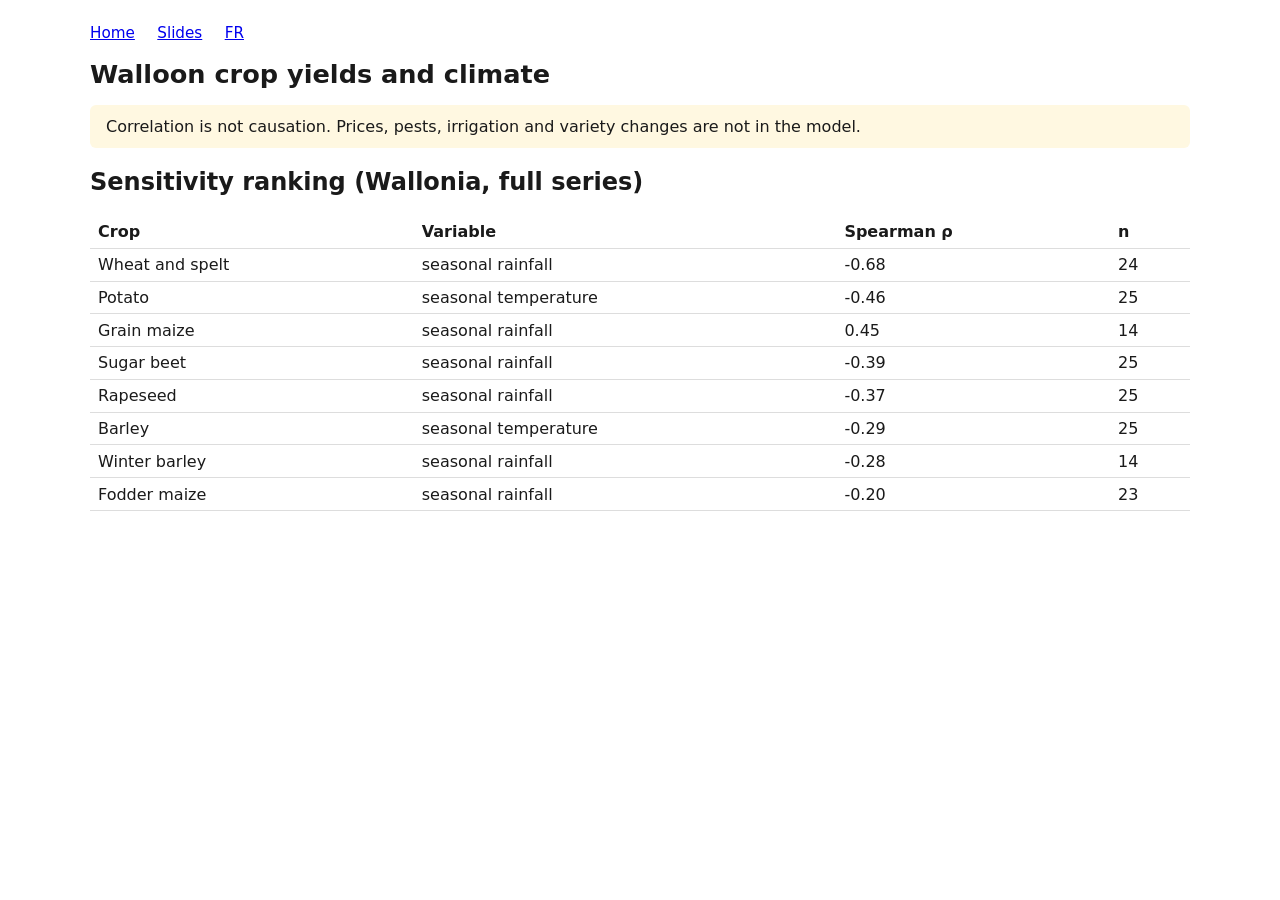
<file: docs/explore-en.html>
<!DOCTYPE html>
<html lang="en">
<head>
  <meta charset="utf-8">
  <meta name="viewport" content="width=device-width, initial-scale=1">
  <title>Explore — Walloon yields × climate</title>
  <style>
    body { font-family: system-ui, sans-serif; max-width: 1100px;
           margin: 1.5rem auto; padding: 0 1rem; color: #1a1a1a; }
    nav { margin-bottom: 1rem; font-size: 0.95rem; }
    nav a { margin-right: 1.1rem; }
    .note { background: #fff8e1; padding: 0.75rem 1rem; border-radius: 6px; }
    table { border-collapse: collapse; width: 100%; margin: 0.5rem 0 2rem; }
    th, td { border-bottom: 1px solid #ddd; padding: 0.4rem 0.5rem; text-align: left; }
    h1 { font-size: 1.6rem; margin-bottom: 0.4rem; }
  </style>
</head>
<body>
  <nav>
    <a href="index.html">Home</a>
    <a href="slides/presentation-recruteur-en.html">Slides</a>
    <a href="explore-fr.html">FR</a>
  </nav>
  <h1>Walloon crop yields and climate</h1>
  <p class="note">Correlation is not causation. Prices, pests, irrigation and variety changes are not in the model.</p>
  <div style="height:100%; width:100%;">                        <script>window.PlotlyConfig = {MathJaxConfig: 'local'};</script>
        <script charset="utf-8" src="https://cdn.plot.ly/plotly-4.0.0.min.js" integrity="sha256-FEYfO0yRyLtZCpnW0Dw/0DHKQO7Afrq3ml4+rBB818o=" crossorigin="anonymous"></script>                <div id="11b54864-e21c-49fd-9abb-8d823ba3296d" class="plotly-graph-div" style="height:100%; width:100%;"></div>            <script>                window.PLOTLYENV=window.PLOTLYENV || {};                                if (document.getElementById("11b54864-e21c-49fd-9abb-8d823ba3296d")) {                    Plotly.newPlot(                        "11b54864-e21c-49fd-9abb-8d823ba3296d",                        [{"legendgroup":"obs","mode":"lines+markers","name":"Observed","visible":true,"x":{"dtype":"i2","bdata":"0AfRB9IH0wfUB9UH1gfXB9gH2QfaB9sH3AfdB94H3wfgB+EH4gfjB+QH5QfmB+cH6Ac="},"y":{"dtype":"f8","bdata":"[base64]\u002f3UuCFAIbByaJFtHkA\u002fNV66ScwhQK5H4XoUriBAxSCwcmgRGkA="},"type":"scatter"},{"legendgroup":"trend","line":{"color":"gray","dash":"dash"},"mode":"lines","name":"Trend","visible":true,"x":{"dtype":"i2","bdata":"0AfRB9IH0wfUB9UH1gfXB9gH2QfaB9sH3AfdB94H3wfgB+EH4gfjB+QH5QfmB+cH6Ac="},"y":{"dtype":"f8","bdata":"[base64]"},"type":"scatter"},{"legendgroup":"obs","mode":"lines+markers","name":"Observed","visible":false,"x":{"dtype":"i2","bdata":"0AfRB9IH0wfUB9UH1gfXB9gH2QfaB9sH3AfdB94H3wfgB+EH4gfjB+QH5QfmB+cH6Ac="},"y":{"dtype":"f8","bdata":"f2q8dJOYG0AMAiuHFlkdQGiR7Xw\u002ftR5AbxKDwMohGkC+nxov3aQfQCGwcmiRbR5A\[base64]"},"type":"scatter"},{"legendgroup":"trend","line":{"color":"gray","dash":"dash"},"mode":"lines","name":"Trend","visible":false,"x":{"dtype":"i2","bdata":"0AfRB9IH0wfUB9UH1gfXB9gH2QfaB9sH3AfdB94H3wfgB+EH4gfjB+QH5QfmB+cH6Ac="},"y":{"dtype":"f8","bdata":"6SYxCKycHkBvEoPAyqEeQA4tsp3vpx5AkxgEVg6tHkAZBFYOLbIeQLgehetRuB5APQrXo3C9HkDD9Shcj8IeQGIQWDm0yB5A5\u002fup8dLNHkBt5\u002fup8dIeQAwCK4cW2R5Ake18PzXeHkAxCKwcWuQeQLbz\u002fdR46R5AO99PjZfuHkDb+X5qvPQeQGDl0CLb+R5A5dAi2\u002fn+HkCF61G4HgUfQArXo3A9Ch9Aj8L1KFwPH0Av3SQGgRUfQLTIdr6fGh9AObTIdr4fH0A="},"type":"scatter"},{"legendgroup":"obs","mode":"lines+markers","name":"Observed","visible":false,"x":{"dtype":"i2","bdata":"2wfcB90H3gffB+AH4QfiB+MH5AflB+YH5wfoBw=="},"y":{"dtype":"f8","bdata":"46WbxCAwIECJQWDl0GIgQMdLN4lBICFAc2iR7Xx\u002fIUD0\u002fdR46WYiQARWDi2ynRhAF9nO91MjIUAlBoGVQwsfQGZmZmZmZiFAtMh2vp+aHkCmm8QgsPIfQEoMAiuHViBAObTIdr4fIECJQWDl0KIZQA=="},"type":"scatter"},{"legendgroup":"trend","line":{"color":"gray","dash":"dash"},"mode":"lines","name":"Trend","visible":false,"x":{"dtype":"i2","bdata":"2wfcB90H3gffB+AH4QfiB+MH5AflB+YH5wfoBw=="},"y":{"dtype":"f8","bdata":"lkOLbOf7IEBKDAIrh9YgQIts5\u002fupsSBAPzVeukmMIED0\u002fdR46WYgQKjGSzeJQSBAXI\u002fC9SgcIEAhsHJoke0fQIlBYOXQoh9ADAIrhxZZH0B1kxgEVg4fQN0kBoGVwx5ARrbz\u002fdR4HkCuR+F6FC4eQA=="},"type":"scatter"},{"legendgroup":"obs","mode":"lines+markers","name":"Observed","visible":false,"x":{"dtype":"i2","bdata":"2wfcB90H3gffB+AH4QfiB+MH5AflB+YH5wfoBw=="},"y":{"dtype":"f8","bdata":"MQisHFokJECq8dJNYhAhQHNoke18fyBALbKd76dGJEC0yHa+n9oiQP7UeOkmsR9ArkfhehSuIkCamZmZmZkdQGZmZmZmZiFAXrpJDAKrHUBeukkMAqshQC\u002fdJAaBVSBApHA9CtcjIUCyne+nxosgQA=="},"type":"scatter"},{"legendgroup":"trend","line":{"color":"gray","dash":"dash"},"mode":"lines","name":"Trend","visible":false,"x":{"dtype":"i2","bdata":"2wfcB90H3gffB+AH4QfiB+MH5AflB+YH5wfoBw=="},"y":{"dtype":"f8","bdata":"qMZLN4mBIkDFILByaFEiQG8Sg8DKISJAGQRWDi3yIUA1XrpJDMIhQN9PjZdukiFA\u002fKnx0k1iIUCmm8QgsDIhQFCNl24SAyFAbef7qfHSIEAX2c73U6MgQMHKoUW2cyBA3SQGgZVDIECHFtnO9xMgQA=="},"type":"scatter"},{"legendgroup":"obs","mode":"lines+markers","name":"Observed","visible":false,"x":{"dtype":"i2","bdata":"0AfRB9IH0wfUB9UH1gfXB9gH2QfaB9sH3AfdB94H3wfgB+EH4gfjB+QH5QfmB+cH6Ac="},"y":{"dtype":"f8","bdata":"vHSTGAT2RUDLoUW2821FQARWDi2yfUdAiUFg5dDSR0AK16NwPQpHQI2XbhKDYEdADAIrhxZpQ0B3vp8aL51HQMl2vp8an0dAAAAAAAAA+H9oke18PwVGQAAAAAAAAPh\u002ffT81XroZRkA9CtejcP1EQOxRuB6Fq0hAWDm0yHauR0CBlUOLbDdGQGq8dJMY9EdAwcqhRbYDRUCuR+F6FG5FQAaBlUOLLEZAnMQgsHIoRUCwcmiR7UxHQPYoXI\u002fC5UZA9ihcj8LFREA="},"type":"scatter"},{"legendgroup":"trend","line":{"color":"gray","dash":"dash"},"mode":"lines","name":"Trend","visible":false,"x":{"dtype":"i2","bdata":"0AfRB9IH0wfUB9UH1gfXB9gH2QfaB9sH3AfdB94H3wfgB+EH4gfjB+QH5QfmB+cH6Ac="},"y":{"dtype":"f8","bdata":"BoGVQ4u8RkBmZmZmZrZGQOOlm8QgsEZARIts5\[base64]"},"type":"scatter"},{"legendgroup":"obs","mode":"lines+markers","name":"Observed","visible":false,"x":{"dtype":"i2","bdata":"0AfRB9IH0wfUB9UH1gfXB9gH2QfaB9sH3AfdB94H3wfgB+EH4gfjB+QH5QfmB+cH6Ac="},"y":{"dtype":"f8","bdata":"9ihcj8JVRkDy0k1iELhEQK5H4XoUHkdACKwcWmQ7RUBg5dAi27lHQNEi2\u002fl+ukVA2\u002fl+arwkQ0C6SQwCK7dHQBSuR+F6BEdA5dAi2\u002flORkCwcmiR7VxFQPyp8dJN4jRAoBov3ST2REAQWDm0yJZGQHsUrkfhGklAsp3vp8aLR0A9CtejcN1DQDeJQWDlcEhAukkMAit3QEAZBFYOLcJDQHE9CtejcENAqMZLN4lxRUBaZDvfTx1DQAIrhxbZPkVArBxaZDuPQ0A="},"type":"scatter"},{"legendgroup":"trend","line":{"color":"gray","dash":"dash"},"mode":"lines","name":"Trend","visible":false,"x":{"dtype":"i2","bdata":"0AfRB9IH0wfUB9UH1gfXB9gH2QfaB9sH3AfdB94H3wfgB+EH4gfjB+QH5QfmB+cH6Ac="},"y":{"dtype":"f8","bdata":"5dAi2\u002fkeRkDVeOkmMQhGQMUgsHJo8UVAmG4Sg8DaRUCHFtnO98NFQFpkO99PrUVASgwCK4eWRUA5tMh2vn9FQAwCK4cWaUVA\u002fKnx0k1SRUDP91PjpTtFQL6fGi\u002fdJEVAke18PzUORUCBlUOLbPdEQHE9Ctej4ERARIts5\u002fvJREAzMzMzM7NEQAaBlUOLnERA9ihcj8KFREDJdr6fGm9EQLgehetRWERAqMZLN4lBREB7FK5H4SpEQGq8dJMYFERAPQrXo3D9Q0A="},"type":"scatter"},{"legendgroup":"obs","mode":"lines+markers","name":"Observed","visible":false,"x":{"dtype":"i2","bdata":"0AfRB9IH0wfUB9UH1gfXB9gH2QfaB9sH3AfdB94H3wfgB+EH4gfjB+QH5QfmB+cH6Ac="},"y":{"dtype":"f8","bdata":"aJHtfD8dUUBYObTIdm5NQMUgsHJoMVFAZDvfT43HUUAv3SQGgZ1RQNv5fmq8xFFAf2q8dJMwUUCwcmiR7YxRQMHKoUW2y1JAHVpkO99\u002fVUCJQWDl0OJSQF66SQwC+0pA+FPjpZscVECR7Xw\u002fNS5UQC2yne+nJlZAexSuR+GSVUBmZmZmZpZSQN0kBoGVO1hAz\u002fdT46UbVUAK16NwPVpWQI2XbhKDCFVADi2yne\u002ffVEC28\u002f3UeJFWQKabxCCwClVAJQaBlUNzU0A="},"type":"scatter"},{"legendgroup":"trend","line":{"color":"gray","dash":"dash"},"mode":"lines","name":"Trend","visible":false,"x":{"dtype":"i2","bdata":"0AfRB9IH0wfUB9UH1gfXB9gH2QfaB9sH3AfdB94H3wfgB+EH4gfjB+QH5QfmB+cH6Ac="},"y":{"dtype":"f8","bdata":"2\u002fl+aryMUEDFILByaMlQQK5H4XoUBlFAiUFg5dBCUUBzaJHtfH9RQFyPwvUovFFAN4lBYOX4UUAhsHJokTVSQArXo3A9clJA9P3UeOmuUkDP91PjpetSQLgehetRKFNAokW28\u002f1kU0B9PzVeuqFTQGZmZmZm3lNAUI2XbhIbVEA5tMh2vldUQBSuR+F6lFRA\u002ftR46SbRVEDn+6nx0g1VQNEi2\u002fl+SlVArBxaZDuHVUCWQ4ts58NVQH9qvHSTAFZAWmQ73089VkA="},"type":"scatter"},{"legendgroup":"obs","mode":"lines+markers","name":"Observed","visible":false,"x":{"dtype":"i2","bdata":"0AfRB9IH0wfUB9UH1gfXB9gH2QfaB9sH3AfdB94H3wfgB+EH4gfjB+QH5QfmB+cH6Ac="},"y":{"dtype":"f8","bdata":"kxgEVg4tCED8qfHSTWINQKRwPQrXowxA9P3UeOkmDUBWDi2ynW8QQGQ730+NFxFACKwcWmQ7DEBoke18PzUOQKJFtvP91A5A5\u002fup8dJNEUD0\u002fdR46SYQQK5H4XoULhJA2c73U+OlDkBWDi2yne8OQJZDi2znexFAaJHtfD81EUDwp8ZLN4kLQIPAyqFFNhFAGQRWDi2yDkDP91PjpZsMQJhuEoPAyg1Ac2iR7Xw\u002fC0BYObTIdj4RQMHKoUW28w1Abef7qfHSCkA="},"type":"scatter"},{"legendgroup":"trend","line":{"color":"gray","dash":"dash"},"mode":"lines","name":"Trend","visible":false,"x":{"dtype":"i2","bdata":"0AfRB9IH0wfUB9UH1gfXB9gH2QfaB9sH3AfdB94H3wfgB+EH4gfjB+QH5QfmB+cH6Ac="},"y":{"dtype":"f8","bdata":"UI2XbhKDDkAlBoGVQ4sOQMUgsHJokQ5AmpmZmZmZDkA5tMh2vp8OQA4tsp3vpw5A46WbxCCwDkCDwMqhRbYOQFg5tMh2vg5ALbKd76fGDkDNzMzMzMwOQKJFtvP91A5AQmDl0CLbDkAX2c73U+MOQOxRuB6F6w5Ai2zn+6nxDkBg5dAi2\u002fkOQDVeukkMAg9A1XjpJjEID0Cq8dJNYhAPQEoMAiuHFg9AH4XrUbgeD0D0\u002fdR46SYPQJMYBFYOLQ9AaJHtfD81D0A="},"type":"scatter"}],                        {"template":{"data":{"barpolar":[{"marker":{"line":{"color":"white","width":0.5},"pattern":{"fillmode":"overlay","size":10,"solidity":0.2}},"type":"barpolar"}],"bar":[{"error_x":{"color":"#2a3f5f"},"error_y":{"color":"#2a3f5f"},"marker":{"line":{"color":"white","width":0.5},"pattern":{"fillmode":"overlay","size":10,"solidity":0.2}},"type":"bar"}],"carpet":[{"aaxis":{"endlinecolor":"#2a3f5f","gridcolor":"#C8D4E3","linecolor":"#C8D4E3","minorgridcolor":"#C8D4E3","startlinecolor":"#2a3f5f"},"baxis":{"endlinecolor":"#2a3f5f","gridcolor":"#C8D4E3","linecolor":"#C8D4E3","minorgridcolor":"#C8D4E3","startlinecolor":"#2a3f5f"},"type":"carpet"}],"choropleth":[{"colorbar":{"outlinewidth":0,"ticks":""},"type":"choropleth"}],"contourcarpet":[{"colorbar":{"outlinewidth":0,"ticks":""},"type":"contourcarpet"}],"contour":[{"colorbar":{"outlinewidth":0,"ticks":""},"colorscale":[[0.0,"#0d0887"],[0.1111111111111111,"#46039f"],[0.2222222222222222,"#7201a8"],[0.3333333333333333,"#9c179e"],[0.4444444444444444,"#bd3786"],[0.5555555555555556,"#d8576b"],[0.6666666666666666,"#ed7953"],[0.7777777777777778,"#fb9f3a"],[0.8888888888888888,"#fdca26"],[1.0,"#f0f921"]],"type":"contour"}],"heatmap":[{"colorbar":{"outlinewidth":0,"ticks":""},"colorscale":[[0.0,"#0d0887"],[0.1111111111111111,"#46039f"],[0.2222222222222222,"#7201a8"],[0.3333333333333333,"#9c179e"],[0.4444444444444444,"#bd3786"],[0.5555555555555556,"#d8576b"],[0.6666666666666666,"#ed7953"],[0.7777777777777778,"#fb9f3a"],[0.8888888888888888,"#fdca26"],[1.0,"#f0f921"]],"type":"heatmap"}],"histogram2dcontour":[{"colorbar":{"outlinewidth":0,"ticks":""},"colorscale":[[0.0,"#0d0887"],[0.1111111111111111,"#46039f"],[0.2222222222222222,"#7201a8"],[0.3333333333333333,"#9c179e"],[0.4444444444444444,"#bd3786"],[0.5555555555555556,"#d8576b"],[0.6666666666666666,"#ed7953"],[0.7777777777777778,"#fb9f3a"],[0.8888888888888888,"#fdca26"],[1.0,"#f0f921"]],"type":"histogram2dcontour"}],"histogram2d":[{"colorbar":{"outlinewidth":0,"ticks":""},"colorscale":[[0.0,"#0d0887"],[0.1111111111111111,"#46039f"],[0.2222222222222222,"#7201a8"],[0.3333333333333333,"#9c179e"],[0.4444444444444444,"#bd3786"],[0.5555555555555556,"#d8576b"],[0.6666666666666666,"#ed7953"],[0.7777777777777778,"#fb9f3a"],[0.8888888888888888,"#fdca26"],[1.0,"#f0f921"]],"type":"histogram2d"}],"histogram":[{"marker":{"pattern":{"fillmode":"overlay","size":10,"solidity":0.2}},"type":"histogram"}],"mesh3d":[{"colorbar":{"outlinewidth":0,"ticks":""},"type":"mesh3d"}],"parcoords":[{"line":{"colorbar":{"outlinewidth":0,"ticks":""}},"type":"parcoords"}],"pie":[{"automargin":true,"type":"pie"}],"scatter3d":[{"line":{"colorbar":{"outlinewidth":0,"ticks":""}},"marker":{"colorbar":{"outlinewidth":0,"ticks":""}},"type":"scatter3d"}],"scattercarpet":[{"marker":{"colorbar":{"outlinewidth":0,"ticks":""}},"type":"scattercarpet"}],"scattergeo":[{"marker":{"colorbar":{"outlinewidth":0,"ticks":""}},"type":"scattergeo"}],"scattergl":[{"marker":{"colorbar":{"outlinewidth":0,"ticks":""}},"type":"scattergl"}],"scattermap":[{"marker":{"colorbar":{"outlinewidth":0,"ticks":""}},"type":"scattermap"}],"scatterpolargl":[{"marker":{"colorbar":{"outlinewidth":0,"ticks":""}},"type":"scatterpolargl"}],"scatterpolar":[{"marker":{"colorbar":{"outlinewidth":0,"ticks":""}},"type":"scatterpolar"}],"scatter":[{"fillpattern":{"fillmode":"overlay","size":10,"solidity":0.2},"type":"scatter"}],"scatterternary":[{"marker":{"colorbar":{"outlinewidth":0,"ticks":""}},"type":"scatterternary"}],"surface":[{"colorbar":{"outlinewidth":0,"ticks":""},"colorscale":[[0.0,"#0d0887"],[0.1111111111111111,"#46039f"],[0.2222222222222222,"#7201a8"],[0.3333333333333333,"#9c179e"],[0.4444444444444444,"#bd3786"],[0.5555555555555556,"#d8576b"],[0.6666666666666666,"#ed7953"],[0.7777777777777778,"#fb9f3a"],[0.8888888888888888,"#fdca26"],[1.0,"#f0f921"]],"type":"surface"}],"table":[{"cells":{"fill":{"color":"#EBF0F8"},"line":{"color":"white"}},"header":{"fill":{"color":"#C8D4E3"},"line":{"color":"white"}},"type":"table"}]},"layout":{"annotationdefaults":{"arrowcolor":"#2a3f5f","arrowhead":0,"arrowwidth":1},"autotypenumbers":"strict","coloraxis":{"colorbar":{"outlinewidth":0,"ticks":""}},"colorscale":{"diverging":[[0,"#8e0152"],[0.1,"#c51b7d"],[0.2,"#de77ae"],[0.3,"#f1b6da"],[0.4,"#fde0ef"],[0.5,"#f7f7f7"],[0.6,"#e6f5d0"],[0.7,"#b8e186"],[0.8,"#7fbc41"],[0.9,"#4d9221"],[1,"#276419"]],"sequential":[[0.0,"#0d0887"],[0.1111111111111111,"#46039f"],[0.2222222222222222,"#7201a8"],[0.3333333333333333,"#9c179e"],[0.4444444444444444,"#bd3786"],[0.5555555555555556,"#d8576b"],[0.6666666666666666,"#ed7953"],[0.7777777777777778,"#fb9f3a"],[0.8888888888888888,"#fdca26"],[1.0,"#f0f921"]],"sequentialminus":[[0.0,"#0d0887"],[0.1111111111111111,"#46039f"],[0.2222222222222222,"#7201a8"],[0.3333333333333333,"#9c179e"],[0.4444444444444444,"#bd3786"],[0.5555555555555556,"#d8576b"],[0.6666666666666666,"#ed7953"],[0.7777777777777778,"#fb9f3a"],[0.8888888888888888,"#fdca26"],[1.0,"#f0f921"]]},"colorway":["#636efa","#EF553B","#00cc96","#ab63fa","#FFA15A","#19d3f3","#FF6692","#B6E880","#FF97FF","#FECB52"],"font":{"color":"#2a3f5f"},"geo":{"bgcolor":"white","lakecolor":"white","landcolor":"white","showlakes":true,"showland":true,"subunitcolor":"#C8D4E3"},"hoverlabel":{"align":"left"},"hovermode":"closest","paper_bgcolor":"white","plot_bgcolor":"white","polar":{"angularaxis":{"gridcolor":"#EBF0F8","linecolor":"#EBF0F8","ticks":""},"bgcolor":"white","radialaxis":{"gridcolor":"#EBF0F8","linecolor":"#EBF0F8","ticks":""}},"scene":{"xaxis":{"backgroundcolor":"white","gridcolor":"#DFE8F3","gridwidth":2,"linecolor":"#EBF0F8","showbackground":true,"ticks":"","zerolinecolor":"#EBF0F8"},"yaxis":{"backgroundcolor":"white","gridcolor":"#DFE8F3","gridwidth":2,"linecolor":"#EBF0F8","showbackground":true,"ticks":"","zerolinecolor":"#EBF0F8"},"zaxis":{"backgroundcolor":"white","gridcolor":"#DFE8F3","gridwidth":2,"linecolor":"#EBF0F8","showbackground":true,"ticks":"","zerolinecolor":"#EBF0F8"}},"shapedefaults":{"line":{"color":"#2a3f5f"}},"ternary":{"aaxis":{"gridcolor":"#DFE8F3","linecolor":"#A2B1C6","ticks":""},"baxis":{"gridcolor":"#DFE8F3","linecolor":"#A2B1C6","ticks":""},"bgcolor":"white","caxis":{"gridcolor":"#DFE8F3","linecolor":"#A2B1C6","ticks":""}},"title":{"x":0.05},"xaxis":{"automargin":true,"gridcolor":"#EBF0F8","linecolor":"#EBF0F8","ticks":"","title":{"standoff":15},"zerolinecolor":"#EBF0F8","zerolinewidth":2},"yaxis":{"automargin":true,"gridcolor":"#EBF0F8","linecolor":"#EBF0F8","ticks":"","title":{"standoff":15},"zerolinecolor":"#EBF0F8","zerolinewidth":2}}},"legend":{"orientation":"h","y":1.18},"margin":{"l":40,"r":20,"t":80,"b":40},"title":{"text":"Wheat and spelt \u2014 Wallonia"},"xaxis":{"title":{"text":"Year"},"rangeslider":{"visible":true}},"yaxis":{"title":{"text":"t\u002fha"}},"updatemenus":[{"active":0,"buttons":[{"args":[{"visible":[true,true,false,false,false,false,false,false,false,false,false,false,false,false,false,false]},{"title":{"text":"Wheat and spelt \u2014 Wallonia"}}],"label":"Wheat and spelt","method":"update"},{"args":[{"visible":[false,false,true,true,false,false,false,false,false,false,false,false,false,false,false,false]},{"title":{"text":"Barley \u2014 Wallonia"}}],"label":"Barley","method":"update"},{"args":[{"visible":[false,false,false,false,true,true,false,false,false,false,false,false,false,false,false,false]},{"title":{"text":"Winter barley \u2014 Wallonia"}}],"label":"Winter barley","method":"update"},{"args":[{"visible":[false,false,false,false,false,false,true,true,false,false,false,false,false,false,false,false]},{"title":{"text":"Grain maize \u2014 Wallonia"}}],"label":"Grain maize","method":"update"},{"args":[{"visible":[false,false,false,false,false,false,false,false,true,true,false,false,false,false,false,false]},{"title":{"text":"Fodder maize \u2014 Wallonia"}}],"label":"Fodder maize","method":"update"},{"args":[{"visible":[false,false,false,false,false,false,false,false,false,false,true,true,false,false,false,false]},{"title":{"text":"Potato \u2014 Wallonia"}}],"label":"Potato","method":"update"},{"args":[{"visible":[false,false,false,false,false,false,false,false,false,false,false,false,true,true,false,false]},{"title":{"text":"Sugar beet \u2014 Wallonia"}}],"label":"Sugar beet","method":"update"},{"args":[{"visible":[false,false,false,false,false,false,false,false,false,false,false,false,false,false,true,true]},{"title":{"text":"Rapeseed \u2014 Wallonia"}}],"label":"Rapeseed","method":"update"}],"direction":"down","showactive":true,"x":0,"xanchor":"left","y":1.28,"yanchor":"top"}]},                        {"responsive": true}                    )                };            </script>        </div>
  <div style="height:100%; width:100%;">                            <div id="76d311a2-0162-41cd-b7e2-1b4e3a0ef0da" class="plotly-graph-div" style="height:100%; width:100%;"></div>            <script>                window.PLOTLYENV=window.PLOTLYENV || {};                                if (document.getElementById("76d311a2-0162-41cd-b7e2-1b4e3a0ef0da")) {                    Plotly.newPlot(                        "76d311a2-0162-41cd-b7e2-1b4e3a0ef0da",                        [{"line":{"color":"#c44e52"},"mode":"lines+markers","name":"seasonal temperature","x":{"dtype":"i2","bdata":"0AfRB9IH0wfUB9UH1gfXB9gH2QfaB9sH3AfdB94H3wfgB+EH4gfjB+QH5QfmB+cH6Ac="},"y":{"dtype":"f8","bdata":"ZDvfT42X5r+TGARWDi30vxSuR+F6FOa\u002f0SLb+X5q+D9I4XoUrkflv8l2vp8aL72\u002feekmMQis7D+cxCCwcmiRPwwCK4cW2e6\u002fK4cW2c732z+kcD0K16Pyv2IQWDm0yOI\u002fzczMzMzM8L++nxov3STuvzeJQWDl0MI\u002fgZVDi2zn07\u002fjpZvEILDiP+kmMQisHNK\u002fw\u002fUoXI\u002fCAkCamZmZmZm5PwRWDi2ynfU\u002fyXa+nxov\u002fb8IrBxaZDvxP2q8dJMYBOo\u002f+n5qvHSTuD8="},"type":"scatter"},{"line":{"color":"#4c72b0"},"mode":"lines+markers","name":"seasonal rainfall","x":{"dtype":"i2","bdata":"0AfRB9IH0wfUB9UH1gfXB9gH2QfaB9sH3AfdB94H3wfgB+EH4gfjB+QH5QfmB+cH6Ac="},"y":{"dtype":"f8","bdata":"MzMzMzMz+T8MAiuHFtnqP+kmMQisHNK\u002fSgwCK4cW7b8lBoGVQ4vMvxSuR+F6FNa\u002fd76fGi\u002fd1D+4HoXrUbjmP3WTGARWDtU\u002f8KfGSzeJ5b\u002f8qfHSTWJwPxKDwMqhReK\u002f\u002fKnx0k1i4D\u002fTTWIQWDnkv9V46SYxCNw\u002ffT81XrpJ6L\u002fufD81XrrRPzVeukkMAsu\u002fiUFg5dAi\u002fb9Ei2zn+6ntv2ZmZmZmZva\u002fokW28\u002f3U+j\u002fdJAaBlUPzv+XQItv5fu4\u002fj8L1KFyPAkA="},"type":"scatter"},{"line":{"color":"#dd8452"},"mode":"lines+markers","name":"seasonal ET0","x":{"dtype":"i2","bdata":"0AfRB9IH0wfUB9UH1gfXB9gH2QfaB9sH3AfdB94H3wfgB+EH4gfjB+QH5QfmB+cH6Ac="},"y":{"dtype":"f8","bdata":"Vg4tsp3v87\u002fufD81Xrrlv9ejcD0K1++\u002fd76fGi\u002fd9j+Nl24Sg8Davx+F61G4HtW\u002f0SLb+X5qvL9KDAIrhxblv2IQWDm0yOq\u002f4XoUrkfhuj+F61G4HoXTv7x0kxgEVs4\u002f0SLb+X5q6L+F61G4HoXnv2ZmZmZmZua\u002fbef7qfHS1T9OYhBYObTgv7TIdr6fGs+\u002fDi2yne+n\u002fj89CtejcD3uP0Jg5dAi2wBAPQrXo3A97r+TGARWDi0AQAaBlUOLbO8\u002fiUFg5dAi478="},"type":"scatter"}],                        {"template":{"data":{"barpolar":[{"marker":{"line":{"color":"white","width":0.5},"pattern":{"fillmode":"overlay","size":10,"solidity":0.2}},"type":"barpolar"}],"bar":[{"error_x":{"color":"#2a3f5f"},"error_y":{"color":"#2a3f5f"},"marker":{"line":{"color":"white","width":0.5},"pattern":{"fillmode":"overlay","size":10,"solidity":0.2}},"type":"bar"}],"carpet":[{"aaxis":{"endlinecolor":"#2a3f5f","gridcolor":"#C8D4E3","linecolor":"#C8D4E3","minorgridcolor":"#C8D4E3","startlinecolor":"#2a3f5f"},"baxis":{"endlinecolor":"#2a3f5f","gridcolor":"#C8D4E3","linecolor":"#C8D4E3","minorgridcolor":"#C8D4E3","startlinecolor":"#2a3f5f"},"type":"carpet"}],"choropleth":[{"colorbar":{"outlinewidth":0,"ticks":""},"type":"choropleth"}],"contourcarpet":[{"colorbar":{"outlinewidth":0,"ticks":""},"type":"contourcarpet"}],"contour":[{"colorbar":{"outlinewidth":0,"ticks":""},"colorscale":[[0.0,"#0d0887"],[0.1111111111111111,"#46039f"],[0.2222222222222222,"#7201a8"],[0.3333333333333333,"#9c179e"],[0.4444444444444444,"#bd3786"],[0.5555555555555556,"#d8576b"],[0.6666666666666666,"#ed7953"],[0.7777777777777778,"#fb9f3a"],[0.8888888888888888,"#fdca26"],[1.0,"#f0f921"]],"type":"contour"}],"heatmap":[{"colorbar":{"outlinewidth":0,"ticks":""},"colorscale":[[0.0,"#0d0887"],[0.1111111111111111,"#46039f"],[0.2222222222222222,"#7201a8"],[0.3333333333333333,"#9c179e"],[0.4444444444444444,"#bd3786"],[0.5555555555555556,"#d8576b"],[0.6666666666666666,"#ed7953"],[0.7777777777777778,"#fb9f3a"],[0.8888888888888888,"#fdca26"],[1.0,"#f0f921"]],"type":"heatmap"}],"histogram2dcontour":[{"colorbar":{"outlinewidth":0,"ticks":""},"colorscale":[[0.0,"#0d0887"],[0.1111111111111111,"#46039f"],[0.2222222222222222,"#7201a8"],[0.3333333333333333,"#9c179e"],[0.4444444444444444,"#bd3786"],[0.5555555555555556,"#d8576b"],[0.6666666666666666,"#ed7953"],[0.7777777777777778,"#fb9f3a"],[0.8888888888888888,"#fdca26"],[1.0,"#f0f921"]],"type":"histogram2dcontour"}],"histogram2d":[{"colorbar":{"outlinewidth":0,"ticks":""},"colorscale":[[0.0,"#0d0887"],[0.1111111111111111,"#46039f"],[0.2222222222222222,"#7201a8"],[0.3333333333333333,"#9c179e"],[0.4444444444444444,"#bd3786"],[0.5555555555555556,"#d8576b"],[0.6666666666666666,"#ed7953"],[0.7777777777777778,"#fb9f3a"],[0.8888888888888888,"#fdca26"],[1.0,"#f0f921"]],"type":"histogram2d"}],"histogram":[{"marker":{"pattern":{"fillmode":"overlay","size":10,"solidity":0.2}},"type":"histogram"}],"mesh3d":[{"colorbar":{"outlinewidth":0,"ticks":""},"type":"mesh3d"}],"parcoords":[{"line":{"colorbar":{"outlinewidth":0,"ticks":""}},"type":"parcoords"}],"pie":[{"automargin":true,"type":"pie"}],"scatter3d":[{"line":{"colorbar":{"outlinewidth":0,"ticks":""}},"marker":{"colorbar":{"outlinewidth":0,"ticks":""}},"type":"scatter3d"}],"scattercarpet":[{"marker":{"colorbar":{"outlinewidth":0,"ticks":""}},"type":"scattercarpet"}],"scattergeo":[{"marker":{"colorbar":{"outlinewidth":0,"ticks":""}},"type":"scattergeo"}],"scattergl":[{"marker":{"colorbar":{"outlinewidth":0,"ticks":""}},"type":"scattergl"}],"scattermap":[{"marker":{"colorbar":{"outlinewidth":0,"ticks":""}},"type":"scattermap"}],"scatterpolargl":[{"marker":{"colorbar":{"outlinewidth":0,"ticks":""}},"type":"scatterpolargl"}],"scatterpolar":[{"marker":{"colorbar":{"outlinewidth":0,"ticks":""}},"type":"scatterpolar"}],"scatter":[{"fillpattern":{"fillmode":"overlay","size":10,"solidity":0.2},"type":"scatter"}],"scatterternary":[{"marker":{"colorbar":{"outlinewidth":0,"ticks":""}},"type":"scatterternary"}],"surface":[{"colorbar":{"outlinewidth":0,"ticks":""},"colorscale":[[0.0,"#0d0887"],[0.1111111111111111,"#46039f"],[0.2222222222222222,"#7201a8"],[0.3333333333333333,"#9c179e"],[0.4444444444444444,"#bd3786"],[0.5555555555555556,"#d8576b"],[0.6666666666666666,"#ed7953"],[0.7777777777777778,"#fb9f3a"],[0.8888888888888888,"#fdca26"],[1.0,"#f0f921"]],"type":"surface"}],"table":[{"cells":{"fill":{"color":"#EBF0F8"},"line":{"color":"white"}},"header":{"fill":{"color":"#C8D4E3"},"line":{"color":"white"}},"type":"table"}]},"layout":{"annotationdefaults":{"arrowcolor":"#2a3f5f","arrowhead":0,"arrowwidth":1},"autotypenumbers":"strict","coloraxis":{"colorbar":{"outlinewidth":0,"ticks":""}},"colorscale":{"diverging":[[0,"#8e0152"],[0.1,"#c51b7d"],[0.2,"#de77ae"],[0.3,"#f1b6da"],[0.4,"#fde0ef"],[0.5,"#f7f7f7"],[0.6,"#e6f5d0"],[0.7,"#b8e186"],[0.8,"#7fbc41"],[0.9,"#4d9221"],[1,"#276419"]],"sequential":[[0.0,"#0d0887"],[0.1111111111111111,"#46039f"],[0.2222222222222222,"#7201a8"],[0.3333333333333333,"#9c179e"],[0.4444444444444444,"#bd3786"],[0.5555555555555556,"#d8576b"],[0.6666666666666666,"#ed7953"],[0.7777777777777778,"#fb9f3a"],[0.8888888888888888,"#fdca26"],[1.0,"#f0f921"]],"sequentialminus":[[0.0,"#0d0887"],[0.1111111111111111,"#46039f"],[0.2222222222222222,"#7201a8"],[0.3333333333333333,"#9c179e"],[0.4444444444444444,"#bd3786"],[0.5555555555555556,"#d8576b"],[0.6666666666666666,"#ed7953"],[0.7777777777777778,"#fb9f3a"],[0.8888888888888888,"#fdca26"],[1.0,"#f0f921"]]},"colorway":["#636efa","#EF553B","#00cc96","#ab63fa","#FFA15A","#19d3f3","#FF6692","#B6E880","#FF97FF","#FECB52"],"font":{"color":"#2a3f5f"},"geo":{"bgcolor":"white","lakecolor":"white","landcolor":"white","showlakes":true,"showland":true,"subunitcolor":"#C8D4E3"},"hoverlabel":{"align":"left"},"hovermode":"closest","paper_bgcolor":"white","plot_bgcolor":"white","polar":{"angularaxis":{"gridcolor":"#EBF0F8","linecolor":"#EBF0F8","ticks":""},"bgcolor":"white","radialaxis":{"gridcolor":"#EBF0F8","linecolor":"#EBF0F8","ticks":""}},"scene":{"xaxis":{"backgroundcolor":"white","gridcolor":"#DFE8F3","gridwidth":2,"linecolor":"#EBF0F8","showbackground":true,"ticks":"","zerolinecolor":"#EBF0F8"},"yaxis":{"backgroundcolor":"white","gridcolor":"#DFE8F3","gridwidth":2,"linecolor":"#EBF0F8","showbackground":true,"ticks":"","zerolinecolor":"#EBF0F8"},"zaxis":{"backgroundcolor":"white","gridcolor":"#DFE8F3","gridwidth":2,"linecolor":"#EBF0F8","showbackground":true,"ticks":"","zerolinecolor":"#EBF0F8"}},"shapedefaults":{"line":{"color":"#2a3f5f"}},"ternary":{"aaxis":{"gridcolor":"#DFE8F3","linecolor":"#A2B1C6","ticks":""},"baxis":{"gridcolor":"#DFE8F3","linecolor":"#A2B1C6","ticks":""},"bgcolor":"white","caxis":{"gridcolor":"#DFE8F3","linecolor":"#A2B1C6","ticks":""}},"title":{"x":0.05},"xaxis":{"automargin":true,"gridcolor":"#EBF0F8","linecolor":"#EBF0F8","ticks":"","title":{"standoff":15},"zerolinecolor":"#EBF0F8","zerolinewidth":2},"yaxis":{"automargin":true,"gridcolor":"#EBF0F8","linecolor":"#EBF0F8","ticks":"","title":{"standoff":15},"zerolinecolor":"#EBF0F8","zerolinewidth":2}}},"shapes":[{"line":{"color":"black","width":1},"type":"line","x0":0,"x1":1,"xref":"x domain","y0":0,"y1":0,"yref":"y"},{"line":{"color":"gray","dash":"dash"},"type":"line","x0":0,"x1":1,"xref":"x domain","y0":1.0,"y1":1.0,"yref":"y"},{"line":{"color":"gray","dash":"dash"},"type":"line","x0":0,"x1":1,"xref":"x domain","y0":-1.0,"y1":-1.0,"yref":"y"}],"legend":{"orientation":"h","y":1.12},"margin":{"l":40,"r":20,"t":60,"b":40},"title":{"text":"Growing-season climate (z-scores, April\u2013September)"},"xaxis":{"title":{"text":"Year"}},"yaxis":{"title":{"text":"z-score"}}},                        {"responsive": true}                    )                };            </script>        </div>
  <h2>Sensitivity ranking (Wallonia, full series)</h2>
  <table><thead><tr><th>Crop</th><th>Variable</th><th>Spearman ρ</th><th>n</th></tr></thead><tbody><tr><td>Wheat and spelt</td><td>seasonal rainfall</td><td>-0.68</td><td>24</td></tr><tr><td>Potato</td><td>seasonal temperature</td><td>-0.46</td><td>25</td></tr><tr><td>Grain maize</td><td>seasonal rainfall</td><td>0.45</td><td>14</td></tr><tr><td>Sugar beet</td><td>seasonal rainfall</td><td>-0.39</td><td>25</td></tr><tr><td>Rapeseed</td><td>seasonal rainfall</td><td>-0.37</td><td>25</td></tr><tr><td>Barley</td><td>seasonal temperature</td><td>-0.29</td><td>25</td></tr><tr><td>Winter barley</td><td>seasonal rainfall</td><td>-0.28</td><td>14</td></tr><tr><td>Fodder maize</td><td>seasonal rainfall</td><td>-0.20</td><td>23</td></tr></tbody></table>
</body>
</html>
</file>
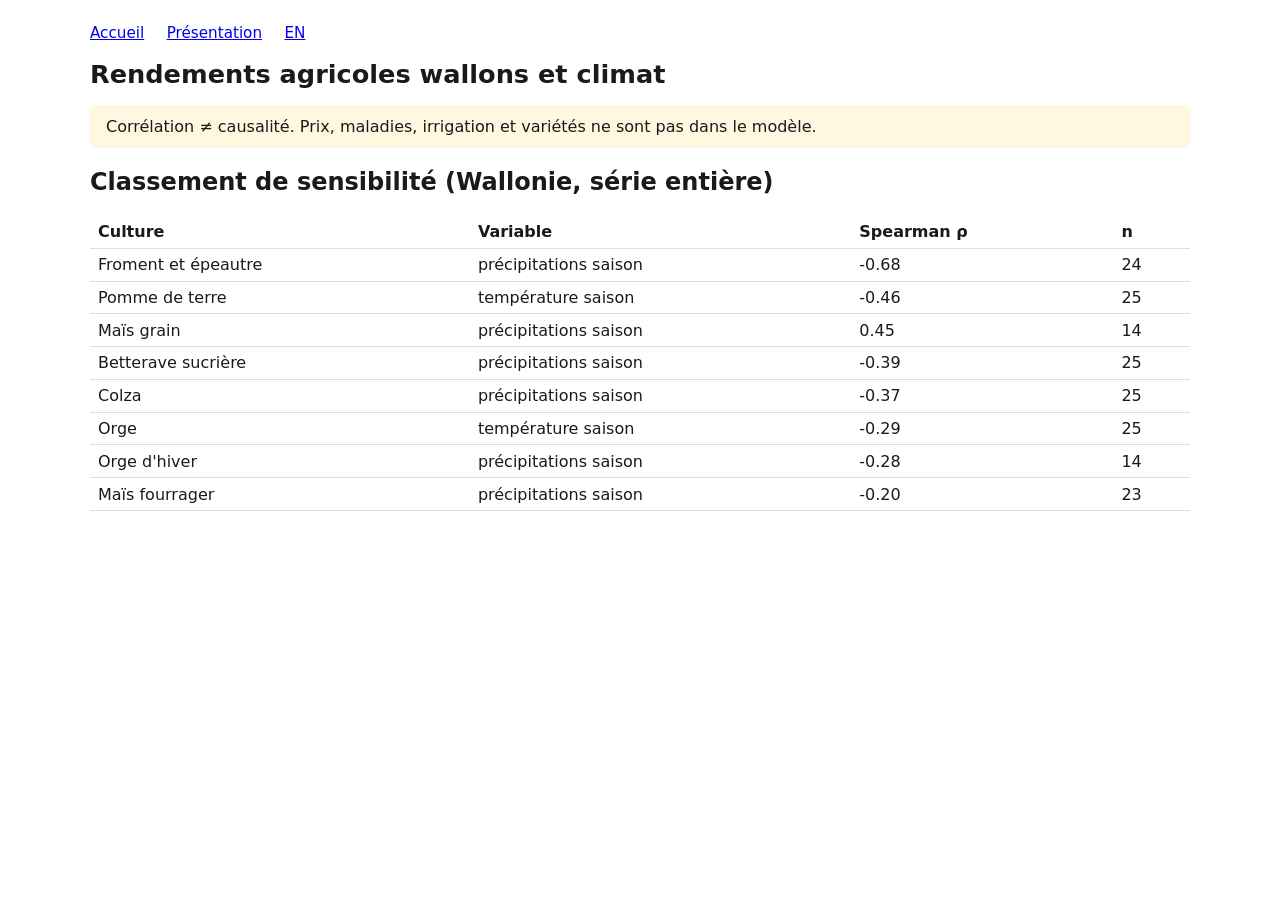
<file: docs/explore-fr.html>
<!DOCTYPE html>
<html lang="fr">
<head>
  <meta charset="utf-8">
  <meta name="viewport" content="width=device-width, initial-scale=1">
  <title>Explorer — rendements wallons × climat</title>
  <style>
    body { font-family: system-ui, sans-serif; max-width: 1100px;
           margin: 1.5rem auto; padding: 0 1rem; color: #1a1a1a; }
    nav { margin-bottom: 1rem; font-size: 0.95rem; }
    nav a { margin-right: 1.1rem; }
    .note { background: #fff8e1; padding: 0.75rem 1rem; border-radius: 6px; }
    table { border-collapse: collapse; width: 100%; margin: 0.5rem 0 2rem; }
    th, td { border-bottom: 1px solid #ddd; padding: 0.4rem 0.5rem; text-align: left; }
    h1 { font-size: 1.6rem; margin-bottom: 0.4rem; }
  </style>
</head>
<body>
  <nav>
    <a href="index.html">Accueil</a>
    <a href="slides/presentation-recruteur-fr.html">Présentation</a>
    <a href="explore-en.html">EN</a>
  </nav>
  <h1>Rendements agricoles wallons et climat</h1>
  <p class="note">Corrélation ≠ causalité. Prix, maladies, irrigation et variétés ne sont pas dans le modèle.</p>
  <div style="height:100%; width:100%;">                        <script>window.PlotlyConfig = {MathJaxConfig: 'local'};</script>
        <script charset="utf-8" src="https://cdn.plot.ly/plotly-4.0.0.min.js" integrity="sha256-FEYfO0yRyLtZCpnW0Dw/0DHKQO7Afrq3ml4+rBB818o=" crossorigin="anonymous"></script>                <div id="9fe8faa8-0fff-4638-9567-1fe3b5fe27bc" class="plotly-graph-div" style="height:100%; width:100%;"></div>            <script>                window.PLOTLYENV=window.PLOTLYENV || {};                                if (document.getElementById("9fe8faa8-0fff-4638-9567-1fe3b5fe27bc")) {                    Plotly.newPlot(                        "9fe8faa8-0fff-4638-9567-1fe3b5fe27bc",                        [{"legendgroup":"obs","mode":"lines+markers","name":"Observ\u00e9","visible":true,"x":{"dtype":"i2","bdata":"0AfRB9IH0wfUB9UH1gfXB9gH2QfaB9sH3AfdB94H3wfgB+EH4gfjB+QH5QfmB+cH6Ac="},"y":{"dtype":"f8","bdata":"[base64]\u002f3UuCFAIbByaJFtHkA\u002fNV66ScwhQK5H4XoUriBAxSCwcmgRGkA="},"type":"scatter"},{"legendgroup":"trend","line":{"color":"gray","dash":"dash"},"mode":"lines","name":"Tendance","visible":true,"x":{"dtype":"i2","bdata":"0AfRB9IH0wfUB9UH1gfXB9gH2QfaB9sH3AfdB94H3wfgB+EH4gfjB+QH5QfmB+cH6Ac="},"y":{"dtype":"f8","bdata":"[base64]"},"type":"scatter"},{"legendgroup":"obs","mode":"lines+markers","name":"Observ\u00e9","visible":false,"x":{"dtype":"i2","bdata":"0AfRB9IH0wfUB9UH1gfXB9gH2QfaB9sH3AfdB94H3wfgB+EH4gfjB+QH5QfmB+cH6Ac="},"y":{"dtype":"f8","bdata":"f2q8dJOYG0AMAiuHFlkdQGiR7Xw\u002ftR5AbxKDwMohGkC+nxov3aQfQCGwcmiRbR5A\[base64]"},"type":"scatter"},{"legendgroup":"trend","line":{"color":"gray","dash":"dash"},"mode":"lines","name":"Tendance","visible":false,"x":{"dtype":"i2","bdata":"0AfRB9IH0wfUB9UH1gfXB9gH2QfaB9sH3AfdB94H3wfgB+EH4gfjB+QH5QfmB+cH6Ac="},"y":{"dtype":"f8","bdata":"6SYxCKycHkBvEoPAyqEeQA4tsp3vpx5AkxgEVg6tHkAZBFYOLbIeQLgehetRuB5APQrXo3C9HkDD9Shcj8IeQGIQWDm0yB5A5\u002fup8dLNHkBt5\u002fup8dIeQAwCK4cW2R5Ake18PzXeHkAxCKwcWuQeQLbz\u002fdR46R5AO99PjZfuHkDb+X5qvPQeQGDl0CLb+R5A5dAi2\u002fn+HkCF61G4HgUfQArXo3A9Ch9Aj8L1KFwPH0Av3SQGgRUfQLTIdr6fGh9AObTIdr4fH0A="},"type":"scatter"},{"legendgroup":"obs","mode":"lines+markers","name":"Observ\u00e9","visible":false,"x":{"dtype":"i2","bdata":"2wfcB90H3gffB+AH4QfiB+MH5AflB+YH5wfoBw=="},"y":{"dtype":"f8","bdata":"46WbxCAwIECJQWDl0GIgQMdLN4lBICFAc2iR7Xx\u002fIUD0\u002fdR46WYiQARWDi2ynRhAF9nO91MjIUAlBoGVQwsfQGZmZmZmZiFAtMh2vp+aHkCmm8QgsPIfQEoMAiuHViBAObTIdr4fIECJQWDl0KIZQA=="},"type":"scatter"},{"legendgroup":"trend","line":{"color":"gray","dash":"dash"},"mode":"lines","name":"Tendance","visible":false,"x":{"dtype":"i2","bdata":"2wfcB90H3gffB+AH4QfiB+MH5AflB+YH5wfoBw=="},"y":{"dtype":"f8","bdata":"lkOLbOf7IEBKDAIrh9YgQIts5\u002fupsSBAPzVeukmMIED0\u002fdR46WYgQKjGSzeJQSBAXI\u002fC9SgcIEAhsHJoke0fQIlBYOXQoh9ADAIrhxZZH0B1kxgEVg4fQN0kBoGVwx5ARrbz\u002fdR4HkCuR+F6FC4eQA=="},"type":"scatter"},{"legendgroup":"obs","mode":"lines+markers","name":"Observ\u00e9","visible":false,"x":{"dtype":"i2","bdata":"2wfcB90H3gffB+AH4QfiB+MH5AflB+YH5wfoBw=="},"y":{"dtype":"f8","bdata":"MQisHFokJECq8dJNYhAhQHNoke18fyBALbKd76dGJEC0yHa+n9oiQP7UeOkmsR9ArkfhehSuIkCamZmZmZkdQGZmZmZmZiFAXrpJDAKrHUBeukkMAqshQC\u002fdJAaBVSBApHA9CtcjIUCyne+nxosgQA=="},"type":"scatter"},{"legendgroup":"trend","line":{"color":"gray","dash":"dash"},"mode":"lines","name":"Tendance","visible":false,"x":{"dtype":"i2","bdata":"2wfcB90H3gffB+AH4QfiB+MH5AflB+YH5wfoBw=="},"y":{"dtype":"f8","bdata":"qMZLN4mBIkDFILByaFEiQG8Sg8DKISJAGQRWDi3yIUA1XrpJDMIhQN9PjZdukiFA\u002fKnx0k1iIUCmm8QgsDIhQFCNl24SAyFAbef7qfHSIEAX2c73U6MgQMHKoUW2cyBA3SQGgZVDIECHFtnO9xMgQA=="},"type":"scatter"},{"legendgroup":"obs","mode":"lines+markers","name":"Observ\u00e9","visible":false,"x":{"dtype":"i2","bdata":"0AfRB9IH0wfUB9UH1gfXB9gH2QfaB9sH3AfdB94H3wfgB+EH4gfjB+QH5QfmB+cH6Ac="},"y":{"dtype":"f8","bdata":"vHSTGAT2RUDLoUW2821FQARWDi2yfUdAiUFg5dDSR0AK16NwPQpHQI2XbhKDYEdADAIrhxZpQ0B3vp8aL51HQMl2vp8an0dAAAAAAAAA+H9oke18PwVGQAAAAAAAAPh\u002ffT81XroZRkA9CtejcP1EQOxRuB6Fq0hAWDm0yHauR0CBlUOLbDdGQGq8dJMY9EdAwcqhRbYDRUCuR+F6FG5FQAaBlUOLLEZAnMQgsHIoRUCwcmiR7UxHQPYoXI\u002fC5UZA9ihcj8LFREA="},"type":"scatter"},{"legendgroup":"trend","line":{"color":"gray","dash":"dash"},"mode":"lines","name":"Tendance","visible":false,"x":{"dtype":"i2","bdata":"0AfRB9IH0wfUB9UH1gfXB9gH2QfaB9sH3AfdB94H3wfgB+EH4gfjB+QH5QfmB+cH6Ac="},"y":{"dtype":"f8","bdata":"BoGVQ4u8RkBmZmZmZrZGQOOlm8QgsEZARIts5\[base64]"},"type":"scatter"},{"legendgroup":"obs","mode":"lines+markers","name":"Observ\u00e9","visible":false,"x":{"dtype":"i2","bdata":"0AfRB9IH0wfUB9UH1gfXB9gH2QfaB9sH3AfdB94H3wfgB+EH4gfjB+QH5QfmB+cH6Ac="},"y":{"dtype":"f8","bdata":"9ihcj8JVRkDy0k1iELhEQK5H4XoUHkdACKwcWmQ7RUBg5dAi27lHQNEi2\u002fl+ukVA2\u002fl+arwkQ0C6SQwCK7dHQBSuR+F6BEdA5dAi2\u002flORkCwcmiR7VxFQPyp8dJN4jRAoBov3ST2REAQWDm0yJZGQHsUrkfhGklAsp3vp8aLR0A9CtejcN1DQDeJQWDlcEhAukkMAit3QEAZBFYOLcJDQHE9CtejcENAqMZLN4lxRUBaZDvfTx1DQAIrhxbZPkVArBxaZDuPQ0A="},"type":"scatter"},{"legendgroup":"trend","line":{"color":"gray","dash":"dash"},"mode":"lines","name":"Tendance","visible":false,"x":{"dtype":"i2","bdata":"0AfRB9IH0wfUB9UH1gfXB9gH2QfaB9sH3AfdB94H3wfgB+EH4gfjB+QH5QfmB+cH6Ac="},"y":{"dtype":"f8","bdata":"5dAi2\u002fkeRkDVeOkmMQhGQMUgsHJo8UVAmG4Sg8DaRUCHFtnO98NFQFpkO99PrUVASgwCK4eWRUA5tMh2vn9FQAwCK4cWaUVA\u002fKnx0k1SRUDP91PjpTtFQL6fGi\u002fdJEVAke18PzUORUCBlUOLbPdEQHE9Ctej4ERARIts5\u002fvJREAzMzMzM7NEQAaBlUOLnERA9ihcj8KFREDJdr6fGm9EQLgehetRWERAqMZLN4lBREB7FK5H4SpEQGq8dJMYFERAPQrXo3D9Q0A="},"type":"scatter"},{"legendgroup":"obs","mode":"lines+markers","name":"Observ\u00e9","visible":false,"x":{"dtype":"i2","bdata":"0AfRB9IH0wfUB9UH1gfXB9gH2QfaB9sH3AfdB94H3wfgB+EH4gfjB+QH5QfmB+cH6Ac="},"y":{"dtype":"f8","bdata":"aJHtfD8dUUBYObTIdm5NQMUgsHJoMVFAZDvfT43HUUAv3SQGgZ1RQNv5fmq8xFFAf2q8dJMwUUCwcmiR7YxRQMHKoUW2y1JAHVpkO99\u002fVUCJQWDl0OJSQF66SQwC+0pA+FPjpZscVECR7Xw\u002fNS5UQC2yne+nJlZAexSuR+GSVUBmZmZmZpZSQN0kBoGVO1hAz\u002fdT46UbVUAK16NwPVpWQI2XbhKDCFVADi2yne\u002ffVEC28\u002f3UeJFWQKabxCCwClVAJQaBlUNzU0A="},"type":"scatter"},{"legendgroup":"trend","line":{"color":"gray","dash":"dash"},"mode":"lines","name":"Tendance","visible":false,"x":{"dtype":"i2","bdata":"0AfRB9IH0wfUB9UH1gfXB9gH2QfaB9sH3AfdB94H3wfgB+EH4gfjB+QH5QfmB+cH6Ac="},"y":{"dtype":"f8","bdata":"2\u002fl+aryMUEDFILByaMlQQK5H4XoUBlFAiUFg5dBCUUBzaJHtfH9RQFyPwvUovFFAN4lBYOX4UUAhsHJokTVSQArXo3A9clJA9P3UeOmuUkDP91PjpetSQLgehetRKFNAokW28\u002f1kU0B9PzVeuqFTQGZmZmZm3lNAUI2XbhIbVEA5tMh2vldUQBSuR+F6lFRA\u002ftR46SbRVEDn+6nx0g1VQNEi2\u002fl+SlVArBxaZDuHVUCWQ4ts58NVQH9qvHSTAFZAWmQ73089VkA="},"type":"scatter"},{"legendgroup":"obs","mode":"lines+markers","name":"Observ\u00e9","visible":false,"x":{"dtype":"i2","bdata":"0AfRB9IH0wfUB9UH1gfXB9gH2QfaB9sH3AfdB94H3wfgB+EH4gfjB+QH5QfmB+cH6Ac="},"y":{"dtype":"f8","bdata":"kxgEVg4tCED8qfHSTWINQKRwPQrXowxA9P3UeOkmDUBWDi2ynW8QQGQ730+NFxFACKwcWmQ7DEBoke18PzUOQKJFtvP91A5A5\u002fup8dJNEUD0\u002fdR46SYQQK5H4XoULhJA2c73U+OlDkBWDi2yne8OQJZDi2znexFAaJHtfD81EUDwp8ZLN4kLQIPAyqFFNhFAGQRWDi2yDkDP91PjpZsMQJhuEoPAyg1Ac2iR7Xw\u002fC0BYObTIdj4RQMHKoUW28w1Abef7qfHSCkA="},"type":"scatter"},{"legendgroup":"trend","line":{"color":"gray","dash":"dash"},"mode":"lines","name":"Tendance","visible":false,"x":{"dtype":"i2","bdata":"0AfRB9IH0wfUB9UH1gfXB9gH2QfaB9sH3AfdB94H3wfgB+EH4gfjB+QH5QfmB+cH6Ac="},"y":{"dtype":"f8","bdata":"UI2XbhKDDkAlBoGVQ4sOQMUgsHJokQ5AmpmZmZmZDkA5tMh2vp8OQA4tsp3vpw5A46WbxCCwDkCDwMqhRbYOQFg5tMh2vg5ALbKd76fGDkDNzMzMzMwOQKJFtvP91A5AQmDl0CLbDkAX2c73U+MOQOxRuB6F6w5Ai2zn+6nxDkBg5dAi2\u002fkOQDVeukkMAg9A1XjpJjEID0Cq8dJNYhAPQEoMAiuHFg9AH4XrUbgeD0D0\u002fdR46SYPQJMYBFYOLQ9AaJHtfD81D0A="},"type":"scatter"}],                        {"template":{"data":{"barpolar":[{"marker":{"line":{"color":"white","width":0.5},"pattern":{"fillmode":"overlay","size":10,"solidity":0.2}},"type":"barpolar"}],"bar":[{"error_x":{"color":"#2a3f5f"},"error_y":{"color":"#2a3f5f"},"marker":{"line":{"color":"white","width":0.5},"pattern":{"fillmode":"overlay","size":10,"solidity":0.2}},"type":"bar"}],"carpet":[{"aaxis":{"endlinecolor":"#2a3f5f","gridcolor":"#C8D4E3","linecolor":"#C8D4E3","minorgridcolor":"#C8D4E3","startlinecolor":"#2a3f5f"},"baxis":{"endlinecolor":"#2a3f5f","gridcolor":"#C8D4E3","linecolor":"#C8D4E3","minorgridcolor":"#C8D4E3","startlinecolor":"#2a3f5f"},"type":"carpet"}],"choropleth":[{"colorbar":{"outlinewidth":0,"ticks":""},"type":"choropleth"}],"contourcarpet":[{"colorbar":{"outlinewidth":0,"ticks":""},"type":"contourcarpet"}],"contour":[{"colorbar":{"outlinewidth":0,"ticks":""},"colorscale":[[0.0,"#0d0887"],[0.1111111111111111,"#46039f"],[0.2222222222222222,"#7201a8"],[0.3333333333333333,"#9c179e"],[0.4444444444444444,"#bd3786"],[0.5555555555555556,"#d8576b"],[0.6666666666666666,"#ed7953"],[0.7777777777777778,"#fb9f3a"],[0.8888888888888888,"#fdca26"],[1.0,"#f0f921"]],"type":"contour"}],"heatmap":[{"colorbar":{"outlinewidth":0,"ticks":""},"colorscale":[[0.0,"#0d0887"],[0.1111111111111111,"#46039f"],[0.2222222222222222,"#7201a8"],[0.3333333333333333,"#9c179e"],[0.4444444444444444,"#bd3786"],[0.5555555555555556,"#d8576b"],[0.6666666666666666,"#ed7953"],[0.7777777777777778,"#fb9f3a"],[0.8888888888888888,"#fdca26"],[1.0,"#f0f921"]],"type":"heatmap"}],"histogram2dcontour":[{"colorbar":{"outlinewidth":0,"ticks":""},"colorscale":[[0.0,"#0d0887"],[0.1111111111111111,"#46039f"],[0.2222222222222222,"#7201a8"],[0.3333333333333333,"#9c179e"],[0.4444444444444444,"#bd3786"],[0.5555555555555556,"#d8576b"],[0.6666666666666666,"#ed7953"],[0.7777777777777778,"#fb9f3a"],[0.8888888888888888,"#fdca26"],[1.0,"#f0f921"]],"type":"histogram2dcontour"}],"histogram2d":[{"colorbar":{"outlinewidth":0,"ticks":""},"colorscale":[[0.0,"#0d0887"],[0.1111111111111111,"#46039f"],[0.2222222222222222,"#7201a8"],[0.3333333333333333,"#9c179e"],[0.4444444444444444,"#bd3786"],[0.5555555555555556,"#d8576b"],[0.6666666666666666,"#ed7953"],[0.7777777777777778,"#fb9f3a"],[0.8888888888888888,"#fdca26"],[1.0,"#f0f921"]],"type":"histogram2d"}],"histogram":[{"marker":{"pattern":{"fillmode":"overlay","size":10,"solidity":0.2}},"type":"histogram"}],"mesh3d":[{"colorbar":{"outlinewidth":0,"ticks":""},"type":"mesh3d"}],"parcoords":[{"line":{"colorbar":{"outlinewidth":0,"ticks":""}},"type":"parcoords"}],"pie":[{"automargin":true,"type":"pie"}],"scatter3d":[{"line":{"colorbar":{"outlinewidth":0,"ticks":""}},"marker":{"colorbar":{"outlinewidth":0,"ticks":""}},"type":"scatter3d"}],"scattercarpet":[{"marker":{"colorbar":{"outlinewidth":0,"ticks":""}},"type":"scattercarpet"}],"scattergeo":[{"marker":{"colorbar":{"outlinewidth":0,"ticks":""}},"type":"scattergeo"}],"scattergl":[{"marker":{"colorbar":{"outlinewidth":0,"ticks":""}},"type":"scattergl"}],"scattermap":[{"marker":{"colorbar":{"outlinewidth":0,"ticks":""}},"type":"scattermap"}],"scatterpolargl":[{"marker":{"colorbar":{"outlinewidth":0,"ticks":""}},"type":"scatterpolargl"}],"scatterpolar":[{"marker":{"colorbar":{"outlinewidth":0,"ticks":""}},"type":"scatterpolar"}],"scatter":[{"fillpattern":{"fillmode":"overlay","size":10,"solidity":0.2},"type":"scatter"}],"scatterternary":[{"marker":{"colorbar":{"outlinewidth":0,"ticks":""}},"type":"scatterternary"}],"surface":[{"colorbar":{"outlinewidth":0,"ticks":""},"colorscale":[[0.0,"#0d0887"],[0.1111111111111111,"#46039f"],[0.2222222222222222,"#7201a8"],[0.3333333333333333,"#9c179e"],[0.4444444444444444,"#bd3786"],[0.5555555555555556,"#d8576b"],[0.6666666666666666,"#ed7953"],[0.7777777777777778,"#fb9f3a"],[0.8888888888888888,"#fdca26"],[1.0,"#f0f921"]],"type":"surface"}],"table":[{"cells":{"fill":{"color":"#EBF0F8"},"line":{"color":"white"}},"header":{"fill":{"color":"#C8D4E3"},"line":{"color":"white"}},"type":"table"}]},"layout":{"annotationdefaults":{"arrowcolor":"#2a3f5f","arrowhead":0,"arrowwidth":1},"autotypenumbers":"strict","coloraxis":{"colorbar":{"outlinewidth":0,"ticks":""}},"colorscale":{"diverging":[[0,"#8e0152"],[0.1,"#c51b7d"],[0.2,"#de77ae"],[0.3,"#f1b6da"],[0.4,"#fde0ef"],[0.5,"#f7f7f7"],[0.6,"#e6f5d0"],[0.7,"#b8e186"],[0.8,"#7fbc41"],[0.9,"#4d9221"],[1,"#276419"]],"sequential":[[0.0,"#0d0887"],[0.1111111111111111,"#46039f"],[0.2222222222222222,"#7201a8"],[0.3333333333333333,"#9c179e"],[0.4444444444444444,"#bd3786"],[0.5555555555555556,"#d8576b"],[0.6666666666666666,"#ed7953"],[0.7777777777777778,"#fb9f3a"],[0.8888888888888888,"#fdca26"],[1.0,"#f0f921"]],"sequentialminus":[[0.0,"#0d0887"],[0.1111111111111111,"#46039f"],[0.2222222222222222,"#7201a8"],[0.3333333333333333,"#9c179e"],[0.4444444444444444,"#bd3786"],[0.5555555555555556,"#d8576b"],[0.6666666666666666,"#ed7953"],[0.7777777777777778,"#fb9f3a"],[0.8888888888888888,"#fdca26"],[1.0,"#f0f921"]]},"colorway":["#636efa","#EF553B","#00cc96","#ab63fa","#FFA15A","#19d3f3","#FF6692","#B6E880","#FF97FF","#FECB52"],"font":{"color":"#2a3f5f"},"geo":{"bgcolor":"white","lakecolor":"white","landcolor":"white","showlakes":true,"showland":true,"subunitcolor":"#C8D4E3"},"hoverlabel":{"align":"left"},"hovermode":"closest","paper_bgcolor":"white","plot_bgcolor":"white","polar":{"angularaxis":{"gridcolor":"#EBF0F8","linecolor":"#EBF0F8","ticks":""},"bgcolor":"white","radialaxis":{"gridcolor":"#EBF0F8","linecolor":"#EBF0F8","ticks":""}},"scene":{"xaxis":{"backgroundcolor":"white","gridcolor":"#DFE8F3","gridwidth":2,"linecolor":"#EBF0F8","showbackground":true,"ticks":"","zerolinecolor":"#EBF0F8"},"yaxis":{"backgroundcolor":"white","gridcolor":"#DFE8F3","gridwidth":2,"linecolor":"#EBF0F8","showbackground":true,"ticks":"","zerolinecolor":"#EBF0F8"},"zaxis":{"backgroundcolor":"white","gridcolor":"#DFE8F3","gridwidth":2,"linecolor":"#EBF0F8","showbackground":true,"ticks":"","zerolinecolor":"#EBF0F8"}},"shapedefaults":{"line":{"color":"#2a3f5f"}},"ternary":{"aaxis":{"gridcolor":"#DFE8F3","linecolor":"#A2B1C6","ticks":""},"baxis":{"gridcolor":"#DFE8F3","linecolor":"#A2B1C6","ticks":""},"bgcolor":"white","caxis":{"gridcolor":"#DFE8F3","linecolor":"#A2B1C6","ticks":""}},"title":{"x":0.05},"xaxis":{"automargin":true,"gridcolor":"#EBF0F8","linecolor":"#EBF0F8","ticks":"","title":{"standoff":15},"zerolinecolor":"#EBF0F8","zerolinewidth":2},"yaxis":{"automargin":true,"gridcolor":"#EBF0F8","linecolor":"#EBF0F8","ticks":"","title":{"standoff":15},"zerolinecolor":"#EBF0F8","zerolinewidth":2}}},"legend":{"orientation":"h","y":1.18},"margin":{"l":40,"r":20,"t":80,"b":40},"title":{"text":"Froment et \u00e9peautre \u2014 Wallonie"},"xaxis":{"title":{"text":"Ann\u00e9e"},"rangeslider":{"visible":true}},"yaxis":{"title":{"text":"t\u002fha"}},"updatemenus":[{"active":0,"buttons":[{"args":[{"visible":[true,true,false,false,false,false,false,false,false,false,false,false,false,false,false,false]},{"title":{"text":"Froment et \u00e9peautre \u2014 Wallonie"}}],"label":"Froment et \u00e9peautre","method":"update"},{"args":[{"visible":[false,false,true,true,false,false,false,false,false,false,false,false,false,false,false,false]},{"title":{"text":"Orge \u2014 Wallonie"}}],"label":"Orge","method":"update"},{"args":[{"visible":[false,false,false,false,true,true,false,false,false,false,false,false,false,false,false,false]},{"title":{"text":"Orge d'hiver \u2014 Wallonie"}}],"label":"Orge d'hiver","method":"update"},{"args":[{"visible":[false,false,false,false,false,false,true,true,false,false,false,false,false,false,false,false]},{"title":{"text":"Ma\u00efs grain \u2014 Wallonie"}}],"label":"Ma\u00efs grain","method":"update"},{"args":[{"visible":[false,false,false,false,false,false,false,false,true,true,false,false,false,false,false,false]},{"title":{"text":"Ma\u00efs fourrager \u2014 Wallonie"}}],"label":"Ma\u00efs fourrager","method":"update"},{"args":[{"visible":[false,false,false,false,false,false,false,false,false,false,true,true,false,false,false,false]},{"title":{"text":"Pomme de terre \u2014 Wallonie"}}],"label":"Pomme de terre","method":"update"},{"args":[{"visible":[false,false,false,false,false,false,false,false,false,false,false,false,true,true,false,false]},{"title":{"text":"Betterave sucri\u00e8re \u2014 Wallonie"}}],"label":"Betterave sucri\u00e8re","method":"update"},{"args":[{"visible":[false,false,false,false,false,false,false,false,false,false,false,false,false,false,true,true]},{"title":{"text":"Colza \u2014 Wallonie"}}],"label":"Colza","method":"update"}],"direction":"down","showactive":true,"x":0,"xanchor":"left","y":1.28,"yanchor":"top"}]},                        {"responsive": true}                    )                };            </script>        </div>
  <div style="height:100%; width:100%;">                            <div id="3fc2a2cc-b59f-4120-9c86-99d3a66ac0d3" class="plotly-graph-div" style="height:100%; width:100%;"></div>            <script>                window.PLOTLYENV=window.PLOTLYENV || {};                                if (document.getElementById("3fc2a2cc-b59f-4120-9c86-99d3a66ac0d3")) {                    Plotly.newPlot(                        "3fc2a2cc-b59f-4120-9c86-99d3a66ac0d3",                        [{"line":{"color":"#c44e52"},"mode":"lines+markers","name":"temp\u00e9rature saison","x":{"dtype":"i2","bdata":"0AfRB9IH0wfUB9UH1gfXB9gH2QfaB9sH3AfdB94H3wfgB+EH4gfjB+QH5QfmB+cH6Ac="},"y":{"dtype":"f8","bdata":"ZDvfT42X5r+TGARWDi30vxSuR+F6FOa\u002f0SLb+X5q+D9I4XoUrkflv8l2vp8aL72\u002feekmMQis7D+cxCCwcmiRPwwCK4cW2e6\u002fK4cW2c732z+kcD0K16Pyv2IQWDm0yOI\u002fzczMzMzM8L++nxov3STuvzeJQWDl0MI\u002fgZVDi2zn07\u002fjpZvEILDiP+kmMQisHNK\u002fw\u002fUoXI\u002fCAkCamZmZmZm5PwRWDi2ynfU\u002fyXa+nxov\u002fb8IrBxaZDvxP2q8dJMYBOo\u002f+n5qvHSTuD8="},"type":"scatter"},{"line":{"color":"#4c72b0"},"mode":"lines+markers","name":"pr\u00e9cipitations saison","x":{"dtype":"i2","bdata":"0AfRB9IH0wfUB9UH1gfXB9gH2QfaB9sH3AfdB94H3wfgB+EH4gfjB+QH5QfmB+cH6Ac="},"y":{"dtype":"f8","bdata":"MzMzMzMz+T8MAiuHFtnqP+kmMQisHNK\u002fSgwCK4cW7b8lBoGVQ4vMvxSuR+F6FNa\u002fd76fGi\u002fd1D+4HoXrUbjmP3WTGARWDtU\u002f8KfGSzeJ5b\u002f8qfHSTWJwPxKDwMqhReK\u002f\u002fKnx0k1i4D\u002fTTWIQWDnkv9V46SYxCNw\u002ffT81XrpJ6L\u002fufD81XrrRPzVeukkMAsu\u002fiUFg5dAi\u002fb9Ei2zn+6ntv2ZmZmZmZva\u002fokW28\u002f3U+j\u002fdJAaBlUPzv+XQItv5fu4\u002fj8L1KFyPAkA="},"type":"scatter"},{"line":{"color":"#dd8452"},"mode":"lines+markers","name":"ET0 saison","x":{"dtype":"i2","bdata":"0AfRB9IH0wfUB9UH1gfXB9gH2QfaB9sH3AfdB94H3wfgB+EH4gfjB+QH5QfmB+cH6Ac="},"y":{"dtype":"f8","bdata":"Vg4tsp3v87\u002fufD81Xrrlv9ejcD0K1++\u002fd76fGi\u002fd9j+Nl24Sg8Davx+F61G4HtW\u002f0SLb+X5qvL9KDAIrhxblv2IQWDm0yOq\u002f4XoUrkfhuj+F61G4HoXTv7x0kxgEVs4\u002f0SLb+X5q6L+F61G4HoXnv2ZmZmZmZua\u002fbef7qfHS1T9OYhBYObTgv7TIdr6fGs+\u002fDi2yne+n\u002fj89CtejcD3uP0Jg5dAi2wBAPQrXo3A97r+TGARWDi0AQAaBlUOLbO8\u002fiUFg5dAi478="},"type":"scatter"}],                        {"template":{"data":{"barpolar":[{"marker":{"line":{"color":"white","width":0.5},"pattern":{"fillmode":"overlay","size":10,"solidity":0.2}},"type":"barpolar"}],"bar":[{"error_x":{"color":"#2a3f5f"},"error_y":{"color":"#2a3f5f"},"marker":{"line":{"color":"white","width":0.5},"pattern":{"fillmode":"overlay","size":10,"solidity":0.2}},"type":"bar"}],"carpet":[{"aaxis":{"endlinecolor":"#2a3f5f","gridcolor":"#C8D4E3","linecolor":"#C8D4E3","minorgridcolor":"#C8D4E3","startlinecolor":"#2a3f5f"},"baxis":{"endlinecolor":"#2a3f5f","gridcolor":"#C8D4E3","linecolor":"#C8D4E3","minorgridcolor":"#C8D4E3","startlinecolor":"#2a3f5f"},"type":"carpet"}],"choropleth":[{"colorbar":{"outlinewidth":0,"ticks":""},"type":"choropleth"}],"contourcarpet":[{"colorbar":{"outlinewidth":0,"ticks":""},"type":"contourcarpet"}],"contour":[{"colorbar":{"outlinewidth":0,"ticks":""},"colorscale":[[0.0,"#0d0887"],[0.1111111111111111,"#46039f"],[0.2222222222222222,"#7201a8"],[0.3333333333333333,"#9c179e"],[0.4444444444444444,"#bd3786"],[0.5555555555555556,"#d8576b"],[0.6666666666666666,"#ed7953"],[0.7777777777777778,"#fb9f3a"],[0.8888888888888888,"#fdca26"],[1.0,"#f0f921"]],"type":"contour"}],"heatmap":[{"colorbar":{"outlinewidth":0,"ticks":""},"colorscale":[[0.0,"#0d0887"],[0.1111111111111111,"#46039f"],[0.2222222222222222,"#7201a8"],[0.3333333333333333,"#9c179e"],[0.4444444444444444,"#bd3786"],[0.5555555555555556,"#d8576b"],[0.6666666666666666,"#ed7953"],[0.7777777777777778,"#fb9f3a"],[0.8888888888888888,"#fdca26"],[1.0,"#f0f921"]],"type":"heatmap"}],"histogram2dcontour":[{"colorbar":{"outlinewidth":0,"ticks":""},"colorscale":[[0.0,"#0d0887"],[0.1111111111111111,"#46039f"],[0.2222222222222222,"#7201a8"],[0.3333333333333333,"#9c179e"],[0.4444444444444444,"#bd3786"],[0.5555555555555556,"#d8576b"],[0.6666666666666666,"#ed7953"],[0.7777777777777778,"#fb9f3a"],[0.8888888888888888,"#fdca26"],[1.0,"#f0f921"]],"type":"histogram2dcontour"}],"histogram2d":[{"colorbar":{"outlinewidth":0,"ticks":""},"colorscale":[[0.0,"#0d0887"],[0.1111111111111111,"#46039f"],[0.2222222222222222,"#7201a8"],[0.3333333333333333,"#9c179e"],[0.4444444444444444,"#bd3786"],[0.5555555555555556,"#d8576b"],[0.6666666666666666,"#ed7953"],[0.7777777777777778,"#fb9f3a"],[0.8888888888888888,"#fdca26"],[1.0,"#f0f921"]],"type":"histogram2d"}],"histogram":[{"marker":{"pattern":{"fillmode":"overlay","size":10,"solidity":0.2}},"type":"histogram"}],"mesh3d":[{"colorbar":{"outlinewidth":0,"ticks":""},"type":"mesh3d"}],"parcoords":[{"line":{"colorbar":{"outlinewidth":0,"ticks":""}},"type":"parcoords"}],"pie":[{"automargin":true,"type":"pie"}],"scatter3d":[{"line":{"colorbar":{"outlinewidth":0,"ticks":""}},"marker":{"colorbar":{"outlinewidth":0,"ticks":""}},"type":"scatter3d"}],"scattercarpet":[{"marker":{"colorbar":{"outlinewidth":0,"ticks":""}},"type":"scattercarpet"}],"scattergeo":[{"marker":{"colorbar":{"outlinewidth":0,"ticks":""}},"type":"scattergeo"}],"scattergl":[{"marker":{"colorbar":{"outlinewidth":0,"ticks":""}},"type":"scattergl"}],"scattermap":[{"marker":{"colorbar":{"outlinewidth":0,"ticks":""}},"type":"scattermap"}],"scatterpolargl":[{"marker":{"colorbar":{"outlinewidth":0,"ticks":""}},"type":"scatterpolargl"}],"scatterpolar":[{"marker":{"colorbar":{"outlinewidth":0,"ticks":""}},"type":"scatterpolar"}],"scatter":[{"fillpattern":{"fillmode":"overlay","size":10,"solidity":0.2},"type":"scatter"}],"scatterternary":[{"marker":{"colorbar":{"outlinewidth":0,"ticks":""}},"type":"scatterternary"}],"surface":[{"colorbar":{"outlinewidth":0,"ticks":""},"colorscale":[[0.0,"#0d0887"],[0.1111111111111111,"#46039f"],[0.2222222222222222,"#7201a8"],[0.3333333333333333,"#9c179e"],[0.4444444444444444,"#bd3786"],[0.5555555555555556,"#d8576b"],[0.6666666666666666,"#ed7953"],[0.7777777777777778,"#fb9f3a"],[0.8888888888888888,"#fdca26"],[1.0,"#f0f921"]],"type":"surface"}],"table":[{"cells":{"fill":{"color":"#EBF0F8"},"line":{"color":"white"}},"header":{"fill":{"color":"#C8D4E3"},"line":{"color":"white"}},"type":"table"}]},"layout":{"annotationdefaults":{"arrowcolor":"#2a3f5f","arrowhead":0,"arrowwidth":1},"autotypenumbers":"strict","coloraxis":{"colorbar":{"outlinewidth":0,"ticks":""}},"colorscale":{"diverging":[[0,"#8e0152"],[0.1,"#c51b7d"],[0.2,"#de77ae"],[0.3,"#f1b6da"],[0.4,"#fde0ef"],[0.5,"#f7f7f7"],[0.6,"#e6f5d0"],[0.7,"#b8e186"],[0.8,"#7fbc41"],[0.9,"#4d9221"],[1,"#276419"]],"sequential":[[0.0,"#0d0887"],[0.1111111111111111,"#46039f"],[0.2222222222222222,"#7201a8"],[0.3333333333333333,"#9c179e"],[0.4444444444444444,"#bd3786"],[0.5555555555555556,"#d8576b"],[0.6666666666666666,"#ed7953"],[0.7777777777777778,"#fb9f3a"],[0.8888888888888888,"#fdca26"],[1.0,"#f0f921"]],"sequentialminus":[[0.0,"#0d0887"],[0.1111111111111111,"#46039f"],[0.2222222222222222,"#7201a8"],[0.3333333333333333,"#9c179e"],[0.4444444444444444,"#bd3786"],[0.5555555555555556,"#d8576b"],[0.6666666666666666,"#ed7953"],[0.7777777777777778,"#fb9f3a"],[0.8888888888888888,"#fdca26"],[1.0,"#f0f921"]]},"colorway":["#636efa","#EF553B","#00cc96","#ab63fa","#FFA15A","#19d3f3","#FF6692","#B6E880","#FF97FF","#FECB52"],"font":{"color":"#2a3f5f"},"geo":{"bgcolor":"white","lakecolor":"white","landcolor":"white","showlakes":true,"showland":true,"subunitcolor":"#C8D4E3"},"hoverlabel":{"align":"left"},"hovermode":"closest","paper_bgcolor":"white","plot_bgcolor":"white","polar":{"angularaxis":{"gridcolor":"#EBF0F8","linecolor":"#EBF0F8","ticks":""},"bgcolor":"white","radialaxis":{"gridcolor":"#EBF0F8","linecolor":"#EBF0F8","ticks":""}},"scene":{"xaxis":{"backgroundcolor":"white","gridcolor":"#DFE8F3","gridwidth":2,"linecolor":"#EBF0F8","showbackground":true,"ticks":"","zerolinecolor":"#EBF0F8"},"yaxis":{"backgroundcolor":"white","gridcolor":"#DFE8F3","gridwidth":2,"linecolor":"#EBF0F8","showbackground":true,"ticks":"","zerolinecolor":"#EBF0F8"},"zaxis":{"backgroundcolor":"white","gridcolor":"#DFE8F3","gridwidth":2,"linecolor":"#EBF0F8","showbackground":true,"ticks":"","zerolinecolor":"#EBF0F8"}},"shapedefaults":{"line":{"color":"#2a3f5f"}},"ternary":{"aaxis":{"gridcolor":"#DFE8F3","linecolor":"#A2B1C6","ticks":""},"baxis":{"gridcolor":"#DFE8F3","linecolor":"#A2B1C6","ticks":""},"bgcolor":"white","caxis":{"gridcolor":"#DFE8F3","linecolor":"#A2B1C6","ticks":""}},"title":{"x":0.05},"xaxis":{"automargin":true,"gridcolor":"#EBF0F8","linecolor":"#EBF0F8","ticks":"","title":{"standoff":15},"zerolinecolor":"#EBF0F8","zerolinewidth":2},"yaxis":{"automargin":true,"gridcolor":"#EBF0F8","linecolor":"#EBF0F8","ticks":"","title":{"standoff":15},"zerolinecolor":"#EBF0F8","zerolinewidth":2}}},"shapes":[{"line":{"color":"black","width":1},"type":"line","x0":0,"x1":1,"xref":"x domain","y0":0,"y1":0,"yref":"y"},{"line":{"color":"gray","dash":"dash"},"type":"line","x0":0,"x1":1,"xref":"x domain","y0":1.0,"y1":1.0,"yref":"y"},{"line":{"color":"gray","dash":"dash"},"type":"line","x0":0,"x1":1,"xref":"x domain","y0":-1.0,"y1":-1.0,"yref":"y"}],"legend":{"orientation":"h","y":1.12},"margin":{"l":40,"r":20,"t":60,"b":40},"title":{"text":"Climat de saison (z-scores, avril\u2013septembre)"},"xaxis":{"title":{"text":"Ann\u00e9e"}},"yaxis":{"title":{"text":"z-score"}}},                        {"responsive": true}                    )                };            </script>        </div>
  <h2>Classement de sensibilité (Wallonie, série entière)</h2>
  <table><thead><tr><th>Culture</th><th>Variable</th><th>Spearman ρ</th><th>n</th></tr></thead><tbody><tr><td>Froment et épeautre</td><td>précipitations saison</td><td>-0.68</td><td>24</td></tr><tr><td>Pomme de terre</td><td>température saison</td><td>-0.46</td><td>25</td></tr><tr><td>Maïs grain</td><td>précipitations saison</td><td>0.45</td><td>14</td></tr><tr><td>Betterave sucrière</td><td>précipitations saison</td><td>-0.39</td><td>25</td></tr><tr><td>Colza</td><td>précipitations saison</td><td>-0.37</td><td>25</td></tr><tr><td>Orge</td><td>température saison</td><td>-0.29</td><td>25</td></tr><tr><td>Orge d&#x27;hiver</td><td>précipitations saison</td><td>-0.28</td><td>14</td></tr><tr><td>Maïs fourrager</td><td>précipitations saison</td><td>-0.20</td><td>23</td></tr></tbody></table>
</body>
</html>
</file>
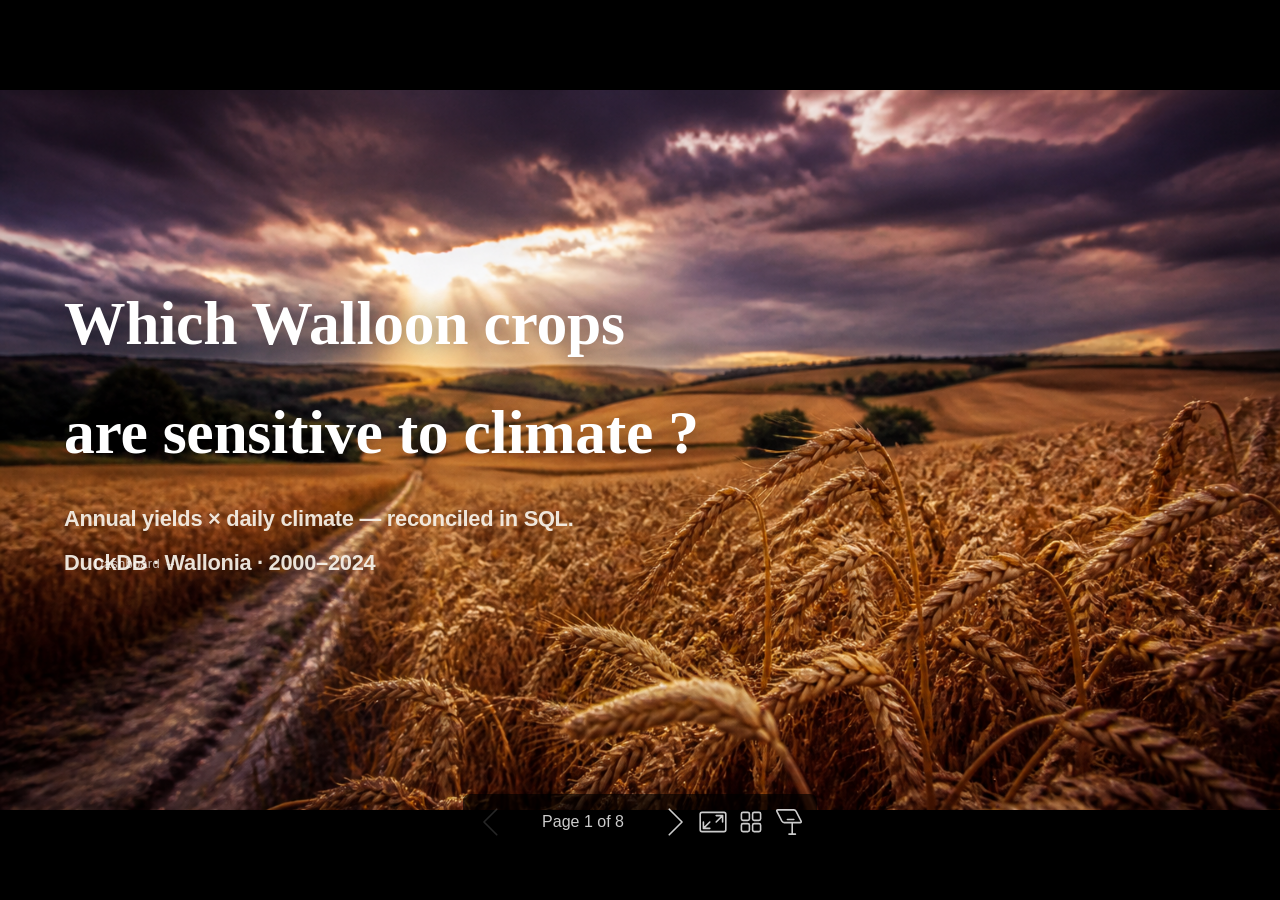
<file: docs/slides/presentation-recruteur-en.html>
<!DOCTYPE html><html lang="C"><head><title>Which Walloon crops</title><meta property="og:title" content="Which Walloon crops"><meta charset="UTF-8"><meta name="viewport" content="width=device-width,height=device-height,initial-scale=1.0"><meta name="apple-mobile-web-app-capable" content="yes"><meta http-equiv="X-UA-Compatible" content="ie=edge"><meta property="og:type" content="website"><meta name="twitter:card" content="summary"><style>@media screen{body[data-bespoke-view=""] .bespoke-marp-parent>.bespoke-marp-osc>button,body[data-bespoke-view=next] .bespoke-marp-parent>.bespoke-marp-osc>button,body[data-bespoke-view=overview] button.bespoke-marp-overview-close,body[data-bespoke-view=presenter] .bespoke-marp-presenter-container .bespoke-marp-presenter-info-container .bespoke-marp-presenter-info-page-area .bespoke-marp-presenter-info-page,body[data-bespoke-view=presenter] .bespoke-marp-presenter-container .bespoke-marp-presenter-info-container button,body[data-bespoke-view=presenter] .bespoke-marp-presenter-container .bespoke-marp-presenter-note-container button{appearance:none;background-color:initial;border:0;color:inherit;cursor:pointer;font-size:inherit;opacity:.8;outline:none;padding:0;transition:opacity .2s linear;-webkit-tap-highlight-color:transparent}body[data-bespoke-view=""] .bespoke-marp-parent>.bespoke-marp-osc>button:disabled,body[data-bespoke-view=next] .bespoke-marp-parent>.bespoke-marp-osc>button:disabled,body[data-bespoke-view=overview] button.bespoke-marp-overview-close:disabled,body[data-bespoke-view=presenter] .bespoke-marp-presenter-container .bespoke-marp-presenter-info-container .bespoke-marp-presenter-info-page-area .bespoke-marp-presenter-info-page:disabled,body[data-bespoke-view=presenter] .bespoke-marp-presenter-container .bespoke-marp-presenter-info-container button:disabled,body[data-bespoke-view=presenter] .bespoke-marp-presenter-container .bespoke-marp-presenter-note-container button:disabled{cursor:not-allowed;opacity:.15!important}body[data-bespoke-view=""] .bespoke-marp-parent>.bespoke-marp-osc>button:hover,body[data-bespoke-view=next] .bespoke-marp-parent>.bespoke-marp-osc>button:hover,body[data-bespoke-view=overview] button.bespoke-marp-overview-close:hover,body[data-bespoke-view=presenter] .bespoke-marp-presenter-container .bespoke-marp-presenter-info-container .bespoke-marp-presenter-info-page-area .bespoke-marp-presenter-info-page:hover,body[data-bespoke-view=presenter] .bespoke-marp-presenter-container .bespoke-marp-presenter-info-container button:hover,body[data-bespoke-view=presenter] .bespoke-marp-presenter-container .bespoke-marp-presenter-note-container button:hover{opacity:1}body[data-bespoke-view=""] .bespoke-marp-parent>.bespoke-marp-osc>button:hover:active,body[data-bespoke-view=next] .bespoke-marp-parent>.bespoke-marp-osc>button:hover:active,body[data-bespoke-view=overview] button.bespoke-marp-overview-close:hover:active,body[data-bespoke-view=presenter] .bespoke-marp-presenter-container .bespoke-marp-presenter-info-container .bespoke-marp-presenter-info-page-area .bespoke-marp-presenter-info-page:hover:active,body[data-bespoke-view=presenter] .bespoke-marp-presenter-container .bespoke-marp-presenter-info-container button:hover:active,body[data-bespoke-view=presenter] .bespoke-marp-presenter-container .bespoke-marp-presenter-note-container button:hover:active{opacity:.6}body[data-bespoke-view=""] .bespoke-marp-parent>.bespoke-marp-osc>button:hover:not(:disabled),body[data-bespoke-view=next] .bespoke-marp-parent>.bespoke-marp-osc>button:hover:not(:disabled),body[data-bespoke-view=overview] button.bespoke-marp-overview-close:hover:not(:disabled),body[data-bespoke-view=presenter] .bespoke-marp-presenter-container .bespoke-marp-presenter-info-container .bespoke-marp-presenter-info-page-area .bespoke-marp-presenter-info-page:hover:not(:disabled),body[data-bespoke-view=presenter] .bespoke-marp-presenter-container .bespoke-marp-presenter-info-container button:hover:not(:disabled),body[data-bespoke-view=presenter] .bespoke-marp-presenter-container .bespoke-marp-presenter-note-container button:hover:not(:disabled){transition:none}body[data-bespoke-view=""] .bespoke-marp-parent>.bespoke-marp-osc>button[data-bespoke-marp-osc=prev],body[data-bespoke-view=next] .bespoke-marp-parent>.bespoke-marp-osc>button[data-bespoke-marp-osc=prev],body[data-bespoke-view=presenter] .bespoke-marp-presenter-container .bespoke-marp-presenter-info-container button.bespoke-marp-presenter-info-page-prev{background:#0000 url("[data-uri]") no-repeat 50%;background-size:contain;overflow:hidden;text-indent:100%;white-space:nowrap}body[data-bespoke-view=""] .bespoke-marp-parent>.bespoke-marp-osc>button[data-bespoke-marp-osc=next],body[data-bespoke-view=next] .bespoke-marp-parent>.bespoke-marp-osc>button[data-bespoke-marp-osc=next],body[data-bespoke-view=presenter] .bespoke-marp-presenter-container .bespoke-marp-presenter-info-container button.bespoke-marp-presenter-info-page-next{background:#0000 url("[data-uri]") no-repeat 50%;background-size:contain;overflow:hidden;text-indent:100%;white-space:nowrap}:is(body[data-bespoke-view=""],body[data-bespoke-view=next]) .bespoke-marp-parent>.bespoke-marp-osc>button[data-bespoke-marp-osc=fullscreen]{background:#0000 url("[data-uri]") no-repeat 50%;background-size:contain;overflow:hidden;text-indent:100%;white-space:nowrap}:is(body[data-bespoke-view=""],body[data-bespoke-view=next]) .bespoke-marp-parent>.bespoke-marp-osc>button.exit[data-bespoke-marp-osc=fullscreen]{background-image:url("[data-uri]")}:is(body[data-bespoke-view=""],body[data-bespoke-view=next]) .bespoke-marp-parent>.bespoke-marp-osc>button[data-bespoke-marp-osc=presenter]{background:#0000 url("[data-uri]") no-repeat 50%;background-size:contain;overflow:hidden;text-indent:100%;white-space:nowrap}body[data-bespoke-view=overview] button.bespoke-marp-overview-close,body[data-bespoke-view=presenter] .bespoke-marp-presenter-container .bespoke-marp-presenter-note-container button.bespoke-marp-presenter-note-bigger{background:#0000 url("[data-uri]") no-repeat 50%;background-size:contain;overflow:hidden;text-indent:100%;white-space:nowrap}body[data-bespoke-view=presenter] .bespoke-marp-presenter-container .bespoke-marp-presenter-note-container button.bespoke-marp-presenter-note-smaller{background:#0000 url("[data-uri]") no-repeat 50%;background-size:contain;overflow:hidden;text-indent:100%;white-space:nowrap}:is(body[data-bespoke-view=""],body[data-bespoke-view=next]) .bespoke-marp-parent>.bespoke-marp-osc>button[data-bespoke-marp-osc=overview]{background:#0000 url("[data-uri]") no-repeat 50%;background-size:contain;overflow:hidden;text-indent:100%;white-space:nowrap}}@keyframes __bespoke_marp_transition_reduced_outgoing__{0%{opacity:1}to{opacity:0}}@keyframes __bespoke_marp_transition_reduced_incoming__{0%{mix-blend-mode:plus-lighter;opacity:0}to{mix-blend-mode:plus-lighter;opacity:1}}.bespoke-marp-note,.bespoke-marp-osc,.bespoke-progress-parent{display:none;transition:none}@media screen{::view-transition-group(*){animation-duration:var(--marp-bespoke-transition-animation-duration,.5s);animation-timing-function:ease}::view-transition-new(*),::view-transition-old(*){animation-delay:0s;animation-direction:var(--marp-bespoke-transition-animation-direction,normal);animation-duration:var(--marp-bespoke-transition-animation-duration,.5s);animation-fill-mode:both;animation-name:var(--marp-bespoke-transition-animation-name,var(--marp-bespoke-transition-animation-name-fallback,__bespoke_marp_transition_no_animation__));mix-blend-mode:normal}::view-transition-old(*){--marp-bespoke-transition-animation-name-fallback:__bespoke_marp_transition_reduced_outgoing__;animation-timing-function:ease}::view-transition-new(*){--marp-bespoke-transition-animation-name-fallback:__bespoke_marp_transition_reduced_incoming__;animation-timing-function:ease}::view-transition-new(root),::view-transition-old(root){animation-timing-function:linear}::view-transition-new(__bespoke_marp_transition_osc__),::view-transition-old(__bespoke_marp_transition_osc__){animation-duration:0s!important;animation-name:__bespoke_marp_transition_osc__!important}::view-transition-new(__bespoke_marp_transition_osc__){opacity:0!important}.bespoke-marp-transition-warming-up::view-transition-group(*),.bespoke-marp-transition-warming-up::view-transition-new(*),.bespoke-marp-transition-warming-up::view-transition-old(*){animation-play-state:paused!important}body,html{height:100%;margin:0}body{background:#000;overflow:hidden}svg.bespoke-marp-slide{content-visibility:hidden;interactivity:inert;opacity:0;pointer-events:none;z-index:-1}svg.bespoke-marp-slide:not(.bespoke-marp-active) *{view-transition-name:none!important}svg.bespoke-marp-slide.bespoke-marp-active{content-visibility:visible;interactivity:auto;opacity:1;pointer-events:auto;z-index:0}svg.bespoke-marp-slide.bespoke-marp-active.bespoke-marp-active-ready *{animation-name:__bespoke_marp__!important}@supports not (content-visibility:hidden){svg.bespoke-marp-slide[data-bespoke-marp-load=hideable]{display:none}svg.bespoke-marp-slide[data-bespoke-marp-load=hideable].bespoke-marp-active{display:block}}}@media screen and (prefers-reduced-motion:reduce){svg.bespoke-marp-slide *{view-transition-name:none!important}}@media screen{[data-bespoke-marp-fragment=inactive]{visibility:hidden}:is(body[data-bespoke-view=""],body[data-bespoke-view=next]) .bespoke-marp-parent{inset:0;position:absolute}:is(body[data-bespoke-view=""],body[data-bespoke-view=next]) .bespoke-marp-parent>.bespoke-marp-osc{background:#000000a6;border-radius:7px;bottom:50px;color:#fff;contain:paint;display:block;font-family:Helvetica,Arial,sans-serif;font-size:16px;left:50%;line-height:0;opacity:1;padding:12px;position:absolute;touch-action:manipulation;transform:translateX(-50%);transition:opacity .2s linear;-webkit-user-select:none;user-select:none;view-transition-name:__bespoke_marp_transition_osc__;white-space:nowrap;will-change:transform;z-index:1}:is(body[data-bespoke-view=""],body[data-bespoke-view=next]) .bespoke-marp-parent>.bespoke-marp-osc>:where(*){margin-left:6px}:is(body[data-bespoke-view=""],body[data-bespoke-view=next]) .bespoke-marp-parent>.bespoke-marp-osc>:where(*):where(:first-child){margin-left:0}:is(body[data-bespoke-view=""],body[data-bespoke-view=next]) .bespoke-marp-parent>.bespoke-marp-osc>span{opacity:.8}:is(body[data-bespoke-view=""],body[data-bespoke-view=next]) .bespoke-marp-parent>.bespoke-marp-osc>span[data-bespoke-marp-osc=page]{display:inline-block;min-width:140px;text-align:center}:is(body[data-bespoke-view=""],body[data-bespoke-view=next]) .bespoke-marp-parent>.bespoke-marp-osc>button[data-bespoke-marp-osc=fullscreen],:is(body[data-bespoke-view=""],body[data-bespoke-view=next]) .bespoke-marp-parent>.bespoke-marp-osc>button[data-bespoke-marp-osc=next],:is(body[data-bespoke-view=""],body[data-bespoke-view=next]) .bespoke-marp-parent>.bespoke-marp-osc>button[data-bespoke-marp-osc=overview],:is(body[data-bespoke-view=""],body[data-bespoke-view=next]) .bespoke-marp-parent>.bespoke-marp-osc>button[data-bespoke-marp-osc=presenter],:is(body[data-bespoke-view=""],body[data-bespoke-view=next]) .bespoke-marp-parent>.bespoke-marp-osc>button[data-bespoke-marp-osc=prev]{height:32px;line-height:32px;width:32px}:is(body[data-bespoke-view=""],body[data-bespoke-view=next]) .bespoke-marp-parent.bespoke-marp-inactive{cursor:none}:is(body[data-bespoke-view=""],body[data-bespoke-view=next]) .bespoke-marp-parent.bespoke-marp-inactive>.bespoke-marp-osc{opacity:0;pointer-events:none}:is(body[data-bespoke-view=""],body[data-bespoke-view=next]) svg.bespoke-marp-slide{height:100%;left:0;position:absolute;top:0;width:100%}body[data-bespoke-view=""] .bespoke-progress-parent{background:#222;display:flex;height:5px;width:100%}body[data-bespoke-view=""] .bespoke-progress-parent+:where(.bespoke-marp-parent){top:5px}body[data-bespoke-view=""] .bespoke-progress-parent .bespoke-progress-bar{background:#0288d1;flex:0 0 0;transition:flex-basis .2s cubic-bezier(0,1,1,1)}body[data-bespoke-view=next]{background:#0000}body[data-bespoke-view=presenter]{background:#161616}body[data-bespoke-view=presenter] .bespoke-marp-presenter-container{display:grid;font-family:Helvetica,Arial,sans-serif;grid-template:"current dragbar next" minmax(140px,1fr) "current dragbar note" 2fr "info    dragbar note" 3em;grid-template-columns:minmax(3px,var(--bespoke-marp-presenter-split-ratio,66%)) 0 minmax(3px,1fr);height:100%;left:0;position:absolute;top:0;width:100%}body[data-bespoke-view=presenter] .bespoke-marp-presenter-container :where(.bespoke-marp-parent){grid-area:current;overflow:hidden;position:relative}body[data-bespoke-view=presenter] .bespoke-marp-presenter-container :where(.bespoke-marp-parent) :where(svg.bespoke-marp-slide){height:calc(100% - 40px);left:20px;pointer-events:none;position:absolute;top:20px;-webkit-user-select:none;user-select:none;width:calc(100% - 40px)}body[data-bespoke-view=presenter] .bespoke-marp-presenter-container :where(.bespoke-marp-parent) :where(svg.bespoke-marp-slide).bespoke-marp-active{filter:drop-shadow(0 3px 10px rgba(0,0,0,.5))}body[data-bespoke-view=presenter] .bespoke-marp-presenter-container .bespoke-marp-presenter-dragbar-container{background:#0288d1;cursor:col-resize;grid-area:dragbar;margin-left:-3px;opacity:0;position:relative;transition:opacity .4s linear .1s;width:6px;z-index:10}body[data-bespoke-view=presenter] .bespoke-marp-presenter-container .bespoke-marp-presenter-dragbar-container:hover{opacity:1}body[data-bespoke-view=presenter] .bespoke-marp-presenter-container .bespoke-marp-presenter-dragbar-container.active{opacity:1;transition-delay:0s}body[data-bespoke-view=presenter] .bespoke-marp-presenter-container .bespoke-marp-presenter-next-container{background:#222;cursor:pointer;display:none;grid-area:next;overflow:hidden;position:relative}body[data-bespoke-view=presenter] .bespoke-marp-presenter-container .bespoke-marp-presenter-next-container.active{display:block}body[data-bespoke-view=presenter] .bespoke-marp-presenter-container .bespoke-marp-presenter-next-container iframe.bespoke-marp-presenter-next{background:#0000;border:0;display:block;filter:drop-shadow(0 3px 10px rgba(0,0,0,.5));height:calc(100% - 40px);left:20px;pointer-events:none;position:absolute;interactivity:inert;top:20px;-webkit-user-select:none;user-select:none;width:calc(100% - 40px)}body[data-bespoke-view=presenter] .bespoke-marp-presenter-container .bespoke-marp-presenter-note-container{background:#222;color:#eee;grid-area:note;position:relative;z-index:1}body[data-bespoke-view=presenter] .bespoke-marp-presenter-container .bespoke-marp-presenter-note-container button{height:1.5em;line-height:1.5em;width:1.5em}body[data-bespoke-view=presenter] .bespoke-marp-presenter-container .bespoke-marp-presenter-note-container .bespoke-marp-presenter-note-wrapper{display:block;inset:0;position:absolute}body[data-bespoke-view=presenter] .bespoke-marp-presenter-container .bespoke-marp-presenter-note-container .bespoke-marp-presenter-note-buttons{background:#000000a6;border-radius:4px;bottom:0;display:flex;gap:4px;margin:12px;opacity:0;padding:6px;pointer-events:none;position:absolute;right:0;transition:opacity .2s linear}body[data-bespoke-view=presenter] .bespoke-marp-presenter-container .bespoke-marp-presenter-note-container .bespoke-marp-presenter-note-buttons:focus-within,body[data-bespoke-view=presenter] .bespoke-marp-presenter-container .bespoke-marp-presenter-note-container .bespoke-marp-presenter-note-wrapper:focus-within+.bespoke-marp-presenter-note-buttons,body[data-bespoke-view=presenter] .bespoke-marp-presenter-container .bespoke-marp-presenter-note-container:hover .bespoke-marp-presenter-note-buttons{opacity:1;pointer-events:auto}body[data-bespoke-view=presenter] .bespoke-marp-presenter-container .bespoke-marp-presenter-note-container .bespoke-marp-note{box-sizing:border-box;font-size:calc(1.1em*var(--bespoke-marp-note-font-scale, 1));height:calc(100% - 40px);margin:20px;overflow:auto;padding-right:3px;white-space:pre-wrap;width:calc(100% - 40px);word-wrap:break-word;scrollbar-color:#eeeeee80 #0000;scrollbar-width:thin}body[data-bespoke-view=presenter] .bespoke-marp-presenter-container .bespoke-marp-presenter-note-container .bespoke-marp-note::-webkit-scrollbar{width:6px}body[data-bespoke-view=presenter] .bespoke-marp-presenter-container .bespoke-marp-presenter-note-container .bespoke-marp-note::-webkit-scrollbar-track{background:#0000}body[data-bespoke-view=presenter] .bespoke-marp-presenter-container .bespoke-marp-presenter-note-container .bespoke-marp-note::-webkit-scrollbar-thumb{background:#eeeeee80;border-radius:6px}body[data-bespoke-view=presenter] .bespoke-marp-presenter-container .bespoke-marp-presenter-note-container .bespoke-marp-note:empty{pointer-events:none}body[data-bespoke-view=presenter] .bespoke-marp-presenter-container .bespoke-marp-presenter-note-container .bespoke-marp-note.active{display:block}body[data-bespoke-view=presenter] .bespoke-marp-presenter-container .bespoke-marp-presenter-note-container .bespoke-marp-note p:first-child{margin-top:0}body[data-bespoke-view=presenter] .bespoke-marp-presenter-container .bespoke-marp-presenter-note-container .bespoke-marp-note p:last-child{margin-bottom:0}body[data-bespoke-view=presenter] .bespoke-marp-presenter-container .bespoke-marp-presenter-info-container{align-items:center;box-sizing:border-box;color:#eee;display:flex;flex-wrap:nowrap;grid-area:info;justify-content:center;overflow:hidden;padding:0 10px}body[data-bespoke-view=presenter] .bespoke-marp-presenter-container .bespoke-marp-presenter-info-container :is(.bespoke-marp-presenter-info-page-area,.bespoke-marp-presenter-info-time,.bespoke-marp-presenter-info-timer){box-sizing:border-box;display:block;padding:0 10px;white-space:nowrap;width:100%}body[data-bespoke-view=presenter] .bespoke-marp-presenter-container .bespoke-marp-presenter-info-container button{height:1.5em;line-height:1.5em;width:1.5em}body[data-bespoke-view=presenter] .bespoke-marp-presenter-container .bespoke-marp-presenter-info-container .bespoke-marp-presenter-info-page-area{order:2;text-align:center}body[data-bespoke-view=presenter] .bespoke-marp-presenter-container .bespoke-marp-presenter-info-container .bespoke-marp-presenter-info-page-area .bespoke-marp-presenter-info-page{display:inline-block;min-width:120px;text-align:center}body[data-bespoke-view=presenter] .bespoke-marp-presenter-container .bespoke-marp-presenter-info-container .bespoke-marp-presenter-info-time{color:#999;order:1;text-align:left}body[data-bespoke-view=presenter] .bespoke-marp-presenter-container .bespoke-marp-presenter-info-container .bespoke-marp-presenter-info-timer{color:#999;order:3;text-align:right}body[data-bespoke-view=presenter] .bespoke-marp-presenter-container .bespoke-marp-presenter-info-container .bespoke-marp-presenter-info-timer:hover{cursor:pointer}body[data-bespoke-view=overview]{background:#161616;overflow:auto}body[data-bespoke-view=overview] [data-bespoke-marp-fragment=inactive]{visibility:visible}body[data-bespoke-view=overview] .bespoke-marp-overview-header{backdrop-filter:blur(4px);background:#222222d9;box-shadow:0 3px 10px #00000080;box-sizing:border-box;display:flex;height:48px;inset:0 0 auto;justify-content:flex-end;padding:10px;position:fixed;z-index:1}body[data-bespoke-view=overview] button.bespoke-marp-overview-close{height:28px;line-height:28px;transform:rotate(45deg);width:28px}body[data-bespoke-view=overview] .bespoke-marp-parent{display:grid;gap:40px;grid-template-columns:repeat(auto-fit,minmax(0,240px));justify-content:space-around;padding:30px}body[data-bespoke-view=overview] .bespoke-marp-parent svg.bespoke-marp-slide{--bov-selected:#0000;--bov-focus:#161616;--bov-focus-outline:#0000;background-image:conic-gradient(#161616 0 0),conic-gradient(var(--bov-focus) 0 0),conic-gradient(var(--bov-focus-outline) 0 0),conic-gradient(var(--bov-selected) 0 0);background-position:5px 5px,3px 3px,2px 2px,0 0;background-repeat:no-repeat;background-size:calc(100% - 10px) calc(100% - 10px),calc(100% - 6px) calc(100% - 6px),calc(100% - 4px) calc(100% - 4px),100% 100%;content-visibility:visible;cursor:pointer;filter:drop-shadow(0 3px 10px rgba(0,0,0,.5));margin:-6px;padding:6px;interactivity:auto;opacity:1;outline:0;pointer-events:auto;scroll-margin-block:30px;width:100%;z-index:0}body[data-bespoke-view=overview] .bespoke-marp-parent svg.bespoke-marp-slide *,body[data-bespoke-view=overview] .bespoke-marp-parent svg.bespoke-marp-slide.bespoke-marp-active *{pointer-events:none;interactivity:inert}body[data-bespoke-view=overview] .bespoke-marp-parent :is(svg.bespoke-marp-slide:active,svg.bespoke-marp-slide:focus-visible,svg.bespoke-marp-slide:hover){--bov-focus-outline:#161616}body[data-bespoke-view=overview] .bespoke-marp-parent svg.bespoke-marp-slide:focus-visible,body[data-bespoke-view=overview] .bespoke-marp-parent svg.bespoke-marp-slide:hover{--bov-focus:#999}body[data-bespoke-view=overview] .bespoke-marp-parent svg.bespoke-marp-slide:active{--bov-focus:#eee}body[data-bespoke-view=overview] .bespoke-marp-parent svg.bespoke-marp-slide.bespoke-marp-active{--bov-selected:#0288d1}body[data-bespoke-view=overview]:has(.bespoke-marp-overview-header) .bespoke-marp-parent{padding-top:78px}body[data-bespoke-view=overview]:has(.bespoke-marp-overview-header) .bespoke-marp-parent svg.bespoke-marp-slide{scroll-margin-top:78px}.bespoke-marp-overview{background:#000000a6;inset:0;opacity:0;pointer-events:none;position:fixed;transition:opacity .1s ease;z-index:10}.bespoke-marp-overview iframe{background:#222;border:0;display:block;height:100%;left:0;position:absolute;top:0;width:100%}.bespoke-marp-overview[data-open="1"]{opacity:1;pointer-events:auto}}@media print{.bespoke-marp-overview,.bespoke-marp-presenter-info-container,.bespoke-marp-presenter-next-container,.bespoke-marp-presenter-note-container{display:none}}</style><style>div#\:\$p > svg > foreignObject > section{width:1280px;height:720px;box-sizing:border-box;overflow:hidden;position:relative;scroll-snap-align:center center;-webkit-text-size-adjust:100%;text-size-adjust:100%}div#\:\$p > svg > foreignObject > section::after{bottom:0;content:attr(data-marpit-pagination);padding:inherit;pointer-events:none;position:absolute;right:0}div#\:\$p > svg > foreignObject > section:not([data-marpit-pagination])::after{display:none}div#\:\$p > svg > foreignObject > section :where(:is(h1, marp-h1)){font-size:2em;margin-block:0.67em}div#\:\$p > svg > foreignObject > section section:where(:is(h1, marp-h1)){--marpit-root-font-size: 2em}div#\:\$p > svg > foreignObject > section video::-webkit-media-controls{will-change:transform}@page {size:1280px 720px;margin:0}@media print{html, body{background-color:#fff;margin:0;page-break-inside:avoid;break-inside:avoid-page}div#\:\$p > svg > foreignObject > section{page-break-before:always;break-before:page}div#\:\$p > svg > foreignObject > section, div#\:\$p > svg > foreignObject > section *{-webkit-print-color-adjust:exact!important;animation-delay:0s!important;animation-duration:0s!important;color-adjust:exact!important;print-color-adjust:exact!important;transition:none!important}div#\:\$p > svg[data-marpit-svg]{display:block;height:100vh;width:100vw}}div#\:\$p > svg > foreignObject > section{--fgColor-danger:light-dark(#d1242f, #f85149);--bgColor-attention-muted:light-dark(#fff8c5, #bb800926);--bgColor-muted:light-dark(#f6f8fa, #151b23);--bgColor-neutral-muted:light-dark(#818b981f, #656c7633);--borderColor-accent-emphasis:light-dark(#0969da, #1f6feb);--borderColor-attention-emphasis:light-dark(#9a6700, #9e6a03);--borderColor-danger-emphasis:light-dark(#cf222e, #da3633);--borderColor-default:light-dark(#d1d9e0, #3d444d);--borderColor-done-emphasis:light-dark(#8250df, #8957e5);--borderColor-success-emphasis:light-dark(#1a7f37, #238636);--color-prettylights-syntax-brackethighlighter-angle:light-dark(#59636e, #9198a1);--color-prettylights-syntax-brackethighlighter-unmatched:light-dark(#82071e, #f85149);--color-prettylights-syntax-carriage-return-bg:light-dark(#cf222e, #b62324);--color-prettylights-syntax-carriage-return-text:light-dark(#f6f8fa, #f0f6fc);--color-prettylights-syntax-comment:light-dark(#59636e, #9198a1);--color-prettylights-syntax-constant:light-dark(#0550ae, #79c0ff);--color-prettylights-syntax-constant-other-reference-link:light-dark(#0a3069, #a5d6ff);--color-prettylights-syntax-entity:light-dark(#6639ba, #d2a8ff);--color-prettylights-syntax-entity-tag:light-dark(#0550ae, #7ee787);--color-prettylights-syntax-invalid-illegal-text:light-dark(var(--fgColor-danger), var(--fgColor-danger));--color-prettylights-syntax-keyword:light-dark(#cf222e, #ff7b72);--color-prettylights-syntax-markup-changed-bg:light-dark(#ffd8b5, #5a1e02);--color-prettylights-syntax-markup-changed-text:light-dark(#953800, #ffdfb6);--color-prettylights-syntax-markup-deleted-bg:light-dark(#ffebe9, #67060c);--color-prettylights-syntax-markup-deleted-text:light-dark(#82071e, #ffdcd7);--color-prettylights-syntax-markup-heading:light-dark(#0550ae, #1f6feb);--color-prettylights-syntax-markup-ignored-bg:light-dark(#0550ae, #1158c7);--color-prettylights-syntax-markup-ignored-text:light-dark(#d1d9e0, #f0f6fc);--color-prettylights-syntax-markup-inserted-bg:light-dark(#dafbe1, #033a16);--color-prettylights-syntax-markup-inserted-text:light-dark(#116329, #aff5b4);--color-prettylights-syntax-markup-list:light-dark(#3b2300, #f2cc60);--color-prettylights-syntax-meta-diff-range:light-dark(#8250df, #d2a8ff);--color-prettylights-syntax-string:light-dark(#0a3069, #a5d6ff);--color-prettylights-syntax-string-regexp:light-dark(#116329, #7ee787);--color-prettylights-syntax-sublimelinter-gutter-mark:light-dark(#818b98, #3d444d);--color-prettylights-syntax-variable:light-dark(#953800, #ffa657);--fgColor-accent:light-dark(#0969da, #4493f8);--fgColor-attention:light-dark(#9a6700, #d29922);--fgColor-done:light-dark(#8250df, #ab7df8);--fgColor-muted:light-dark(#59636e, #9198a1);--fgColor-success:light-dark(#1a7f37, #3fb950);--bgColor-default:light-dark(#fff, #0d1117);--borderColor-muted:light-dark(#d1d9e0b3, #3d444db3);--color-prettylights-syntax-invalid-illegal-bg:light-dark(var(--bgColor-danger-muted), var(--bgColor-danger-muted));--color-prettylights-syntax-markup-bold:light-dark(#1f2328, #f0f6fc);--color-prettylights-syntax-markup-italic:light-dark(#1f2328, #f0f6fc);--color-prettylights-syntax-storage-modifier-import:light-dark(#1f2328, #f0f6fc);--fgColor-default:light-dark(#1f2328, #f0f6fc);--focus-outlineColor:light-dark(var(--borderColor-accent-emphasis), var(--borderColor-accent-emphasis));--borderColor-neutral-muted:light-dark(var(--borderColor-muted), var(--borderColor-muted));--base-size-16:calc(var(--marpit-root-font-size, 1rem) * 1);--base-size-24:calc(var(--marpit-root-font-size, 1rem) * 1.5);--base-size-4:calc(var(--marpit-root-font-size, 1rem) * 0.25);--base-size-40:calc(var(--marpit-root-font-size, 1rem) * 2.5);--base-size-8:calc(var(--marpit-root-font-size, 1rem) * 0.5);--base-text-weight-medium:500;--base-text-weight-normal:400;--base-text-weight-semibold:600;--fontStack-monospace:ui-monospace, SFMono-Regular, SF Mono, Menlo, Consolas, Liberation Mono, monospace;--fontStack-sansSerif:-apple-system, BlinkMacSystemFont, "Segoe UI", "Noto Sans", Helvetica, Arial, sans-serif, "Apple Color Emoji", "Segoe UI Emoji";}/*!
 * Marp default theme.
 *
 * @theme default
 * @author Yuki Hattori
 *
 * @auto-scaling true
 * @size 16:9 1280px 720px
 * @size 4:3 960px 720px
 */div#\:\$p > svg > foreignObject > section [data-theme=light],div#\:\$p > svg > foreignObject > section{color-scheme:light}div#\:\$p > svg > foreignObject > section [data-theme=dark],div#\:\$p > svg > foreignObject > section:where(.invert){color-scheme:dark}div#\:\$p > svg > foreignObject > section{-ms-text-size-adjust:100%;-webkit-text-size-adjust:100%;margin:0;font-weight:var(--base-text-weight-normal, 400);color:var(--fgColor-default);background-color:var(--bgColor-default);font-family:var(--fontStack-sansSerif, -apple-system, BlinkMacSystemFont, "Segoe UI", "Noto Sans", Helvetica, Arial, sans-serif, "Apple Color Emoji", "Segoe UI Emoji");font-size:16px;line-height:1.5;word-wrap:break-word}div#\:\$p > svg > foreignObject > section{--marpit-root-font-size:16px}div#\:\$p > svg > foreignObject > section a{text-decoration:underline;text-underline-offset:calc(var(--marpit-root-font-size, 1rem) * .2)}div#\:\$p > svg > foreignObject > section :is(h1, marp-h1):hover .anchor .octicon-link:before,div#\:\$p > svg > foreignObject > section :is(h2, marp-h2):hover .anchor .octicon-link:before,div#\:\$p > svg > foreignObject > section :is(h3, marp-h3):hover .anchor .octicon-link:before,div#\:\$p > svg > foreignObject > section :is(h4, marp-h4):hover .anchor .octicon-link:before,div#\:\$p > svg > foreignObject > section :is(h5, marp-h5):hover .anchor .octicon-link:before,div#\:\$p > svg > foreignObject > section :is(h6, marp-h6):hover .anchor .octicon-link:before{width:16px;height:16px;content:" ";display:inline-block;background-color:currentColor;-webkit-mask-image:url('data:image/svg+xml;charset=utf-8,<svg xmlns="http://www.w3.org/2000/svg" aria-hidden="true" viewBox="0 0 16 16"><path fill-rule="evenodd" d="M7.775 3.275a.75.75 0 0 0 1.06 1.06l1.25-1.25a2 2 0 1 1 2.83 2.83l-2.5 2.5a2 2 0 0 1-2.83 0 .75.75 0 0 0-1.06 1.06 3.5 3.5 0 0 0 4.95 0l2.5-2.5a3.5 3.5 0 0 0-4.95-4.95zm-4.69 9.64a2 2 0 0 1 0-2.83l2.5-2.5a2 2 0 0 1 2.83 0 .75.75 0 0 0 1.06-1.06 3.5 3.5 0 0 0-4.95 0l-2.5 2.5a3.5 3.5 0 0 0 4.95 4.95l1.25-1.25a.75.75 0 0 0-1.06-1.06l-1.25 1.25a2 2 0 0 1-2.83 0"/></svg>');mask-image:url('data:image/svg+xml;charset=utf-8,<svg xmlns="http://www.w3.org/2000/svg" aria-hidden="true" viewBox="0 0 16 16"><path fill-rule="evenodd" d="M7.775 3.275a.75.75 0 0 0 1.06 1.06l1.25-1.25a2 2 0 1 1 2.83 2.83l-2.5 2.5a2 2 0 0 1-2.83 0 .75.75 0 0 0-1.06 1.06 3.5 3.5 0 0 0 4.95 0l2.5-2.5a3.5 3.5 0 0 0-4.95-4.95zm-4.69 9.64a2 2 0 0 1 0-2.83l2.5-2.5a2 2 0 0 1 2.83 0 .75.75 0 0 0 1.06-1.06 3.5 3.5 0 0 0-4.95 0l-2.5 2.5a3.5 3.5 0 0 0 4.95 4.95l1.25-1.25a.75.75 0 0 0-1.06-1.06l-1.25 1.25a2 2 0 0 1-2.83 0"/></svg>')}div#\:\$p > svg > foreignObject > section details,div#\:\$p > svg > foreignObject > section figcaption,div#\:\$p > svg > foreignObject > section figure{display:block}div#\:\$p > svg > foreignObject > section summary{display:list-item}div#\:\$p > svg > foreignObject > section [hidden]{display:none!important}div#\:\$p > svg > foreignObject > section a{background-color:transparent;color:var(--fgColor-accent);text-decoration:none}div#\:\$p > svg > foreignObject > section abbr[title]{border-bottom:none;-webkit-text-decoration:underline dotted;text-decoration:underline dotted}div#\:\$p > svg > foreignObject > section b,div#\:\$p > svg > foreignObject > section strong{font-weight:var(--base-text-weight-semibold, 600)}div#\:\$p > svg > foreignObject > section dfn{font-style:italic}div#\:\$p > svg > foreignObject > section :is(h1, marp-h1){margin:.67em 0;font-weight:var(--base-text-weight-semibold, 600);padding-bottom:.3em;font-size:2em;border-bottom:1px solid var(--borderColor-muted)}div#\:\$p > svg > foreignObject > section mark{background-color:var(--bgColor-attention-muted);color:var(--fgColor-default)}div#\:\$p > svg > foreignObject > section small{font-size:90%}div#\:\$p > svg > foreignObject > section sub,div#\:\$p > svg > foreignObject > section sup{font-size:75%;line-height:0;position:relative;vertical-align:baseline}div#\:\$p > svg > foreignObject > section sub{bottom:-.25em}div#\:\$p > svg > foreignObject > section sup{top:-.5em}div#\:\$p > svg > foreignObject > section img{border-style:none;max-width:100%;box-sizing:content-box}div#\:\$p > svg > foreignObject > section code,div#\:\$p > svg > foreignObject > section kbd,div#\:\$p > svg > foreignObject > section :is(pre, marp-pre),div#\:\$p > svg > foreignObject > section samp{font-family:monospace;font-size:1em}div#\:\$p > svg > foreignObject > section figure{margin:1em var(--base-size-40)}div#\:\$p > svg > foreignObject > section hr{box-sizing:content-box;overflow:hidden;background:transparent;height:.25em;padding:0;margin:var(--base-size-24) 0;background-color:var(--borderColor-default);border:0}div#\:\$p > svg > foreignObject > section input{font:inherit;margin:0;overflow:visible;font-family:inherit;font-size:inherit;line-height:inherit}div#\:\$p > svg > foreignObject > section [type=button],div#\:\$p > svg > foreignObject > section [type=reset],div#\:\$p > svg > foreignObject > section [type=submit]{-webkit-appearance:button;-moz-appearance:button;appearance:button}div#\:\$p > svg > foreignObject > section [type=checkbox],div#\:\$p > svg > foreignObject > section [type=radio]{box-sizing:border-box;padding:0}div#\:\$p > svg > foreignObject > section [type=number]::-webkit-inner-spin-button,div#\:\$p > svg > foreignObject > section [type=number]::-webkit-outer-spin-button{height:auto}div#\:\$p > svg > foreignObject > section [type=search]::-webkit-search-cancel-button,div#\:\$p > svg > foreignObject > section [type=search]::-webkit-search-decoration{-webkit-appearance:none;appearance:none}div#\:\$p > svg > foreignObject > section ::-webkit-input-placeholder{color:inherit;opacity:.54}div#\:\$p > svg > foreignObject > section ::-webkit-file-upload-button{-webkit-appearance:button;appearance:button;font:inherit}div#\:\$p > svg > foreignObject > section a:hover{text-decoration:underline}div#\:\$p > svg > foreignObject > section ::-moz-placeholder{color:var(--fgColor-muted);opacity:1}div#\:\$p > svg > foreignObject > section ::placeholder{color:var(--fgColor-muted);opacity:1}div#\:\$p > svg > foreignObject > section hr:after,div#\:\$p > svg > foreignObject > section hr:before{display:table;content:""}div#\:\$p > svg > foreignObject > section hr:after{clear:both}div#\:\$p > svg > foreignObject > section table{border-spacing:0;border-collapse:collapse;display:block;width:-moz-max-content;width:max-content;max-width:100%;overflow:auto;font-variant:tabular-nums}div#\:\$p > svg > foreignObject > section td,div#\:\$p > svg > foreignObject > section th{padding:0}div#\:\$p > svg > foreignObject > section details summary{cursor:pointer}div#\:\$p > svg > foreignObject > section [role=button]:focus,div#\:\$p > svg > foreignObject > section a:focus,div#\:\$p > svg > foreignObject > section input[type=checkbox]:focus,div#\:\$p > svg > foreignObject > section input[type=radio]:focus{outline:2px solid var(--focus-outlineColor);outline-offset:-2px;box-shadow:none}div#\:\$p > svg > foreignObject > section [role=button]:focus:not(:focus-visible),div#\:\$p > svg > foreignObject > section a:focus:not(:focus-visible),div#\:\$p > svg > foreignObject > section input[type=checkbox]:focus:not(:focus-visible),div#\:\$p > svg > foreignObject > section input[type=radio]:focus:not(:focus-visible){outline:1px solid transparent}div#\:\$p > svg > foreignObject > section [role=button]:focus-visible,div#\:\$p > svg > foreignObject > section a:focus-visible,div#\:\$p > svg > foreignObject > section input[type=checkbox]:focus-visible,div#\:\$p > svg > foreignObject > section input[type=radio]:focus-visible{outline:2px solid var(--focus-outlineColor);outline-offset:-2px;box-shadow:none}div#\:\$p > svg > foreignObject > section a:not([class]):focus,div#\:\$p > svg > foreignObject > section a:not([class]):focus-visible,div#\:\$p > svg > foreignObject > section input[type=checkbox]:focus,div#\:\$p > svg > foreignObject > section input[type=checkbox]:focus-visible,div#\:\$p > svg > foreignObject > section input[type=radio]:focus,div#\:\$p > svg > foreignObject > section input[type=radio]:focus-visible{outline-offset:0}div#\:\$p > svg > foreignObject > section kbd{display:inline-block;padding:var(--base-size-4);font:11px var(--fontStack-monospace, ui-monospace, SFMono-Regular, SF Mono, Menlo, Consolas, Liberation Mono, monospace);line-height:10px;color:var(--fgColor-default);vertical-align:middle;background-color:var(--bgColor-muted);border-bottom-color:var(--borderColor-neutral-muted);border:1px solid var(--borderColor-neutral-muted);border-radius:6px;box-shadow:inset 0 -1px 0 var(--borderColor-neutral-muted)}div#\:\$p > svg > foreignObject > section :is(h1, marp-h1),div#\:\$p > svg > foreignObject > section :is(h2, marp-h2),div#\:\$p > svg > foreignObject > section :is(h3, marp-h3),div#\:\$p > svg > foreignObject > section :is(h4, marp-h4),div#\:\$p > svg > foreignObject > section :is(h5, marp-h5),div#\:\$p > svg > foreignObject > section :is(h6, marp-h6){margin-top:var(--base-size-24);margin-bottom:var(--base-size-16);font-weight:var(--base-text-weight-semibold, 600);line-height:1.25}div#\:\$p > svg > foreignObject > section :is(h2, marp-h2){padding-bottom:.3em;font-size:1.5em;border-bottom:1px solid var(--borderColor-muted)}div#\:\$p > svg > foreignObject > section :is(h2, marp-h2),div#\:\$p > svg > foreignObject > section :is(h3, marp-h3){font-weight:var(--base-text-weight-semibold, 600)}div#\:\$p > svg > foreignObject > section :is(h3, marp-h3){font-size:1.25em}div#\:\$p > svg > foreignObject > section :is(h4, marp-h4){font-size:1em}div#\:\$p > svg > foreignObject > section :is(h4, marp-h4),div#\:\$p > svg > foreignObject > section :is(h5, marp-h5){font-weight:var(--base-text-weight-semibold, 600)}div#\:\$p > svg > foreignObject > section :is(h5, marp-h5){font-size:.875em}div#\:\$p > svg > foreignObject > section :is(h6, marp-h6){font-weight:var(--base-text-weight-semibold, 600);font-size:.85em;color:var(--fgColor-muted)}div#\:\$p > svg > foreignObject > section p{margin-top:0;margin-bottom:10px}div#\:\$p > svg > foreignObject > section blockquote{margin:0;padding:0 1em;color:var(--fgColor-muted);border-left:.25em solid var(--borderColor-default)}div#\:\$p > svg > foreignObject > section ol,div#\:\$p > svg > foreignObject > section ul{margin-top:0;margin-bottom:0;padding-left:2em}div#\:\$p > svg > foreignObject > section ol ol,div#\:\$p > svg > foreignObject > section ul ol{list-style-type:lower-roman}div#\:\$p > svg > foreignObject > section ol ol ol,div#\:\$p > svg > foreignObject > section ol ul ol,div#\:\$p > svg > foreignObject > section ul ol ol,div#\:\$p > svg > foreignObject > section ul ul ol{list-style-type:lower-alpha}div#\:\$p > svg > foreignObject > section dd{margin-left:0}div#\:\$p > svg > foreignObject > section code,div#\:\$p > svg > foreignObject > section :is(pre, marp-pre),div#\:\$p > svg > foreignObject > section samp,div#\:\$p > svg > foreignObject > section tt{font-family:var(--fontStack-monospace, ui-monospace, SFMono-Regular, SF Mono, Menlo, Consolas, Liberation Mono, monospace);font-size:12px}div#\:\$p > svg > foreignObject > section :is(pre, marp-pre){margin-top:0;margin-bottom:0;word-wrap:normal}div#\:\$p > svg > foreignObject > section .octicon{display:inline-block;overflow:visible!important;vertical-align:text-bottom;fill:currentColor}div#\:\$p > svg > foreignObject > section input::-webkit-inner-spin-button,div#\:\$p > svg > foreignObject > section input::-webkit-outer-spin-button{margin:0;-webkit-appearance:none;appearance:none}div#\:\$p > svg > foreignObject > section .mr-2{margin-right:var(--base-size-8, 8px)!important}div#\:\$p > svg > foreignObject > section:after,div#\:\$p > svg > foreignObject > section:before{display:table}div#\:\$p > svg > foreignObject > section:after{clear:both}div#\:\$p > svg > foreignObject > section>:first-child{margin-top:0!important}div#\:\$p > svg > foreignObject > section>:last-child{margin-bottom:0!important}div#\:\$p > svg > foreignObject > section a:not([href]){color:inherit;text-decoration:none}div#\:\$p > svg > foreignObject > section .absent{color:var(--fgColor-danger)}div#\:\$p > svg > foreignObject > section .anchor{float:left;padding-right:var(--base-size-4);margin-left:-20px;line-height:1}div#\:\$p > svg > foreignObject > section .anchor:focus{outline:none}div#\:\$p > svg > foreignObject > section blockquote,div#\:\$p > svg > foreignObject > section details,div#\:\$p > svg > foreignObject > section dl,div#\:\$p > svg > foreignObject > section ol,div#\:\$p > svg > foreignObject > section p,div#\:\$p > svg > foreignObject > section :is(pre, marp-pre),div#\:\$p > svg > foreignObject > section table,div#\:\$p > svg > foreignObject > section ul{margin-top:0;margin-bottom:var(--base-size-16)}div#\:\$p > svg > foreignObject > section blockquote>:first-child{margin-top:0}div#\:\$p > svg > foreignObject > section blockquote>:last-child{margin-bottom:0}div#\:\$p > svg > foreignObject > section :is(h1, marp-h1) .octicon-link,div#\:\$p > svg > foreignObject > section :is(h2, marp-h2) .octicon-link,div#\:\$p > svg > foreignObject > section :is(h3, marp-h3) .octicon-link,div#\:\$p > svg > foreignObject > section :is(h4, marp-h4) .octicon-link,div#\:\$p > svg > foreignObject > section :is(h5, marp-h5) .octicon-link,div#\:\$p > svg > foreignObject > section :is(h6, marp-h6) .octicon-link{color:var(--fgColor-default);vertical-align:middle;visibility:hidden}div#\:\$p > svg > foreignObject > section :is(h1, marp-h1):hover .anchor,div#\:\$p > svg > foreignObject > section :is(h2, marp-h2):hover .anchor,div#\:\$p > svg > foreignObject > section :is(h3, marp-h3):hover .anchor,div#\:\$p > svg > foreignObject > section :is(h4, marp-h4):hover .anchor,div#\:\$p > svg > foreignObject > section :is(h5, marp-h5):hover .anchor,div#\:\$p > svg > foreignObject > section :is(h6, marp-h6):hover .anchor{text-decoration:none}div#\:\$p > svg > foreignObject > section :is(h1, marp-h1):hover .anchor .octicon-link,div#\:\$p > svg > foreignObject > section :is(h2, marp-h2):hover .anchor .octicon-link,div#\:\$p > svg > foreignObject > section :is(h3, marp-h3):hover .anchor .octicon-link,div#\:\$p > svg > foreignObject > section :is(h4, marp-h4):hover .anchor .octicon-link,div#\:\$p > svg > foreignObject > section :is(h5, marp-h5):hover .anchor .octicon-link,div#\:\$p > svg > foreignObject > section :is(h6, marp-h6):hover .anchor .octicon-link{visibility:visible}div#\:\$p > svg > foreignObject > section :is(h1, marp-h1) code,div#\:\$p > svg > foreignObject > section :is(h1, marp-h1) tt,div#\:\$p > svg > foreignObject > section :is(h2, marp-h2) code,div#\:\$p > svg > foreignObject > section :is(h2, marp-h2) tt,div#\:\$p > svg > foreignObject > section :is(h3, marp-h3) code,div#\:\$p > svg > foreignObject > section :is(h3, marp-h3) tt,div#\:\$p > svg > foreignObject > section :is(h4, marp-h4) code,div#\:\$p > svg > foreignObject > section :is(h4, marp-h4) tt,div#\:\$p > svg > foreignObject > section :is(h5, marp-h5) code,div#\:\$p > svg > foreignObject > section :is(h5, marp-h5) tt,div#\:\$p > svg > foreignObject > section :is(h6, marp-h6) code,div#\:\$p > svg > foreignObject > section :is(h6, marp-h6) tt{padding:0 .2em;font-size:inherit}div#\:\$p > svg > foreignObject > section summary :is(h1, marp-h1),div#\:\$p > svg > foreignObject > section summary :is(h2, marp-h2),div#\:\$p > svg > foreignObject > section summary :is(h3, marp-h3),div#\:\$p > svg > foreignObject > section summary :is(h4, marp-h4),div#\:\$p > svg > foreignObject > section summary :is(h5, marp-h5),div#\:\$p > svg > foreignObject > section summary :is(h6, marp-h6){display:inline-block}div#\:\$p > svg > foreignObject > section summary :is(h1, marp-h1) .anchor,div#\:\$p > svg > foreignObject > section summary :is(h2, marp-h2) .anchor,div#\:\$p > svg > foreignObject > section summary :is(h3, marp-h3) .anchor,div#\:\$p > svg > foreignObject > section summary :is(h4, marp-h4) .anchor,div#\:\$p > svg > foreignObject > section summary :is(h5, marp-h5) .anchor,div#\:\$p > svg > foreignObject > section summary :is(h6, marp-h6) .anchor{margin-left:-40px}div#\:\$p > svg > foreignObject > section summary :is(h1, marp-h1),div#\:\$p > svg > foreignObject > section summary :is(h2, marp-h2){padding-bottom:0;border-bottom:0}div#\:\$p > svg > foreignObject > section ol.no-list,div#\:\$p > svg > foreignObject > section ul.no-list{padding:0;list-style-type:none}div#\:\$p > svg > foreignObject > section ol[type="a s"]{list-style-type:lower-alpha}div#\:\$p > svg > foreignObject > section ol[type="A s"]{list-style-type:upper-alpha}div#\:\$p > svg > foreignObject > section ol[type="i s"]{list-style-type:lower-roman}div#\:\$p > svg > foreignObject > section ol[type="I s"]{list-style-type:upper-roman}div#\:\$p > svg > foreignObject > section div>ol:not([type]),div#\:\$p > svg > foreignObject > section ol[type="1"]{list-style-type:decimal}div#\:\$p > svg > foreignObject > section ol ol,div#\:\$p > svg > foreignObject > section ol ul,div#\:\$p > svg > foreignObject > section ul ol,div#\:\$p > svg > foreignObject > section ul ul{margin-top:0;margin-bottom:0}div#\:\$p > svg > foreignObject > section li>p{margin-top:var(--base-size-16)}div#\:\$p > svg > foreignObject > section li+li{margin-top:.25em}div#\:\$p > svg > foreignObject > section dl{padding:0}div#\:\$p > svg > foreignObject > section dl dt{padding:0;margin-top:var(--base-size-16);font-size:1em;font-style:italic;font-weight:var(--base-text-weight-semibold, 600)}div#\:\$p > svg > foreignObject > section dl dd{padding:0 var(--base-size-16);margin-bottom:var(--base-size-16)}div#\:\$p > svg > foreignObject > section table th{font-weight:var(--base-text-weight-semibold, 600)}div#\:\$p > svg > foreignObject > section table td,div#\:\$p > svg > foreignObject > section table th{padding:6px 13px;border:1px solid var(--borderColor-default)}div#\:\$p > svg > foreignObject > section table td>:last-child{margin-bottom:0}div#\:\$p > svg > foreignObject > section table tr{background-color:var(--bgColor-default);border-top:1px solid var(--borderColor-muted)}div#\:\$p > svg > foreignObject > section table tr:nth-child(2n){background-color:var(--bgColor-muted)}div#\:\$p > svg > foreignObject > section table img{background-color:transparent}div#\:\$p > svg > foreignObject > section img[align=right]{padding-left:20px}div#\:\$p > svg > foreignObject > section img[align=left]{padding-right:20px}div#\:\$p > svg > foreignObject > section .emoji{max-width:none;vertical-align:text-top;background-color:transparent}div#\:\$p > svg > foreignObject > section :is(span, marp-span).frame,div#\:\$p > svg > foreignObject > section :is(span, marp-span).frame>:is(span, marp-span){display:block;overflow:hidden}div#\:\$p > svg > foreignObject > section :is(span, marp-span).frame>:is(span, marp-span){float:left;width:auto;padding:7px;margin:13px 0 0;border:1px solid var(--borderColor-default)}div#\:\$p > svg > foreignObject > section :is(span, marp-span).frame :is(span, marp-span) img{display:block;float:left}div#\:\$p > svg > foreignObject > section :is(span, marp-span).frame :is(span, marp-span) :is(span, marp-span){display:block;padding:5px 0 0;clear:both;color:var(--fgColor-default)}div#\:\$p > svg > foreignObject > section :is(span, marp-span).align-center{display:block;overflow:hidden;clear:both}div#\:\$p > svg > foreignObject > section :is(span, marp-span).align-center>:is(span, marp-span){display:block;margin:13px auto 0;overflow:hidden;text-align:center}div#\:\$p > svg > foreignObject > section :is(span, marp-span).align-center :is(span, marp-span) img{margin:0 auto;text-align:center}div#\:\$p > svg > foreignObject > section :is(span, marp-span).align-right{display:block;overflow:hidden;clear:both}div#\:\$p > svg > foreignObject > section :is(span, marp-span).align-right>:is(span, marp-span){display:block;margin:13px 0 0;overflow:hidden;text-align:right}div#\:\$p > svg > foreignObject > section :is(span, marp-span).align-right :is(span, marp-span) img{margin:0;text-align:right}div#\:\$p > svg > foreignObject > section :is(span, marp-span).float-left{display:block;float:left;margin-right:13px;overflow:hidden}div#\:\$p > svg > foreignObject > section :is(span, marp-span).float-left :is(span, marp-span){margin:13px 0 0}div#\:\$p > svg > foreignObject > section :is(span, marp-span).float-right{display:block;float:right;margin-left:13px;overflow:hidden}div#\:\$p > svg > foreignObject > section :is(span, marp-span).float-right>:is(span, marp-span){display:block;margin:13px auto 0;overflow:hidden;text-align:right}div#\:\$p > svg > foreignObject > section code,div#\:\$p > svg > foreignObject > section tt{padding:.2em .4em;margin:0;font-size:85%;white-space:break-spaces;background-color:var(--bgColor-neutral-muted);border-radius:6px}div#\:\$p > svg > foreignObject > section code br,div#\:\$p > svg > foreignObject > section tt br{display:none}div#\:\$p > svg > foreignObject > section del code{text-decoration:inherit}div#\:\$p > svg > foreignObject > section samp{font-size:85%}div#\:\$p > svg > foreignObject > section :is(pre, marp-pre) code{font-size:100%}div#\:\$p > svg > foreignObject > section :is(pre, marp-pre)>code{padding:0;margin:0;word-break:normal;white-space:pre;background:transparent;border:0}div#\:\$p > svg > foreignObject > section .highlight{margin-bottom:var(--base-size-16)}div#\:\$p > svg > foreignObject > section .highlight :is(pre, marp-pre){margin-bottom:0;word-break:normal}div#\:\$p > svg > foreignObject > section :is(pre, marp-pre){padding:var(--base-size-16);overflow:auto;font-size:85%;line-height:1.45;color:var(--fgColor-default);background-color:var(--bgColor-muted);border-radius:6px}div#\:\$p > svg > foreignObject > section :is(pre, marp-pre) code,div#\:\$p > svg > foreignObject > section :is(pre, marp-pre) tt{display:inline;padding:0;margin:0;overflow:visible;line-height:inherit;word-wrap:normal;background-color:transparent;border:0}div#\:\$p > svg > foreignObject > section .csv-data td,div#\:\$p > svg > foreignObject > section .csv-data th{padding:5px;overflow:hidden;font-size:12px;line-height:1;text-align:left;white-space:nowrap}div#\:\$p > svg > foreignObject > section .csv-data .blob-num{padding:10px var(--base-size-8) 9px;text-align:right;background:var(--bgColor-default);border:0}div#\:\$p > svg > foreignObject > section .csv-data tr{border-top:0}div#\:\$p > svg > foreignObject > section .csv-data th{font-weight:var(--base-text-weight-semibold, 600);background:var(--bgColor-muted);border-top:0}div#\:\$p > svg > foreignObject > section [data-footnote-ref]:before{content:"["}div#\:\$p > svg > foreignObject > section [data-footnote-ref]:after{content:"]"}div#\:\$p > svg > foreignObject > section .footnotes{font-size:12px;color:var(--fgColor-muted);border-top:1px solid var(--borderColor-default)}div#\:\$p > svg > foreignObject > section div#\:\$p > svg > foreignObject > section section.footnotes{--marpit-root-font-size:12px}div#\:\$p > svg > foreignObject > section .footnotes ol,div#\:\$p > svg > foreignObject > section .footnotes ol ul{padding-left:var(--base-size-16)}div#\:\$p > svg > foreignObject > section .footnotes ol ul{display:inline-block;margin-top:var(--base-size-16)}div#\:\$p > svg > foreignObject > section .footnotes li{position:relative}div#\:\$p > svg > foreignObject > section .footnotes li:target:before{position:absolute;top:calc(var(--base-size-8)*-1);right:calc(var(--base-size-8)*-1);bottom:calc(var(--base-size-8)*-1);left:calc(var(--base-size-24)*-1);pointer-events:none;content:"";border:2px solid var(--borderColor-accent-emphasis);border-radius:6px}div#\:\$p > svg > foreignObject > section .footnotes li:target{color:var(--fgColor-default)}div#\:\$p > svg > foreignObject > section .footnotes .data-footnote-backref g-emoji{font-family:monospace}div#\:\$p > svg > foreignObject > section .pl-c{color:var(--color-prettylights-syntax-comment)}div#\:\$p > svg > foreignObject > section .pl-c1,div#\:\$p > svg > foreignObject > section .pl-s .pl-v{color:var(--color-prettylights-syntax-constant)}div#\:\$p > svg > foreignObject > section .pl-e,div#\:\$p > svg > foreignObject > section .pl-en{color:var(--color-prettylights-syntax-entity)}div#\:\$p > svg > foreignObject > section .pl-s .pl-s1,div#\:\$p > svg > foreignObject > section .pl-smi{color:var(--color-prettylights-syntax-storage-modifier-import)}div#\:\$p > svg > foreignObject > section .pl-ent{color:var(--color-prettylights-syntax-entity-tag)}div#\:\$p > svg > foreignObject > section .pl-k{color:var(--color-prettylights-syntax-keyword)}div#\:\$p > svg > foreignObject > section .pl-pds,div#\:\$p > svg > foreignObject > section .pl-s,div#\:\$p > svg > foreignObject > section .pl-s .pl-pse .pl-s1,div#\:\$p > svg > foreignObject > section .pl-sr,div#\:\$p > svg > foreignObject > section .pl-sr .pl-cce,div#\:\$p > svg > foreignObject > section .pl-sr .pl-sra,div#\:\$p > svg > foreignObject > section .pl-sr .pl-sre{color:var(--color-prettylights-syntax-string)}div#\:\$p > svg > foreignObject > section .pl-smw,div#\:\$p > svg > foreignObject > section .pl-v{color:var(--color-prettylights-syntax-variable)}div#\:\$p > svg > foreignObject > section .pl-bu{color:var(--color-prettylights-syntax-brackethighlighter-unmatched)}div#\:\$p > svg > foreignObject > section .pl-ii{color:var(--color-prettylights-syntax-invalid-illegal-text);background-color:var(--color-prettylights-syntax-invalid-illegal-bg)}div#\:\$p > svg > foreignObject > section .pl-c2{color:var(--color-prettylights-syntax-carriage-return-text);background-color:var(--color-prettylights-syntax-carriage-return-bg)}div#\:\$p > svg > foreignObject > section .pl-sr .pl-cce{font-weight:700;color:var(--color-prettylights-syntax-string-regexp)}div#\:\$p > svg > foreignObject > section .pl-ml{color:var(--color-prettylights-syntax-markup-list)}div#\:\$p > svg > foreignObject > section .pl-mh,div#\:\$p > svg > foreignObject > section .pl-mh .pl-en,div#\:\$p > svg > foreignObject > section .pl-ms{font-weight:700;color:var(--color-prettylights-syntax-markup-heading)}div#\:\$p > svg > foreignObject > section .pl-mi{font-style:italic;color:var(--color-prettylights-syntax-markup-italic)}div#\:\$p > svg > foreignObject > section .pl-mb{font-weight:700;color:var(--color-prettylights-syntax-markup-bold)}div#\:\$p > svg > foreignObject > section .pl-md{color:var(--color-prettylights-syntax-markup-deleted-text);background-color:var(--color-prettylights-syntax-markup-deleted-bg)}div#\:\$p > svg > foreignObject > section .pl-mi1{color:var(--color-prettylights-syntax-markup-inserted-text);background-color:var(--color-prettylights-syntax-markup-inserted-bg)}div#\:\$p > svg > foreignObject > section .pl-mc{color:var(--color-prettylights-syntax-markup-changed-text);background-color:var(--color-prettylights-syntax-markup-changed-bg)}div#\:\$p > svg > foreignObject > section .pl-mi2{color:var(--color-prettylights-syntax-markup-ignored-text);background-color:var(--color-prettylights-syntax-markup-ignored-bg)}div#\:\$p > svg > foreignObject > section .pl-mdr{font-weight:700;color:var(--color-prettylights-syntax-meta-diff-range)}div#\:\$p > svg > foreignObject > section .pl-ba{color:var(--color-prettylights-syntax-brackethighlighter-angle)}div#\:\$p > svg > foreignObject > section .pl-sg{color:var(--color-prettylights-syntax-sublimelinter-gutter-mark)}div#\:\$p > svg > foreignObject > section .pl-corl{text-decoration:underline;color:var(--color-prettylights-syntax-constant-other-reference-link)}div#\:\$p > svg > foreignObject > section [role=button]:focus:not(:focus-visible),div#\:\$p > svg > foreignObject > section [role=tabpanel][tabindex="0"]:focus:not(:focus-visible),div#\:\$p > svg > foreignObject > section a:focus:not(:focus-visible),div#\:\$p > svg > foreignObject > section button:focus:not(:focus-visible),div#\:\$p > svg > foreignObject > section summary:focus:not(:focus-visible){outline:none;box-shadow:none}div#\:\$p > svg > foreignObject > section [tabindex="0"]:focus:not(:focus-visible),div#\:\$p > svg > foreignObject > section details-dialog:focus:not(:focus-visible){outline:none}div#\:\$p > svg > foreignObject > section g-emoji{display:inline-block;min-width:1ch;font-family:Apple Color Emoji,Segoe UI Emoji,Segoe UI Symbol;font-size:1em;font-style:normal!important;font-weight:var(--base-text-weight-normal, 400);line-height:1;vertical-align:-.075em}div#\:\$p > svg > foreignObject > section g-emoji img{width:1em;height:1em}div#\:\$p > svg > foreignObject > section a:has(>p,>div,>:is(pre, marp-pre),>blockquote){display:block}div#\:\$p > svg > foreignObject > section a:has(>p,>div,>:is(pre, marp-pre),>blockquote):not(:has(.snippet-clipboard-content,>:is(pre, marp-pre))){width:-moz-fit-content;width:fit-content}div#\:\$p > svg > foreignObject > section a:has(>p,>div,>:is(pre, marp-pre),>blockquote):has(.snippet-clipboard-content,>:is(pre, marp-pre)):focus-visible{outline:2px solid var(--focus-outlineColor);outline-offset:2px}div#\:\$p > svg > foreignObject > section .task-list-item{list-style-type:none}div#\:\$p > svg > foreignObject > section .task-list-item label{font-weight:var(--base-text-weight-normal, 400)}div#\:\$p > svg > foreignObject > section .task-list-item.enabled label{cursor:pointer}div#\:\$p > svg > foreignObject > section .task-list-item+.task-list-item{margin-top:var(--base-size-4)}div#\:\$p > svg > foreignObject > section .task-list-item .handle{display:none}div#\:\$p > svg > foreignObject > section .task-list-item-checkbox{margin:0 .2em .25em -1.4em;vertical-align:middle}div#\:\$p > svg > foreignObject > section ul:dir(rtl) .task-list-item-checkbox{margin:0 -1.6em .25em .2em}div#\:\$p > svg > foreignObject > section ol:dir(rtl) .task-list-item-checkbox{margin:0 -1.6em .25em .2em}div#\:\$p > svg > foreignObject > section .contains-task-list:focus-within .task-list-item-convert-container,div#\:\$p > svg > foreignObject > section .contains-task-list:hover .task-list-item-convert-container{display:block;width:auto;height:24px;overflow:visible;clip-path:none}div#\:\$p > svg > foreignObject > section ::-webkit-calendar-picker-indicator{filter:invert(50%)}div#\:\$p > svg > foreignObject > section .markdown-alert{padding:var(--base-size-8) var(--base-size-16);margin-bottom:var(--base-size-16);color:inherit;border-left:.25em solid var(--borderColor-default)}div#\:\$p > svg > foreignObject > section .markdown-alert>:first-child{margin-top:0}div#\:\$p > svg > foreignObject > section .markdown-alert>:last-child{margin-bottom:0}div#\:\$p > svg > foreignObject > section .markdown-alert .markdown-alert-title{display:flex;font-weight:var(--base-text-weight-medium, 500);align-items:center;line-height:1}div#\:\$p > svg > foreignObject > section .markdown-alert.markdown-alert-note{border-left-color:var(--borderColor-accent-emphasis)}div#\:\$p > svg > foreignObject > section .markdown-alert.markdown-alert-note .markdown-alert-title{color:var(--fgColor-accent)}div#\:\$p > svg > foreignObject > section .markdown-alert.markdown-alert-important{border-left-color:var(--borderColor-done-emphasis)}div#\:\$p > svg > foreignObject > section .markdown-alert.markdown-alert-important .markdown-alert-title{color:var(--fgColor-done)}div#\:\$p > svg > foreignObject > section .markdown-alert.markdown-alert-warning{border-left-color:var(--borderColor-attention-emphasis)}div#\:\$p > svg > foreignObject > section .markdown-alert.markdown-alert-warning .markdown-alert-title{color:var(--fgColor-attention)}div#\:\$p > svg > foreignObject > section .markdown-alert.markdown-alert-tip{border-left-color:var(--borderColor-success-emphasis)}div#\:\$p > svg > foreignObject > section .markdown-alert.markdown-alert-tip .markdown-alert-title{color:var(--fgColor-success)}div#\:\$p > svg > foreignObject > section .markdown-alert.markdown-alert-caution{border-left-color:var(--borderColor-danger-emphasis)}div#\:\$p > svg > foreignObject > section .markdown-alert.markdown-alert-caution .markdown-alert-title{color:var(--fgColor-danger)}div#\:\$p > svg > foreignObject > section>:first-child>.heading-element:first-child{margin-top:0!important}div#\:\$p > svg > foreignObject > section .highlight :is(pre, marp-pre):has(+.zeroclipboard-container){min-height:52px}div#\:\$p > svg > foreignObject > section :is(h1, marp-h1){color:var(--h1-color);font-size:1.6em}div#\:\$p > svg > foreignObject > section :is(h1, marp-h1),div#\:\$p > svg > foreignObject > section :is(h2, marp-h2){border-bottom:none}div#\:\$p > svg > foreignObject > section :is(h2, marp-h2){font-size:1.3em}div#\:\$p > svg > foreignObject > section :is(h3, marp-h3){font-size:1.1em}div#\:\$p > svg > foreignObject > section :is(h4, marp-h4){font-size:1.05em}div#\:\$p > svg > foreignObject > section :is(h5, marp-h5){font-size:1em}div#\:\$p > svg > foreignObject > section :is(h6, marp-h6){font-size:.9em}div#\:\$p > svg > foreignObject > section :is(h1, marp-h1) strong,div#\:\$p > svg > foreignObject > section :is(h2, marp-h2) strong,div#\:\$p > svg > foreignObject > section :is(h3, marp-h3) strong,div#\:\$p > svg > foreignObject > section :is(h4, marp-h4) strong,div#\:\$p > svg > foreignObject > section :is(h5, marp-h5) strong,div#\:\$p > svg > foreignObject > section :is(h6, marp-h6) strong{font-weight:inherit;color:var(--heading-strong-color)}div#\:\$p > svg > foreignObject > section :is(h1, marp-h1)::part(auto-scaling),div#\:\$p > svg > foreignObject > section :is(h2, marp-h2)::part(auto-scaling),div#\:\$p > svg > foreignObject > section :is(h3, marp-h3)::part(auto-scaling),div#\:\$p > svg > foreignObject > section :is(h4, marp-h4)::part(auto-scaling),div#\:\$p > svg > foreignObject > section :is(h5, marp-h5)::part(auto-scaling),div#\:\$p > svg > foreignObject > section :is(h6, marp-h6)::part(auto-scaling){max-height:563px}div#\:\$p > svg > foreignObject > section hr{height:0;padding-top:.25em}div#\:\$p > svg > foreignObject > section img{background-color:transparent}div#\:\$p > svg > foreignObject > section :is(pre, marp-pre){border:1px solid var(--borderColor-default);line-height:1.15;overflow:visible}div#\:\$p > svg > foreignObject > section :is(pre, marp-pre)::part(auto-scaling){max-height:529px}div#\:\$p > svg > foreignObject > section :is(pre, marp-pre) :where(.hljs){color:var(--color-prettylights-syntax-storage-modifier-import)}div#\:\$p > svg > foreignObject > section :is(pre, marp-pre) :where(.hljs-doctag),div#\:\$p > svg > foreignObject > section :is(pre, marp-pre) :where(.hljs-keyword),div#\:\$p > svg > foreignObject > section :is(pre, marp-pre) :where(.hljs-meta .hljs-keyword),div#\:\$p > svg > foreignObject > section :is(pre, marp-pre) :where(.hljs-template-tag),div#\:\$p > svg > foreignObject > section :is(pre, marp-pre) :where(.hljs-template-variable),div#\:\$p > svg > foreignObject > section :is(pre, marp-pre) :where(.hljs-type),div#\:\$p > svg > foreignObject > section :is(pre, marp-pre) :where(.hljs-variable.language_){color:var(--color-prettylights-syntax-keyword)}div#\:\$p > svg > foreignObject > section :is(pre, marp-pre) :where(.hljs-title),div#\:\$p > svg > foreignObject > section :is(pre, marp-pre) :where(.hljs-title.class_),div#\:\$p > svg > foreignObject > section :is(pre, marp-pre) :where(.hljs-title.class_.inherited__),div#\:\$p > svg > foreignObject > section :is(pre, marp-pre) :where(.hljs-title.function_){color:var(--color-prettylights-syntax-entity)}div#\:\$p > svg > foreignObject > section :is(pre, marp-pre) :where(.hljs-attr),div#\:\$p > svg > foreignObject > section :is(pre, marp-pre) :where(.hljs-attribute),div#\:\$p > svg > foreignObject > section :is(pre, marp-pre) :where(.hljs-literal),div#\:\$p > svg > foreignObject > section :is(pre, marp-pre) :where(.hljs-meta),div#\:\$p > svg > foreignObject > section :is(pre, marp-pre) :where(.hljs-number),div#\:\$p > svg > foreignObject > section :is(pre, marp-pre) :where(.hljs-operator),div#\:\$p > svg > foreignObject > section :is(pre, marp-pre) :where(.hljs-selector-attr),div#\:\$p > svg > foreignObject > section :is(pre, marp-pre) :where(.hljs-selector-class),div#\:\$p > svg > foreignObject > section :is(pre, marp-pre) :where(.hljs-selector-id),div#\:\$p > svg > foreignObject > section :is(pre, marp-pre) :where(.hljs-variable){color:var(--color-prettylights-syntax-constant)}div#\:\$p > svg > foreignObject > section :is(pre, marp-pre) :where(.hljs-meta .hljs-string),div#\:\$p > svg > foreignObject > section :is(pre, marp-pre) :where(.hljs-regexp),div#\:\$p > svg > foreignObject > section :is(pre, marp-pre) :where(.hljs-string){color:var(--color-prettylights-syntax-string)}div#\:\$p > svg > foreignObject > section :is(pre, marp-pre) :where(.hljs-built_in),div#\:\$p > svg > foreignObject > section :is(pre, marp-pre) :where(.hljs-symbol){color:var(--color-prettylights-syntax-variable)}div#\:\$p > svg > foreignObject > section :is(pre, marp-pre) :where(.hljs-code),div#\:\$p > svg > foreignObject > section :is(pre, marp-pre) :where(.hljs-comment),div#\:\$p > svg > foreignObject > section :is(pre, marp-pre) :where(.hljs-formula){color:var(--color-prettylights-syntax-comment)}div#\:\$p > svg > foreignObject > section :is(pre, marp-pre) :where(.hljs-name),div#\:\$p > svg > foreignObject > section :is(pre, marp-pre) :where(.hljs-quote),div#\:\$p > svg > foreignObject > section :is(pre, marp-pre) :where(.hljs-selector-pseudo),div#\:\$p > svg > foreignObject > section :is(pre, marp-pre) :where(.hljs-selector-tag){color:var(--color-prettylights-syntax-entity-tag)}div#\:\$p > svg > foreignObject > section :is(pre, marp-pre) :where(.hljs-subst){color:var(--color-prettylights-syntax-storage-modifier-import)}div#\:\$p > svg > foreignObject > section :is(pre, marp-pre) :where(.hljs-section){font-weight:700;color:var(--color-prettylights-syntax-markup-heading)}div#\:\$p > svg > foreignObject > section :is(pre, marp-pre) :where(.hljs-bullet){color:var(--color-prettylights-syntax-markup-list)}div#\:\$p > svg > foreignObject > section :is(pre, marp-pre) :where(.hljs-emphasis){font-style:italic;color:var(--color-prettylights-syntax-markup-italic)}div#\:\$p > svg > foreignObject > section :is(pre, marp-pre) :where(.hljs-strong){font-weight:700;color:var(--color-prettylights-syntax-markup-bold)}div#\:\$p > svg > foreignObject > section :is(pre, marp-pre) :where(.hljs-addition){color:var(--color-prettylights-syntax-markup-inserted-text);background-color:var(--color-prettylights-syntax-markup-inserted-bg)}div#\:\$p > svg > foreignObject > section :is(pre, marp-pre) :where(.hljs-deletion){color:var(--color-prettylights-syntax-markup-deleted-text);background-color:var(--color-prettylights-syntax-markup-deleted-bg)}div#\:\$p > svg > foreignObject > section footer,div#\:\$p > svg > foreignObject > section header{margin:0;position:absolute;left:30px;color:var(--header-footer-color);font-size:18px}div#\:\$p > svg > foreignObject > section header{top:21px}div#\:\$p > svg > foreignObject > section footer{bottom:21px}div#\:\$p > svg > foreignObject > section{--h1-color:light-dark(#246, #cee7ff);--header-footer-color:light-dark(hsla(0,0%,40%,.75), hsla(0,0%,60%,.75));--heading-strong-color:light-dark(#48c, #7bf);--paginate-color:light-dark(#777, #999);--base-size-4:4px;--base-size-8:8px;--base-size-16:16px;--base-size-24:24px;--base-size-40:40px;display:block;font-size:29px;height:720px;padding:78.5px;place-content:safe center center;width:1280px;flex-flow:column nowrap;align-items:stretch}div#\:\$p > svg > foreignObject > section{--marpit-root-font-size:29px}div#\:\$p > svg > foreignObject > section>:last-child,div#\:\$p > svg > foreignObject > section[data-footer]>:nth-last-child(2){margin-bottom:0}div#\:\$p > svg > foreignObject > section>:first-child,div#\:\$p > svg > foreignObject > section>header:first-child+*{margin-top:0}div#\:\$p > svg > foreignObject > section:after{position:absolute;padding:0;right:30px;bottom:21px;font-size:24px;color:var(--paginate-color)}div#\:\$p > svg > foreignObject > section:after{--marpit-root-font-size:24px}div#\:\$p > svg > foreignObject > section[data-color] :is(h1, marp-h1),div#\:\$p > svg > foreignObject > section[data-color] :is(h2, marp-h2),div#\:\$p > svg > foreignObject > section[data-color] :is(h3, marp-h3),div#\:\$p > svg > foreignObject > section[data-color] :is(h4, marp-h4),div#\:\$p > svg > foreignObject > section[data-color] :is(h5, marp-h5),div#\:\$p > svg > foreignObject > section[data-color] :is(h6, marp-h6){color:currentcolor}div#\:\$p > svg > foreignObject > :where(section){container-type:size}div#\:\$p > svg > foreignObject > section img[data-marp-twemoji]{background:transparent;height:1em;margin:0 .05em 0 .1em;vertical-align:-.1em;width:1em}div#\:\$p > svg > foreignObject > section{font-family:"Segoe UI", "Helvetica Neue", Helvetica, Arial, sans-serif;background:#f3eee6;color:#1c1610;padding:52px 64px 64px;font-size:28px;line-height:1.28;letter-spacing:-0.01em}div#\:\$p > svg > foreignObject > section{--marpit-root-font-size: 28px}div#\:\$p > svg > foreignObject > section :is(h1, marp-h1), div#\:\$p > svg > foreignObject > section :is(h2, marp-h2), div#\:\$p > svg > foreignObject > section :is(h3, marp-h3){font-family:Georgia, "Palatino Linotype", Palatino, serif;font-weight:700;color:#1c1610}div#\:\$p > svg > foreignObject > section :is(h1, marp-h1){font-size:2.15em;line-height:1.08;margin-bottom:0.35em}div#\:\$p > svg > foreignObject > section :is(h2, marp-h2){font-size:1.45em;line-height:1.15;margin-bottom:0.35em}div#\:\$p > svg > foreignObject > section a{color:#8a6a12}div#\:\$p > svg > foreignObject > section footer{font-family:"Segoe UI", sans-serif;font-size:13px;color:#7a7368;letter-spacing:0.02em}div#\:\$p > svg > foreignObject > section.cover, div#\:\$p > svg > foreignObject > section.photo{position:relative;overflow:hidden;color:#f7f3ea;background-color:#1c1610;background-size:cover;background-position:center;justify-content:flex-end;padding:56px 64px 72px}div#\:\$p > svg > foreignObject > section.cover :is(h1, marp-h1), div#\:\$p > svg > foreignObject > section.cover :is(h2, marp-h2), div#\:\$p > svg > foreignObject > section.photo :is(h1, marp-h1), div#\:\$p > svg > foreignObject > section.photo :is(h2, marp-h2){color:#fff;text-shadow:0 2px 24px rgba(0, 0, 0, 0.45)}div#\:\$p > svg > foreignObject > section.cover :is(h1, marp-h1){font-size:2.2em}div#\:\$p > svg > foreignObject > section.cover p, div#\:\$p > svg > foreignObject > section.photo p, div#\:\$p > svg > foreignObject > section.photo li{color:rgba(247, 243, 234, 0.92);font-size:0.78em;font-weight:600}div#\:\$p > svg > foreignObject > section.cover a, div#\:\$p > svg > foreignObject > section.photo a{color:#e8c56b}div#\:\$p > svg > foreignObject > section.cover footer, div#\:\$p > svg > foreignObject > section.photo footer, div#\:\$p > svg > foreignObject > section.cover footer a, div#\:\$p > svg > foreignObject > section.photo footer a{color:rgba(255, 255, 255, 0.7)}div#\:\$p > svg > foreignObject > section.cover::after, div#\:\$p > svg > foreignObject > section.photo::after{position:absolute;inset:0;background:linear-gradient( to top, rgba(18, 14, 10, 0.82) 0%, rgba(18, 14, 10, 0.38) 48%, rgba(18, 14, 10, 0.28) 100% );pointer-events:none}div#\:\$p > svg > foreignObject > section.cover > *, div#\:\$p > svg > foreignObject > section.photo > *{position:relative;z-index:1}div#\:\$p > svg > foreignObject > section.story{justify-content:center;padding:56px 80px 72px}div#\:\$p > svg > foreignObject > section.story :is(h2, marp-h2){font-size:1.45em;margin-bottom:0.45em}div#\:\$p > svg > foreignObject > section.story p, div#\:\$p > svg > foreignObject > section.story li{font-size:0.78em;line-height:1.35;color:#3a342c}div#\:\$p > svg > foreignObject > section.story ul{margin:0.35em 0 0.6em}div#\:\$p > svg > foreignObject > section.story code, div#\:\$p > svg > foreignObject > section.chart code{font-size:0.72em;background:transparent;color:#1c1610}div#\:\$p > svg > foreignObject > section.chart{justify-content:flex-start;padding:36px 48px 48px}div#\:\$p > svg > foreignObject > section.chart :is(h2, marp-h2){font-size:1.22em;margin-bottom:0.15em}div#\:\$p > svg > foreignObject > section.chart p{font-size:0.62em;color:#5c564c;margin-bottom:0.35em}div#\:\$p > svg > foreignObject > section.chart img{background:transparent;display:block;margin:0 auto}div#\:\$p > svg > foreignObject > section[data-marpit-advanced-background="background"]{columns:initial!important;display:block!important;padding:0!important}div#\:\$p > svg > foreignObject > section[data-marpit-advanced-background="background"]::before, div#\:\$p > svg > foreignObject > section[data-marpit-advanced-background="background"]::after, div#\:\$p > svg > foreignObject > section[data-marpit-advanced-background="content"]::before, div#\:\$p > svg > foreignObject > section[data-marpit-advanced-background="content"]::after{display:none!important}div#\:\$p > svg > foreignObject > section[data-marpit-advanced-background="background"] > div[data-marpit-advanced-background-container]{all:initial;display:flex;flex-direction:row;height:100%;overflow:hidden;width:100%}div#\:\$p > svg > foreignObject > section[data-marpit-advanced-background="background"] > div[data-marpit-advanced-background-container][data-marpit-advanced-background-direction="vertical"]{flex-direction:column}div#\:\$p > svg > foreignObject > section[data-marpit-advanced-background="background"][data-marpit-advanced-background-split] > div[data-marpit-advanced-background-container]{width:var(--marpit-advanced-background-split, 50%)}div#\:\$p > svg > foreignObject > section[data-marpit-advanced-background="background"][data-marpit-advanced-background-split="right"] > div[data-marpit-advanced-background-container]{margin-left:calc(100% - var(--marpit-advanced-background-split, 50%))}div#\:\$p > svg > foreignObject > section[data-marpit-advanced-background="background"] > div[data-marpit-advanced-background-container] > figure{all:initial;background-position:center;background-repeat:no-repeat;background-size:cover;flex:auto;margin:0}div#\:\$p > svg > foreignObject > section[data-marpit-advanced-background="background"] > div[data-marpit-advanced-background-container] > figure > figcaption{position:absolute;border:0;clip:rect(0, 0, 0, 0);height:1px;margin:-1px;overflow:hidden;padding:0;white-space:nowrap;width:1px}div#\:\$p > svg > foreignObject > section[data-marpit-advanced-background="content"], div#\:\$p > svg > foreignObject > section[data-marpit-advanced-background="pseudo"]{background:transparent!important}div#\:\$p > svg > foreignObject > section[data-marpit-advanced-background="pseudo"], div#\:\$p > svg[data-marpit-svg] > foreignObject[data-marpit-advanced-background="pseudo"]{pointer-events:none!important}div#\:\$p > svg > foreignObject > section[data-marpit-advanced-background-split]{width:100%;height:100%}
</style></head><body><div class="bespoke-marp-osc"><button data-bespoke-marp-osc="prev" tabindex="-1" title="Previous slide">Previous slide</button><span data-bespoke-marp-osc="page"></span><button data-bespoke-marp-osc="next" tabindex="-1" title="Next slide">Next slide</button><button data-bespoke-marp-osc="fullscreen" tabindex="-1" title="Toggle fullscreen (f)">Toggle fullscreen</button><button data-bespoke-marp-osc="overview" tabindex="-1" title="Toggle overview view (o)">Toggle overview view</button><button data-bespoke-marp-osc="presenter" tabindex="-1" title="Open presenter view (p)">Open presenter view</button></div><div id=":$p"><svg data-marpit-svg="" viewBox="0 0 1280 720"><foreignObject width="1280" height="720"><section data-footer="[Dashboard →](../explore-en.html)" data-class="cover" data-theme="agri" lang="C" class="cover" style="--footer:[Dashboard →](../explore-en.html);--class:cover;--theme:agri;" data-marpit-advanced-background="background"><div data-marpit-advanced-background-container="true" data-marpit-advanced-background-direction="horizontal"><figure style="background-image:url(&quot;../pictures/presentations/photos/cover-wheat.png&quot;);"></figure></div></section></foreignObject><foreignObject width="1280" height="720"><section id="1" data-footer="[Dashboard →](../explore-en.html)" data-class="cover" data-theme="agri" lang="C" class="cover" style="--footer:[Dashboard →](../explore-en.html);--class:cover;--theme:agri;" data-marpit-advanced-background="content">
<h1 id="which-walloon-crops">Which Walloon crops</h1>
<h1 id="are-sensitive-to-climate">are sensitive to climate ?</h1>
<p><strong>Annual</strong> yields × <strong>daily</strong> climate — reconciled in SQL.</p>
<p>DuckDB · Wallonia · 2000–2024</p>
<footer><a href="../explore-en.html">Dashboard →</a></footer>
</section>
</foreignObject><foreignObject width="1280" height="720" data-marpit-advanced-background="pseudo"><section data-footer="[Dashboard →](../explore-en.html)" data-class="cover" data-theme="agri" lang="C" class="cover" style="" data-marpit-advanced-background="pseudo"></section></foreignObject></svg><svg data-marpit-svg="" viewBox="0 0 1280 720"><foreignObject width="1280" height="720"><section data-paginate="true" data-footer="[Dashboard →](../explore-en.html)" data-class="photo" data-theme="agri" lang="C" class="photo" data-marpit-pagination="2" style="--paginate:true;--footer:[Dashboard →](../explore-en.html);--class:photo;--theme:agri;" data-marpit-pagination-total="8" data-marpit-advanced-background="background"><div data-marpit-advanced-background-container="true" data-marpit-advanced-background-direction="horizontal"><figure style="background-image:url(&quot;../pictures/presentations/photos/hills-dusk.png&quot;);"></figure></div></section></foreignObject><foreignObject width="1280" height="720"><section id="2" data-paginate="true" data-footer="[Dashboard →](../explore-en.html)" data-class="photo" data-theme="agri" lang="C" class="photo" data-marpit-pagination="2" style="--paginate:true;--footer:[Dashboard →](../explore-en.html);--class:photo;--theme:agri;" data-marpit-pagination-total="8" data-marpit-advanced-background="content">
<h2 id="why-this-subject">Why this subject</h2>
<p>Geomatics is about <strong>territory</strong>. So is farming:<br />
provinces, seasons, fields.</p>
<p>Joining yields and climate is the same move as soil-carbon<br />
or agronomic advice — the kind of work a team like <strong>Soil Capital</strong> does.</p>
<footer><a href="../explore-en.html">Dashboard →</a></footer>
</section>
</foreignObject><foreignObject width="1280" height="720" data-marpit-advanced-background="pseudo"><section data-paginate="true" data-footer="[Dashboard →](../explore-en.html)" data-class="photo" data-theme="agri" lang="C" class="photo" data-marpit-pagination="2" style="" data-marpit-pagination-total="8" data-marpit-advanced-background="pseudo"></section></foreignObject></svg><svg data-marpit-svg="" viewBox="0 0 1280 720"><foreignObject width="1280" height="720"><section data-paginate="true" data-footer="[Dashboard →](../explore-en.html)" data-class="photo" data-theme="agri" lang="C" class="photo" data-marpit-pagination="3" style="--paginate:true;--footer:[Dashboard →](../explore-en.html);--class:photo;--theme:agri;" data-marpit-pagination-total="8" data-marpit-advanced-background="background"><div data-marpit-advanced-background-container="true" data-marpit-advanced-background-direction="horizontal"><figure style="background-image:url(&quot;../pictures/presentations/photos/storm-rain.png&quot;);"></figure></div></section></foreignObject><foreignObject width="1280" height="720"><section id="3" data-paginate="true" data-footer="[Dashboard →](../explore-en.html)" data-class="photo" data-theme="agri" lang="C" class="photo" data-marpit-pagination="3" style="--paginate:true;--footer:[Dashboard →](../explore-en.html);--class:photo;--theme:agri;" data-marpit-pagination-total="8" data-marpit-advanced-background="content">
<h2 id="the-problem">The problem</h2>
<p>Yields swing from year to year. Cooperatives, insurers and public bodies<br />
need to <strong>prioritise</strong>: which crops, which years.</p>
<p>Not a 2050 scenario. Two official tables that <strong>do not fit</strong>:<br />
annual yields, daily climate, mismatched geographies.<br />
DuckDB realigns the grains; a provincial map checks the sign.</p>
<p><strong>Data:</strong> Eurostat yields (Statbel) and ERA5 climate (Open-Meteo).</p>
<footer><a href="../explore-en.html">Dashboard →</a></footer>
</section>
</foreignObject><foreignObject width="1280" height="720" data-marpit-advanced-background="pseudo"><section data-paginate="true" data-footer="[Dashboard →](../explore-en.html)" data-class="photo" data-theme="agri" lang="C" class="photo" data-marpit-pagination="3" style="" data-marpit-pagination-total="8" data-marpit-advanced-background="pseudo"></section></foreignObject></svg><svg data-marpit-svg="" viewBox="0 0 1280 720"><foreignObject width="1280" height="720"><section id="4" data-paginate="true" data-footer="[Dashboard →](../explore-en.html)" data-class="chart" data-theme="agri" lang="C" class="chart" data-marpit-pagination="4" style="--paginate:true;--footer:[Dashboard →](../explore-en.html);--class:chart;--theme:agri;" data-marpit-pagination-total="8">
<h2 id="the-work-split-progress-from-climate">The work: split progress from climate</h2>
<p>First we remove the trend (genetics, technique). Climate is the <strong>gap</strong>.<br />
Walloon wheat — the <strong>2024</strong> dip is not the grey line.</p>
<p><img src="../pictures/presentations/detrend-en.png" alt="" style="width:1050px;" /></p>
<footer><a href="../explore-en.html">Dashboard →</a></footer>
</section>
</foreignObject></svg><svg data-marpit-svg="" viewBox="0 0 1280 720"><foreignObject width="1280" height="720"><section id="5" data-paginate="true" data-footer="[Dashboard →](../explore-en.html)" data-class="chart" data-theme="agri" lang="C" class="chart" data-marpit-pagination="5" style="--paginate:true;--footer:[Dashboard →](../explore-en.html);--class:chart;--theme:agri;" data-marpit-pagination-total="8">
<h2 id="result-wheat-tracks-rainfall">Result: wheat tracks rainfall</h2>
<p>Rank correlation of the yield <strong>gap</strong> (after removing the trend) with<br />
growing-season climate. Wheat falls in wetter seasons. Potato tracks heat.</p>
<p><img src="../pictures/presentations/ranking-en.png" alt="" style="width:1050px;" /></p>
<footer><a href="../explore-en.html">Dashboard →</a></footer>
</section>
</foreignObject></svg><svg data-marpit-svg="" viewBox="0 0 1280 720"><foreignObject width="1280" height="720"><section id="6" data-paginate="true" data-footer="[Dashboard →](../explore-en.html)" data-class="chart" data-theme="agri" lang="C" class="chart" data-marpit-pagination="6" style="--paginate:true;--footer:[Dashboard →](../explore-en.html);--class:chart;--theme:agri;" data-marpit-pagination-total="8">
<h2 id="at-risk-years">At-risk years</h2>
<p>Joint filter: yield well below trend <strong>and</strong> extreme climate.<br />
<strong>2024</strong> (very wet) flags six crops.</p>
<p><img src="../pictures/presentations/atrisk-en.png" alt="" style="width:1050px;" /></p>
<footer><a href="../explore-en.html">Dashboard →</a></footer>
</section>
</foreignObject></svg><svg data-marpit-svg="" viewBox="0 0 1280 720"><foreignObject width="1280" height="720"><section id="7" data-paginate="true" data-footer="[Dashboard →](../explore-en.html)" data-class="chart" data-theme="agri" lang="C" class="chart" data-marpit-pagination="7" style="--paginate:true;--footer:[Dashboard →](../explore-en.html);--class:chart;--theme:agri;" data-marpit-pagination-total="8">
<h2 id="geography-confirms-it">Geography confirms it</h2>
<p>Same sign (wheat × rain) in all five provinces. We do <strong>not</strong> mix<br />
territories as if they were independent draws.</p>
<p><img src="../pictures/presentations/map-en.png" alt="" style="width:620px;" /></p>
<footer><a href="../explore-en.html">Dashboard →</a></footer>
</section>
</foreignObject></svg><svg data-marpit-svg="" viewBox="0 0 1280 720"><foreignObject width="1280" height="720"><section data-paginate="true" data-footer="[Dashboard →](../explore-en.html)" data-class="photo" data-theme="agri" lang="C" class="photo" data-marpit-pagination="8" style="--paginate:true;--footer:[Dashboard →](../explore-en.html);--class:photo;--theme:agri;" data-marpit-pagination-total="8" data-marpit-advanced-background="background"><div data-marpit-advanced-background-container="true" data-marpit-advanced-background-direction="horizontal"><figure style="background-image:url(&quot;../pictures/presentations/photos/heat-maize.png&quot;);"></figure></div></section></foreignObject><foreignObject width="1280" height="720"><section id="8" data-paginate="true" data-footer="[Dashboard →](../explore-en.html)" data-class="photo" data-theme="agri" lang="C" class="photo" data-marpit-pagination="8" style="--paginate:true;--footer:[Dashboard →](../explore-en.html);--class:photo;--theme:agri;" data-marpit-pagination-total="8" data-marpit-advanced-background="content">
<h2 id="what-to-do-with-it">What to do with it</h2>
<ul>
<li><strong>Wheat</strong> — very wet growing seasons (like 2024)</li>
<li><strong>Potato / grain maize</strong> — hot-dry summers (like 2018)</li>
</ul>
<p>Correlation is not causation. Prices, pests and varieties are not in the model.</p>
<p><a href="../explore-en.html">Explore the series</a><br />
· <a href="https://github.com/dimiphoton/agriculture-climat-wallonie">Source code</a></p>
<footer><a href="../explore-en.html">Dashboard →</a></footer>
</section>
<script>!function(){"use strict";const t={h1:{proto:()=>HTMLHeadingElement,attrs:{role:"heading","aria-level":"1"},style:"display: block; font-size: 2em; margin-block-start: 0.67em; margin-block-end: 0.67em; margin-inline-start: 0px; margin-inline-end: 0px; font-weight: bold;"},h2:{proto:()=>HTMLHeadingElement,attrs:{role:"heading","aria-level":"2"},style:"display: block; font-size: 1.5em; margin-block-start: 0.83em; margin-block-end: 0.83em; margin-inline-start: 0px; margin-inline-end: 0px; font-weight: bold;"},h3:{proto:()=>HTMLHeadingElement,attrs:{role:"heading","aria-level":"3"},style:"display: block; font-size: 1.17em; margin-block-start: 1em; margin-block-end: 1em; margin-inline-start: 0px; margin-inline-end: 0px; font-weight: bold;"},h4:{proto:()=>HTMLHeadingElement,attrs:{role:"heading","aria-level":"4"},style:"display: block; margin-block-start: 1.33em; margin-block-end: 1.33em; margin-inline-start: 0px; margin-inline-end: 0px; font-weight: bold;"},h5:{proto:()=>HTMLHeadingElement,attrs:{role:"heading","aria-level":"5"},style:"display: block; font-size: 0.83em; margin-block-start: 1.67em; margin-block-end: 1.67em; margin-inline-start: 0px; margin-inline-end: 0px; font-weight: bold;"},h6:{proto:()=>HTMLHeadingElement,attrs:{role:"heading","aria-level":"6"},style:"display: block; font-size: 0.67em; margin-block-start: 2.33em; margin-block-end: 2.33em; margin-inline-start: 0px; margin-inline-end: 0px; font-weight: bold;"},span:{proto:()=>HTMLSpanElement},pre:{proto:()=>HTMLElement,style:"display: block; font-family: monospace; white-space: pre; margin: 1em 0; --marp-auto-scaling-white-space: pre;"}},e="data-marp-auto-scaling-wrapper",i="data-marp-auto-scaling-svg",n="data-marp-auto-scaling-container";class s extends HTMLElement{container;containerSize;containerObserver;svg;svgComputedStyle;svgPreserveAspectRatio="xMinYMid meet";wrapper;wrapperSize;wrapperObserver;constructor(){super();const t=t=>([e])=>{const{width:i,height:n}=e.contentRect;this[t]={width:i,height:n},this.updateSVGRect()};this.attachShadow({mode:"open"}),this.containerObserver=new ResizeObserver(t("containerSize")),this.wrapperObserver=new ResizeObserver((...e)=>{t("wrapperSize")(...e),this.flushSvgDisplay()})}static get observedAttributes(){return["data-downscale-only"]}connectedCallback(){this.shadowRoot.innerHTML=`\n<style>\n  svg[${i}] { display: block; width: 100%; height: auto; vertical-align: top; }\n  span[${n}] { display: table; white-space: var(--marp-auto-scaling-white-space, nowrap); width: max-content; }\n</style>\n<div ${e}>\n  <svg part="svg" ${i}>\n    <foreignObject><span ${n}><slot></slot></span></foreignObject>\n  </svg>\n</div>\n    `.split(/\n\s*/).join(""),this.wrapper=this.shadowRoot.querySelector(`div[${e}]`)??void 0;const t=this.svg;this.svg=this.wrapper?.querySelector(`svg[${i}]`)??void 0,this.svg!==t&&(this.svgComputedStyle=this.svg?window.getComputedStyle(this.svg):void 0),this.container=this.svg?.querySelector(`span[${n}]`)??void 0,this.observe()}disconnectedCallback(){this.svg=void 0,this.svgComputedStyle=void 0,this.wrapper=void 0,this.container=void 0,this.observe()}attributeChangedCallback(){this.observe()}flushSvgDisplay(){const{svg:t}=this;t&&(t.style.display="inline",requestAnimationFrame(()=>{t.style.display=""}))}observe(){this.containerObserver.disconnect(),this.wrapperObserver.disconnect(),this.wrapper&&this.wrapperObserver.observe(this.wrapper),this.container&&this.containerObserver.observe(this.container),this.svgComputedStyle&&this.observeSVGStyle(this.svgComputedStyle)}observeSVGStyle(t){const e=()=>{const i=(()=>{const e=t.getPropertyValue("--preserve-aspect-ratio");if(e)return e.trim();return`x${(({textAlign:t,direction:e})=>{if(t.endsWith("left"))return"Min";if(t.endsWith("right"))return"Max";if("start"===t||"end"===t){let i="rtl"===e;return"end"===t&&(i=!i),i?"Max":"Min"}return"Mid"})(t)}YMid meet`})();i!==this.svgPreserveAspectRatio&&(this.svgPreserveAspectRatio=i,this.updateSVGRect()),t===this.svgComputedStyle&&requestAnimationFrame(e)};e()}updateSVGRect(){let t=Math.ceil(this.containerSize?.width??0);const e=Math.ceil(this.containerSize?.height??0);void 0!==this.dataset.downscaleOnly&&(t=Math.max(t,this.wrapperSize?.width??0));const i=this.svg?.querySelector(":scope > foreignObject");if(i?.setAttribute("width",`${t}`),i?.setAttribute("height",`${e}`),this.svg&&(this.svg.setAttribute("viewBox",`0 0 ${t} ${e}`),this.svg.setAttribute("preserveAspectRatio",this.svgPreserveAspectRatio),this.svg.style.height=t<=0||e<=0?"0":""),this.container){const t=this.svgPreserveAspectRatio.toLowerCase();this.container.style.marginLeft=t.startsWith("xmid")||t.startsWith("xmax")?"auto":"0",this.container.style.marginRight=t.startsWith("xmi")?"auto":"0"}}}const r=(t,{attrs:e={},style:i})=>class extends t{constructor(...t){super(...t);for(const[t,i]of Object.entries(e))this.hasAttribute(t)||this.setAttribute(t,i);this._shadow()}static get observedAttributes(){return["data-auto-scaling"]}connectedCallback(){this._update()}attributeChangedCallback(){this._update()}_shadow(){if(!this.shadowRoot)try{this.attachShadow({mode:"open"})}catch(t){if(!(t instanceof Error&&"NotSupportedError"===t.name))throw t}return this.shadowRoot}_update(){const t=this._shadow();if(t){const e=i?`<style>:host { ${i} }</style>`:"";let n="<slot></slot>";const{autoScaling:s}=this.dataset;if(void 0!==s){n=`<marp-auto-scaling exportparts="svg:auto-scaling" ${"downscale-only"===s?"data-downscale-only":""}>${n}</marp-auto-scaling>`}t.innerHTML=e+n}}};let o;const a=()=>o??(o=!!document.createElement("div",{is:"marp-auto-scaling"}).outerHTML.startsWith("<div is"),o),l=Symbol();let c;const d="marpitSVGPolyfill:setZoomFactor,",h=Symbol(),g=Symbol();const p=()=>{const t="Apple Computer, Inc."===navigator.vendor,e=t?[v]:[],i={then:e=>(t?(async()=>{if(void 0===c){const t=document.createElement("canvas");t.width=10,t.height=10;const e=t.getContext("2d"),i=new Image(10,10),n=new Promise(t=>{i.addEventListener("load",()=>t())});i.crossOrigin="anonymous",i.src="data:image/svg+xml;charset=utf8,%3Csvg%20xmlns%3D%22http%3A%2F%2Fwww.w3.org%2F2000%2Fsvg%22%20width%3D%2210%22%20height%3D%2210%22%20viewBox%3D%220%200%201%201%22%3E%3CforeignObject%20width%3D%221%22%20height%3D%221%22%20requiredExtensions%3D%22http%3A%2F%2Fwww.w3.org%2F1999%2Fxhtml%22%3E%3Cdiv%20xmlns%3D%22http%3A%2F%2Fwww.w3.org%2F1999%2Fxhtml%22%20style%3D%22width%3A%201px%3B%20height%3A%201px%3B%20background%3A%20red%3B%20position%3A%20relative%22%3E%3C%2Fdiv%3E%3C%2FforeignObject%3E%3C%2Fsvg%3E",await n,e.drawImage(i,0,0),c=e.getImageData(5,5,1,1).data[3]<128}return c})().then(t=>{null==e||e(t?[v]:[])}):null==e||e([]),i)};return Object.assign(e,i)};let m,u;function v(t){const e="object"==typeof t&&t.target||document,i="object"==typeof t?t.zoom:t;window[g]||(Object.defineProperty(window,g,{configurable:!0,value:!0}),document.body.style.zoom=1.0001,document.body.offsetHeight,document.body.style.zoom=1,window.addEventListener("message",({data:t,origin:e})=>{if(e===window.origin)try{if(t&&"string"==typeof t&&t.startsWith(d)){const[,e]=t.split(","),i=Number.parseFloat(e);Number.isNaN(i)||(u=i)}}catch(t){console.error(t)}}));let n=!1;Array.from(e.querySelectorAll("svg[data-marpit-svg]"),t=>{var e,s,r,o;t.style.transform||(t.style.transform="translateZ(0)");const a=i||u||t.currentScale||1;m!==a&&(m=a,n=a);const l=t.getBoundingClientRect(),{length:c}=t.children;for(let i=0;i<c;i+=1){const n=t.children[i];if(n.getScreenCTM){const t=n.getScreenCTM();if(t){const i=null!==(s=null===(e=n.x)||void 0===e?void 0:e.baseVal.value)&&void 0!==s?s:0,c=null!==(o=null===(r=n.y)||void 0===r?void 0:r.baseVal.value)&&void 0!==o?o:0,d=n.children.length;for(let e=0;e<d;e+=1){const s=n.children[e];if("SECTION"===s.tagName){const{style:e}=s;e.transformOrigin||(e.transformOrigin=`${-i}px ${-c}px`),e.transform=`scale(${a}) matrix(${t.a}, ${t.b}, ${t.c}, ${t.d}, ${t.e-l.left}, ${t.f-l.top}) translateZ(0.0001px)`;break}}}}}}),!1!==n&&Array.from(e.querySelectorAll("iframe"),({contentWindow:t})=>{null==t||t.postMessage(`${d}${n}`,"null"===window.origin?"*":window.origin)})}function w({once:t=!1,target:e=document}={}){const i=function(t=document){if(t[h])return t[h];let e=!0;const i=()=>{e=!1,delete t[h]};Object.defineProperty(t,h,{configurable:!0,value:i});let n=[],s=!1;(async()=>{try{n=await p()}finally{s=!0}})();const r=()=>{for(const e of n)e({target:t});s&&0===n.length||e&&window.requestAnimationFrame(r)};return r(),i}(e);return t?(i(),()=>{}):i}m=1,u=void 0;const b=Symbol(),y=(e=document)=>{if("undefined"==typeof window)throw new Error("Marp Core's browser script is valid only in browser context.");if(((e=document)=>{const i=window[l];i||customElements.define("marp-auto-scaling",s);for(const n of Object.keys(t)){const s=`marp-${n}`,o=t[n].proto();a()&&o!==HTMLElement?i||customElements.define(s,r(o,{style:t[n].style}),{extends:n}):(i||customElements.define(s,r(HTMLElement,t[n])),e.querySelectorAll(`${n}[is="${s}"]`).forEach(t=>{t.outerHTML=t.outerHTML.replace(new RegExp(`^<${n}`,"i"),`<${s}`).replace(new RegExp(`</${n}>$`,"i"),`</${s}>`)}))}window[l]=!0})(e),e[b])return e[b];const i=w({target:e}),n=()=>{i(),delete e[b]},o=Object.assign(n,{cleanup:n,update:()=>y(e)});return Object.defineProperty(e,b,{configurable:!0,value:o}),o},f=document.currentScript;y(f?f.getRootNode():document)}();
</script></foreignObject><foreignObject width="1280" height="720" data-marpit-advanced-background="pseudo"><section data-paginate="true" data-footer="[Dashboard →](../explore-en.html)" data-class="photo" data-theme="agri" lang="C" class="photo" data-marpit-pagination="8" style="" data-marpit-pagination-total="8" data-marpit-advanced-background="pseudo"></section></foreignObject></svg></div><script>/*!! License: https://unpkg.com/@marp-team/marp-cli@4.5.0/lib/bespoke.js.LICENSE.txt */
!function(){"use strict";function e(e){return e&&e.__esModule&&Object.prototype.hasOwnProperty.call(e,"default")?e.default:e}var t,n,r=(n||(n=1,t={from:function(e,t){var n,r=1===(e.parent||e).nodeType?e.parent||e:document.querySelector(e.parent||e),o=[].filter.call("string"==typeof e.slides?r.querySelectorAll(e.slides):e.slides||r.children,function(e){return"SCRIPT"!==e.nodeName}),i={},a=function(e,t){return(t=t||{}).index=o.indexOf(e),t.slide=e,t},s=function(e,t){i[e]=(i[e]||[]).filter(function(e){return e!==t})},l=function(e,t){return(i[e]||[]).reduce(function(e,n){return e&&!1!==n(t)},!0)},c=function(e,t){o[e]&&(n&&l("deactivate",a(n,t)),n=o[e],l("activate",a(n,t)))},d=function(e,t){var r=o.indexOf(n)+e;l(e>0?"next":"prev",a(n,t))&&c(r,t)},u={off:s,on:function(e,t){return(i[e]||(i[e]=[])).push(t),s.bind(null,e,t)},fire:l,slide:function(e,t){if(!arguments.length)return o.indexOf(n);l("slide",a(o[e],t))&&c(e,t)},next:d.bind(null,1),prev:d.bind(null,-1),parent:r,slides:o,destroy:function(e){l("destroy",a(n,e)),i={}}};return(t||[]).forEach(function(e){e(u)}),n||c(0),u}}),t),o=e(r);const i=document.body,a=(...e)=>history.replaceState(...e),s="",l="presenter",c="next",d="overview",u=["",l,d,c],f="bespoke-marp-",m=`data-${f}`,g=(e,{protocol:t,host:n,pathname:r,hash:o}=location)=>{const i=e.toString();return`${t}//${n}${r}${i?"?":""}${i}${o}`},p=()=>i.dataset.bespokeView,v=e=>new URLSearchParams(location.search).get(e),h=(e,t={})=>{const n={location,setter:a,...t},r=new URLSearchParams(n.location.search);for(const t of Object.keys(e)){const n=e[t];"string"==typeof n?r.set(t,n):r.delete(t)}try{n.setter({...window.history.state??{}},"",g(r,n.location))}catch(e){console.error(e)}},w=(()=>{const e="bespoke-marp";try{return localStorage.setItem(e,e),localStorage.removeItem(e),!0}catch{return!1}})(),y=e=>{try{return localStorage.getItem(e)}catch{return null}},b=(e,t)=>{try{return localStorage.setItem(e,t),!0}catch{return!1}},k=e=>{try{return localStorage.removeItem(e),!0}catch{return!1}},x=(e,t)=>{const n="aria-hidden";t?e.setAttribute(n,"true"):e.removeAttribute(n)},E=e=>{e.parent.classList.add(`${f}parent`),e.slides.forEach(e=>e.classList.add(`${f}slide`)),e.on("activate",t=>{const n=`${f}active`,r=t.slide,o=r.classList,i=!o.contains(n);if(e.slides.forEach(e=>{e.classList.remove(n),x(e,!0)}),o.add(n),x(r,!1),i){const e=`${n}-ready`;o.add(e),document.body.clientHeight,o.remove(e)}})},$=e=>{let t=0,n=0;Object.defineProperty(e,"fragments",{enumerable:!0,value:e.slides.map(e=>[null,...e.querySelectorAll("[data-marpit-fragment]")])});const r=r=>void 0!==e.fragments[t][n+r],o=(r,o)=>{t=r,n=o,e.fragments.forEach((e,t)=>{e.forEach((e,n)=>{if(null==e)return;const i=t<r||t===r&&n<=o;e.setAttribute(`${m}fragment`,(i?"":"in")+"active");const a=`${m}current-fragment`;t===r&&n===o?e.setAttribute(a,"current"):e.removeAttribute(a)})}),e.fragmentIndex=o;const i={slide:e.slides[r],index:r,fragments:e.fragments[r],fragmentIndex:o};e.fire("fragment",i)};e.on("next",({fragment:i=!0})=>{if(i){if(r(1))return o(t,n+1),!1;const i=t+1;e.fragments[i]&&o(i,0)}else{const r=e.fragments[t].length;if(n+1<r)return o(t,r-1),!1;const i=e.fragments[t+1];i&&o(t+1,i.length-1)}}),e.on("prev",({fragment:i=!0})=>{if(r(-1)&&i)return o(t,n-1),!1;const a=t-1;e.fragments[a]&&o(a,e.fragments[a].length-1)}),e.on("slide",({index:t,fragment:n})=>{let r=0;if(void 0!==n){const o=e.fragments[t];if(o){const{length:e}=o;r=-1===n?e-1:Math.min(Math.max(n,0),e-1)}}o(t,r)}),o(0,0)},L=document,S=()=>!(!L.fullscreenEnabled&&!L.webkitFullscreenEnabled),P=()=>!(!L.fullscreenElement&&!L.webkitFullscreenElement),_=e=>{e.fullscreen=()=>{S()&&(async()=>{P()?(L.exitFullscreen||L.webkitExitFullscreen)?.call(L):((e=L.body)=>{(e.requestFullscreen||e.webkitRequestFullscreen)?.call(e)})()})()},document.addEventListener("keydown",t=>{"f"!==t.key&&"F11"!==t.key||t.altKey||t.ctrlKey||t.metaKey||!S()||(e.fullscreen(),t.preventDefault())})},O=`${f}inactive`,T=(e=2e3)=>({parent:t,fire:n})=>{const r=t.classList,o=e=>n(`marp-${e?"":"in"}active`);let i;const a=()=>{i&&clearTimeout(i),i=setTimeout(()=>{r.add(O),o()},e),r.contains(O)&&(r.remove(O),o(!0))};for(const e of["mousedown","mousemove","touchend"])document.addEventListener(e,a);setTimeout(a,0)},I=["AUDIO","BUTTON","INPUT","SELECT","TEXTAREA","VIDEO"],M=e=>{e.parent.addEventListener("keydown",e=>{if(!e.target)return;const t=e.target;(I.includes(t.nodeName)||"true"===t.contentEditable)&&e.stopPropagation()})},A=e=>{window.addEventListener("load",()=>{for(const t of e.slides){const e=t.querySelector("marp-auto-scaling, [data-auto-scaling], [data-marp-fitting]");t.setAttribute(`${m}load`,e?"":"hideable")}})},C=({interval:e=250}={})=>t=>{document.addEventListener("keydown",e=>{if(" "===e.key&&e.shiftKey)t.prev();else if("ArrowLeft"===e.key||"ArrowUp"===e.key||"PageUp"===e.key)t.prev({fragment:!e.shiftKey});else if(" "!==e.key||e.shiftKey)if("ArrowRight"===e.key||"ArrowDown"===e.key||"PageDown"===e.key)t.next({fragment:!e.shiftKey});else if("End"===e.key)t.slide(t.slides.length-1,{fragment:-1});else{if("Home"!==e.key)return;t.slide(0)}else t.next();e.preventDefault()});let n,r,o=0;t.parent.addEventListener("wheel",i=>{let a=!1;const s=(e,t)=>{e&&(a=a||((e,t)=>((e,t)=>{const n="X"===t?"Width":"Height";return e[`client${n}`]<e[`scroll${n}`]})(e,t)&&((e,t)=>{const{overflow:n}=e,r=e[`overflow${t}`];return"auto"===n||"scroll"===n||"auto"===r||"scroll"===r})(getComputedStyle(e),t))(e,t)),e?.parentElement&&s(e.parentElement,t)};if(0!==i.deltaX&&s(i.target,"X"),0!==i.deltaY&&s(i.target,"Y"),a)return;i.preventDefault();const l=Math.sqrt(i.deltaX**2+i.deltaY**2);if(void 0!==i.wheelDelta){if(void 0===i.webkitForce&&Math.abs(i.wheelDelta)<40)return;if(i.deltaMode===i.DOM_DELTA_PIXEL&&l<4)return}else if(i.deltaMode===i.DOM_DELTA_PIXEL&&l<12)return;r&&clearTimeout(r),r=setTimeout(()=>{n=0},e);const c=Date.now()-o<e,d=l<=n;if(n=l,c||d)return;let u;(i.deltaX>0||i.deltaY>0)&&(u="next"),(i.deltaX<0||i.deltaY<0)&&(u="prev"),u&&(t[u](),o=Date.now())})},D=(e=`.${f}osc`)=>{const t=document.querySelector(e);if(!t)return()=>{};const n=(e,n)=>{t.querySelectorAll(`[${m}osc=${JSON.stringify(e)}]`).forEach(n)};if(S()||n("fullscreen",e=>e.style.display="none"),!w){const e=(e,t)=>{e.disabled=!0,e.title=`${t} is disabled due to restricted localStorage.`};n("presenter",t=>e(t,"Presenter view")),n("overview",t=>e(t,"Overview view"))}return e=>{t.addEventListener("click",t=>{if(t.target instanceof HTMLElement){const{bespokeMarpOsc:n}=t.target.dataset;n&&t.target.blur();const r={fragment:!t.shiftKey};"next"===n?e.next(r):"prev"===n?e.prev(r):"fullscreen"===n?e?.fullscreen():"presenter"===n?e.openPresenterView():"overview"===n&&e.toggleOverviewView()}}),e.parent.appendChild(t),e.on("activate",({index:t})=>{n("page",n=>n.textContent=`Page ${t+1} of ${e.slides.length}`)}),e.on("fragment",({index:t,fragments:r,fragmentIndex:o})=>{n("prev",e=>e.disabled=0===t&&0===o),n("next",n=>n.disabled=t===e.slides.length-1&&o===r.length-1)}),e.on("marp-active",()=>x(t,!1)),e.on("marp-inactive",()=>x(t,!0)),S()&&(e=>{for(const t of["","webkit"])L.addEventListener(t+"fullscreenchange",e)})(()=>n("fullscreen",e=>e.classList.toggle("exit",S()&&P())))}},N=e=>{if(e.syncKey&&"string"==typeof e.syncKey)return!0;throw new Error("The current instance of Bespoke.js is incompatible with Marp bespoke sync plugin.")},B=(e={})=>{const t=e.key||window.history.state?.marpBespokeSyncKey||Math.random().toString(36).slice(2),n=`bespoke-marp-sync-${t}`;var r;r={marpBespokeSyncKey:t},h({},{setter:(e,...t)=>a({...e,...r},...t)});const o=()=>{const e=y(n);return e?JSON.parse(e):Object.create(null)},i=e=>{const t=o(),r={...t,...e(t)};return b(n,JSON.stringify(r)),r},s=()=>{window.removeEventListener("pageshow",s),i(e=>({reference:(e.reference||0)+1}))};return e=>{s(),Object.defineProperty(e,"syncKey",{value:t,enumerable:!0});let r=!0;setTimeout(()=>{e.on("fragment",e=>{r&&i(()=>({index:e.index,fragmentIndex:e.fragmentIndex}))})},0),window.addEventListener("storage",t=>{if(t.key===n&&t.oldValue&&t.newValue){const n=JSON.parse(t.oldValue),o=JSON.parse(t.newValue);if(n.index!==o.index||n.fragmentIndex!==o.fragmentIndex)try{r=!1,e.slide(o.index,{fragment:o.fragmentIndex,forSync:!0})}finally{r=!0}}});const a=()=>{const{reference:e}=o();void 0===e||e<=1?k(n):i(()=>({reference:e-1}))};window.addEventListener("pagehide",e=>{e.persisted&&window.addEventListener("pageshow",s),a()}),e.on("destroy",a)}},K=e=>{w&&document.addEventListener("keydown",t=>{("o"!==t.key||t.altKey||t.ctrlKey||t.metaKey)&&"Escape"!==t.key||(t.preventDefault(),e())})};let q=null;const V=({closeOnSelect:e=!0}={})=>t=>{N(t);const n=n=>{const r=(()=>{if(!q||!q.isConnected){q=document.createElement("div"),q.className=`${f}overview`,q.inert=!0;const n=document.createElement("iframe");n.src=(()=>{const n=new URLSearchParams(location.search);return n.set("view","overview"),n.set("sync",t.syncKey),e&&n.set("closeOnSelect","1"),g(n)})(),q.append(n),document.body.append(q)}return q})(),o=n??!r.dataset.open;setTimeout(()=>{if(r.dataset.open=o?"1":"",r.inert=!o,t.skipTransition=o,o){const e=r.querySelector("iframe");try{e?.contentWindow?.focus()}catch{e?.focus()}}else window.focus()},0)};Object.defineProperties(t,{toggleOverviewView:{enumerable:!0,value:n}}),window.addEventListener("message",e=>{e.origin===window.origin&&"closeOverview"===e.data&&n(!1)}),K(n)},j=e=>{const{title:t}=document;document.title="[Overview]"+(t?` - ${t}`:"");const n=!!v("closeOnSelect"),r=()=>{window.parent.postMessage("closeOverview","null"===window.origin?"*":window.origin)};if(e.slides.forEach((t,o)=>{t.tabIndex=0;const i=()=>{e.slide(o,{fragment:-1}),n&&r()};t.addEventListener("click",i),t.addEventListener("keydown",e=>{"Enter"!==e.key&&" "!==e.key||(e.preventDefault(),i())})}),window.addEventListener("keydown",t=>{const n=e.slide(),r=t=>{const r=t=>{const n=e.slides[t].getBoundingClientRect();return[Math.round((n.left+n.right)/2),Math.round((n.top+n.bottom)/2)]};let o=null,i=n;do{const e=r(i);if(o){if(Math.abs(e[0]-o[0])<2)return i}else o=e;i+=t}while(i>=0&&i<e.slides.length);return n};if("ArrowLeft"===t.key)e.slide(Math.max(n-1,0),{fragment:-1});else if("ArrowRight"===t.key)e.slide(Math.min(n+1,e.slides.length-1),{fragment:-1});else if("ArrowUp"===t.key)e.slide(r(-1),{fragment:-1});else if("ArrowDown"===t.key)e.slide(r(1),{fragment:-1});else if("End"===t.key)e.slide(e.slides.length-1,{fragment:-1});else{if("Home"!==t.key)return;e.slide(0,{fragment:-1})}t.preventDefault();const o=e.slide();e.slides[o]?.focus?.(),e.slides[o]?.scrollIntoView?.({behavior:"smooth",block:"nearest"})}),e.on("slide",({index:t})=>{e.slides[t]?.scrollIntoView?.({behavior:"smooth",block:"nearest"})}),window.parent!==window){K(r);const e=document.createElement("header");e.className=`${f}overview-header`;const t=document.createElement("button");t.className=`${f}overview-close`,t.type="button",t.title="Close overview",t.textContent=t.title,t.addEventListener("click",r),e.append(t),document.body.prepend(e)}},F=()=>{const e=p();return{[s]:V(),[l]:V({closeOnSelect:!1}),[d]:j}[e]},U=e=>{window.addEventListener("message",t=>{if(t.origin!==window.origin)return;const[n,r]=t.data.split(":");if("navigate"===n){const[t,n]=r.split(",");let o=Number.parseInt(t,10),i=Number.parseInt(n,10)+1;i>=e.fragments[o].length&&(o+=1,i=0),e.slide(o,{fragment:i})}})};var R,X,H,W,J,Y,z,G={exports:{}},Q=(R||(R=1,G.exports=(X=["area","base","br","col","command","embed","hr","img","input","keygen","link","meta","param","source","track","wbr"],H=function(e){return String(e).replace(/[&<>"']/g,function(e){return"&"+W[e]+";"})},W={"&":"amp","<":"lt",">":"gt",'"':"quot","'":"apos"},J="dangerouslySetInnerHTML",Y={className:"class",htmlFor:"for"},z={},function(e,t){var n=[],r="";t=t||{};for(var o=arguments.length;o-- >2;)n.push(arguments[o]);if("function"==typeof e)return t.children=n.reverse(),e(t);if(e){if(r+="<"+e,t)for(var i in t)!1!==t[i]&&null!=t[i]&&i!==J&&(r+=" "+(Y[i]?Y[i]:H(i))+'="'+H(t[i])+'"');r+=">"}if(-1===X.indexOf(e)){if(t[J])r+=t[J].__html;else for(;n.length;){var a=n.pop();if(a)if(a.pop)for(var s=a.length;s--;)n.push(a[s]);else r+=!0===z[a]?a:H(a)}r+=e?"</"+e+">":""}return z[r]=!0,r})),G.exports),Z=e(Q);const ee=({children:e})=>Z(null,null,...e),te=`${f}presenter-`,ne={container:`${te}container`,dragbar:`${te}dragbar-container`,next:`${te}next`,nextContainer:`${te}next-container`,noteContainer:`${te}note-container`,noteWrapper:`${te}note-wrapper`,noteButtons:`${te}note-buttons`,infoContainer:`${te}info-container`,infoPageArea:`${te}info-page-area`,infoPage:`${te}info-page`,infoPagePrev:`${te}info-page-prev`,infoPageNext:`${te}info-page-next`,noteButtonsBigger:`${te}note-bigger`,noteButtonsSmaller:`${te}note-smaller`,infoTime:`${te}info-time`,infoTimer:`${te}info-timer`},re=e=>{const{title:t}=document;document.title="[Presenter view]"+(t?` - ${t}`:"");const n={},r=e=>(n[e]=n[e]||document.querySelector(`.${e}`),n[e]);document.body.appendChild((e=>{const t=document.createElement("div");return t.className=ne.container,t.appendChild(e),t.insertAdjacentHTML("beforeend",Z(ee,null,Z("div",{class:ne.nextContainer},Z("iframe",{class:ne.next,src:"?view=next"})),Z("div",{class:ne.dragbar}),Z("div",{class:ne.noteContainer},Z("div",{class:ne.noteWrapper}),Z("div",{class:ne.noteButtons},Z("button",{class:ne.noteButtonsSmaller,tabindex:"-1",title:"Smaller notes font size"},"Smaller notes font size"),Z("button",{class:ne.noteButtonsBigger,tabindex:"-1",title:"Bigger notes font size"},"Bigger notes font size"))),Z("div",{class:ne.infoContainer},Z("div",{class:ne.infoPageArea},Z("button",{class:ne.infoPagePrev,tabindex:"-1",title:"Previous"},"Previous"),Z("button",{class:ne.infoPage}),Z("button",{class:ne.infoPageNext,tabindex:"-1",title:"Next"},"Next")),Z("time",{class:ne.infoTime,title:"Current time"}),Z("time",{class:ne.infoTimer,title:"Timer"})))),t})(e.parent)),(e=>{let t=!1;r(ne.dragbar).addEventListener("mousedown",()=>{t=!0,r(ne.dragbar).classList.add("active")}),window.addEventListener("mouseup",()=>{t=!1,r(ne.dragbar).classList.remove("active")}),window.addEventListener("mousemove",e=>{if(!t)return;const n=e.clientX/document.documentElement.clientWidth*100;r(ne.container).style.setProperty("--bespoke-marp-presenter-split-ratio",`${Math.max(0,Math.min(100,n))}%`)}),r(ne.nextContainer).addEventListener("click",()=>e.next());const n=r(ne.next),o=(i=n,(e,t)=>i.contentWindow?.postMessage(`navigate:${e},${t}`,"null"===window.origin?"*":window.origin));var i;n.addEventListener("load",()=>{r(ne.nextContainer).classList.add("active"),o(e.slide(),e.fragmentIndex),e.on("fragment",({index:e,fragmentIndex:t})=>o(e,t))});const a=document.querySelectorAll(".bespoke-marp-note");a.forEach(e=>{e.addEventListener("keydown",e=>e.stopPropagation()),r(ne.noteWrapper).appendChild(e)}),e.on("activate",()=>a.forEach(t=>t.classList.toggle("active",t.dataset.index==e.slide())));let s=0;const l=e=>{s=Math.max(-5,s+e),r(ne.noteContainer).style.setProperty("--bespoke-marp-note-font-scale",(1.2**s).toFixed(4))},c=()=>l(1),d=()=>l(-1),u=r(ne.noteButtonsBigger),f=r(ne.noteButtonsSmaller);u.addEventListener("click",()=>{u.blur(),c()}),f.addEventListener("click",()=>{f.blur(),d()}),document.addEventListener("keydown",e=>{"+"===e.key&&c(),"-"===e.key&&d()},!0);const m=r(ne.infoPage);e.on("activate",({index:t})=>{m.textContent=`${t+1} / ${e.slides.length}`}),m.addEventListener("click",()=>{m.blur(),e.toggleOverviewView()});const g=r(ne.infoPagePrev),p=r(ne.infoPageNext);g.addEventListener("click",t=>{g.blur(),e.prev({fragment:!t.shiftKey})}),p.addEventListener("click",t=>{p.blur(),e.next({fragment:!t.shiftKey})}),e.on("fragment",({index:t,fragments:n,fragmentIndex:r})=>{g.disabled=0===t&&0===r,p.disabled=t===e.slides.length-1&&r===n.length-1});let v=new Date;const h=()=>{const e=new Date,t=e=>`${Math.floor(e)}`.padStart(2,"0"),n=e.getTime()-v.getTime(),o=t(n/1e3%60),i=t(n/1e3/60%60),a=t(n/36e5%24);r(ne.infoTime).textContent=e.toLocaleTimeString(),r(ne.infoTimer).textContent=`${a}:${i}:${o}`};h(),setInterval(h,250),r(ne.infoTimer).addEventListener("click",()=>{v=new Date})})(e)},oe=e=>{N(e),Object.defineProperties(e,{openPresenterView:{enumerable:!0,value:ie},presenterUrl:{enumerable:!0,get:ae}}),w&&document.addEventListener("keydown",t=>{"p"!==t.key||t.altKey||t.ctrlKey||t.metaKey||(t.preventDefault(),e.openPresenterView())})};function ie(){const{max:e,floor:t}=Math,n=e(t(.85*window.innerWidth),640),r=e(t(.85*window.innerHeight),360);return window.open(this.presenterUrl,te+this.syncKey,`width=${n},height=${r},menubar=no,toolbar=no`)}function ae(){const e=new URLSearchParams(location.search);return e.set("view","presenter"),e.set("sync",this.syncKey),g(e)}const se=e=>{const t=p();return t===c&&e.appendChild(document.createElement("span")),{[s]:oe,[l]:re,[c]:U}[t]},le=e=>{e.on("activate",t=>{document.querySelectorAll(".bespoke-progress-parent > .bespoke-progress-bar").forEach(n=>{n.style.flexBasis=100*t.index/(e.slides.length-1)+"%"})})},ce=e=>{const t=Number.parseInt(e,10);return Number.isNaN(t)?null:t},de=(e={})=>{const t={history:!0,...e};return e=>{let n=!0;const r=e=>{const t=n;try{return n=!0,e()}finally{n=t}},o=(t={fragment:!0})=>{let n=t.fragment?ce(v("f")||""):null;((t,n)=>{const{min:r,max:o}=Math,{fragments:i,slides:a}=e,s=o(0,r(t,a.length-1)),l=o(0,r(n||0,i[s].length-1));s===e.slide()&&l===e.fragmentIndex||e.slide(s,{fragment:l})})((()=>{if(location.hash){const[t]=location.hash.slice(1).split(":~:");if(/^\d+$/.test(t))return(ce(t)??1)-1;const r=document.getElementById(t)||document.querySelector(`a[name="${CSS.escape(t)}"]`);if(r){const{length:t}=e.slides;for(let o=0;o<t;o+=1)if(e.slides[o].contains(r)){const t=e.fragments?.[o],i=r.closest("[data-marpit-fragment]");if(t&&i){const e=t.indexOf(i);e>=0&&(n=e)}return o}}}return 0})(),n)};e.on("fragment",({index:e,fragmentIndex:r})=>{n||h({f:0===r||r.toString()},{location:{...location,hash:`#${e+1}`},setter:(...e)=>t.history?history.pushState(...e):history.replaceState(...e)})}),setTimeout(()=>{o(),window.addEventListener("hashchange",()=>r(()=>{o({fragment:!1}),h({f:void 0})})),window.addEventListener("popstate",()=>{n||r(()=>o())}),n=!1},0)}},{PI:ue,abs:fe,sqrt:me,atan2:ge}=Math,pe={passive:!0},ve=({slope:e=-.7,swipeThreshold:t=30}={})=>n=>{let r;const o=n.parent,i=e=>{const t=o.getBoundingClientRect();return{x:e.pageX-(t.left+t.right)/2,y:e.pageY-(t.top+t.bottom)/2}};o.addEventListener("touchstart",({touches:e})=>{r=1===e.length?i(e[0]):void 0},pe),o.addEventListener("touchmove",e=>{if(r)if(1===e.touches.length){e.preventDefault();const t=i(e.touches[0]),n=t.x-r.x,o=t.y-r.y;r.delta=me(fe(n)**2+fe(o)**2),r.radian=ge(n,o)}else r=void 0}),o.addEventListener("touchend",o=>{if(r){if(r.delta&&r.delta>=t&&r.radian){const t=(r.radian-e+ue)%(2*ue)-ue;n[t<0?"next":"prev"](),o.stopPropagation()}r=void 0}},pe)},he=new Map;he.clear(),he.set("none",{backward:{both:void 0,incoming:void 0,outgoing:void 0},forward:{both:void 0,incoming:void 0,outgoing:void 0}});const we={both:"",outgoing:"outgoing-",incoming:"incoming-"},ye={forward:"",backward:"-backward"},be=e=>`--marp-bespoke-transition-animation-${e}`,ke=e=>`--marp-transition-${e}`,xe=be("name"),Ee=be("duration"),$e=e=>new Promise(t=>{const n={},r=document.createElement("div"),o=e=>{r.remove(),t(e)};r.addEventListener("animationstart",()=>o(n)),Object.assign(r.style,{animationName:e,animationDuration:"1s",animationFillMode:"both",animationPlayState:"paused",position:"absolute",pointerEvents:"none"}),document.body.appendChild(r);const i=getComputedStyle(r).getPropertyValue(ke("duration"));i&&Number.parseFloat(i)>=0&&(n.defaultDuration=i),((e,t)=>{requestAnimationFrame(()=>{e.style.animationPlayState="running",requestAnimationFrame(()=>t(void 0))})})(r,o)}),Le=async e=>he.has(e)?he.get(e):(e=>{const t={},n=[];for(const[r,o]of Object.entries(we))for(const[i,a]of Object.entries(ye)){const s=`marp-${o}transition${a}-${e}`;n.push($e(s).then(e=>{t[i]=t[i]||{},t[i][r]=e?{...e,name:s}:void 0}))}return Promise.all(n).then(()=>t)})(e).then(t=>(he.set(e,t),t)),Se=e=>Object.values(e).flatMap(Object.values).every(e=>!e),Pe=(e,{type:t,backward:n})=>{const r=e[n?"backward":"forward"],o=(()=>{const e=r[t],n=e=>({[xe]:e.name});if(e)return n(e);if(r.both){const e=n(r.both);return"incoming"===t&&(e[be("direction")]="reverse"),e}})();return!o&&n?Pe(e,{type:t,backward:!1}):o||{[xe]:"__bespoke_marp_transition_no_animation__"}},_e=e=>{if(e)try{const t=JSON.parse(e);if((e=>{if("object"!=typeof e)return!1;const t=e;return"string"==typeof t.name&&(void 0===t.duration||"string"==typeof t.duration)})(t))return t}catch{}},Oe="_tSId",Te="_tA",Ie="bespoke-marp-transition-warming-up",Me=window.matchMedia("(prefers-reduced-motion: reduce)"),Ae="__bespoke_marp_transition_reduced_outgoing__",Ce="__bespoke_marp_transition_reduced_incoming__",De={forward:{both:void 0,incoming:{name:Ce},outgoing:{name:Ae}},backward:{both:void 0,incoming:{name:Ce},outgoing:{name:Ae}}},Ne=e=>{if(!document.startViewTransition)return;const t=t=>(void 0!==t&&(e._tD=t),e._tD);let n;t(!1),((...e)=>{CSS.registerProperty({name:ke("duration"),syntax:"<time>",inherits:!0,initialValue:"-1s"});const t=[...new Set(e).values()];return Promise.all(t.map(e=>Le(e))).then()})(...Array.from(document.querySelectorAll("section[data-transition], section[data-transition-back]")).flatMap(e=>[e.dataset.transition,e.dataset.transitionBack].flatMap(e=>{const t=_e(e);return[t?.name,t?.builtinFallback?`__builtin__${t.name}`:void 0]}).filter(e=>!!e))).then(()=>{document.querySelectorAll("style").forEach(e=>{e.innerHTML=e.innerHTML.replace(/--marp-transition-duration:[^;}]*[;}]/g,e=>e.slice(0,-1)+"!important"+e.slice(-1))})});const r=(n,{back:r,cond:o})=>i=>{const a=t();if(a)return!!i[Te]||!("object"!=typeof a||(a.skipTransition(),!i.forSync));if(e.skipTransition)return!0;if(!o(i))return!0;const s=e.slides[e.slide()],l=()=>i.back??r,c="data-transition"+(l()?"-back":""),d=s.querySelector(`section[${c}]`);if(!d)return!0;const u=_e(d.getAttribute(c)??void 0);return!u||((async(e,{builtinFallback:t=!0}={})=>{let n=await Le(e);if(Se(n)){if(!t)return;return n=await Le(`__builtin__${e}`),Se(n)?void 0:n}return n})(u.name,{builtinFallback:u.builtinFallback}).then(e=>{if(!e){t(!0);try{n(i)}finally{t(!1)}return}let r=e;Me.matches&&(console.warn("Use a constant animation to transition because preferring reduced motion by viewer has detected."),r=De);const o=document.getElementById(Oe);o&&o.remove();const a=document.createElement("style");a.id=Oe,document.head.appendChild(a),((e,t)=>{const n=[`:root{${ke("direction")}:${t.backward?-1:1};}`,":root:has(.bespoke-marp-inactive){cursor:none;}"],r=t=>{const n=e[t].both?.defaultDuration||e[t].outgoing?.defaultDuration||e[t].incoming?.defaultDuration;return"forward"===t?n:n||r("forward")},o=t.duration||r(t.backward?"backward":"forward");void 0!==o&&n.push(`::view-transition-group(*){${Ee}:${o};}`);const i=e=>Object.entries(e).map(([e,t])=>`${e}:${t};`).join("");return n.push(`::view-transition-old(root){${i(Pe(e,{...t,type:"outgoing"}))}}`,`::view-transition-new(root){${i(Pe(e,{...t,type:"incoming"}))}}`),n})(r,{backward:l(),duration:u.duration}).forEach(e=>a.sheet?.insertRule(e));const s=document.documentElement.classList;s.add(Ie);let c=!1;const d=()=>{c||(n(i),c=!0,s.remove(Ie))},f=()=>{t(!1),a.remove(),s.remove(Ie)};try{t(!0);const e=document.startViewTransition(d);t(e),e.finished.finally(f)}catch(e){console.error(e),d(),f()}}),!1)};e.on("prev",r(t=>e.prev({...t,[Te]:!0}),{back:!0,cond:e=>e.index>0&&!((e.fragment??1)&&n.fragmentIndex>0)})),e.on("next",r(t=>e.next({...t,[Te]:!0}),{cond:t=>t.index+1<e.slides.length&&!(n.fragmentIndex+1<n.fragments.length)})),setTimeout(()=>{e.on("slide",r(t=>e.slide(t.index,{...t,[Te]:!0}),{cond:t=>{const n=e.slide();return t.index!==n&&(t.back=t.index<n,!0)}}))},0),e.on("fragment",e=>{n=e})};let Be;const Ke=()=>(void 0===Be&&(Be="wakeLock"in navigator&&navigator.wakeLock),Be),qe=async()=>{const e=Ke();if(e)try{return await e.request("screen")}catch(e){console.warn(e)}return null},Ve=async()=>{if(!Ke())return;let e;const t=()=>{e&&"visible"===document.visibilityState&&qe()};for(const e of["visibilitychange","fullscreenchange"])document.addEventListener(e,t);return e=await qe(),e};((e=document.getElementById(":$p"))=>{(()=>{const e=v("view");i.dataset.bespokeView=u.some(t=>t&&t===e)?e:""})();const t=(e=>{const t=v(e);return h({[e]:void 0}),t})("sync")||void 0;o.from(e,((...e)=>{const t=u.findIndex(e=>p()===e);return e.map(([e,n])=>e[t]&&n).filter(e=>e)})([[1,1,1,0],B({key:t})],[[1,1,0,1],se(e)],[[1,1,0,0],M],[[1,1,1,1],E],[[1,0,0,0],T()],[[1,1,1,1],A],[[1,1,1,1],de({history:!1})],[[1,1,0,0],C()],[[1,1,1,0],_],[[1,0,0,0],le],[[1,1,0,0],ve()],[[1,0,0,0],D()],[[1,1,1,0],F()],[[1,0,0,0],Ne],[[1,1,1,1],$],[[1,1,1,0],Ve]))})()}();</script></body></html>
</file>
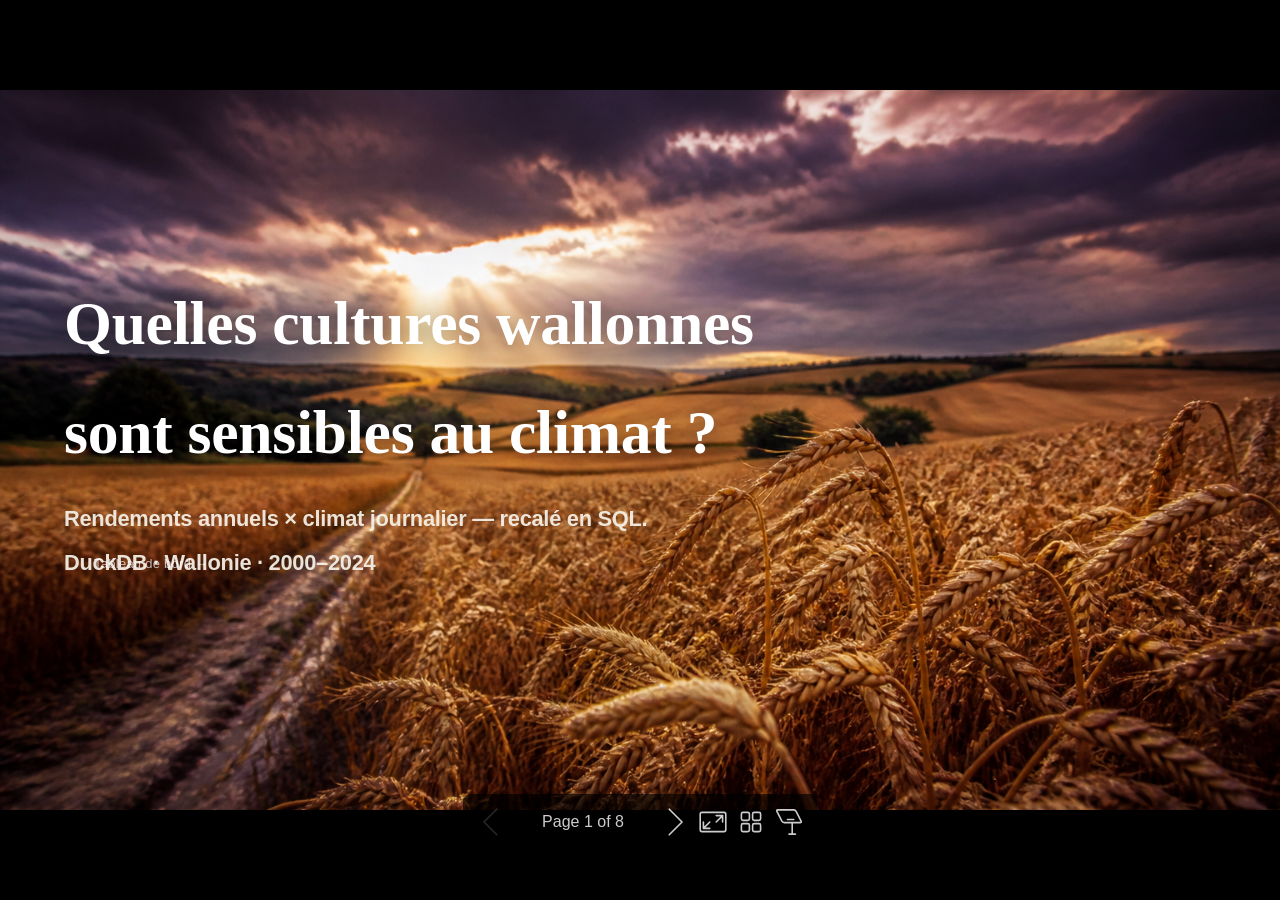
<file: docs/slides/presentation-recruteur-fr.html>
<!DOCTYPE html><html lang="C"><head><title>Quelles cultures wallonnes</title><meta property="og:title" content="Quelles cultures wallonnes"><meta charset="UTF-8"><meta name="viewport" content="width=device-width,height=device-height,initial-scale=1.0"><meta name="apple-mobile-web-app-capable" content="yes"><meta http-equiv="X-UA-Compatible" content="ie=edge"><meta property="og:type" content="website"><meta name="twitter:card" content="summary"><style>@media screen{body[data-bespoke-view=""] .bespoke-marp-parent>.bespoke-marp-osc>button,body[data-bespoke-view=next] .bespoke-marp-parent>.bespoke-marp-osc>button,body[data-bespoke-view=overview] button.bespoke-marp-overview-close,body[data-bespoke-view=presenter] .bespoke-marp-presenter-container .bespoke-marp-presenter-info-container .bespoke-marp-presenter-info-page-area .bespoke-marp-presenter-info-page,body[data-bespoke-view=presenter] .bespoke-marp-presenter-container .bespoke-marp-presenter-info-container button,body[data-bespoke-view=presenter] .bespoke-marp-presenter-container .bespoke-marp-presenter-note-container button{appearance:none;background-color:initial;border:0;color:inherit;cursor:pointer;font-size:inherit;opacity:.8;outline:none;padding:0;transition:opacity .2s linear;-webkit-tap-highlight-color:transparent}body[data-bespoke-view=""] .bespoke-marp-parent>.bespoke-marp-osc>button:disabled,body[data-bespoke-view=next] .bespoke-marp-parent>.bespoke-marp-osc>button:disabled,body[data-bespoke-view=overview] button.bespoke-marp-overview-close:disabled,body[data-bespoke-view=presenter] .bespoke-marp-presenter-container .bespoke-marp-presenter-info-container .bespoke-marp-presenter-info-page-area .bespoke-marp-presenter-info-page:disabled,body[data-bespoke-view=presenter] .bespoke-marp-presenter-container .bespoke-marp-presenter-info-container button:disabled,body[data-bespoke-view=presenter] .bespoke-marp-presenter-container .bespoke-marp-presenter-note-container button:disabled{cursor:not-allowed;opacity:.15!important}body[data-bespoke-view=""] .bespoke-marp-parent>.bespoke-marp-osc>button:hover,body[data-bespoke-view=next] .bespoke-marp-parent>.bespoke-marp-osc>button:hover,body[data-bespoke-view=overview] button.bespoke-marp-overview-close:hover,body[data-bespoke-view=presenter] .bespoke-marp-presenter-container .bespoke-marp-presenter-info-container .bespoke-marp-presenter-info-page-area .bespoke-marp-presenter-info-page:hover,body[data-bespoke-view=presenter] .bespoke-marp-presenter-container .bespoke-marp-presenter-info-container button:hover,body[data-bespoke-view=presenter] .bespoke-marp-presenter-container .bespoke-marp-presenter-note-container button:hover{opacity:1}body[data-bespoke-view=""] .bespoke-marp-parent>.bespoke-marp-osc>button:hover:active,body[data-bespoke-view=next] .bespoke-marp-parent>.bespoke-marp-osc>button:hover:active,body[data-bespoke-view=overview] button.bespoke-marp-overview-close:hover:active,body[data-bespoke-view=presenter] .bespoke-marp-presenter-container .bespoke-marp-presenter-info-container .bespoke-marp-presenter-info-page-area .bespoke-marp-presenter-info-page:hover:active,body[data-bespoke-view=presenter] .bespoke-marp-presenter-container .bespoke-marp-presenter-info-container button:hover:active,body[data-bespoke-view=presenter] .bespoke-marp-presenter-container .bespoke-marp-presenter-note-container button:hover:active{opacity:.6}body[data-bespoke-view=""] .bespoke-marp-parent>.bespoke-marp-osc>button:hover:not(:disabled),body[data-bespoke-view=next] .bespoke-marp-parent>.bespoke-marp-osc>button:hover:not(:disabled),body[data-bespoke-view=overview] button.bespoke-marp-overview-close:hover:not(:disabled),body[data-bespoke-view=presenter] .bespoke-marp-presenter-container .bespoke-marp-presenter-info-container .bespoke-marp-presenter-info-page-area .bespoke-marp-presenter-info-page:hover:not(:disabled),body[data-bespoke-view=presenter] .bespoke-marp-presenter-container .bespoke-marp-presenter-info-container button:hover:not(:disabled),body[data-bespoke-view=presenter] .bespoke-marp-presenter-container .bespoke-marp-presenter-note-container button:hover:not(:disabled){transition:none}body[data-bespoke-view=""] .bespoke-marp-parent>.bespoke-marp-osc>button[data-bespoke-marp-osc=prev],body[data-bespoke-view=next] .bespoke-marp-parent>.bespoke-marp-osc>button[data-bespoke-marp-osc=prev],body[data-bespoke-view=presenter] .bespoke-marp-presenter-container .bespoke-marp-presenter-info-container button.bespoke-marp-presenter-info-page-prev{background:#0000 url("[data-uri]") no-repeat 50%;background-size:contain;overflow:hidden;text-indent:100%;white-space:nowrap}body[data-bespoke-view=""] .bespoke-marp-parent>.bespoke-marp-osc>button[data-bespoke-marp-osc=next],body[data-bespoke-view=next] .bespoke-marp-parent>.bespoke-marp-osc>button[data-bespoke-marp-osc=next],body[data-bespoke-view=presenter] .bespoke-marp-presenter-container .bespoke-marp-presenter-info-container button.bespoke-marp-presenter-info-page-next{background:#0000 url("[data-uri]") no-repeat 50%;background-size:contain;overflow:hidden;text-indent:100%;white-space:nowrap}:is(body[data-bespoke-view=""],body[data-bespoke-view=next]) .bespoke-marp-parent>.bespoke-marp-osc>button[data-bespoke-marp-osc=fullscreen]{background:#0000 url("[data-uri]") no-repeat 50%;background-size:contain;overflow:hidden;text-indent:100%;white-space:nowrap}:is(body[data-bespoke-view=""],body[data-bespoke-view=next]) .bespoke-marp-parent>.bespoke-marp-osc>button.exit[data-bespoke-marp-osc=fullscreen]{background-image:url("[data-uri]")}:is(body[data-bespoke-view=""],body[data-bespoke-view=next]) .bespoke-marp-parent>.bespoke-marp-osc>button[data-bespoke-marp-osc=presenter]{background:#0000 url("[data-uri]") no-repeat 50%;background-size:contain;overflow:hidden;text-indent:100%;white-space:nowrap}body[data-bespoke-view=overview] button.bespoke-marp-overview-close,body[data-bespoke-view=presenter] .bespoke-marp-presenter-container .bespoke-marp-presenter-note-container button.bespoke-marp-presenter-note-bigger{background:#0000 url("[data-uri]") no-repeat 50%;background-size:contain;overflow:hidden;text-indent:100%;white-space:nowrap}body[data-bespoke-view=presenter] .bespoke-marp-presenter-container .bespoke-marp-presenter-note-container button.bespoke-marp-presenter-note-smaller{background:#0000 url("[data-uri]") no-repeat 50%;background-size:contain;overflow:hidden;text-indent:100%;white-space:nowrap}:is(body[data-bespoke-view=""],body[data-bespoke-view=next]) .bespoke-marp-parent>.bespoke-marp-osc>button[data-bespoke-marp-osc=overview]{background:#0000 url("[data-uri]") no-repeat 50%;background-size:contain;overflow:hidden;text-indent:100%;white-space:nowrap}}@keyframes __bespoke_marp_transition_reduced_outgoing__{0%{opacity:1}to{opacity:0}}@keyframes __bespoke_marp_transition_reduced_incoming__{0%{mix-blend-mode:plus-lighter;opacity:0}to{mix-blend-mode:plus-lighter;opacity:1}}.bespoke-marp-note,.bespoke-marp-osc,.bespoke-progress-parent{display:none;transition:none}@media screen{::view-transition-group(*){animation-duration:var(--marp-bespoke-transition-animation-duration,.5s);animation-timing-function:ease}::view-transition-new(*),::view-transition-old(*){animation-delay:0s;animation-direction:var(--marp-bespoke-transition-animation-direction,normal);animation-duration:var(--marp-bespoke-transition-animation-duration,.5s);animation-fill-mode:both;animation-name:var(--marp-bespoke-transition-animation-name,var(--marp-bespoke-transition-animation-name-fallback,__bespoke_marp_transition_no_animation__));mix-blend-mode:normal}::view-transition-old(*){--marp-bespoke-transition-animation-name-fallback:__bespoke_marp_transition_reduced_outgoing__;animation-timing-function:ease}::view-transition-new(*){--marp-bespoke-transition-animation-name-fallback:__bespoke_marp_transition_reduced_incoming__;animation-timing-function:ease}::view-transition-new(root),::view-transition-old(root){animation-timing-function:linear}::view-transition-new(__bespoke_marp_transition_osc__),::view-transition-old(__bespoke_marp_transition_osc__){animation-duration:0s!important;animation-name:__bespoke_marp_transition_osc__!important}::view-transition-new(__bespoke_marp_transition_osc__){opacity:0!important}.bespoke-marp-transition-warming-up::view-transition-group(*),.bespoke-marp-transition-warming-up::view-transition-new(*),.bespoke-marp-transition-warming-up::view-transition-old(*){animation-play-state:paused!important}body,html{height:100%;margin:0}body{background:#000;overflow:hidden}svg.bespoke-marp-slide{content-visibility:hidden;interactivity:inert;opacity:0;pointer-events:none;z-index:-1}svg.bespoke-marp-slide:not(.bespoke-marp-active) *{view-transition-name:none!important}svg.bespoke-marp-slide.bespoke-marp-active{content-visibility:visible;interactivity:auto;opacity:1;pointer-events:auto;z-index:0}svg.bespoke-marp-slide.bespoke-marp-active.bespoke-marp-active-ready *{animation-name:__bespoke_marp__!important}@supports not (content-visibility:hidden){svg.bespoke-marp-slide[data-bespoke-marp-load=hideable]{display:none}svg.bespoke-marp-slide[data-bespoke-marp-load=hideable].bespoke-marp-active{display:block}}}@media screen and (prefers-reduced-motion:reduce){svg.bespoke-marp-slide *{view-transition-name:none!important}}@media screen{[data-bespoke-marp-fragment=inactive]{visibility:hidden}:is(body[data-bespoke-view=""],body[data-bespoke-view=next]) .bespoke-marp-parent{inset:0;position:absolute}:is(body[data-bespoke-view=""],body[data-bespoke-view=next]) .bespoke-marp-parent>.bespoke-marp-osc{background:#000000a6;border-radius:7px;bottom:50px;color:#fff;contain:paint;display:block;font-family:Helvetica,Arial,sans-serif;font-size:16px;left:50%;line-height:0;opacity:1;padding:12px;position:absolute;touch-action:manipulation;transform:translateX(-50%);transition:opacity .2s linear;-webkit-user-select:none;user-select:none;view-transition-name:__bespoke_marp_transition_osc__;white-space:nowrap;will-change:transform;z-index:1}:is(body[data-bespoke-view=""],body[data-bespoke-view=next]) .bespoke-marp-parent>.bespoke-marp-osc>:where(*){margin-left:6px}:is(body[data-bespoke-view=""],body[data-bespoke-view=next]) .bespoke-marp-parent>.bespoke-marp-osc>:where(*):where(:first-child){margin-left:0}:is(body[data-bespoke-view=""],body[data-bespoke-view=next]) .bespoke-marp-parent>.bespoke-marp-osc>span{opacity:.8}:is(body[data-bespoke-view=""],body[data-bespoke-view=next]) .bespoke-marp-parent>.bespoke-marp-osc>span[data-bespoke-marp-osc=page]{display:inline-block;min-width:140px;text-align:center}:is(body[data-bespoke-view=""],body[data-bespoke-view=next]) .bespoke-marp-parent>.bespoke-marp-osc>button[data-bespoke-marp-osc=fullscreen],:is(body[data-bespoke-view=""],body[data-bespoke-view=next]) .bespoke-marp-parent>.bespoke-marp-osc>button[data-bespoke-marp-osc=next],:is(body[data-bespoke-view=""],body[data-bespoke-view=next]) .bespoke-marp-parent>.bespoke-marp-osc>button[data-bespoke-marp-osc=overview],:is(body[data-bespoke-view=""],body[data-bespoke-view=next]) .bespoke-marp-parent>.bespoke-marp-osc>button[data-bespoke-marp-osc=presenter],:is(body[data-bespoke-view=""],body[data-bespoke-view=next]) .bespoke-marp-parent>.bespoke-marp-osc>button[data-bespoke-marp-osc=prev]{height:32px;line-height:32px;width:32px}:is(body[data-bespoke-view=""],body[data-bespoke-view=next]) .bespoke-marp-parent.bespoke-marp-inactive{cursor:none}:is(body[data-bespoke-view=""],body[data-bespoke-view=next]) .bespoke-marp-parent.bespoke-marp-inactive>.bespoke-marp-osc{opacity:0;pointer-events:none}:is(body[data-bespoke-view=""],body[data-bespoke-view=next]) svg.bespoke-marp-slide{height:100%;left:0;position:absolute;top:0;width:100%}body[data-bespoke-view=""] .bespoke-progress-parent{background:#222;display:flex;height:5px;width:100%}body[data-bespoke-view=""] .bespoke-progress-parent+:where(.bespoke-marp-parent){top:5px}body[data-bespoke-view=""] .bespoke-progress-parent .bespoke-progress-bar{background:#0288d1;flex:0 0 0;transition:flex-basis .2s cubic-bezier(0,1,1,1)}body[data-bespoke-view=next]{background:#0000}body[data-bespoke-view=presenter]{background:#161616}body[data-bespoke-view=presenter] .bespoke-marp-presenter-container{display:grid;font-family:Helvetica,Arial,sans-serif;grid-template:"current dragbar next" minmax(140px,1fr) "current dragbar note" 2fr "info    dragbar note" 3em;grid-template-columns:minmax(3px,var(--bespoke-marp-presenter-split-ratio,66%)) 0 minmax(3px,1fr);height:100%;left:0;position:absolute;top:0;width:100%}body[data-bespoke-view=presenter] .bespoke-marp-presenter-container :where(.bespoke-marp-parent){grid-area:current;overflow:hidden;position:relative}body[data-bespoke-view=presenter] .bespoke-marp-presenter-container :where(.bespoke-marp-parent) :where(svg.bespoke-marp-slide){height:calc(100% - 40px);left:20px;pointer-events:none;position:absolute;top:20px;-webkit-user-select:none;user-select:none;width:calc(100% - 40px)}body[data-bespoke-view=presenter] .bespoke-marp-presenter-container :where(.bespoke-marp-parent) :where(svg.bespoke-marp-slide).bespoke-marp-active{filter:drop-shadow(0 3px 10px rgba(0,0,0,.5))}body[data-bespoke-view=presenter] .bespoke-marp-presenter-container .bespoke-marp-presenter-dragbar-container{background:#0288d1;cursor:col-resize;grid-area:dragbar;margin-left:-3px;opacity:0;position:relative;transition:opacity .4s linear .1s;width:6px;z-index:10}body[data-bespoke-view=presenter] .bespoke-marp-presenter-container .bespoke-marp-presenter-dragbar-container:hover{opacity:1}body[data-bespoke-view=presenter] .bespoke-marp-presenter-container .bespoke-marp-presenter-dragbar-container.active{opacity:1;transition-delay:0s}body[data-bespoke-view=presenter] .bespoke-marp-presenter-container .bespoke-marp-presenter-next-container{background:#222;cursor:pointer;display:none;grid-area:next;overflow:hidden;position:relative}body[data-bespoke-view=presenter] .bespoke-marp-presenter-container .bespoke-marp-presenter-next-container.active{display:block}body[data-bespoke-view=presenter] .bespoke-marp-presenter-container .bespoke-marp-presenter-next-container iframe.bespoke-marp-presenter-next{background:#0000;border:0;display:block;filter:drop-shadow(0 3px 10px rgba(0,0,0,.5));height:calc(100% - 40px);left:20px;pointer-events:none;position:absolute;interactivity:inert;top:20px;-webkit-user-select:none;user-select:none;width:calc(100% - 40px)}body[data-bespoke-view=presenter] .bespoke-marp-presenter-container .bespoke-marp-presenter-note-container{background:#222;color:#eee;grid-area:note;position:relative;z-index:1}body[data-bespoke-view=presenter] .bespoke-marp-presenter-container .bespoke-marp-presenter-note-container button{height:1.5em;line-height:1.5em;width:1.5em}body[data-bespoke-view=presenter] .bespoke-marp-presenter-container .bespoke-marp-presenter-note-container .bespoke-marp-presenter-note-wrapper{display:block;inset:0;position:absolute}body[data-bespoke-view=presenter] .bespoke-marp-presenter-container .bespoke-marp-presenter-note-container .bespoke-marp-presenter-note-buttons{background:#000000a6;border-radius:4px;bottom:0;display:flex;gap:4px;margin:12px;opacity:0;padding:6px;pointer-events:none;position:absolute;right:0;transition:opacity .2s linear}body[data-bespoke-view=presenter] .bespoke-marp-presenter-container .bespoke-marp-presenter-note-container .bespoke-marp-presenter-note-buttons:focus-within,body[data-bespoke-view=presenter] .bespoke-marp-presenter-container .bespoke-marp-presenter-note-container .bespoke-marp-presenter-note-wrapper:focus-within+.bespoke-marp-presenter-note-buttons,body[data-bespoke-view=presenter] .bespoke-marp-presenter-container .bespoke-marp-presenter-note-container:hover .bespoke-marp-presenter-note-buttons{opacity:1;pointer-events:auto}body[data-bespoke-view=presenter] .bespoke-marp-presenter-container .bespoke-marp-presenter-note-container .bespoke-marp-note{box-sizing:border-box;font-size:calc(1.1em*var(--bespoke-marp-note-font-scale, 1));height:calc(100% - 40px);margin:20px;overflow:auto;padding-right:3px;white-space:pre-wrap;width:calc(100% - 40px);word-wrap:break-word;scrollbar-color:#eeeeee80 #0000;scrollbar-width:thin}body[data-bespoke-view=presenter] .bespoke-marp-presenter-container .bespoke-marp-presenter-note-container .bespoke-marp-note::-webkit-scrollbar{width:6px}body[data-bespoke-view=presenter] .bespoke-marp-presenter-container .bespoke-marp-presenter-note-container .bespoke-marp-note::-webkit-scrollbar-track{background:#0000}body[data-bespoke-view=presenter] .bespoke-marp-presenter-container .bespoke-marp-presenter-note-container .bespoke-marp-note::-webkit-scrollbar-thumb{background:#eeeeee80;border-radius:6px}body[data-bespoke-view=presenter] .bespoke-marp-presenter-container .bespoke-marp-presenter-note-container .bespoke-marp-note:empty{pointer-events:none}body[data-bespoke-view=presenter] .bespoke-marp-presenter-container .bespoke-marp-presenter-note-container .bespoke-marp-note.active{display:block}body[data-bespoke-view=presenter] .bespoke-marp-presenter-container .bespoke-marp-presenter-note-container .bespoke-marp-note p:first-child{margin-top:0}body[data-bespoke-view=presenter] .bespoke-marp-presenter-container .bespoke-marp-presenter-note-container .bespoke-marp-note p:last-child{margin-bottom:0}body[data-bespoke-view=presenter] .bespoke-marp-presenter-container .bespoke-marp-presenter-info-container{align-items:center;box-sizing:border-box;color:#eee;display:flex;flex-wrap:nowrap;grid-area:info;justify-content:center;overflow:hidden;padding:0 10px}body[data-bespoke-view=presenter] .bespoke-marp-presenter-container .bespoke-marp-presenter-info-container :is(.bespoke-marp-presenter-info-page-area,.bespoke-marp-presenter-info-time,.bespoke-marp-presenter-info-timer){box-sizing:border-box;display:block;padding:0 10px;white-space:nowrap;width:100%}body[data-bespoke-view=presenter] .bespoke-marp-presenter-container .bespoke-marp-presenter-info-container button{height:1.5em;line-height:1.5em;width:1.5em}body[data-bespoke-view=presenter] .bespoke-marp-presenter-container .bespoke-marp-presenter-info-container .bespoke-marp-presenter-info-page-area{order:2;text-align:center}body[data-bespoke-view=presenter] .bespoke-marp-presenter-container .bespoke-marp-presenter-info-container .bespoke-marp-presenter-info-page-area .bespoke-marp-presenter-info-page{display:inline-block;min-width:120px;text-align:center}body[data-bespoke-view=presenter] .bespoke-marp-presenter-container .bespoke-marp-presenter-info-container .bespoke-marp-presenter-info-time{color:#999;order:1;text-align:left}body[data-bespoke-view=presenter] .bespoke-marp-presenter-container .bespoke-marp-presenter-info-container .bespoke-marp-presenter-info-timer{color:#999;order:3;text-align:right}body[data-bespoke-view=presenter] .bespoke-marp-presenter-container .bespoke-marp-presenter-info-container .bespoke-marp-presenter-info-timer:hover{cursor:pointer}body[data-bespoke-view=overview]{background:#161616;overflow:auto}body[data-bespoke-view=overview] [data-bespoke-marp-fragment=inactive]{visibility:visible}body[data-bespoke-view=overview] .bespoke-marp-overview-header{backdrop-filter:blur(4px);background:#222222d9;box-shadow:0 3px 10px #00000080;box-sizing:border-box;display:flex;height:48px;inset:0 0 auto;justify-content:flex-end;padding:10px;position:fixed;z-index:1}body[data-bespoke-view=overview] button.bespoke-marp-overview-close{height:28px;line-height:28px;transform:rotate(45deg);width:28px}body[data-bespoke-view=overview] .bespoke-marp-parent{display:grid;gap:40px;grid-template-columns:repeat(auto-fit,minmax(0,240px));justify-content:space-around;padding:30px}body[data-bespoke-view=overview] .bespoke-marp-parent svg.bespoke-marp-slide{--bov-selected:#0000;--bov-focus:#161616;--bov-focus-outline:#0000;background-image:conic-gradient(#161616 0 0),conic-gradient(var(--bov-focus) 0 0),conic-gradient(var(--bov-focus-outline) 0 0),conic-gradient(var(--bov-selected) 0 0);background-position:5px 5px,3px 3px,2px 2px,0 0;background-repeat:no-repeat;background-size:calc(100% - 10px) calc(100% - 10px),calc(100% - 6px) calc(100% - 6px),calc(100% - 4px) calc(100% - 4px),100% 100%;content-visibility:visible;cursor:pointer;filter:drop-shadow(0 3px 10px rgba(0,0,0,.5));margin:-6px;padding:6px;interactivity:auto;opacity:1;outline:0;pointer-events:auto;scroll-margin-block:30px;width:100%;z-index:0}body[data-bespoke-view=overview] .bespoke-marp-parent svg.bespoke-marp-slide *,body[data-bespoke-view=overview] .bespoke-marp-parent svg.bespoke-marp-slide.bespoke-marp-active *{pointer-events:none;interactivity:inert}body[data-bespoke-view=overview] .bespoke-marp-parent :is(svg.bespoke-marp-slide:active,svg.bespoke-marp-slide:focus-visible,svg.bespoke-marp-slide:hover){--bov-focus-outline:#161616}body[data-bespoke-view=overview] .bespoke-marp-parent svg.bespoke-marp-slide:focus-visible,body[data-bespoke-view=overview] .bespoke-marp-parent svg.bespoke-marp-slide:hover{--bov-focus:#999}body[data-bespoke-view=overview] .bespoke-marp-parent svg.bespoke-marp-slide:active{--bov-focus:#eee}body[data-bespoke-view=overview] .bespoke-marp-parent svg.bespoke-marp-slide.bespoke-marp-active{--bov-selected:#0288d1}body[data-bespoke-view=overview]:has(.bespoke-marp-overview-header) .bespoke-marp-parent{padding-top:78px}body[data-bespoke-view=overview]:has(.bespoke-marp-overview-header) .bespoke-marp-parent svg.bespoke-marp-slide{scroll-margin-top:78px}.bespoke-marp-overview{background:#000000a6;inset:0;opacity:0;pointer-events:none;position:fixed;transition:opacity .1s ease;z-index:10}.bespoke-marp-overview iframe{background:#222;border:0;display:block;height:100%;left:0;position:absolute;top:0;width:100%}.bespoke-marp-overview[data-open="1"]{opacity:1;pointer-events:auto}}@media print{.bespoke-marp-overview,.bespoke-marp-presenter-info-container,.bespoke-marp-presenter-next-container,.bespoke-marp-presenter-note-container{display:none}}</style><style>div#\:\$p > svg > foreignObject > section{width:1280px;height:720px;box-sizing:border-box;overflow:hidden;position:relative;scroll-snap-align:center center;-webkit-text-size-adjust:100%;text-size-adjust:100%}div#\:\$p > svg > foreignObject > section::after{bottom:0;content:attr(data-marpit-pagination);padding:inherit;pointer-events:none;position:absolute;right:0}div#\:\$p > svg > foreignObject > section:not([data-marpit-pagination])::after{display:none}div#\:\$p > svg > foreignObject > section :where(:is(h1, marp-h1)){font-size:2em;margin-block:0.67em}div#\:\$p > svg > foreignObject > section section:where(:is(h1, marp-h1)){--marpit-root-font-size: 2em}div#\:\$p > svg > foreignObject > section video::-webkit-media-controls{will-change:transform}@page {size:1280px 720px;margin:0}@media print{html, body{background-color:#fff;margin:0;page-break-inside:avoid;break-inside:avoid-page}div#\:\$p > svg > foreignObject > section{page-break-before:always;break-before:page}div#\:\$p > svg > foreignObject > section, div#\:\$p > svg > foreignObject > section *{-webkit-print-color-adjust:exact!important;animation-delay:0s!important;animation-duration:0s!important;color-adjust:exact!important;print-color-adjust:exact!important;transition:none!important}div#\:\$p > svg[data-marpit-svg]{display:block;height:100vh;width:100vw}}div#\:\$p > svg > foreignObject > section{--fgColor-danger:light-dark(#d1242f, #f85149);--bgColor-attention-muted:light-dark(#fff8c5, #bb800926);--bgColor-muted:light-dark(#f6f8fa, #151b23);--bgColor-neutral-muted:light-dark(#818b981f, #656c7633);--borderColor-accent-emphasis:light-dark(#0969da, #1f6feb);--borderColor-attention-emphasis:light-dark(#9a6700, #9e6a03);--borderColor-danger-emphasis:light-dark(#cf222e, #da3633);--borderColor-default:light-dark(#d1d9e0, #3d444d);--borderColor-done-emphasis:light-dark(#8250df, #8957e5);--borderColor-success-emphasis:light-dark(#1a7f37, #238636);--color-prettylights-syntax-brackethighlighter-angle:light-dark(#59636e, #9198a1);--color-prettylights-syntax-brackethighlighter-unmatched:light-dark(#82071e, #f85149);--color-prettylights-syntax-carriage-return-bg:light-dark(#cf222e, #b62324);--color-prettylights-syntax-carriage-return-text:light-dark(#f6f8fa, #f0f6fc);--color-prettylights-syntax-comment:light-dark(#59636e, #9198a1);--color-prettylights-syntax-constant:light-dark(#0550ae, #79c0ff);--color-prettylights-syntax-constant-other-reference-link:light-dark(#0a3069, #a5d6ff);--color-prettylights-syntax-entity:light-dark(#6639ba, #d2a8ff);--color-prettylights-syntax-entity-tag:light-dark(#0550ae, #7ee787);--color-prettylights-syntax-invalid-illegal-text:light-dark(var(--fgColor-danger), var(--fgColor-danger));--color-prettylights-syntax-keyword:light-dark(#cf222e, #ff7b72);--color-prettylights-syntax-markup-changed-bg:light-dark(#ffd8b5, #5a1e02);--color-prettylights-syntax-markup-changed-text:light-dark(#953800, #ffdfb6);--color-prettylights-syntax-markup-deleted-bg:light-dark(#ffebe9, #67060c);--color-prettylights-syntax-markup-deleted-text:light-dark(#82071e, #ffdcd7);--color-prettylights-syntax-markup-heading:light-dark(#0550ae, #1f6feb);--color-prettylights-syntax-markup-ignored-bg:light-dark(#0550ae, #1158c7);--color-prettylights-syntax-markup-ignored-text:light-dark(#d1d9e0, #f0f6fc);--color-prettylights-syntax-markup-inserted-bg:light-dark(#dafbe1, #033a16);--color-prettylights-syntax-markup-inserted-text:light-dark(#116329, #aff5b4);--color-prettylights-syntax-markup-list:light-dark(#3b2300, #f2cc60);--color-prettylights-syntax-meta-diff-range:light-dark(#8250df, #d2a8ff);--color-prettylights-syntax-string:light-dark(#0a3069, #a5d6ff);--color-prettylights-syntax-string-regexp:light-dark(#116329, #7ee787);--color-prettylights-syntax-sublimelinter-gutter-mark:light-dark(#818b98, #3d444d);--color-prettylights-syntax-variable:light-dark(#953800, #ffa657);--fgColor-accent:light-dark(#0969da, #4493f8);--fgColor-attention:light-dark(#9a6700, #d29922);--fgColor-done:light-dark(#8250df, #ab7df8);--fgColor-muted:light-dark(#59636e, #9198a1);--fgColor-success:light-dark(#1a7f37, #3fb950);--bgColor-default:light-dark(#fff, #0d1117);--borderColor-muted:light-dark(#d1d9e0b3, #3d444db3);--color-prettylights-syntax-invalid-illegal-bg:light-dark(var(--bgColor-danger-muted), var(--bgColor-danger-muted));--color-prettylights-syntax-markup-bold:light-dark(#1f2328, #f0f6fc);--color-prettylights-syntax-markup-italic:light-dark(#1f2328, #f0f6fc);--color-prettylights-syntax-storage-modifier-import:light-dark(#1f2328, #f0f6fc);--fgColor-default:light-dark(#1f2328, #f0f6fc);--focus-outlineColor:light-dark(var(--borderColor-accent-emphasis), var(--borderColor-accent-emphasis));--borderColor-neutral-muted:light-dark(var(--borderColor-muted), var(--borderColor-muted));--base-size-16:calc(var(--marpit-root-font-size, 1rem) * 1);--base-size-24:calc(var(--marpit-root-font-size, 1rem) * 1.5);--base-size-4:calc(var(--marpit-root-font-size, 1rem) * 0.25);--base-size-40:calc(var(--marpit-root-font-size, 1rem) * 2.5);--base-size-8:calc(var(--marpit-root-font-size, 1rem) * 0.5);--base-text-weight-medium:500;--base-text-weight-normal:400;--base-text-weight-semibold:600;--fontStack-monospace:ui-monospace, SFMono-Regular, SF Mono, Menlo, Consolas, Liberation Mono, monospace;--fontStack-sansSerif:-apple-system, BlinkMacSystemFont, "Segoe UI", "Noto Sans", Helvetica, Arial, sans-serif, "Apple Color Emoji", "Segoe UI Emoji";}/*!
 * Marp default theme.
 *
 * @theme default
 * @author Yuki Hattori
 *
 * @auto-scaling true
 * @size 16:9 1280px 720px
 * @size 4:3 960px 720px
 */div#\:\$p > svg > foreignObject > section [data-theme=light],div#\:\$p > svg > foreignObject > section{color-scheme:light}div#\:\$p > svg > foreignObject > section [data-theme=dark],div#\:\$p > svg > foreignObject > section:where(.invert){color-scheme:dark}div#\:\$p > svg > foreignObject > section{-ms-text-size-adjust:100%;-webkit-text-size-adjust:100%;margin:0;font-weight:var(--base-text-weight-normal, 400);color:var(--fgColor-default);background-color:var(--bgColor-default);font-family:var(--fontStack-sansSerif, -apple-system, BlinkMacSystemFont, "Segoe UI", "Noto Sans", Helvetica, Arial, sans-serif, "Apple Color Emoji", "Segoe UI Emoji");font-size:16px;line-height:1.5;word-wrap:break-word}div#\:\$p > svg > foreignObject > section{--marpit-root-font-size:16px}div#\:\$p > svg > foreignObject > section a{text-decoration:underline;text-underline-offset:calc(var(--marpit-root-font-size, 1rem) * .2)}div#\:\$p > svg > foreignObject > section :is(h1, marp-h1):hover .anchor .octicon-link:before,div#\:\$p > svg > foreignObject > section :is(h2, marp-h2):hover .anchor .octicon-link:before,div#\:\$p > svg > foreignObject > section :is(h3, marp-h3):hover .anchor .octicon-link:before,div#\:\$p > svg > foreignObject > section :is(h4, marp-h4):hover .anchor .octicon-link:before,div#\:\$p > svg > foreignObject > section :is(h5, marp-h5):hover .anchor .octicon-link:before,div#\:\$p > svg > foreignObject > section :is(h6, marp-h6):hover .anchor .octicon-link:before{width:16px;height:16px;content:" ";display:inline-block;background-color:currentColor;-webkit-mask-image:url('data:image/svg+xml;charset=utf-8,<svg xmlns="http://www.w3.org/2000/svg" aria-hidden="true" viewBox="0 0 16 16"><path fill-rule="evenodd" d="M7.775 3.275a.75.75 0 0 0 1.06 1.06l1.25-1.25a2 2 0 1 1 2.83 2.83l-2.5 2.5a2 2 0 0 1-2.83 0 .75.75 0 0 0-1.06 1.06 3.5 3.5 0 0 0 4.95 0l2.5-2.5a3.5 3.5 0 0 0-4.95-4.95zm-4.69 9.64a2 2 0 0 1 0-2.83l2.5-2.5a2 2 0 0 1 2.83 0 .75.75 0 0 0 1.06-1.06 3.5 3.5 0 0 0-4.95 0l-2.5 2.5a3.5 3.5 0 0 0 4.95 4.95l1.25-1.25a.75.75 0 0 0-1.06-1.06l-1.25 1.25a2 2 0 0 1-2.83 0"/></svg>');mask-image:url('data:image/svg+xml;charset=utf-8,<svg xmlns="http://www.w3.org/2000/svg" aria-hidden="true" viewBox="0 0 16 16"><path fill-rule="evenodd" d="M7.775 3.275a.75.75 0 0 0 1.06 1.06l1.25-1.25a2 2 0 1 1 2.83 2.83l-2.5 2.5a2 2 0 0 1-2.83 0 .75.75 0 0 0-1.06 1.06 3.5 3.5 0 0 0 4.95 0l2.5-2.5a3.5 3.5 0 0 0-4.95-4.95zm-4.69 9.64a2 2 0 0 1 0-2.83l2.5-2.5a2 2 0 0 1 2.83 0 .75.75 0 0 0 1.06-1.06 3.5 3.5 0 0 0-4.95 0l-2.5 2.5a3.5 3.5 0 0 0 4.95 4.95l1.25-1.25a.75.75 0 0 0-1.06-1.06l-1.25 1.25a2 2 0 0 1-2.83 0"/></svg>')}div#\:\$p > svg > foreignObject > section details,div#\:\$p > svg > foreignObject > section figcaption,div#\:\$p > svg > foreignObject > section figure{display:block}div#\:\$p > svg > foreignObject > section summary{display:list-item}div#\:\$p > svg > foreignObject > section [hidden]{display:none!important}div#\:\$p > svg > foreignObject > section a{background-color:transparent;color:var(--fgColor-accent);text-decoration:none}div#\:\$p > svg > foreignObject > section abbr[title]{border-bottom:none;-webkit-text-decoration:underline dotted;text-decoration:underline dotted}div#\:\$p > svg > foreignObject > section b,div#\:\$p > svg > foreignObject > section strong{font-weight:var(--base-text-weight-semibold, 600)}div#\:\$p > svg > foreignObject > section dfn{font-style:italic}div#\:\$p > svg > foreignObject > section :is(h1, marp-h1){margin:.67em 0;font-weight:var(--base-text-weight-semibold, 600);padding-bottom:.3em;font-size:2em;border-bottom:1px solid var(--borderColor-muted)}div#\:\$p > svg > foreignObject > section mark{background-color:var(--bgColor-attention-muted);color:var(--fgColor-default)}div#\:\$p > svg > foreignObject > section small{font-size:90%}div#\:\$p > svg > foreignObject > section sub,div#\:\$p > svg > foreignObject > section sup{font-size:75%;line-height:0;position:relative;vertical-align:baseline}div#\:\$p > svg > foreignObject > section sub{bottom:-.25em}div#\:\$p > svg > foreignObject > section sup{top:-.5em}div#\:\$p > svg > foreignObject > section img{border-style:none;max-width:100%;box-sizing:content-box}div#\:\$p > svg > foreignObject > section code,div#\:\$p > svg > foreignObject > section kbd,div#\:\$p > svg > foreignObject > section :is(pre, marp-pre),div#\:\$p > svg > foreignObject > section samp{font-family:monospace;font-size:1em}div#\:\$p > svg > foreignObject > section figure{margin:1em var(--base-size-40)}div#\:\$p > svg > foreignObject > section hr{box-sizing:content-box;overflow:hidden;background:transparent;height:.25em;padding:0;margin:var(--base-size-24) 0;background-color:var(--borderColor-default);border:0}div#\:\$p > svg > foreignObject > section input{font:inherit;margin:0;overflow:visible;font-family:inherit;font-size:inherit;line-height:inherit}div#\:\$p > svg > foreignObject > section [type=button],div#\:\$p > svg > foreignObject > section [type=reset],div#\:\$p > svg > foreignObject > section [type=submit]{-webkit-appearance:button;-moz-appearance:button;appearance:button}div#\:\$p > svg > foreignObject > section [type=checkbox],div#\:\$p > svg > foreignObject > section [type=radio]{box-sizing:border-box;padding:0}div#\:\$p > svg > foreignObject > section [type=number]::-webkit-inner-spin-button,div#\:\$p > svg > foreignObject > section [type=number]::-webkit-outer-spin-button{height:auto}div#\:\$p > svg > foreignObject > section [type=search]::-webkit-search-cancel-button,div#\:\$p > svg > foreignObject > section [type=search]::-webkit-search-decoration{-webkit-appearance:none;appearance:none}div#\:\$p > svg > foreignObject > section ::-webkit-input-placeholder{color:inherit;opacity:.54}div#\:\$p > svg > foreignObject > section ::-webkit-file-upload-button{-webkit-appearance:button;appearance:button;font:inherit}div#\:\$p > svg > foreignObject > section a:hover{text-decoration:underline}div#\:\$p > svg > foreignObject > section ::-moz-placeholder{color:var(--fgColor-muted);opacity:1}div#\:\$p > svg > foreignObject > section ::placeholder{color:var(--fgColor-muted);opacity:1}div#\:\$p > svg > foreignObject > section hr:after,div#\:\$p > svg > foreignObject > section hr:before{display:table;content:""}div#\:\$p > svg > foreignObject > section hr:after{clear:both}div#\:\$p > svg > foreignObject > section table{border-spacing:0;border-collapse:collapse;display:block;width:-moz-max-content;width:max-content;max-width:100%;overflow:auto;font-variant:tabular-nums}div#\:\$p > svg > foreignObject > section td,div#\:\$p > svg > foreignObject > section th{padding:0}div#\:\$p > svg > foreignObject > section details summary{cursor:pointer}div#\:\$p > svg > foreignObject > section [role=button]:focus,div#\:\$p > svg > foreignObject > section a:focus,div#\:\$p > svg > foreignObject > section input[type=checkbox]:focus,div#\:\$p > svg > foreignObject > section input[type=radio]:focus{outline:2px solid var(--focus-outlineColor);outline-offset:-2px;box-shadow:none}div#\:\$p > svg > foreignObject > section [role=button]:focus:not(:focus-visible),div#\:\$p > svg > foreignObject > section a:focus:not(:focus-visible),div#\:\$p > svg > foreignObject > section input[type=checkbox]:focus:not(:focus-visible),div#\:\$p > svg > foreignObject > section input[type=radio]:focus:not(:focus-visible){outline:1px solid transparent}div#\:\$p > svg > foreignObject > section [role=button]:focus-visible,div#\:\$p > svg > foreignObject > section a:focus-visible,div#\:\$p > svg > foreignObject > section input[type=checkbox]:focus-visible,div#\:\$p > svg > foreignObject > section input[type=radio]:focus-visible{outline:2px solid var(--focus-outlineColor);outline-offset:-2px;box-shadow:none}div#\:\$p > svg > foreignObject > section a:not([class]):focus,div#\:\$p > svg > foreignObject > section a:not([class]):focus-visible,div#\:\$p > svg > foreignObject > section input[type=checkbox]:focus,div#\:\$p > svg > foreignObject > section input[type=checkbox]:focus-visible,div#\:\$p > svg > foreignObject > section input[type=radio]:focus,div#\:\$p > svg > foreignObject > section input[type=radio]:focus-visible{outline-offset:0}div#\:\$p > svg > foreignObject > section kbd{display:inline-block;padding:var(--base-size-4);font:11px var(--fontStack-monospace, ui-monospace, SFMono-Regular, SF Mono, Menlo, Consolas, Liberation Mono, monospace);line-height:10px;color:var(--fgColor-default);vertical-align:middle;background-color:var(--bgColor-muted);border-bottom-color:var(--borderColor-neutral-muted);border:1px solid var(--borderColor-neutral-muted);border-radius:6px;box-shadow:inset 0 -1px 0 var(--borderColor-neutral-muted)}div#\:\$p > svg > foreignObject > section :is(h1, marp-h1),div#\:\$p > svg > foreignObject > section :is(h2, marp-h2),div#\:\$p > svg > foreignObject > section :is(h3, marp-h3),div#\:\$p > svg > foreignObject > section :is(h4, marp-h4),div#\:\$p > svg > foreignObject > section :is(h5, marp-h5),div#\:\$p > svg > foreignObject > section :is(h6, marp-h6){margin-top:var(--base-size-24);margin-bottom:var(--base-size-16);font-weight:var(--base-text-weight-semibold, 600);line-height:1.25}div#\:\$p > svg > foreignObject > section :is(h2, marp-h2){padding-bottom:.3em;font-size:1.5em;border-bottom:1px solid var(--borderColor-muted)}div#\:\$p > svg > foreignObject > section :is(h2, marp-h2),div#\:\$p > svg > foreignObject > section :is(h3, marp-h3){font-weight:var(--base-text-weight-semibold, 600)}div#\:\$p > svg > foreignObject > section :is(h3, marp-h3){font-size:1.25em}div#\:\$p > svg > foreignObject > section :is(h4, marp-h4){font-size:1em}div#\:\$p > svg > foreignObject > section :is(h4, marp-h4),div#\:\$p > svg > foreignObject > section :is(h5, marp-h5){font-weight:var(--base-text-weight-semibold, 600)}div#\:\$p > svg > foreignObject > section :is(h5, marp-h5){font-size:.875em}div#\:\$p > svg > foreignObject > section :is(h6, marp-h6){font-weight:var(--base-text-weight-semibold, 600);font-size:.85em;color:var(--fgColor-muted)}div#\:\$p > svg > foreignObject > section p{margin-top:0;margin-bottom:10px}div#\:\$p > svg > foreignObject > section blockquote{margin:0;padding:0 1em;color:var(--fgColor-muted);border-left:.25em solid var(--borderColor-default)}div#\:\$p > svg > foreignObject > section ol,div#\:\$p > svg > foreignObject > section ul{margin-top:0;margin-bottom:0;padding-left:2em}div#\:\$p > svg > foreignObject > section ol ol,div#\:\$p > svg > foreignObject > section ul ol{list-style-type:lower-roman}div#\:\$p > svg > foreignObject > section ol ol ol,div#\:\$p > svg > foreignObject > section ol ul ol,div#\:\$p > svg > foreignObject > section ul ol ol,div#\:\$p > svg > foreignObject > section ul ul ol{list-style-type:lower-alpha}div#\:\$p > svg > foreignObject > section dd{margin-left:0}div#\:\$p > svg > foreignObject > section code,div#\:\$p > svg > foreignObject > section :is(pre, marp-pre),div#\:\$p > svg > foreignObject > section samp,div#\:\$p > svg > foreignObject > section tt{font-family:var(--fontStack-monospace, ui-monospace, SFMono-Regular, SF Mono, Menlo, Consolas, Liberation Mono, monospace);font-size:12px}div#\:\$p > svg > foreignObject > section :is(pre, marp-pre){margin-top:0;margin-bottom:0;word-wrap:normal}div#\:\$p > svg > foreignObject > section .octicon{display:inline-block;overflow:visible!important;vertical-align:text-bottom;fill:currentColor}div#\:\$p > svg > foreignObject > section input::-webkit-inner-spin-button,div#\:\$p > svg > foreignObject > section input::-webkit-outer-spin-button{margin:0;-webkit-appearance:none;appearance:none}div#\:\$p > svg > foreignObject > section .mr-2{margin-right:var(--base-size-8, 8px)!important}div#\:\$p > svg > foreignObject > section:after,div#\:\$p > svg > foreignObject > section:before{display:table}div#\:\$p > svg > foreignObject > section:after{clear:both}div#\:\$p > svg > foreignObject > section>:first-child{margin-top:0!important}div#\:\$p > svg > foreignObject > section>:last-child{margin-bottom:0!important}div#\:\$p > svg > foreignObject > section a:not([href]){color:inherit;text-decoration:none}div#\:\$p > svg > foreignObject > section .absent{color:var(--fgColor-danger)}div#\:\$p > svg > foreignObject > section .anchor{float:left;padding-right:var(--base-size-4);margin-left:-20px;line-height:1}div#\:\$p > svg > foreignObject > section .anchor:focus{outline:none}div#\:\$p > svg > foreignObject > section blockquote,div#\:\$p > svg > foreignObject > section details,div#\:\$p > svg > foreignObject > section dl,div#\:\$p > svg > foreignObject > section ol,div#\:\$p > svg > foreignObject > section p,div#\:\$p > svg > foreignObject > section :is(pre, marp-pre),div#\:\$p > svg > foreignObject > section table,div#\:\$p > svg > foreignObject > section ul{margin-top:0;margin-bottom:var(--base-size-16)}div#\:\$p > svg > foreignObject > section blockquote>:first-child{margin-top:0}div#\:\$p > svg > foreignObject > section blockquote>:last-child{margin-bottom:0}div#\:\$p > svg > foreignObject > section :is(h1, marp-h1) .octicon-link,div#\:\$p > svg > foreignObject > section :is(h2, marp-h2) .octicon-link,div#\:\$p > svg > foreignObject > section :is(h3, marp-h3) .octicon-link,div#\:\$p > svg > foreignObject > section :is(h4, marp-h4) .octicon-link,div#\:\$p > svg > foreignObject > section :is(h5, marp-h5) .octicon-link,div#\:\$p > svg > foreignObject > section :is(h6, marp-h6) .octicon-link{color:var(--fgColor-default);vertical-align:middle;visibility:hidden}div#\:\$p > svg > foreignObject > section :is(h1, marp-h1):hover .anchor,div#\:\$p > svg > foreignObject > section :is(h2, marp-h2):hover .anchor,div#\:\$p > svg > foreignObject > section :is(h3, marp-h3):hover .anchor,div#\:\$p > svg > foreignObject > section :is(h4, marp-h4):hover .anchor,div#\:\$p > svg > foreignObject > section :is(h5, marp-h5):hover .anchor,div#\:\$p > svg > foreignObject > section :is(h6, marp-h6):hover .anchor{text-decoration:none}div#\:\$p > svg > foreignObject > section :is(h1, marp-h1):hover .anchor .octicon-link,div#\:\$p > svg > foreignObject > section :is(h2, marp-h2):hover .anchor .octicon-link,div#\:\$p > svg > foreignObject > section :is(h3, marp-h3):hover .anchor .octicon-link,div#\:\$p > svg > foreignObject > section :is(h4, marp-h4):hover .anchor .octicon-link,div#\:\$p > svg > foreignObject > section :is(h5, marp-h5):hover .anchor .octicon-link,div#\:\$p > svg > foreignObject > section :is(h6, marp-h6):hover .anchor .octicon-link{visibility:visible}div#\:\$p > svg > foreignObject > section :is(h1, marp-h1) code,div#\:\$p > svg > foreignObject > section :is(h1, marp-h1) tt,div#\:\$p > svg > foreignObject > section :is(h2, marp-h2) code,div#\:\$p > svg > foreignObject > section :is(h2, marp-h2) tt,div#\:\$p > svg > foreignObject > section :is(h3, marp-h3) code,div#\:\$p > svg > foreignObject > section :is(h3, marp-h3) tt,div#\:\$p > svg > foreignObject > section :is(h4, marp-h4) code,div#\:\$p > svg > foreignObject > section :is(h4, marp-h4) tt,div#\:\$p > svg > foreignObject > section :is(h5, marp-h5) code,div#\:\$p > svg > foreignObject > section :is(h5, marp-h5) tt,div#\:\$p > svg > foreignObject > section :is(h6, marp-h6) code,div#\:\$p > svg > foreignObject > section :is(h6, marp-h6) tt{padding:0 .2em;font-size:inherit}div#\:\$p > svg > foreignObject > section summary :is(h1, marp-h1),div#\:\$p > svg > foreignObject > section summary :is(h2, marp-h2),div#\:\$p > svg > foreignObject > section summary :is(h3, marp-h3),div#\:\$p > svg > foreignObject > section summary :is(h4, marp-h4),div#\:\$p > svg > foreignObject > section summary :is(h5, marp-h5),div#\:\$p > svg > foreignObject > section summary :is(h6, marp-h6){display:inline-block}div#\:\$p > svg > foreignObject > section summary :is(h1, marp-h1) .anchor,div#\:\$p > svg > foreignObject > section summary :is(h2, marp-h2) .anchor,div#\:\$p > svg > foreignObject > section summary :is(h3, marp-h3) .anchor,div#\:\$p > svg > foreignObject > section summary :is(h4, marp-h4) .anchor,div#\:\$p > svg > foreignObject > section summary :is(h5, marp-h5) .anchor,div#\:\$p > svg > foreignObject > section summary :is(h6, marp-h6) .anchor{margin-left:-40px}div#\:\$p > svg > foreignObject > section summary :is(h1, marp-h1),div#\:\$p > svg > foreignObject > section summary :is(h2, marp-h2){padding-bottom:0;border-bottom:0}div#\:\$p > svg > foreignObject > section ol.no-list,div#\:\$p > svg > foreignObject > section ul.no-list{padding:0;list-style-type:none}div#\:\$p > svg > foreignObject > section ol[type="a s"]{list-style-type:lower-alpha}div#\:\$p > svg > foreignObject > section ol[type="A s"]{list-style-type:upper-alpha}div#\:\$p > svg > foreignObject > section ol[type="i s"]{list-style-type:lower-roman}div#\:\$p > svg > foreignObject > section ol[type="I s"]{list-style-type:upper-roman}div#\:\$p > svg > foreignObject > section div>ol:not([type]),div#\:\$p > svg > foreignObject > section ol[type="1"]{list-style-type:decimal}div#\:\$p > svg > foreignObject > section ol ol,div#\:\$p > svg > foreignObject > section ol ul,div#\:\$p > svg > foreignObject > section ul ol,div#\:\$p > svg > foreignObject > section ul ul{margin-top:0;margin-bottom:0}div#\:\$p > svg > foreignObject > section li>p{margin-top:var(--base-size-16)}div#\:\$p > svg > foreignObject > section li+li{margin-top:.25em}div#\:\$p > svg > foreignObject > section dl{padding:0}div#\:\$p > svg > foreignObject > section dl dt{padding:0;margin-top:var(--base-size-16);font-size:1em;font-style:italic;font-weight:var(--base-text-weight-semibold, 600)}div#\:\$p > svg > foreignObject > section dl dd{padding:0 var(--base-size-16);margin-bottom:var(--base-size-16)}div#\:\$p > svg > foreignObject > section table th{font-weight:var(--base-text-weight-semibold, 600)}div#\:\$p > svg > foreignObject > section table td,div#\:\$p > svg > foreignObject > section table th{padding:6px 13px;border:1px solid var(--borderColor-default)}div#\:\$p > svg > foreignObject > section table td>:last-child{margin-bottom:0}div#\:\$p > svg > foreignObject > section table tr{background-color:var(--bgColor-default);border-top:1px solid var(--borderColor-muted)}div#\:\$p > svg > foreignObject > section table tr:nth-child(2n){background-color:var(--bgColor-muted)}div#\:\$p > svg > foreignObject > section table img{background-color:transparent}div#\:\$p > svg > foreignObject > section img[align=right]{padding-left:20px}div#\:\$p > svg > foreignObject > section img[align=left]{padding-right:20px}div#\:\$p > svg > foreignObject > section .emoji{max-width:none;vertical-align:text-top;background-color:transparent}div#\:\$p > svg > foreignObject > section :is(span, marp-span).frame,div#\:\$p > svg > foreignObject > section :is(span, marp-span).frame>:is(span, marp-span){display:block;overflow:hidden}div#\:\$p > svg > foreignObject > section :is(span, marp-span).frame>:is(span, marp-span){float:left;width:auto;padding:7px;margin:13px 0 0;border:1px solid var(--borderColor-default)}div#\:\$p > svg > foreignObject > section :is(span, marp-span).frame :is(span, marp-span) img{display:block;float:left}div#\:\$p > svg > foreignObject > section :is(span, marp-span).frame :is(span, marp-span) :is(span, marp-span){display:block;padding:5px 0 0;clear:both;color:var(--fgColor-default)}div#\:\$p > svg > foreignObject > section :is(span, marp-span).align-center{display:block;overflow:hidden;clear:both}div#\:\$p > svg > foreignObject > section :is(span, marp-span).align-center>:is(span, marp-span){display:block;margin:13px auto 0;overflow:hidden;text-align:center}div#\:\$p > svg > foreignObject > section :is(span, marp-span).align-center :is(span, marp-span) img{margin:0 auto;text-align:center}div#\:\$p > svg > foreignObject > section :is(span, marp-span).align-right{display:block;overflow:hidden;clear:both}div#\:\$p > svg > foreignObject > section :is(span, marp-span).align-right>:is(span, marp-span){display:block;margin:13px 0 0;overflow:hidden;text-align:right}div#\:\$p > svg > foreignObject > section :is(span, marp-span).align-right :is(span, marp-span) img{margin:0;text-align:right}div#\:\$p > svg > foreignObject > section :is(span, marp-span).float-left{display:block;float:left;margin-right:13px;overflow:hidden}div#\:\$p > svg > foreignObject > section :is(span, marp-span).float-left :is(span, marp-span){margin:13px 0 0}div#\:\$p > svg > foreignObject > section :is(span, marp-span).float-right{display:block;float:right;margin-left:13px;overflow:hidden}div#\:\$p > svg > foreignObject > section :is(span, marp-span).float-right>:is(span, marp-span){display:block;margin:13px auto 0;overflow:hidden;text-align:right}div#\:\$p > svg > foreignObject > section code,div#\:\$p > svg > foreignObject > section tt{padding:.2em .4em;margin:0;font-size:85%;white-space:break-spaces;background-color:var(--bgColor-neutral-muted);border-radius:6px}div#\:\$p > svg > foreignObject > section code br,div#\:\$p > svg > foreignObject > section tt br{display:none}div#\:\$p > svg > foreignObject > section del code{text-decoration:inherit}div#\:\$p > svg > foreignObject > section samp{font-size:85%}div#\:\$p > svg > foreignObject > section :is(pre, marp-pre) code{font-size:100%}div#\:\$p > svg > foreignObject > section :is(pre, marp-pre)>code{padding:0;margin:0;word-break:normal;white-space:pre;background:transparent;border:0}div#\:\$p > svg > foreignObject > section .highlight{margin-bottom:var(--base-size-16)}div#\:\$p > svg > foreignObject > section .highlight :is(pre, marp-pre){margin-bottom:0;word-break:normal}div#\:\$p > svg > foreignObject > section :is(pre, marp-pre){padding:var(--base-size-16);overflow:auto;font-size:85%;line-height:1.45;color:var(--fgColor-default);background-color:var(--bgColor-muted);border-radius:6px}div#\:\$p > svg > foreignObject > section :is(pre, marp-pre) code,div#\:\$p > svg > foreignObject > section :is(pre, marp-pre) tt{display:inline;padding:0;margin:0;overflow:visible;line-height:inherit;word-wrap:normal;background-color:transparent;border:0}div#\:\$p > svg > foreignObject > section .csv-data td,div#\:\$p > svg > foreignObject > section .csv-data th{padding:5px;overflow:hidden;font-size:12px;line-height:1;text-align:left;white-space:nowrap}div#\:\$p > svg > foreignObject > section .csv-data .blob-num{padding:10px var(--base-size-8) 9px;text-align:right;background:var(--bgColor-default);border:0}div#\:\$p > svg > foreignObject > section .csv-data tr{border-top:0}div#\:\$p > svg > foreignObject > section .csv-data th{font-weight:var(--base-text-weight-semibold, 600);background:var(--bgColor-muted);border-top:0}div#\:\$p > svg > foreignObject > section [data-footnote-ref]:before{content:"["}div#\:\$p > svg > foreignObject > section [data-footnote-ref]:after{content:"]"}div#\:\$p > svg > foreignObject > section .footnotes{font-size:12px;color:var(--fgColor-muted);border-top:1px solid var(--borderColor-default)}div#\:\$p > svg > foreignObject > section div#\:\$p > svg > foreignObject > section section.footnotes{--marpit-root-font-size:12px}div#\:\$p > svg > foreignObject > section .footnotes ol,div#\:\$p > svg > foreignObject > section .footnotes ol ul{padding-left:var(--base-size-16)}div#\:\$p > svg > foreignObject > section .footnotes ol ul{display:inline-block;margin-top:var(--base-size-16)}div#\:\$p > svg > foreignObject > section .footnotes li{position:relative}div#\:\$p > svg > foreignObject > section .footnotes li:target:before{position:absolute;top:calc(var(--base-size-8)*-1);right:calc(var(--base-size-8)*-1);bottom:calc(var(--base-size-8)*-1);left:calc(var(--base-size-24)*-1);pointer-events:none;content:"";border:2px solid var(--borderColor-accent-emphasis);border-radius:6px}div#\:\$p > svg > foreignObject > section .footnotes li:target{color:var(--fgColor-default)}div#\:\$p > svg > foreignObject > section .footnotes .data-footnote-backref g-emoji{font-family:monospace}div#\:\$p > svg > foreignObject > section .pl-c{color:var(--color-prettylights-syntax-comment)}div#\:\$p > svg > foreignObject > section .pl-c1,div#\:\$p > svg > foreignObject > section .pl-s .pl-v{color:var(--color-prettylights-syntax-constant)}div#\:\$p > svg > foreignObject > section .pl-e,div#\:\$p > svg > foreignObject > section .pl-en{color:var(--color-prettylights-syntax-entity)}div#\:\$p > svg > foreignObject > section .pl-s .pl-s1,div#\:\$p > svg > foreignObject > section .pl-smi{color:var(--color-prettylights-syntax-storage-modifier-import)}div#\:\$p > svg > foreignObject > section .pl-ent{color:var(--color-prettylights-syntax-entity-tag)}div#\:\$p > svg > foreignObject > section .pl-k{color:var(--color-prettylights-syntax-keyword)}div#\:\$p > svg > foreignObject > section .pl-pds,div#\:\$p > svg > foreignObject > section .pl-s,div#\:\$p > svg > foreignObject > section .pl-s .pl-pse .pl-s1,div#\:\$p > svg > foreignObject > section .pl-sr,div#\:\$p > svg > foreignObject > section .pl-sr .pl-cce,div#\:\$p > svg > foreignObject > section .pl-sr .pl-sra,div#\:\$p > svg > foreignObject > section .pl-sr .pl-sre{color:var(--color-prettylights-syntax-string)}div#\:\$p > svg > foreignObject > section .pl-smw,div#\:\$p > svg > foreignObject > section .pl-v{color:var(--color-prettylights-syntax-variable)}div#\:\$p > svg > foreignObject > section .pl-bu{color:var(--color-prettylights-syntax-brackethighlighter-unmatched)}div#\:\$p > svg > foreignObject > section .pl-ii{color:var(--color-prettylights-syntax-invalid-illegal-text);background-color:var(--color-prettylights-syntax-invalid-illegal-bg)}div#\:\$p > svg > foreignObject > section .pl-c2{color:var(--color-prettylights-syntax-carriage-return-text);background-color:var(--color-prettylights-syntax-carriage-return-bg)}div#\:\$p > svg > foreignObject > section .pl-sr .pl-cce{font-weight:700;color:var(--color-prettylights-syntax-string-regexp)}div#\:\$p > svg > foreignObject > section .pl-ml{color:var(--color-prettylights-syntax-markup-list)}div#\:\$p > svg > foreignObject > section .pl-mh,div#\:\$p > svg > foreignObject > section .pl-mh .pl-en,div#\:\$p > svg > foreignObject > section .pl-ms{font-weight:700;color:var(--color-prettylights-syntax-markup-heading)}div#\:\$p > svg > foreignObject > section .pl-mi{font-style:italic;color:var(--color-prettylights-syntax-markup-italic)}div#\:\$p > svg > foreignObject > section .pl-mb{font-weight:700;color:var(--color-prettylights-syntax-markup-bold)}div#\:\$p > svg > foreignObject > section .pl-md{color:var(--color-prettylights-syntax-markup-deleted-text);background-color:var(--color-prettylights-syntax-markup-deleted-bg)}div#\:\$p > svg > foreignObject > section .pl-mi1{color:var(--color-prettylights-syntax-markup-inserted-text);background-color:var(--color-prettylights-syntax-markup-inserted-bg)}div#\:\$p > svg > foreignObject > section .pl-mc{color:var(--color-prettylights-syntax-markup-changed-text);background-color:var(--color-prettylights-syntax-markup-changed-bg)}div#\:\$p > svg > foreignObject > section .pl-mi2{color:var(--color-prettylights-syntax-markup-ignored-text);background-color:var(--color-prettylights-syntax-markup-ignored-bg)}div#\:\$p > svg > foreignObject > section .pl-mdr{font-weight:700;color:var(--color-prettylights-syntax-meta-diff-range)}div#\:\$p > svg > foreignObject > section .pl-ba{color:var(--color-prettylights-syntax-brackethighlighter-angle)}div#\:\$p > svg > foreignObject > section .pl-sg{color:var(--color-prettylights-syntax-sublimelinter-gutter-mark)}div#\:\$p > svg > foreignObject > section .pl-corl{text-decoration:underline;color:var(--color-prettylights-syntax-constant-other-reference-link)}div#\:\$p > svg > foreignObject > section [role=button]:focus:not(:focus-visible),div#\:\$p > svg > foreignObject > section [role=tabpanel][tabindex="0"]:focus:not(:focus-visible),div#\:\$p > svg > foreignObject > section a:focus:not(:focus-visible),div#\:\$p > svg > foreignObject > section button:focus:not(:focus-visible),div#\:\$p > svg > foreignObject > section summary:focus:not(:focus-visible){outline:none;box-shadow:none}div#\:\$p > svg > foreignObject > section [tabindex="0"]:focus:not(:focus-visible),div#\:\$p > svg > foreignObject > section details-dialog:focus:not(:focus-visible){outline:none}div#\:\$p > svg > foreignObject > section g-emoji{display:inline-block;min-width:1ch;font-family:Apple Color Emoji,Segoe UI Emoji,Segoe UI Symbol;font-size:1em;font-style:normal!important;font-weight:var(--base-text-weight-normal, 400);line-height:1;vertical-align:-.075em}div#\:\$p > svg > foreignObject > section g-emoji img{width:1em;height:1em}div#\:\$p > svg > foreignObject > section a:has(>p,>div,>:is(pre, marp-pre),>blockquote){display:block}div#\:\$p > svg > foreignObject > section a:has(>p,>div,>:is(pre, marp-pre),>blockquote):not(:has(.snippet-clipboard-content,>:is(pre, marp-pre))){width:-moz-fit-content;width:fit-content}div#\:\$p > svg > foreignObject > section a:has(>p,>div,>:is(pre, marp-pre),>blockquote):has(.snippet-clipboard-content,>:is(pre, marp-pre)):focus-visible{outline:2px solid var(--focus-outlineColor);outline-offset:2px}div#\:\$p > svg > foreignObject > section .task-list-item{list-style-type:none}div#\:\$p > svg > foreignObject > section .task-list-item label{font-weight:var(--base-text-weight-normal, 400)}div#\:\$p > svg > foreignObject > section .task-list-item.enabled label{cursor:pointer}div#\:\$p > svg > foreignObject > section .task-list-item+.task-list-item{margin-top:var(--base-size-4)}div#\:\$p > svg > foreignObject > section .task-list-item .handle{display:none}div#\:\$p > svg > foreignObject > section .task-list-item-checkbox{margin:0 .2em .25em -1.4em;vertical-align:middle}div#\:\$p > svg > foreignObject > section ul:dir(rtl) .task-list-item-checkbox{margin:0 -1.6em .25em .2em}div#\:\$p > svg > foreignObject > section ol:dir(rtl) .task-list-item-checkbox{margin:0 -1.6em .25em .2em}div#\:\$p > svg > foreignObject > section .contains-task-list:focus-within .task-list-item-convert-container,div#\:\$p > svg > foreignObject > section .contains-task-list:hover .task-list-item-convert-container{display:block;width:auto;height:24px;overflow:visible;clip-path:none}div#\:\$p > svg > foreignObject > section ::-webkit-calendar-picker-indicator{filter:invert(50%)}div#\:\$p > svg > foreignObject > section .markdown-alert{padding:var(--base-size-8) var(--base-size-16);margin-bottom:var(--base-size-16);color:inherit;border-left:.25em solid var(--borderColor-default)}div#\:\$p > svg > foreignObject > section .markdown-alert>:first-child{margin-top:0}div#\:\$p > svg > foreignObject > section .markdown-alert>:last-child{margin-bottom:0}div#\:\$p > svg > foreignObject > section .markdown-alert .markdown-alert-title{display:flex;font-weight:var(--base-text-weight-medium, 500);align-items:center;line-height:1}div#\:\$p > svg > foreignObject > section .markdown-alert.markdown-alert-note{border-left-color:var(--borderColor-accent-emphasis)}div#\:\$p > svg > foreignObject > section .markdown-alert.markdown-alert-note .markdown-alert-title{color:var(--fgColor-accent)}div#\:\$p > svg > foreignObject > section .markdown-alert.markdown-alert-important{border-left-color:var(--borderColor-done-emphasis)}div#\:\$p > svg > foreignObject > section .markdown-alert.markdown-alert-important .markdown-alert-title{color:var(--fgColor-done)}div#\:\$p > svg > foreignObject > section .markdown-alert.markdown-alert-warning{border-left-color:var(--borderColor-attention-emphasis)}div#\:\$p > svg > foreignObject > section .markdown-alert.markdown-alert-warning .markdown-alert-title{color:var(--fgColor-attention)}div#\:\$p > svg > foreignObject > section .markdown-alert.markdown-alert-tip{border-left-color:var(--borderColor-success-emphasis)}div#\:\$p > svg > foreignObject > section .markdown-alert.markdown-alert-tip .markdown-alert-title{color:var(--fgColor-success)}div#\:\$p > svg > foreignObject > section .markdown-alert.markdown-alert-caution{border-left-color:var(--borderColor-danger-emphasis)}div#\:\$p > svg > foreignObject > section .markdown-alert.markdown-alert-caution .markdown-alert-title{color:var(--fgColor-danger)}div#\:\$p > svg > foreignObject > section>:first-child>.heading-element:first-child{margin-top:0!important}div#\:\$p > svg > foreignObject > section .highlight :is(pre, marp-pre):has(+.zeroclipboard-container){min-height:52px}div#\:\$p > svg > foreignObject > section :is(h1, marp-h1){color:var(--h1-color);font-size:1.6em}div#\:\$p > svg > foreignObject > section :is(h1, marp-h1),div#\:\$p > svg > foreignObject > section :is(h2, marp-h2){border-bottom:none}div#\:\$p > svg > foreignObject > section :is(h2, marp-h2){font-size:1.3em}div#\:\$p > svg > foreignObject > section :is(h3, marp-h3){font-size:1.1em}div#\:\$p > svg > foreignObject > section :is(h4, marp-h4){font-size:1.05em}div#\:\$p > svg > foreignObject > section :is(h5, marp-h5){font-size:1em}div#\:\$p > svg > foreignObject > section :is(h6, marp-h6){font-size:.9em}div#\:\$p > svg > foreignObject > section :is(h1, marp-h1) strong,div#\:\$p > svg > foreignObject > section :is(h2, marp-h2) strong,div#\:\$p > svg > foreignObject > section :is(h3, marp-h3) strong,div#\:\$p > svg > foreignObject > section :is(h4, marp-h4) strong,div#\:\$p > svg > foreignObject > section :is(h5, marp-h5) strong,div#\:\$p > svg > foreignObject > section :is(h6, marp-h6) strong{font-weight:inherit;color:var(--heading-strong-color)}div#\:\$p > svg > foreignObject > section :is(h1, marp-h1)::part(auto-scaling),div#\:\$p > svg > foreignObject > section :is(h2, marp-h2)::part(auto-scaling),div#\:\$p > svg > foreignObject > section :is(h3, marp-h3)::part(auto-scaling),div#\:\$p > svg > foreignObject > section :is(h4, marp-h4)::part(auto-scaling),div#\:\$p > svg > foreignObject > section :is(h5, marp-h5)::part(auto-scaling),div#\:\$p > svg > foreignObject > section :is(h6, marp-h6)::part(auto-scaling){max-height:563px}div#\:\$p > svg > foreignObject > section hr{height:0;padding-top:.25em}div#\:\$p > svg > foreignObject > section img{background-color:transparent}div#\:\$p > svg > foreignObject > section :is(pre, marp-pre){border:1px solid var(--borderColor-default);line-height:1.15;overflow:visible}div#\:\$p > svg > foreignObject > section :is(pre, marp-pre)::part(auto-scaling){max-height:529px}div#\:\$p > svg > foreignObject > section :is(pre, marp-pre) :where(.hljs){color:var(--color-prettylights-syntax-storage-modifier-import)}div#\:\$p > svg > foreignObject > section :is(pre, marp-pre) :where(.hljs-doctag),div#\:\$p > svg > foreignObject > section :is(pre, marp-pre) :where(.hljs-keyword),div#\:\$p > svg > foreignObject > section :is(pre, marp-pre) :where(.hljs-meta .hljs-keyword),div#\:\$p > svg > foreignObject > section :is(pre, marp-pre) :where(.hljs-template-tag),div#\:\$p > svg > foreignObject > section :is(pre, marp-pre) :where(.hljs-template-variable),div#\:\$p > svg > foreignObject > section :is(pre, marp-pre) :where(.hljs-type),div#\:\$p > svg > foreignObject > section :is(pre, marp-pre) :where(.hljs-variable.language_){color:var(--color-prettylights-syntax-keyword)}div#\:\$p > svg > foreignObject > section :is(pre, marp-pre) :where(.hljs-title),div#\:\$p > svg > foreignObject > section :is(pre, marp-pre) :where(.hljs-title.class_),div#\:\$p > svg > foreignObject > section :is(pre, marp-pre) :where(.hljs-title.class_.inherited__),div#\:\$p > svg > foreignObject > section :is(pre, marp-pre) :where(.hljs-title.function_){color:var(--color-prettylights-syntax-entity)}div#\:\$p > svg > foreignObject > section :is(pre, marp-pre) :where(.hljs-attr),div#\:\$p > svg > foreignObject > section :is(pre, marp-pre) :where(.hljs-attribute),div#\:\$p > svg > foreignObject > section :is(pre, marp-pre) :where(.hljs-literal),div#\:\$p > svg > foreignObject > section :is(pre, marp-pre) :where(.hljs-meta),div#\:\$p > svg > foreignObject > section :is(pre, marp-pre) :where(.hljs-number),div#\:\$p > svg > foreignObject > section :is(pre, marp-pre) :where(.hljs-operator),div#\:\$p > svg > foreignObject > section :is(pre, marp-pre) :where(.hljs-selector-attr),div#\:\$p > svg > foreignObject > section :is(pre, marp-pre) :where(.hljs-selector-class),div#\:\$p > svg > foreignObject > section :is(pre, marp-pre) :where(.hljs-selector-id),div#\:\$p > svg > foreignObject > section :is(pre, marp-pre) :where(.hljs-variable){color:var(--color-prettylights-syntax-constant)}div#\:\$p > svg > foreignObject > section :is(pre, marp-pre) :where(.hljs-meta .hljs-string),div#\:\$p > svg > foreignObject > section :is(pre, marp-pre) :where(.hljs-regexp),div#\:\$p > svg > foreignObject > section :is(pre, marp-pre) :where(.hljs-string){color:var(--color-prettylights-syntax-string)}div#\:\$p > svg > foreignObject > section :is(pre, marp-pre) :where(.hljs-built_in),div#\:\$p > svg > foreignObject > section :is(pre, marp-pre) :where(.hljs-symbol){color:var(--color-prettylights-syntax-variable)}div#\:\$p > svg > foreignObject > section :is(pre, marp-pre) :where(.hljs-code),div#\:\$p > svg > foreignObject > section :is(pre, marp-pre) :where(.hljs-comment),div#\:\$p > svg > foreignObject > section :is(pre, marp-pre) :where(.hljs-formula){color:var(--color-prettylights-syntax-comment)}div#\:\$p > svg > foreignObject > section :is(pre, marp-pre) :where(.hljs-name),div#\:\$p > svg > foreignObject > section :is(pre, marp-pre) :where(.hljs-quote),div#\:\$p > svg > foreignObject > section :is(pre, marp-pre) :where(.hljs-selector-pseudo),div#\:\$p > svg > foreignObject > section :is(pre, marp-pre) :where(.hljs-selector-tag){color:var(--color-prettylights-syntax-entity-tag)}div#\:\$p > svg > foreignObject > section :is(pre, marp-pre) :where(.hljs-subst){color:var(--color-prettylights-syntax-storage-modifier-import)}div#\:\$p > svg > foreignObject > section :is(pre, marp-pre) :where(.hljs-section){font-weight:700;color:var(--color-prettylights-syntax-markup-heading)}div#\:\$p > svg > foreignObject > section :is(pre, marp-pre) :where(.hljs-bullet){color:var(--color-prettylights-syntax-markup-list)}div#\:\$p > svg > foreignObject > section :is(pre, marp-pre) :where(.hljs-emphasis){font-style:italic;color:var(--color-prettylights-syntax-markup-italic)}div#\:\$p > svg > foreignObject > section :is(pre, marp-pre) :where(.hljs-strong){font-weight:700;color:var(--color-prettylights-syntax-markup-bold)}div#\:\$p > svg > foreignObject > section :is(pre, marp-pre) :where(.hljs-addition){color:var(--color-prettylights-syntax-markup-inserted-text);background-color:var(--color-prettylights-syntax-markup-inserted-bg)}div#\:\$p > svg > foreignObject > section :is(pre, marp-pre) :where(.hljs-deletion){color:var(--color-prettylights-syntax-markup-deleted-text);background-color:var(--color-prettylights-syntax-markup-deleted-bg)}div#\:\$p > svg > foreignObject > section footer,div#\:\$p > svg > foreignObject > section header{margin:0;position:absolute;left:30px;color:var(--header-footer-color);font-size:18px}div#\:\$p > svg > foreignObject > section header{top:21px}div#\:\$p > svg > foreignObject > section footer{bottom:21px}div#\:\$p > svg > foreignObject > section{--h1-color:light-dark(#246, #cee7ff);--header-footer-color:light-dark(hsla(0,0%,40%,.75), hsla(0,0%,60%,.75));--heading-strong-color:light-dark(#48c, #7bf);--paginate-color:light-dark(#777, #999);--base-size-4:4px;--base-size-8:8px;--base-size-16:16px;--base-size-24:24px;--base-size-40:40px;display:block;font-size:29px;height:720px;padding:78.5px;place-content:safe center center;width:1280px;flex-flow:column nowrap;align-items:stretch}div#\:\$p > svg > foreignObject > section{--marpit-root-font-size:29px}div#\:\$p > svg > foreignObject > section>:last-child,div#\:\$p > svg > foreignObject > section[data-footer]>:nth-last-child(2){margin-bottom:0}div#\:\$p > svg > foreignObject > section>:first-child,div#\:\$p > svg > foreignObject > section>header:first-child+*{margin-top:0}div#\:\$p > svg > foreignObject > section:after{position:absolute;padding:0;right:30px;bottom:21px;font-size:24px;color:var(--paginate-color)}div#\:\$p > svg > foreignObject > section:after{--marpit-root-font-size:24px}div#\:\$p > svg > foreignObject > section[data-color] :is(h1, marp-h1),div#\:\$p > svg > foreignObject > section[data-color] :is(h2, marp-h2),div#\:\$p > svg > foreignObject > section[data-color] :is(h3, marp-h3),div#\:\$p > svg > foreignObject > section[data-color] :is(h4, marp-h4),div#\:\$p > svg > foreignObject > section[data-color] :is(h5, marp-h5),div#\:\$p > svg > foreignObject > section[data-color] :is(h6, marp-h6){color:currentcolor}div#\:\$p > svg > foreignObject > :where(section){container-type:size}div#\:\$p > svg > foreignObject > section img[data-marp-twemoji]{background:transparent;height:1em;margin:0 .05em 0 .1em;vertical-align:-.1em;width:1em}div#\:\$p > svg > foreignObject > section{font-family:"Segoe UI", "Helvetica Neue", Helvetica, Arial, sans-serif;background:#f3eee6;color:#1c1610;padding:52px 64px 64px;font-size:28px;line-height:1.28;letter-spacing:-0.01em}div#\:\$p > svg > foreignObject > section{--marpit-root-font-size: 28px}div#\:\$p > svg > foreignObject > section :is(h1, marp-h1), div#\:\$p > svg > foreignObject > section :is(h2, marp-h2), div#\:\$p > svg > foreignObject > section :is(h3, marp-h3){font-family:Georgia, "Palatino Linotype", Palatino, serif;font-weight:700;color:#1c1610}div#\:\$p > svg > foreignObject > section :is(h1, marp-h1){font-size:2.15em;line-height:1.08;margin-bottom:0.35em}div#\:\$p > svg > foreignObject > section :is(h2, marp-h2){font-size:1.45em;line-height:1.15;margin-bottom:0.35em}div#\:\$p > svg > foreignObject > section a{color:#8a6a12}div#\:\$p > svg > foreignObject > section footer{font-family:"Segoe UI", sans-serif;font-size:13px;color:#7a7368;letter-spacing:0.02em}div#\:\$p > svg > foreignObject > section.cover, div#\:\$p > svg > foreignObject > section.photo{position:relative;overflow:hidden;color:#f7f3ea;background-color:#1c1610;background-size:cover;background-position:center;justify-content:flex-end;padding:56px 64px 72px}div#\:\$p > svg > foreignObject > section.cover :is(h1, marp-h1), div#\:\$p > svg > foreignObject > section.cover :is(h2, marp-h2), div#\:\$p > svg > foreignObject > section.photo :is(h1, marp-h1), div#\:\$p > svg > foreignObject > section.photo :is(h2, marp-h2){color:#fff;text-shadow:0 2px 24px rgba(0, 0, 0, 0.45)}div#\:\$p > svg > foreignObject > section.cover :is(h1, marp-h1){font-size:2.2em}div#\:\$p > svg > foreignObject > section.cover p, div#\:\$p > svg > foreignObject > section.photo p, div#\:\$p > svg > foreignObject > section.photo li{color:rgba(247, 243, 234, 0.92);font-size:0.78em;font-weight:600}div#\:\$p > svg > foreignObject > section.cover a, div#\:\$p > svg > foreignObject > section.photo a{color:#e8c56b}div#\:\$p > svg > foreignObject > section.cover footer, div#\:\$p > svg > foreignObject > section.photo footer, div#\:\$p > svg > foreignObject > section.cover footer a, div#\:\$p > svg > foreignObject > section.photo footer a{color:rgba(255, 255, 255, 0.7)}div#\:\$p > svg > foreignObject > section.cover::after, div#\:\$p > svg > foreignObject > section.photo::after{position:absolute;inset:0;background:linear-gradient( to top, rgba(18, 14, 10, 0.82) 0%, rgba(18, 14, 10, 0.38) 48%, rgba(18, 14, 10, 0.28) 100% );pointer-events:none}div#\:\$p > svg > foreignObject > section.cover > *, div#\:\$p > svg > foreignObject > section.photo > *{position:relative;z-index:1}div#\:\$p > svg > foreignObject > section.story{justify-content:center;padding:56px 80px 72px}div#\:\$p > svg > foreignObject > section.story :is(h2, marp-h2){font-size:1.45em;margin-bottom:0.45em}div#\:\$p > svg > foreignObject > section.story p, div#\:\$p > svg > foreignObject > section.story li{font-size:0.78em;line-height:1.35;color:#3a342c}div#\:\$p > svg > foreignObject > section.story ul{margin:0.35em 0 0.6em}div#\:\$p > svg > foreignObject > section.story code, div#\:\$p > svg > foreignObject > section.chart code{font-size:0.72em;background:transparent;color:#1c1610}div#\:\$p > svg > foreignObject > section.chart{justify-content:flex-start;padding:36px 48px 48px}div#\:\$p > svg > foreignObject > section.chart :is(h2, marp-h2){font-size:1.22em;margin-bottom:0.15em}div#\:\$p > svg > foreignObject > section.chart p{font-size:0.62em;color:#5c564c;margin-bottom:0.35em}div#\:\$p > svg > foreignObject > section.chart img{background:transparent;display:block;margin:0 auto}div#\:\$p > svg > foreignObject > section[data-marpit-advanced-background="background"]{columns:initial!important;display:block!important;padding:0!important}div#\:\$p > svg > foreignObject > section[data-marpit-advanced-background="background"]::before, div#\:\$p > svg > foreignObject > section[data-marpit-advanced-background="background"]::after, div#\:\$p > svg > foreignObject > section[data-marpit-advanced-background="content"]::before, div#\:\$p > svg > foreignObject > section[data-marpit-advanced-background="content"]::after{display:none!important}div#\:\$p > svg > foreignObject > section[data-marpit-advanced-background="background"] > div[data-marpit-advanced-background-container]{all:initial;display:flex;flex-direction:row;height:100%;overflow:hidden;width:100%}div#\:\$p > svg > foreignObject > section[data-marpit-advanced-background="background"] > div[data-marpit-advanced-background-container][data-marpit-advanced-background-direction="vertical"]{flex-direction:column}div#\:\$p > svg > foreignObject > section[data-marpit-advanced-background="background"][data-marpit-advanced-background-split] > div[data-marpit-advanced-background-container]{width:var(--marpit-advanced-background-split, 50%)}div#\:\$p > svg > foreignObject > section[data-marpit-advanced-background="background"][data-marpit-advanced-background-split="right"] > div[data-marpit-advanced-background-container]{margin-left:calc(100% - var(--marpit-advanced-background-split, 50%))}div#\:\$p > svg > foreignObject > section[data-marpit-advanced-background="background"] > div[data-marpit-advanced-background-container] > figure{all:initial;background-position:center;background-repeat:no-repeat;background-size:cover;flex:auto;margin:0}div#\:\$p > svg > foreignObject > section[data-marpit-advanced-background="background"] > div[data-marpit-advanced-background-container] > figure > figcaption{position:absolute;border:0;clip:rect(0, 0, 0, 0);height:1px;margin:-1px;overflow:hidden;padding:0;white-space:nowrap;width:1px}div#\:\$p > svg > foreignObject > section[data-marpit-advanced-background="content"], div#\:\$p > svg > foreignObject > section[data-marpit-advanced-background="pseudo"]{background:transparent!important}div#\:\$p > svg > foreignObject > section[data-marpit-advanced-background="pseudo"], div#\:\$p > svg[data-marpit-svg] > foreignObject[data-marpit-advanced-background="pseudo"]{pointer-events:none!important}div#\:\$p > svg > foreignObject > section[data-marpit-advanced-background-split]{width:100%;height:100%}
</style></head><body><div class="bespoke-marp-osc"><button data-bespoke-marp-osc="prev" tabindex="-1" title="Previous slide">Previous slide</button><span data-bespoke-marp-osc="page"></span><button data-bespoke-marp-osc="next" tabindex="-1" title="Next slide">Next slide</button><button data-bespoke-marp-osc="fullscreen" tabindex="-1" title="Toggle fullscreen (f)">Toggle fullscreen</button><button data-bespoke-marp-osc="overview" tabindex="-1" title="Toggle overview view (o)">Toggle overview view</button><button data-bespoke-marp-osc="presenter" tabindex="-1" title="Open presenter view (p)">Open presenter view</button></div><div id=":$p"><svg data-marpit-svg="" viewBox="0 0 1280 720"><foreignObject width="1280" height="720"><section data-footer="[Tableau de bord →](../explore-fr.html)" data-class="cover" data-theme="agri" lang="C" class="cover" style="--footer:[Tableau de bord →](../explore-fr.html);--class:cover;--theme:agri;" data-marpit-advanced-background="background"><div data-marpit-advanced-background-container="true" data-marpit-advanced-background-direction="horizontal"><figure style="background-image:url(&quot;../pictures/presentations/photos/cover-wheat.png&quot;);"></figure></div></section></foreignObject><foreignObject width="1280" height="720"><section id="1" data-footer="[Tableau de bord →](../explore-fr.html)" data-class="cover" data-theme="agri" lang="C" class="cover" style="--footer:[Tableau de bord →](../explore-fr.html);--class:cover;--theme:agri;" data-marpit-advanced-background="content">
<h1 id="quelles-cultures-wallonnes">Quelles cultures wallonnes</h1>
<h1 id="sont-sensibles-au-climat">sont sensibles au climat ?</h1>
<p>Rendements <strong>annuels</strong> × climat <strong>journalier</strong> — recalé en SQL.</p>
<p>DuckDB · Wallonie · 2000–2024</p>
<footer><a href="../explore-fr.html">Tableau de bord →</a></footer>
</section>
</foreignObject><foreignObject width="1280" height="720" data-marpit-advanced-background="pseudo"><section data-footer="[Tableau de bord →](../explore-fr.html)" data-class="cover" data-theme="agri" lang="C" class="cover" style="" data-marpit-advanced-background="pseudo"></section></foreignObject></svg><svg data-marpit-svg="" viewBox="0 0 1280 720"><foreignObject width="1280" height="720"><section data-paginate="true" data-footer="[Tableau de bord →](../explore-fr.html)" data-class="photo" data-theme="agri" lang="C" class="photo" data-marpit-pagination="2" style="--paginate:true;--footer:[Tableau de bord →](../explore-fr.html);--class:photo;--theme:agri;" data-marpit-pagination-total="8" data-marpit-advanced-background="background"><div data-marpit-advanced-background-container="true" data-marpit-advanced-background-direction="horizontal"><figure style="background-image:url(&quot;../pictures/presentations/photos/hills-dusk.png&quot;);"></figure></div></section></foreignObject><foreignObject width="1280" height="720"><section id="2" data-paginate="true" data-footer="[Tableau de bord →](../explore-fr.html)" data-class="photo" data-theme="agri" lang="C" class="photo" data-marpit-pagination="2" style="--paginate:true;--footer:[Tableau de bord →](../explore-fr.html);--class:photo;--theme:agri;" data-marpit-pagination-total="8" data-marpit-advanced-background="content">
<h2 id="pourquoi-ce-sujet">Pourquoi ce sujet</h2>
<p>La géomatique, c'est le <strong>territoire</strong>. L'agriculture aussi :<br />
provinces, saisons, parcelles.</p>
<p>Croiser rendements et climat, c'est le même geste que pour le<br />
carbone des sols ou le conseil agronomique — le type de travail<br />
d'une équipe comme <strong>Soil Capital</strong>.</p>
<footer><a href="../explore-fr.html">Tableau de bord →</a></footer>
</section>
</foreignObject><foreignObject width="1280" height="720" data-marpit-advanced-background="pseudo"><section data-paginate="true" data-footer="[Tableau de bord →](../explore-fr.html)" data-class="photo" data-theme="agri" lang="C" class="photo" data-marpit-pagination="2" style="" data-marpit-pagination-total="8" data-marpit-advanced-background="pseudo"></section></foreignObject></svg><svg data-marpit-svg="" viewBox="0 0 1280 720"><foreignObject width="1280" height="720"><section data-paginate="true" data-footer="[Tableau de bord →](../explore-fr.html)" data-class="photo" data-theme="agri" lang="C" class="photo" data-marpit-pagination="3" style="--paginate:true;--footer:[Tableau de bord →](../explore-fr.html);--class:photo;--theme:agri;" data-marpit-pagination-total="8" data-marpit-advanced-background="background"><div data-marpit-advanced-background-container="true" data-marpit-advanced-background-direction="horizontal"><figure style="background-image:url(&quot;../pictures/presentations/photos/storm-rain.png&quot;);"></figure></div></section></foreignObject><foreignObject width="1280" height="720"><section id="3" data-paginate="true" data-footer="[Tableau de bord →](../explore-fr.html)" data-class="photo" data-theme="agri" lang="C" class="photo" data-marpit-pagination="3" style="--paginate:true;--footer:[Tableau de bord →](../explore-fr.html);--class:photo;--theme:agri;" data-marpit-pagination-total="8" data-marpit-advanced-background="content">
<h2 id="le-probl%C3%A8me">Le problème</h2>
<p>Les récoltes varient d'une année à l'autre. Coopératives, assureurs<br />
et administration veulent <strong>prioriser</strong> : quelles cultures, quelles années.</p>
<p>Pas un scénario 2050. Deux tables officielles qui <strong>ne s'emboîtent pas</strong> :<br />
rendements annuels, climat journalier, géographies différentes.<br />
DuckDB recale les grains ; une carte des provinces contrôle le signe.</p>
<p><strong>Données :</strong> rendements Eurostat (Statbel) et climat ERA5 (Open-Meteo).</p>
<footer><a href="../explore-fr.html">Tableau de bord →</a></footer>
</section>
</foreignObject><foreignObject width="1280" height="720" data-marpit-advanced-background="pseudo"><section data-paginate="true" data-footer="[Tableau de bord →](../explore-fr.html)" data-class="photo" data-theme="agri" lang="C" class="photo" data-marpit-pagination="3" style="" data-marpit-pagination-total="8" data-marpit-advanced-background="pseudo"></section></foreignObject></svg><svg data-marpit-svg="" viewBox="0 0 1280 720"><foreignObject width="1280" height="720"><section id="4" data-paginate="true" data-footer="[Tableau de bord →](../explore-fr.html)" data-class="chart" data-theme="agri" lang="C" class="chart" data-marpit-pagination="4" style="--paginate:true;--footer:[Tableau de bord →](../explore-fr.html);--class:chart;--theme:agri;" data-marpit-pagination-total="8">
<h2 id="le-travail--s%C3%A9parer-progr%C3%A8s-et-climat">Le travail : séparer progrès et climat</h2>
<p>On retire d'abord la tendance (génétique, technique). Le climat, c'est<br />
l'<strong>écart</strong>. Ici le froment wallon — le creux de <strong>2024</strong> n'est pas la droite.</p>
<p><img src="../pictures/presentations/detrend-fr.png" alt="" style="width:1050px;" /></p>
<footer><a href="../explore-fr.html">Tableau de bord →</a></footer>
</section>
</foreignObject></svg><svg data-marpit-svg="" viewBox="0 0 1280 720"><foreignObject width="1280" height="720"><section id="5" data-paginate="true" data-footer="[Tableau de bord →](../explore-fr.html)" data-class="chart" data-theme="agri" lang="C" class="chart" data-marpit-pagination="5" style="--paginate:true;--footer:[Tableau de bord →](../explore-fr.html);--class:chart;--theme:agri;" data-marpit-pagination-total="8">
<h2 id="r%C3%A9sultat--le-froment-suit-la-pluie">Résultat : le froment suit la pluie</h2>
<p>Corrélation de rangs entre l'<strong>écart</strong> au rendement et le climat de saison.<br />
Le froment baisse quand la saison est plus humide. Pomme de terre : la chaleur.</p>
<p><img src="../pictures/presentations/ranking-fr.png" alt="" style="width:1050px;" /></p>
<footer><a href="../explore-fr.html">Tableau de bord →</a></footer>
</section>
</foreignObject></svg><svg data-marpit-svg="" viewBox="0 0 1280 720"><foreignObject width="1280" height="720"><section id="6" data-paginate="true" data-footer="[Tableau de bord →](../explore-fr.html)" data-class="chart" data-theme="agri" lang="C" class="chart" data-marpit-pagination="6" style="--paginate:true;--footer:[Tableau de bord →](../explore-fr.html);--class:chart;--theme:agri;" data-marpit-pagination-total="8">
<h2 id="ann%C3%A9es-%C3%A0-risque">Années à risque</h2>
<p>Filtre joint : rendement nettement sous la tendance <strong>et</strong> climat<br />
extrême. <strong>2024</strong> (très humide) flagge six cultures.</p>
<p><img src="../pictures/presentations/atrisk-fr.png" alt="" style="width:1050px;" /></p>
<footer><a href="../explore-fr.html">Tableau de bord →</a></footer>
</section>
</foreignObject></svg><svg data-marpit-svg="" viewBox="0 0 1280 720"><foreignObject width="1280" height="720"><section id="7" data-paginate="true" data-footer="[Tableau de bord →](../explore-fr.html)" data-class="chart" data-theme="agri" lang="C" class="chart" data-marpit-pagination="7" style="--paginate:true;--footer:[Tableau de bord →](../explore-fr.html);--class:chart;--theme:agri;" data-marpit-pagination-total="8">
<h2 id="la-g%C3%A9ographie-confirme">La géographie confirme</h2>
<p>Même signe (froment × pluie) dans les cinq provinces. On ne mélange <strong>pas</strong><br />
les territoires comme s'ils étaient indépendants.</p>
<p><img src="../pictures/presentations/map-fr.png" alt="" style="width:620px;" /></p>
<footer><a href="../explore-fr.html">Tableau de bord →</a></footer>
</section>
</foreignObject></svg><svg data-marpit-svg="" viewBox="0 0 1280 720"><foreignObject width="1280" height="720"><section data-paginate="true" data-footer="[Tableau de bord →](../explore-fr.html)" data-class="photo" data-theme="agri" lang="C" class="photo" data-marpit-pagination="8" style="--paginate:true;--footer:[Tableau de bord →](../explore-fr.html);--class:photo;--theme:agri;" data-marpit-pagination-total="8" data-marpit-advanced-background="background"><div data-marpit-advanced-background-container="true" data-marpit-advanced-background-direction="horizontal"><figure style="background-image:url(&quot;../pictures/presentations/photos/heat-maize.png&quot;);"></figure></div></section></foreignObject><foreignObject width="1280" height="720"><section id="8" data-paginate="true" data-footer="[Tableau de bord →](../explore-fr.html)" data-class="photo" data-theme="agri" lang="C" class="photo" data-marpit-pagination="8" style="--paginate:true;--footer:[Tableau de bord →](../explore-fr.html);--class:photo;--theme:agri;" data-marpit-pagination-total="8" data-marpit-advanced-background="content">
<h2 id="ce-quon-en-fait">Ce qu'on en fait</h2>
<ul>
<li><strong>Froment</strong> — saisons de végétation très humides (comme 2024)</li>
<li><strong>Pomme de terre / maïs grain</strong> — étés chauds et secs (comme 2018)</li>
</ul>
<p>Corrélation ≠ cause. Prix, ravageurs et variétés ne sont pas dans le modèle.</p>
<p><a href="../explore-fr.html">Explorer les séries</a><br />
· <a href="https://github.com/dimiphoton/agriculture-climat-wallonie">Code source</a></p>
<footer><a href="../explore-fr.html">Tableau de bord →</a></footer>
</section>
<script>!function(){"use strict";const t={h1:{proto:()=>HTMLHeadingElement,attrs:{role:"heading","aria-level":"1"},style:"display: block; font-size: 2em; margin-block-start: 0.67em; margin-block-end: 0.67em; margin-inline-start: 0px; margin-inline-end: 0px; font-weight: bold;"},h2:{proto:()=>HTMLHeadingElement,attrs:{role:"heading","aria-level":"2"},style:"display: block; font-size: 1.5em; margin-block-start: 0.83em; margin-block-end: 0.83em; margin-inline-start: 0px; margin-inline-end: 0px; font-weight: bold;"},h3:{proto:()=>HTMLHeadingElement,attrs:{role:"heading","aria-level":"3"},style:"display: block; font-size: 1.17em; margin-block-start: 1em; margin-block-end: 1em; margin-inline-start: 0px; margin-inline-end: 0px; font-weight: bold;"},h4:{proto:()=>HTMLHeadingElement,attrs:{role:"heading","aria-level":"4"},style:"display: block; margin-block-start: 1.33em; margin-block-end: 1.33em; margin-inline-start: 0px; margin-inline-end: 0px; font-weight: bold;"},h5:{proto:()=>HTMLHeadingElement,attrs:{role:"heading","aria-level":"5"},style:"display: block; font-size: 0.83em; margin-block-start: 1.67em; margin-block-end: 1.67em; margin-inline-start: 0px; margin-inline-end: 0px; font-weight: bold;"},h6:{proto:()=>HTMLHeadingElement,attrs:{role:"heading","aria-level":"6"},style:"display: block; font-size: 0.67em; margin-block-start: 2.33em; margin-block-end: 2.33em; margin-inline-start: 0px; margin-inline-end: 0px; font-weight: bold;"},span:{proto:()=>HTMLSpanElement},pre:{proto:()=>HTMLElement,style:"display: block; font-family: monospace; white-space: pre; margin: 1em 0; --marp-auto-scaling-white-space: pre;"}},e="data-marp-auto-scaling-wrapper",i="data-marp-auto-scaling-svg",n="data-marp-auto-scaling-container";class s extends HTMLElement{container;containerSize;containerObserver;svg;svgComputedStyle;svgPreserveAspectRatio="xMinYMid meet";wrapper;wrapperSize;wrapperObserver;constructor(){super();const t=t=>([e])=>{const{width:i,height:n}=e.contentRect;this[t]={width:i,height:n},this.updateSVGRect()};this.attachShadow({mode:"open"}),this.containerObserver=new ResizeObserver(t("containerSize")),this.wrapperObserver=new ResizeObserver((...e)=>{t("wrapperSize")(...e),this.flushSvgDisplay()})}static get observedAttributes(){return["data-downscale-only"]}connectedCallback(){this.shadowRoot.innerHTML=`\n<style>\n  svg[${i}] { display: block; width: 100%; height: auto; vertical-align: top; }\n  span[${n}] { display: table; white-space: var(--marp-auto-scaling-white-space, nowrap); width: max-content; }\n</style>\n<div ${e}>\n  <svg part="svg" ${i}>\n    <foreignObject><span ${n}><slot></slot></span></foreignObject>\n  </svg>\n</div>\n    `.split(/\n\s*/).join(""),this.wrapper=this.shadowRoot.querySelector(`div[${e}]`)??void 0;const t=this.svg;this.svg=this.wrapper?.querySelector(`svg[${i}]`)??void 0,this.svg!==t&&(this.svgComputedStyle=this.svg?window.getComputedStyle(this.svg):void 0),this.container=this.svg?.querySelector(`span[${n}]`)??void 0,this.observe()}disconnectedCallback(){this.svg=void 0,this.svgComputedStyle=void 0,this.wrapper=void 0,this.container=void 0,this.observe()}attributeChangedCallback(){this.observe()}flushSvgDisplay(){const{svg:t}=this;t&&(t.style.display="inline",requestAnimationFrame(()=>{t.style.display=""}))}observe(){this.containerObserver.disconnect(),this.wrapperObserver.disconnect(),this.wrapper&&this.wrapperObserver.observe(this.wrapper),this.container&&this.containerObserver.observe(this.container),this.svgComputedStyle&&this.observeSVGStyle(this.svgComputedStyle)}observeSVGStyle(t){const e=()=>{const i=(()=>{const e=t.getPropertyValue("--preserve-aspect-ratio");if(e)return e.trim();return`x${(({textAlign:t,direction:e})=>{if(t.endsWith("left"))return"Min";if(t.endsWith("right"))return"Max";if("start"===t||"end"===t){let i="rtl"===e;return"end"===t&&(i=!i),i?"Max":"Min"}return"Mid"})(t)}YMid meet`})();i!==this.svgPreserveAspectRatio&&(this.svgPreserveAspectRatio=i,this.updateSVGRect()),t===this.svgComputedStyle&&requestAnimationFrame(e)};e()}updateSVGRect(){let t=Math.ceil(this.containerSize?.width??0);const e=Math.ceil(this.containerSize?.height??0);void 0!==this.dataset.downscaleOnly&&(t=Math.max(t,this.wrapperSize?.width??0));const i=this.svg?.querySelector(":scope > foreignObject");if(i?.setAttribute("width",`${t}`),i?.setAttribute("height",`${e}`),this.svg&&(this.svg.setAttribute("viewBox",`0 0 ${t} ${e}`),this.svg.setAttribute("preserveAspectRatio",this.svgPreserveAspectRatio),this.svg.style.height=t<=0||e<=0?"0":""),this.container){const t=this.svgPreserveAspectRatio.toLowerCase();this.container.style.marginLeft=t.startsWith("xmid")||t.startsWith("xmax")?"auto":"0",this.container.style.marginRight=t.startsWith("xmi")?"auto":"0"}}}const r=(t,{attrs:e={},style:i})=>class extends t{constructor(...t){super(...t);for(const[t,i]of Object.entries(e))this.hasAttribute(t)||this.setAttribute(t,i);this._shadow()}static get observedAttributes(){return["data-auto-scaling"]}connectedCallback(){this._update()}attributeChangedCallback(){this._update()}_shadow(){if(!this.shadowRoot)try{this.attachShadow({mode:"open"})}catch(t){if(!(t instanceof Error&&"NotSupportedError"===t.name))throw t}return this.shadowRoot}_update(){const t=this._shadow();if(t){const e=i?`<style>:host { ${i} }</style>`:"";let n="<slot></slot>";const{autoScaling:s}=this.dataset;if(void 0!==s){n=`<marp-auto-scaling exportparts="svg:auto-scaling" ${"downscale-only"===s?"data-downscale-only":""}>${n}</marp-auto-scaling>`}t.innerHTML=e+n}}};let o;const a=()=>o??(o=!!document.createElement("div",{is:"marp-auto-scaling"}).outerHTML.startsWith("<div is"),o),l=Symbol();let c;const d="marpitSVGPolyfill:setZoomFactor,",h=Symbol(),g=Symbol();const p=()=>{const t="Apple Computer, Inc."===navigator.vendor,e=t?[v]:[],i={then:e=>(t?(async()=>{if(void 0===c){const t=document.createElement("canvas");t.width=10,t.height=10;const e=t.getContext("2d"),i=new Image(10,10),n=new Promise(t=>{i.addEventListener("load",()=>t())});i.crossOrigin="anonymous",i.src="data:image/svg+xml;charset=utf8,%3Csvg%20xmlns%3D%22http%3A%2F%2Fwww.w3.org%2F2000%2Fsvg%22%20width%3D%2210%22%20height%3D%2210%22%20viewBox%3D%220%200%201%201%22%3E%3CforeignObject%20width%3D%221%22%20height%3D%221%22%20requiredExtensions%3D%22http%3A%2F%2Fwww.w3.org%2F1999%2Fxhtml%22%3E%3Cdiv%20xmlns%3D%22http%3A%2F%2Fwww.w3.org%2F1999%2Fxhtml%22%20style%3D%22width%3A%201px%3B%20height%3A%201px%3B%20background%3A%20red%3B%20position%3A%20relative%22%3E%3C%2Fdiv%3E%3C%2FforeignObject%3E%3C%2Fsvg%3E",await n,e.drawImage(i,0,0),c=e.getImageData(5,5,1,1).data[3]<128}return c})().then(t=>{null==e||e(t?[v]:[])}):null==e||e([]),i)};return Object.assign(e,i)};let m,u;function v(t){const e="object"==typeof t&&t.target||document,i="object"==typeof t?t.zoom:t;window[g]||(Object.defineProperty(window,g,{configurable:!0,value:!0}),document.body.style.zoom=1.0001,document.body.offsetHeight,document.body.style.zoom=1,window.addEventListener("message",({data:t,origin:e})=>{if(e===window.origin)try{if(t&&"string"==typeof t&&t.startsWith(d)){const[,e]=t.split(","),i=Number.parseFloat(e);Number.isNaN(i)||(u=i)}}catch(t){console.error(t)}}));let n=!1;Array.from(e.querySelectorAll("svg[data-marpit-svg]"),t=>{var e,s,r,o;t.style.transform||(t.style.transform="translateZ(0)");const a=i||u||t.currentScale||1;m!==a&&(m=a,n=a);const l=t.getBoundingClientRect(),{length:c}=t.children;for(let i=0;i<c;i+=1){const n=t.children[i];if(n.getScreenCTM){const t=n.getScreenCTM();if(t){const i=null!==(s=null===(e=n.x)||void 0===e?void 0:e.baseVal.value)&&void 0!==s?s:0,c=null!==(o=null===(r=n.y)||void 0===r?void 0:r.baseVal.value)&&void 0!==o?o:0,d=n.children.length;for(let e=0;e<d;e+=1){const s=n.children[e];if("SECTION"===s.tagName){const{style:e}=s;e.transformOrigin||(e.transformOrigin=`${-i}px ${-c}px`),e.transform=`scale(${a}) matrix(${t.a}, ${t.b}, ${t.c}, ${t.d}, ${t.e-l.left}, ${t.f-l.top}) translateZ(0.0001px)`;break}}}}}}),!1!==n&&Array.from(e.querySelectorAll("iframe"),({contentWindow:t})=>{null==t||t.postMessage(`${d}${n}`,"null"===window.origin?"*":window.origin)})}function w({once:t=!1,target:e=document}={}){const i=function(t=document){if(t[h])return t[h];let e=!0;const i=()=>{e=!1,delete t[h]};Object.defineProperty(t,h,{configurable:!0,value:i});let n=[],s=!1;(async()=>{try{n=await p()}finally{s=!0}})();const r=()=>{for(const e of n)e({target:t});s&&0===n.length||e&&window.requestAnimationFrame(r)};return r(),i}(e);return t?(i(),()=>{}):i}m=1,u=void 0;const b=Symbol(),y=(e=document)=>{if("undefined"==typeof window)throw new Error("Marp Core's browser script is valid only in browser context.");if(((e=document)=>{const i=window[l];i||customElements.define("marp-auto-scaling",s);for(const n of Object.keys(t)){const s=`marp-${n}`,o=t[n].proto();a()&&o!==HTMLElement?i||customElements.define(s,r(o,{style:t[n].style}),{extends:n}):(i||customElements.define(s,r(HTMLElement,t[n])),e.querySelectorAll(`${n}[is="${s}"]`).forEach(t=>{t.outerHTML=t.outerHTML.replace(new RegExp(`^<${n}`,"i"),`<${s}`).replace(new RegExp(`</${n}>$`,"i"),`</${s}>`)}))}window[l]=!0})(e),e[b])return e[b];const i=w({target:e}),n=()=>{i(),delete e[b]},o=Object.assign(n,{cleanup:n,update:()=>y(e)});return Object.defineProperty(e,b,{configurable:!0,value:o}),o},f=document.currentScript;y(f?f.getRootNode():document)}();
</script></foreignObject><foreignObject width="1280" height="720" data-marpit-advanced-background="pseudo"><section data-paginate="true" data-footer="[Tableau de bord →](../explore-fr.html)" data-class="photo" data-theme="agri" lang="C" class="photo" data-marpit-pagination="8" style="" data-marpit-pagination-total="8" data-marpit-advanced-background="pseudo"></section></foreignObject></svg></div><script>/*!! License: https://unpkg.com/@marp-team/marp-cli@4.5.0/lib/bespoke.js.LICENSE.txt */
!function(){"use strict";function e(e){return e&&e.__esModule&&Object.prototype.hasOwnProperty.call(e,"default")?e.default:e}var t,n,r=(n||(n=1,t={from:function(e,t){var n,r=1===(e.parent||e).nodeType?e.parent||e:document.querySelector(e.parent||e),o=[].filter.call("string"==typeof e.slides?r.querySelectorAll(e.slides):e.slides||r.children,function(e){return"SCRIPT"!==e.nodeName}),i={},a=function(e,t){return(t=t||{}).index=o.indexOf(e),t.slide=e,t},s=function(e,t){i[e]=(i[e]||[]).filter(function(e){return e!==t})},l=function(e,t){return(i[e]||[]).reduce(function(e,n){return e&&!1!==n(t)},!0)},c=function(e,t){o[e]&&(n&&l("deactivate",a(n,t)),n=o[e],l("activate",a(n,t)))},d=function(e,t){var r=o.indexOf(n)+e;l(e>0?"next":"prev",a(n,t))&&c(r,t)},u={off:s,on:function(e,t){return(i[e]||(i[e]=[])).push(t),s.bind(null,e,t)},fire:l,slide:function(e,t){if(!arguments.length)return o.indexOf(n);l("slide",a(o[e],t))&&c(e,t)},next:d.bind(null,1),prev:d.bind(null,-1),parent:r,slides:o,destroy:function(e){l("destroy",a(n,e)),i={}}};return(t||[]).forEach(function(e){e(u)}),n||c(0),u}}),t),o=e(r);const i=document.body,a=(...e)=>history.replaceState(...e),s="",l="presenter",c="next",d="overview",u=["",l,d,c],f="bespoke-marp-",m=`data-${f}`,g=(e,{protocol:t,host:n,pathname:r,hash:o}=location)=>{const i=e.toString();return`${t}//${n}${r}${i?"?":""}${i}${o}`},p=()=>i.dataset.bespokeView,v=e=>new URLSearchParams(location.search).get(e),h=(e,t={})=>{const n={location,setter:a,...t},r=new URLSearchParams(n.location.search);for(const t of Object.keys(e)){const n=e[t];"string"==typeof n?r.set(t,n):r.delete(t)}try{n.setter({...window.history.state??{}},"",g(r,n.location))}catch(e){console.error(e)}},w=(()=>{const e="bespoke-marp";try{return localStorage.setItem(e,e),localStorage.removeItem(e),!0}catch{return!1}})(),y=e=>{try{return localStorage.getItem(e)}catch{return null}},b=(e,t)=>{try{return localStorage.setItem(e,t),!0}catch{return!1}},k=e=>{try{return localStorage.removeItem(e),!0}catch{return!1}},x=(e,t)=>{const n="aria-hidden";t?e.setAttribute(n,"true"):e.removeAttribute(n)},E=e=>{e.parent.classList.add(`${f}parent`),e.slides.forEach(e=>e.classList.add(`${f}slide`)),e.on("activate",t=>{const n=`${f}active`,r=t.slide,o=r.classList,i=!o.contains(n);if(e.slides.forEach(e=>{e.classList.remove(n),x(e,!0)}),o.add(n),x(r,!1),i){const e=`${n}-ready`;o.add(e),document.body.clientHeight,o.remove(e)}})},$=e=>{let t=0,n=0;Object.defineProperty(e,"fragments",{enumerable:!0,value:e.slides.map(e=>[null,...e.querySelectorAll("[data-marpit-fragment]")])});const r=r=>void 0!==e.fragments[t][n+r],o=(r,o)=>{t=r,n=o,e.fragments.forEach((e,t)=>{e.forEach((e,n)=>{if(null==e)return;const i=t<r||t===r&&n<=o;e.setAttribute(`${m}fragment`,(i?"":"in")+"active");const a=`${m}current-fragment`;t===r&&n===o?e.setAttribute(a,"current"):e.removeAttribute(a)})}),e.fragmentIndex=o;const i={slide:e.slides[r],index:r,fragments:e.fragments[r],fragmentIndex:o};e.fire("fragment",i)};e.on("next",({fragment:i=!0})=>{if(i){if(r(1))return o(t,n+1),!1;const i=t+1;e.fragments[i]&&o(i,0)}else{const r=e.fragments[t].length;if(n+1<r)return o(t,r-1),!1;const i=e.fragments[t+1];i&&o(t+1,i.length-1)}}),e.on("prev",({fragment:i=!0})=>{if(r(-1)&&i)return o(t,n-1),!1;const a=t-1;e.fragments[a]&&o(a,e.fragments[a].length-1)}),e.on("slide",({index:t,fragment:n})=>{let r=0;if(void 0!==n){const o=e.fragments[t];if(o){const{length:e}=o;r=-1===n?e-1:Math.min(Math.max(n,0),e-1)}}o(t,r)}),o(0,0)},L=document,S=()=>!(!L.fullscreenEnabled&&!L.webkitFullscreenEnabled),P=()=>!(!L.fullscreenElement&&!L.webkitFullscreenElement),_=e=>{e.fullscreen=()=>{S()&&(async()=>{P()?(L.exitFullscreen||L.webkitExitFullscreen)?.call(L):((e=L.body)=>{(e.requestFullscreen||e.webkitRequestFullscreen)?.call(e)})()})()},document.addEventListener("keydown",t=>{"f"!==t.key&&"F11"!==t.key||t.altKey||t.ctrlKey||t.metaKey||!S()||(e.fullscreen(),t.preventDefault())})},O=`${f}inactive`,T=(e=2e3)=>({parent:t,fire:n})=>{const r=t.classList,o=e=>n(`marp-${e?"":"in"}active`);let i;const a=()=>{i&&clearTimeout(i),i=setTimeout(()=>{r.add(O),o()},e),r.contains(O)&&(r.remove(O),o(!0))};for(const e of["mousedown","mousemove","touchend"])document.addEventListener(e,a);setTimeout(a,0)},I=["AUDIO","BUTTON","INPUT","SELECT","TEXTAREA","VIDEO"],M=e=>{e.parent.addEventListener("keydown",e=>{if(!e.target)return;const t=e.target;(I.includes(t.nodeName)||"true"===t.contentEditable)&&e.stopPropagation()})},A=e=>{window.addEventListener("load",()=>{for(const t of e.slides){const e=t.querySelector("marp-auto-scaling, [data-auto-scaling], [data-marp-fitting]");t.setAttribute(`${m}load`,e?"":"hideable")}})},C=({interval:e=250}={})=>t=>{document.addEventListener("keydown",e=>{if(" "===e.key&&e.shiftKey)t.prev();else if("ArrowLeft"===e.key||"ArrowUp"===e.key||"PageUp"===e.key)t.prev({fragment:!e.shiftKey});else if(" "!==e.key||e.shiftKey)if("ArrowRight"===e.key||"ArrowDown"===e.key||"PageDown"===e.key)t.next({fragment:!e.shiftKey});else if("End"===e.key)t.slide(t.slides.length-1,{fragment:-1});else{if("Home"!==e.key)return;t.slide(0)}else t.next();e.preventDefault()});let n,r,o=0;t.parent.addEventListener("wheel",i=>{let a=!1;const s=(e,t)=>{e&&(a=a||((e,t)=>((e,t)=>{const n="X"===t?"Width":"Height";return e[`client${n}`]<e[`scroll${n}`]})(e,t)&&((e,t)=>{const{overflow:n}=e,r=e[`overflow${t}`];return"auto"===n||"scroll"===n||"auto"===r||"scroll"===r})(getComputedStyle(e),t))(e,t)),e?.parentElement&&s(e.parentElement,t)};if(0!==i.deltaX&&s(i.target,"X"),0!==i.deltaY&&s(i.target,"Y"),a)return;i.preventDefault();const l=Math.sqrt(i.deltaX**2+i.deltaY**2);if(void 0!==i.wheelDelta){if(void 0===i.webkitForce&&Math.abs(i.wheelDelta)<40)return;if(i.deltaMode===i.DOM_DELTA_PIXEL&&l<4)return}else if(i.deltaMode===i.DOM_DELTA_PIXEL&&l<12)return;r&&clearTimeout(r),r=setTimeout(()=>{n=0},e);const c=Date.now()-o<e,d=l<=n;if(n=l,c||d)return;let u;(i.deltaX>0||i.deltaY>0)&&(u="next"),(i.deltaX<0||i.deltaY<0)&&(u="prev"),u&&(t[u](),o=Date.now())})},D=(e=`.${f}osc`)=>{const t=document.querySelector(e);if(!t)return()=>{};const n=(e,n)=>{t.querySelectorAll(`[${m}osc=${JSON.stringify(e)}]`).forEach(n)};if(S()||n("fullscreen",e=>e.style.display="none"),!w){const e=(e,t)=>{e.disabled=!0,e.title=`${t} is disabled due to restricted localStorage.`};n("presenter",t=>e(t,"Presenter view")),n("overview",t=>e(t,"Overview view"))}return e=>{t.addEventListener("click",t=>{if(t.target instanceof HTMLElement){const{bespokeMarpOsc:n}=t.target.dataset;n&&t.target.blur();const r={fragment:!t.shiftKey};"next"===n?e.next(r):"prev"===n?e.prev(r):"fullscreen"===n?e?.fullscreen():"presenter"===n?e.openPresenterView():"overview"===n&&e.toggleOverviewView()}}),e.parent.appendChild(t),e.on("activate",({index:t})=>{n("page",n=>n.textContent=`Page ${t+1} of ${e.slides.length}`)}),e.on("fragment",({index:t,fragments:r,fragmentIndex:o})=>{n("prev",e=>e.disabled=0===t&&0===o),n("next",n=>n.disabled=t===e.slides.length-1&&o===r.length-1)}),e.on("marp-active",()=>x(t,!1)),e.on("marp-inactive",()=>x(t,!0)),S()&&(e=>{for(const t of["","webkit"])L.addEventListener(t+"fullscreenchange",e)})(()=>n("fullscreen",e=>e.classList.toggle("exit",S()&&P())))}},N=e=>{if(e.syncKey&&"string"==typeof e.syncKey)return!0;throw new Error("The current instance of Bespoke.js is incompatible with Marp bespoke sync plugin.")},B=(e={})=>{const t=e.key||window.history.state?.marpBespokeSyncKey||Math.random().toString(36).slice(2),n=`bespoke-marp-sync-${t}`;var r;r={marpBespokeSyncKey:t},h({},{setter:(e,...t)=>a({...e,...r},...t)});const o=()=>{const e=y(n);return e?JSON.parse(e):Object.create(null)},i=e=>{const t=o(),r={...t,...e(t)};return b(n,JSON.stringify(r)),r},s=()=>{window.removeEventListener("pageshow",s),i(e=>({reference:(e.reference||0)+1}))};return e=>{s(),Object.defineProperty(e,"syncKey",{value:t,enumerable:!0});let r=!0;setTimeout(()=>{e.on("fragment",e=>{r&&i(()=>({index:e.index,fragmentIndex:e.fragmentIndex}))})},0),window.addEventListener("storage",t=>{if(t.key===n&&t.oldValue&&t.newValue){const n=JSON.parse(t.oldValue),o=JSON.parse(t.newValue);if(n.index!==o.index||n.fragmentIndex!==o.fragmentIndex)try{r=!1,e.slide(o.index,{fragment:o.fragmentIndex,forSync:!0})}finally{r=!0}}});const a=()=>{const{reference:e}=o();void 0===e||e<=1?k(n):i(()=>({reference:e-1}))};window.addEventListener("pagehide",e=>{e.persisted&&window.addEventListener("pageshow",s),a()}),e.on("destroy",a)}},K=e=>{w&&document.addEventListener("keydown",t=>{("o"!==t.key||t.altKey||t.ctrlKey||t.metaKey)&&"Escape"!==t.key||(t.preventDefault(),e())})};let q=null;const V=({closeOnSelect:e=!0}={})=>t=>{N(t);const n=n=>{const r=(()=>{if(!q||!q.isConnected){q=document.createElement("div"),q.className=`${f}overview`,q.inert=!0;const n=document.createElement("iframe");n.src=(()=>{const n=new URLSearchParams(location.search);return n.set("view","overview"),n.set("sync",t.syncKey),e&&n.set("closeOnSelect","1"),g(n)})(),q.append(n),document.body.append(q)}return q})(),o=n??!r.dataset.open;setTimeout(()=>{if(r.dataset.open=o?"1":"",r.inert=!o,t.skipTransition=o,o){const e=r.querySelector("iframe");try{e?.contentWindow?.focus()}catch{e?.focus()}}else window.focus()},0)};Object.defineProperties(t,{toggleOverviewView:{enumerable:!0,value:n}}),window.addEventListener("message",e=>{e.origin===window.origin&&"closeOverview"===e.data&&n(!1)}),K(n)},j=e=>{const{title:t}=document;document.title="[Overview]"+(t?` - ${t}`:"");const n=!!v("closeOnSelect"),r=()=>{window.parent.postMessage("closeOverview","null"===window.origin?"*":window.origin)};if(e.slides.forEach((t,o)=>{t.tabIndex=0;const i=()=>{e.slide(o,{fragment:-1}),n&&r()};t.addEventListener("click",i),t.addEventListener("keydown",e=>{"Enter"!==e.key&&" "!==e.key||(e.preventDefault(),i())})}),window.addEventListener("keydown",t=>{const n=e.slide(),r=t=>{const r=t=>{const n=e.slides[t].getBoundingClientRect();return[Math.round((n.left+n.right)/2),Math.round((n.top+n.bottom)/2)]};let o=null,i=n;do{const e=r(i);if(o){if(Math.abs(e[0]-o[0])<2)return i}else o=e;i+=t}while(i>=0&&i<e.slides.length);return n};if("ArrowLeft"===t.key)e.slide(Math.max(n-1,0),{fragment:-1});else if("ArrowRight"===t.key)e.slide(Math.min(n+1,e.slides.length-1),{fragment:-1});else if("ArrowUp"===t.key)e.slide(r(-1),{fragment:-1});else if("ArrowDown"===t.key)e.slide(r(1),{fragment:-1});else if("End"===t.key)e.slide(e.slides.length-1,{fragment:-1});else{if("Home"!==t.key)return;e.slide(0,{fragment:-1})}t.preventDefault();const o=e.slide();e.slides[o]?.focus?.(),e.slides[o]?.scrollIntoView?.({behavior:"smooth",block:"nearest"})}),e.on("slide",({index:t})=>{e.slides[t]?.scrollIntoView?.({behavior:"smooth",block:"nearest"})}),window.parent!==window){K(r);const e=document.createElement("header");e.className=`${f}overview-header`;const t=document.createElement("button");t.className=`${f}overview-close`,t.type="button",t.title="Close overview",t.textContent=t.title,t.addEventListener("click",r),e.append(t),document.body.prepend(e)}},F=()=>{const e=p();return{[s]:V(),[l]:V({closeOnSelect:!1}),[d]:j}[e]},U=e=>{window.addEventListener("message",t=>{if(t.origin!==window.origin)return;const[n,r]=t.data.split(":");if("navigate"===n){const[t,n]=r.split(",");let o=Number.parseInt(t,10),i=Number.parseInt(n,10)+1;i>=e.fragments[o].length&&(o+=1,i=0),e.slide(o,{fragment:i})}})};var R,X,H,W,J,Y,z,G={exports:{}},Q=(R||(R=1,G.exports=(X=["area","base","br","col","command","embed","hr","img","input","keygen","link","meta","param","source","track","wbr"],H=function(e){return String(e).replace(/[&<>"']/g,function(e){return"&"+W[e]+";"})},W={"&":"amp","<":"lt",">":"gt",'"':"quot","'":"apos"},J="dangerouslySetInnerHTML",Y={className:"class",htmlFor:"for"},z={},function(e,t){var n=[],r="";t=t||{};for(var o=arguments.length;o-- >2;)n.push(arguments[o]);if("function"==typeof e)return t.children=n.reverse(),e(t);if(e){if(r+="<"+e,t)for(var i in t)!1!==t[i]&&null!=t[i]&&i!==J&&(r+=" "+(Y[i]?Y[i]:H(i))+'="'+H(t[i])+'"');r+=">"}if(-1===X.indexOf(e)){if(t[J])r+=t[J].__html;else for(;n.length;){var a=n.pop();if(a)if(a.pop)for(var s=a.length;s--;)n.push(a[s]);else r+=!0===z[a]?a:H(a)}r+=e?"</"+e+">":""}return z[r]=!0,r})),G.exports),Z=e(Q);const ee=({children:e})=>Z(null,null,...e),te=`${f}presenter-`,ne={container:`${te}container`,dragbar:`${te}dragbar-container`,next:`${te}next`,nextContainer:`${te}next-container`,noteContainer:`${te}note-container`,noteWrapper:`${te}note-wrapper`,noteButtons:`${te}note-buttons`,infoContainer:`${te}info-container`,infoPageArea:`${te}info-page-area`,infoPage:`${te}info-page`,infoPagePrev:`${te}info-page-prev`,infoPageNext:`${te}info-page-next`,noteButtonsBigger:`${te}note-bigger`,noteButtonsSmaller:`${te}note-smaller`,infoTime:`${te}info-time`,infoTimer:`${te}info-timer`},re=e=>{const{title:t}=document;document.title="[Presenter view]"+(t?` - ${t}`:"");const n={},r=e=>(n[e]=n[e]||document.querySelector(`.${e}`),n[e]);document.body.appendChild((e=>{const t=document.createElement("div");return t.className=ne.container,t.appendChild(e),t.insertAdjacentHTML("beforeend",Z(ee,null,Z("div",{class:ne.nextContainer},Z("iframe",{class:ne.next,src:"?view=next"})),Z("div",{class:ne.dragbar}),Z("div",{class:ne.noteContainer},Z("div",{class:ne.noteWrapper}),Z("div",{class:ne.noteButtons},Z("button",{class:ne.noteButtonsSmaller,tabindex:"-1",title:"Smaller notes font size"},"Smaller notes font size"),Z("button",{class:ne.noteButtonsBigger,tabindex:"-1",title:"Bigger notes font size"},"Bigger notes font size"))),Z("div",{class:ne.infoContainer},Z("div",{class:ne.infoPageArea},Z("button",{class:ne.infoPagePrev,tabindex:"-1",title:"Previous"},"Previous"),Z("button",{class:ne.infoPage}),Z("button",{class:ne.infoPageNext,tabindex:"-1",title:"Next"},"Next")),Z("time",{class:ne.infoTime,title:"Current time"}),Z("time",{class:ne.infoTimer,title:"Timer"})))),t})(e.parent)),(e=>{let t=!1;r(ne.dragbar).addEventListener("mousedown",()=>{t=!0,r(ne.dragbar).classList.add("active")}),window.addEventListener("mouseup",()=>{t=!1,r(ne.dragbar).classList.remove("active")}),window.addEventListener("mousemove",e=>{if(!t)return;const n=e.clientX/document.documentElement.clientWidth*100;r(ne.container).style.setProperty("--bespoke-marp-presenter-split-ratio",`${Math.max(0,Math.min(100,n))}%`)}),r(ne.nextContainer).addEventListener("click",()=>e.next());const n=r(ne.next),o=(i=n,(e,t)=>i.contentWindow?.postMessage(`navigate:${e},${t}`,"null"===window.origin?"*":window.origin));var i;n.addEventListener("load",()=>{r(ne.nextContainer).classList.add("active"),o(e.slide(),e.fragmentIndex),e.on("fragment",({index:e,fragmentIndex:t})=>o(e,t))});const a=document.querySelectorAll(".bespoke-marp-note");a.forEach(e=>{e.addEventListener("keydown",e=>e.stopPropagation()),r(ne.noteWrapper).appendChild(e)}),e.on("activate",()=>a.forEach(t=>t.classList.toggle("active",t.dataset.index==e.slide())));let s=0;const l=e=>{s=Math.max(-5,s+e),r(ne.noteContainer).style.setProperty("--bespoke-marp-note-font-scale",(1.2**s).toFixed(4))},c=()=>l(1),d=()=>l(-1),u=r(ne.noteButtonsBigger),f=r(ne.noteButtonsSmaller);u.addEventListener("click",()=>{u.blur(),c()}),f.addEventListener("click",()=>{f.blur(),d()}),document.addEventListener("keydown",e=>{"+"===e.key&&c(),"-"===e.key&&d()},!0);const m=r(ne.infoPage);e.on("activate",({index:t})=>{m.textContent=`${t+1} / ${e.slides.length}`}),m.addEventListener("click",()=>{m.blur(),e.toggleOverviewView()});const g=r(ne.infoPagePrev),p=r(ne.infoPageNext);g.addEventListener("click",t=>{g.blur(),e.prev({fragment:!t.shiftKey})}),p.addEventListener("click",t=>{p.blur(),e.next({fragment:!t.shiftKey})}),e.on("fragment",({index:t,fragments:n,fragmentIndex:r})=>{g.disabled=0===t&&0===r,p.disabled=t===e.slides.length-1&&r===n.length-1});let v=new Date;const h=()=>{const e=new Date,t=e=>`${Math.floor(e)}`.padStart(2,"0"),n=e.getTime()-v.getTime(),o=t(n/1e3%60),i=t(n/1e3/60%60),a=t(n/36e5%24);r(ne.infoTime).textContent=e.toLocaleTimeString(),r(ne.infoTimer).textContent=`${a}:${i}:${o}`};h(),setInterval(h,250),r(ne.infoTimer).addEventListener("click",()=>{v=new Date})})(e)},oe=e=>{N(e),Object.defineProperties(e,{openPresenterView:{enumerable:!0,value:ie},presenterUrl:{enumerable:!0,get:ae}}),w&&document.addEventListener("keydown",t=>{"p"!==t.key||t.altKey||t.ctrlKey||t.metaKey||(t.preventDefault(),e.openPresenterView())})};function ie(){const{max:e,floor:t}=Math,n=e(t(.85*window.innerWidth),640),r=e(t(.85*window.innerHeight),360);return window.open(this.presenterUrl,te+this.syncKey,`width=${n},height=${r},menubar=no,toolbar=no`)}function ae(){const e=new URLSearchParams(location.search);return e.set("view","presenter"),e.set("sync",this.syncKey),g(e)}const se=e=>{const t=p();return t===c&&e.appendChild(document.createElement("span")),{[s]:oe,[l]:re,[c]:U}[t]},le=e=>{e.on("activate",t=>{document.querySelectorAll(".bespoke-progress-parent > .bespoke-progress-bar").forEach(n=>{n.style.flexBasis=100*t.index/(e.slides.length-1)+"%"})})},ce=e=>{const t=Number.parseInt(e,10);return Number.isNaN(t)?null:t},de=(e={})=>{const t={history:!0,...e};return e=>{let n=!0;const r=e=>{const t=n;try{return n=!0,e()}finally{n=t}},o=(t={fragment:!0})=>{let n=t.fragment?ce(v("f")||""):null;((t,n)=>{const{min:r,max:o}=Math,{fragments:i,slides:a}=e,s=o(0,r(t,a.length-1)),l=o(0,r(n||0,i[s].length-1));s===e.slide()&&l===e.fragmentIndex||e.slide(s,{fragment:l})})((()=>{if(location.hash){const[t]=location.hash.slice(1).split(":~:");if(/^\d+$/.test(t))return(ce(t)??1)-1;const r=document.getElementById(t)||document.querySelector(`a[name="${CSS.escape(t)}"]`);if(r){const{length:t}=e.slides;for(let o=0;o<t;o+=1)if(e.slides[o].contains(r)){const t=e.fragments?.[o],i=r.closest("[data-marpit-fragment]");if(t&&i){const e=t.indexOf(i);e>=0&&(n=e)}return o}}}return 0})(),n)};e.on("fragment",({index:e,fragmentIndex:r})=>{n||h({f:0===r||r.toString()},{location:{...location,hash:`#${e+1}`},setter:(...e)=>t.history?history.pushState(...e):history.replaceState(...e)})}),setTimeout(()=>{o(),window.addEventListener("hashchange",()=>r(()=>{o({fragment:!1}),h({f:void 0})})),window.addEventListener("popstate",()=>{n||r(()=>o())}),n=!1},0)}},{PI:ue,abs:fe,sqrt:me,atan2:ge}=Math,pe={passive:!0},ve=({slope:e=-.7,swipeThreshold:t=30}={})=>n=>{let r;const o=n.parent,i=e=>{const t=o.getBoundingClientRect();return{x:e.pageX-(t.left+t.right)/2,y:e.pageY-(t.top+t.bottom)/2}};o.addEventListener("touchstart",({touches:e})=>{r=1===e.length?i(e[0]):void 0},pe),o.addEventListener("touchmove",e=>{if(r)if(1===e.touches.length){e.preventDefault();const t=i(e.touches[0]),n=t.x-r.x,o=t.y-r.y;r.delta=me(fe(n)**2+fe(o)**2),r.radian=ge(n,o)}else r=void 0}),o.addEventListener("touchend",o=>{if(r){if(r.delta&&r.delta>=t&&r.radian){const t=(r.radian-e+ue)%(2*ue)-ue;n[t<0?"next":"prev"](),o.stopPropagation()}r=void 0}},pe)},he=new Map;he.clear(),he.set("none",{backward:{both:void 0,incoming:void 0,outgoing:void 0},forward:{both:void 0,incoming:void 0,outgoing:void 0}});const we={both:"",outgoing:"outgoing-",incoming:"incoming-"},ye={forward:"",backward:"-backward"},be=e=>`--marp-bespoke-transition-animation-${e}`,ke=e=>`--marp-transition-${e}`,xe=be("name"),Ee=be("duration"),$e=e=>new Promise(t=>{const n={},r=document.createElement("div"),o=e=>{r.remove(),t(e)};r.addEventListener("animationstart",()=>o(n)),Object.assign(r.style,{animationName:e,animationDuration:"1s",animationFillMode:"both",animationPlayState:"paused",position:"absolute",pointerEvents:"none"}),document.body.appendChild(r);const i=getComputedStyle(r).getPropertyValue(ke("duration"));i&&Number.parseFloat(i)>=0&&(n.defaultDuration=i),((e,t)=>{requestAnimationFrame(()=>{e.style.animationPlayState="running",requestAnimationFrame(()=>t(void 0))})})(r,o)}),Le=async e=>he.has(e)?he.get(e):(e=>{const t={},n=[];for(const[r,o]of Object.entries(we))for(const[i,a]of Object.entries(ye)){const s=`marp-${o}transition${a}-${e}`;n.push($e(s).then(e=>{t[i]=t[i]||{},t[i][r]=e?{...e,name:s}:void 0}))}return Promise.all(n).then(()=>t)})(e).then(t=>(he.set(e,t),t)),Se=e=>Object.values(e).flatMap(Object.values).every(e=>!e),Pe=(e,{type:t,backward:n})=>{const r=e[n?"backward":"forward"],o=(()=>{const e=r[t],n=e=>({[xe]:e.name});if(e)return n(e);if(r.both){const e=n(r.both);return"incoming"===t&&(e[be("direction")]="reverse"),e}})();return!o&&n?Pe(e,{type:t,backward:!1}):o||{[xe]:"__bespoke_marp_transition_no_animation__"}},_e=e=>{if(e)try{const t=JSON.parse(e);if((e=>{if("object"!=typeof e)return!1;const t=e;return"string"==typeof t.name&&(void 0===t.duration||"string"==typeof t.duration)})(t))return t}catch{}},Oe="_tSId",Te="_tA",Ie="bespoke-marp-transition-warming-up",Me=window.matchMedia("(prefers-reduced-motion: reduce)"),Ae="__bespoke_marp_transition_reduced_outgoing__",Ce="__bespoke_marp_transition_reduced_incoming__",De={forward:{both:void 0,incoming:{name:Ce},outgoing:{name:Ae}},backward:{both:void 0,incoming:{name:Ce},outgoing:{name:Ae}}},Ne=e=>{if(!document.startViewTransition)return;const t=t=>(void 0!==t&&(e._tD=t),e._tD);let n;t(!1),((...e)=>{CSS.registerProperty({name:ke("duration"),syntax:"<time>",inherits:!0,initialValue:"-1s"});const t=[...new Set(e).values()];return Promise.all(t.map(e=>Le(e))).then()})(...Array.from(document.querySelectorAll("section[data-transition], section[data-transition-back]")).flatMap(e=>[e.dataset.transition,e.dataset.transitionBack].flatMap(e=>{const t=_e(e);return[t?.name,t?.builtinFallback?`__builtin__${t.name}`:void 0]}).filter(e=>!!e))).then(()=>{document.querySelectorAll("style").forEach(e=>{e.innerHTML=e.innerHTML.replace(/--marp-transition-duration:[^;}]*[;}]/g,e=>e.slice(0,-1)+"!important"+e.slice(-1))})});const r=(n,{back:r,cond:o})=>i=>{const a=t();if(a)return!!i[Te]||!("object"!=typeof a||(a.skipTransition(),!i.forSync));if(e.skipTransition)return!0;if(!o(i))return!0;const s=e.slides[e.slide()],l=()=>i.back??r,c="data-transition"+(l()?"-back":""),d=s.querySelector(`section[${c}]`);if(!d)return!0;const u=_e(d.getAttribute(c)??void 0);return!u||((async(e,{builtinFallback:t=!0}={})=>{let n=await Le(e);if(Se(n)){if(!t)return;return n=await Le(`__builtin__${e}`),Se(n)?void 0:n}return n})(u.name,{builtinFallback:u.builtinFallback}).then(e=>{if(!e){t(!0);try{n(i)}finally{t(!1)}return}let r=e;Me.matches&&(console.warn("Use a constant animation to transition because preferring reduced motion by viewer has detected."),r=De);const o=document.getElementById(Oe);o&&o.remove();const a=document.createElement("style");a.id=Oe,document.head.appendChild(a),((e,t)=>{const n=[`:root{${ke("direction")}:${t.backward?-1:1};}`,":root:has(.bespoke-marp-inactive){cursor:none;}"],r=t=>{const n=e[t].both?.defaultDuration||e[t].outgoing?.defaultDuration||e[t].incoming?.defaultDuration;return"forward"===t?n:n||r("forward")},o=t.duration||r(t.backward?"backward":"forward");void 0!==o&&n.push(`::view-transition-group(*){${Ee}:${o};}`);const i=e=>Object.entries(e).map(([e,t])=>`${e}:${t};`).join("");return n.push(`::view-transition-old(root){${i(Pe(e,{...t,type:"outgoing"}))}}`,`::view-transition-new(root){${i(Pe(e,{...t,type:"incoming"}))}}`),n})(r,{backward:l(),duration:u.duration}).forEach(e=>a.sheet?.insertRule(e));const s=document.documentElement.classList;s.add(Ie);let c=!1;const d=()=>{c||(n(i),c=!0,s.remove(Ie))},f=()=>{t(!1),a.remove(),s.remove(Ie)};try{t(!0);const e=document.startViewTransition(d);t(e),e.finished.finally(f)}catch(e){console.error(e),d(),f()}}),!1)};e.on("prev",r(t=>e.prev({...t,[Te]:!0}),{back:!0,cond:e=>e.index>0&&!((e.fragment??1)&&n.fragmentIndex>0)})),e.on("next",r(t=>e.next({...t,[Te]:!0}),{cond:t=>t.index+1<e.slides.length&&!(n.fragmentIndex+1<n.fragments.length)})),setTimeout(()=>{e.on("slide",r(t=>e.slide(t.index,{...t,[Te]:!0}),{cond:t=>{const n=e.slide();return t.index!==n&&(t.back=t.index<n,!0)}}))},0),e.on("fragment",e=>{n=e})};let Be;const Ke=()=>(void 0===Be&&(Be="wakeLock"in navigator&&navigator.wakeLock),Be),qe=async()=>{const e=Ke();if(e)try{return await e.request("screen")}catch(e){console.warn(e)}return null},Ve=async()=>{if(!Ke())return;let e;const t=()=>{e&&"visible"===document.visibilityState&&qe()};for(const e of["visibilitychange","fullscreenchange"])document.addEventListener(e,t);return e=await qe(),e};((e=document.getElementById(":$p"))=>{(()=>{const e=v("view");i.dataset.bespokeView=u.some(t=>t&&t===e)?e:""})();const t=(e=>{const t=v(e);return h({[e]:void 0}),t})("sync")||void 0;o.from(e,((...e)=>{const t=u.findIndex(e=>p()===e);return e.map(([e,n])=>e[t]&&n).filter(e=>e)})([[1,1,1,0],B({key:t})],[[1,1,0,1],se(e)],[[1,1,0,0],M],[[1,1,1,1],E],[[1,0,0,0],T()],[[1,1,1,1],A],[[1,1,1,1],de({history:!1})],[[1,1,0,0],C()],[[1,1,1,0],_],[[1,0,0,0],le],[[1,1,0,0],ve()],[[1,0,0,0],D()],[[1,1,1,0],F()],[[1,0,0,0],Ne],[[1,1,1,1],$],[[1,1,1,0],Ve]))})()}();</script></body></html>
</file>
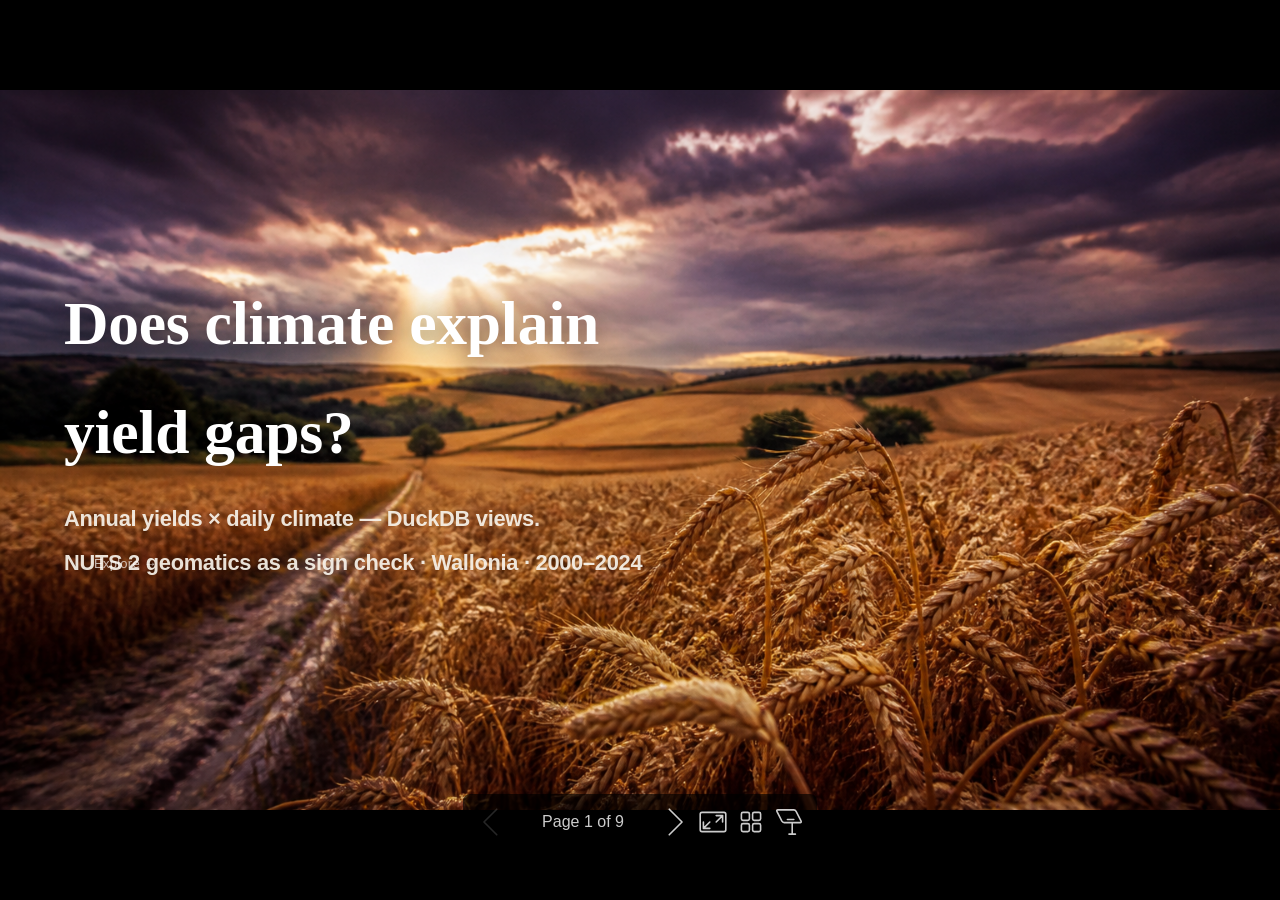
<file: docs/slides/presentation-technique-en.html>
<!DOCTYPE html><html lang="C"><head><title>Does climate explain</title><meta property="og:title" content="Does climate explain"><meta charset="UTF-8"><meta name="viewport" content="width=device-width,height=device-height,initial-scale=1.0"><meta name="apple-mobile-web-app-capable" content="yes"><meta http-equiv="X-UA-Compatible" content="ie=edge"><meta property="og:type" content="website"><meta name="twitter:card" content="summary"><style>@media screen{body[data-bespoke-view=""] .bespoke-marp-parent>.bespoke-marp-osc>button,body[data-bespoke-view=next] .bespoke-marp-parent>.bespoke-marp-osc>button,body[data-bespoke-view=overview] button.bespoke-marp-overview-close,body[data-bespoke-view=presenter] .bespoke-marp-presenter-container .bespoke-marp-presenter-info-container .bespoke-marp-presenter-info-page-area .bespoke-marp-presenter-info-page,body[data-bespoke-view=presenter] .bespoke-marp-presenter-container .bespoke-marp-presenter-info-container button,body[data-bespoke-view=presenter] .bespoke-marp-presenter-container .bespoke-marp-presenter-note-container button{appearance:none;background-color:initial;border:0;color:inherit;cursor:pointer;font-size:inherit;opacity:.8;outline:none;padding:0;transition:opacity .2s linear;-webkit-tap-highlight-color:transparent}body[data-bespoke-view=""] .bespoke-marp-parent>.bespoke-marp-osc>button:disabled,body[data-bespoke-view=next] .bespoke-marp-parent>.bespoke-marp-osc>button:disabled,body[data-bespoke-view=overview] button.bespoke-marp-overview-close:disabled,body[data-bespoke-view=presenter] .bespoke-marp-presenter-container .bespoke-marp-presenter-info-container .bespoke-marp-presenter-info-page-area .bespoke-marp-presenter-info-page:disabled,body[data-bespoke-view=presenter] .bespoke-marp-presenter-container .bespoke-marp-presenter-info-container button:disabled,body[data-bespoke-view=presenter] .bespoke-marp-presenter-container .bespoke-marp-presenter-note-container button:disabled{cursor:not-allowed;opacity:.15!important}body[data-bespoke-view=""] .bespoke-marp-parent>.bespoke-marp-osc>button:hover,body[data-bespoke-view=next] .bespoke-marp-parent>.bespoke-marp-osc>button:hover,body[data-bespoke-view=overview] button.bespoke-marp-overview-close:hover,body[data-bespoke-view=presenter] .bespoke-marp-presenter-container .bespoke-marp-presenter-info-container .bespoke-marp-presenter-info-page-area .bespoke-marp-presenter-info-page:hover,body[data-bespoke-view=presenter] .bespoke-marp-presenter-container .bespoke-marp-presenter-info-container button:hover,body[data-bespoke-view=presenter] .bespoke-marp-presenter-container .bespoke-marp-presenter-note-container button:hover{opacity:1}body[data-bespoke-view=""] .bespoke-marp-parent>.bespoke-marp-osc>button:hover:active,body[data-bespoke-view=next] .bespoke-marp-parent>.bespoke-marp-osc>button:hover:active,body[data-bespoke-view=overview] button.bespoke-marp-overview-close:hover:active,body[data-bespoke-view=presenter] .bespoke-marp-presenter-container .bespoke-marp-presenter-info-container .bespoke-marp-presenter-info-page-area .bespoke-marp-presenter-info-page:hover:active,body[data-bespoke-view=presenter] .bespoke-marp-presenter-container .bespoke-marp-presenter-info-container button:hover:active,body[data-bespoke-view=presenter] .bespoke-marp-presenter-container .bespoke-marp-presenter-note-container button:hover:active{opacity:.6}body[data-bespoke-view=""] .bespoke-marp-parent>.bespoke-marp-osc>button:hover:not(:disabled),body[data-bespoke-view=next] .bespoke-marp-parent>.bespoke-marp-osc>button:hover:not(:disabled),body[data-bespoke-view=overview] button.bespoke-marp-overview-close:hover:not(:disabled),body[data-bespoke-view=presenter] .bespoke-marp-presenter-container .bespoke-marp-presenter-info-container .bespoke-marp-presenter-info-page-area .bespoke-marp-presenter-info-page:hover:not(:disabled),body[data-bespoke-view=presenter] .bespoke-marp-presenter-container .bespoke-marp-presenter-info-container button:hover:not(:disabled),body[data-bespoke-view=presenter] .bespoke-marp-presenter-container .bespoke-marp-presenter-note-container button:hover:not(:disabled){transition:none}body[data-bespoke-view=""] .bespoke-marp-parent>.bespoke-marp-osc>button[data-bespoke-marp-osc=prev],body[data-bespoke-view=next] .bespoke-marp-parent>.bespoke-marp-osc>button[data-bespoke-marp-osc=prev],body[data-bespoke-view=presenter] .bespoke-marp-presenter-container .bespoke-marp-presenter-info-container button.bespoke-marp-presenter-info-page-prev{background:#0000 url("[data-uri]") no-repeat 50%;background-size:contain;overflow:hidden;text-indent:100%;white-space:nowrap}body[data-bespoke-view=""] .bespoke-marp-parent>.bespoke-marp-osc>button[data-bespoke-marp-osc=next],body[data-bespoke-view=next] .bespoke-marp-parent>.bespoke-marp-osc>button[data-bespoke-marp-osc=next],body[data-bespoke-view=presenter] .bespoke-marp-presenter-container .bespoke-marp-presenter-info-container button.bespoke-marp-presenter-info-page-next{background:#0000 url("[data-uri]") no-repeat 50%;background-size:contain;overflow:hidden;text-indent:100%;white-space:nowrap}:is(body[data-bespoke-view=""],body[data-bespoke-view=next]) .bespoke-marp-parent>.bespoke-marp-osc>button[data-bespoke-marp-osc=fullscreen]{background:#0000 url("[data-uri]") no-repeat 50%;background-size:contain;overflow:hidden;text-indent:100%;white-space:nowrap}:is(body[data-bespoke-view=""],body[data-bespoke-view=next]) .bespoke-marp-parent>.bespoke-marp-osc>button.exit[data-bespoke-marp-osc=fullscreen]{background-image:url("[data-uri]")}:is(body[data-bespoke-view=""],body[data-bespoke-view=next]) .bespoke-marp-parent>.bespoke-marp-osc>button[data-bespoke-marp-osc=presenter]{background:#0000 url("[data-uri]") no-repeat 50%;background-size:contain;overflow:hidden;text-indent:100%;white-space:nowrap}body[data-bespoke-view=overview] button.bespoke-marp-overview-close,body[data-bespoke-view=presenter] .bespoke-marp-presenter-container .bespoke-marp-presenter-note-container button.bespoke-marp-presenter-note-bigger{background:#0000 url("[data-uri]") no-repeat 50%;background-size:contain;overflow:hidden;text-indent:100%;white-space:nowrap}body[data-bespoke-view=presenter] .bespoke-marp-presenter-container .bespoke-marp-presenter-note-container button.bespoke-marp-presenter-note-smaller{background:#0000 url("[data-uri]") no-repeat 50%;background-size:contain;overflow:hidden;text-indent:100%;white-space:nowrap}:is(body[data-bespoke-view=""],body[data-bespoke-view=next]) .bespoke-marp-parent>.bespoke-marp-osc>button[data-bespoke-marp-osc=overview]{background:#0000 url("[data-uri]") no-repeat 50%;background-size:contain;overflow:hidden;text-indent:100%;white-space:nowrap}}@keyframes __bespoke_marp_transition_reduced_outgoing__{0%{opacity:1}to{opacity:0}}@keyframes __bespoke_marp_transition_reduced_incoming__{0%{mix-blend-mode:plus-lighter;opacity:0}to{mix-blend-mode:plus-lighter;opacity:1}}.bespoke-marp-note,.bespoke-marp-osc,.bespoke-progress-parent{display:none;transition:none}@media screen{::view-transition-group(*){animation-duration:var(--marp-bespoke-transition-animation-duration,.5s);animation-timing-function:ease}::view-transition-new(*),::view-transition-old(*){animation-delay:0s;animation-direction:var(--marp-bespoke-transition-animation-direction,normal);animation-duration:var(--marp-bespoke-transition-animation-duration,.5s);animation-fill-mode:both;animation-name:var(--marp-bespoke-transition-animation-name,var(--marp-bespoke-transition-animation-name-fallback,__bespoke_marp_transition_no_animation__));mix-blend-mode:normal}::view-transition-old(*){--marp-bespoke-transition-animation-name-fallback:__bespoke_marp_transition_reduced_outgoing__;animation-timing-function:ease}::view-transition-new(*){--marp-bespoke-transition-animation-name-fallback:__bespoke_marp_transition_reduced_incoming__;animation-timing-function:ease}::view-transition-new(root),::view-transition-old(root){animation-timing-function:linear}::view-transition-new(__bespoke_marp_transition_osc__),::view-transition-old(__bespoke_marp_transition_osc__){animation-duration:0s!important;animation-name:__bespoke_marp_transition_osc__!important}::view-transition-new(__bespoke_marp_transition_osc__){opacity:0!important}.bespoke-marp-transition-warming-up::view-transition-group(*),.bespoke-marp-transition-warming-up::view-transition-new(*),.bespoke-marp-transition-warming-up::view-transition-old(*){animation-play-state:paused!important}body,html{height:100%;margin:0}body{background:#000;overflow:hidden}svg.bespoke-marp-slide{content-visibility:hidden;interactivity:inert;opacity:0;pointer-events:none;z-index:-1}svg.bespoke-marp-slide:not(.bespoke-marp-active) *{view-transition-name:none!important}svg.bespoke-marp-slide.bespoke-marp-active{content-visibility:visible;interactivity:auto;opacity:1;pointer-events:auto;z-index:0}svg.bespoke-marp-slide.bespoke-marp-active.bespoke-marp-active-ready *{animation-name:__bespoke_marp__!important}@supports not (content-visibility:hidden){svg.bespoke-marp-slide[data-bespoke-marp-load=hideable]{display:none}svg.bespoke-marp-slide[data-bespoke-marp-load=hideable].bespoke-marp-active{display:block}}}@media screen and (prefers-reduced-motion:reduce){svg.bespoke-marp-slide *{view-transition-name:none!important}}@media screen{[data-bespoke-marp-fragment=inactive]{visibility:hidden}:is(body[data-bespoke-view=""],body[data-bespoke-view=next]) .bespoke-marp-parent{inset:0;position:absolute}:is(body[data-bespoke-view=""],body[data-bespoke-view=next]) .bespoke-marp-parent>.bespoke-marp-osc{background:#000000a6;border-radius:7px;bottom:50px;color:#fff;contain:paint;display:block;font-family:Helvetica,Arial,sans-serif;font-size:16px;left:50%;line-height:0;opacity:1;padding:12px;position:absolute;touch-action:manipulation;transform:translateX(-50%);transition:opacity .2s linear;-webkit-user-select:none;user-select:none;view-transition-name:__bespoke_marp_transition_osc__;white-space:nowrap;will-change:transform;z-index:1}:is(body[data-bespoke-view=""],body[data-bespoke-view=next]) .bespoke-marp-parent>.bespoke-marp-osc>:where(*){margin-left:6px}:is(body[data-bespoke-view=""],body[data-bespoke-view=next]) .bespoke-marp-parent>.bespoke-marp-osc>:where(*):where(:first-child){margin-left:0}:is(body[data-bespoke-view=""],body[data-bespoke-view=next]) .bespoke-marp-parent>.bespoke-marp-osc>span{opacity:.8}:is(body[data-bespoke-view=""],body[data-bespoke-view=next]) .bespoke-marp-parent>.bespoke-marp-osc>span[data-bespoke-marp-osc=page]{display:inline-block;min-width:140px;text-align:center}:is(body[data-bespoke-view=""],body[data-bespoke-view=next]) .bespoke-marp-parent>.bespoke-marp-osc>button[data-bespoke-marp-osc=fullscreen],:is(body[data-bespoke-view=""],body[data-bespoke-view=next]) .bespoke-marp-parent>.bespoke-marp-osc>button[data-bespoke-marp-osc=next],:is(body[data-bespoke-view=""],body[data-bespoke-view=next]) .bespoke-marp-parent>.bespoke-marp-osc>button[data-bespoke-marp-osc=overview],:is(body[data-bespoke-view=""],body[data-bespoke-view=next]) .bespoke-marp-parent>.bespoke-marp-osc>button[data-bespoke-marp-osc=presenter],:is(body[data-bespoke-view=""],body[data-bespoke-view=next]) .bespoke-marp-parent>.bespoke-marp-osc>button[data-bespoke-marp-osc=prev]{height:32px;line-height:32px;width:32px}:is(body[data-bespoke-view=""],body[data-bespoke-view=next]) .bespoke-marp-parent.bespoke-marp-inactive{cursor:none}:is(body[data-bespoke-view=""],body[data-bespoke-view=next]) .bespoke-marp-parent.bespoke-marp-inactive>.bespoke-marp-osc{opacity:0;pointer-events:none}:is(body[data-bespoke-view=""],body[data-bespoke-view=next]) svg.bespoke-marp-slide{height:100%;left:0;position:absolute;top:0;width:100%}body[data-bespoke-view=""] .bespoke-progress-parent{background:#222;display:flex;height:5px;width:100%}body[data-bespoke-view=""] .bespoke-progress-parent+:where(.bespoke-marp-parent){top:5px}body[data-bespoke-view=""] .bespoke-progress-parent .bespoke-progress-bar{background:#0288d1;flex:0 0 0;transition:flex-basis .2s cubic-bezier(0,1,1,1)}body[data-bespoke-view=next]{background:#0000}body[data-bespoke-view=presenter]{background:#161616}body[data-bespoke-view=presenter] .bespoke-marp-presenter-container{display:grid;font-family:Helvetica,Arial,sans-serif;grid-template:"current dragbar next" minmax(140px,1fr) "current dragbar note" 2fr "info    dragbar note" 3em;grid-template-columns:minmax(3px,var(--bespoke-marp-presenter-split-ratio,66%)) 0 minmax(3px,1fr);height:100%;left:0;position:absolute;top:0;width:100%}body[data-bespoke-view=presenter] .bespoke-marp-presenter-container :where(.bespoke-marp-parent){grid-area:current;overflow:hidden;position:relative}body[data-bespoke-view=presenter] .bespoke-marp-presenter-container :where(.bespoke-marp-parent) :where(svg.bespoke-marp-slide){height:calc(100% - 40px);left:20px;pointer-events:none;position:absolute;top:20px;-webkit-user-select:none;user-select:none;width:calc(100% - 40px)}body[data-bespoke-view=presenter] .bespoke-marp-presenter-container :where(.bespoke-marp-parent) :where(svg.bespoke-marp-slide).bespoke-marp-active{filter:drop-shadow(0 3px 10px rgba(0,0,0,.5))}body[data-bespoke-view=presenter] .bespoke-marp-presenter-container .bespoke-marp-presenter-dragbar-container{background:#0288d1;cursor:col-resize;grid-area:dragbar;margin-left:-3px;opacity:0;position:relative;transition:opacity .4s linear .1s;width:6px;z-index:10}body[data-bespoke-view=presenter] .bespoke-marp-presenter-container .bespoke-marp-presenter-dragbar-container:hover{opacity:1}body[data-bespoke-view=presenter] .bespoke-marp-presenter-container .bespoke-marp-presenter-dragbar-container.active{opacity:1;transition-delay:0s}body[data-bespoke-view=presenter] .bespoke-marp-presenter-container .bespoke-marp-presenter-next-container{background:#222;cursor:pointer;display:none;grid-area:next;overflow:hidden;position:relative}body[data-bespoke-view=presenter] .bespoke-marp-presenter-container .bespoke-marp-presenter-next-container.active{display:block}body[data-bespoke-view=presenter] .bespoke-marp-presenter-container .bespoke-marp-presenter-next-container iframe.bespoke-marp-presenter-next{background:#0000;border:0;display:block;filter:drop-shadow(0 3px 10px rgba(0,0,0,.5));height:calc(100% - 40px);left:20px;pointer-events:none;position:absolute;interactivity:inert;top:20px;-webkit-user-select:none;user-select:none;width:calc(100% - 40px)}body[data-bespoke-view=presenter] .bespoke-marp-presenter-container .bespoke-marp-presenter-note-container{background:#222;color:#eee;grid-area:note;position:relative;z-index:1}body[data-bespoke-view=presenter] .bespoke-marp-presenter-container .bespoke-marp-presenter-note-container button{height:1.5em;line-height:1.5em;width:1.5em}body[data-bespoke-view=presenter] .bespoke-marp-presenter-container .bespoke-marp-presenter-note-container .bespoke-marp-presenter-note-wrapper{display:block;inset:0;position:absolute}body[data-bespoke-view=presenter] .bespoke-marp-presenter-container .bespoke-marp-presenter-note-container .bespoke-marp-presenter-note-buttons{background:#000000a6;border-radius:4px;bottom:0;display:flex;gap:4px;margin:12px;opacity:0;padding:6px;pointer-events:none;position:absolute;right:0;transition:opacity .2s linear}body[data-bespoke-view=presenter] .bespoke-marp-presenter-container .bespoke-marp-presenter-note-container .bespoke-marp-presenter-note-buttons:focus-within,body[data-bespoke-view=presenter] .bespoke-marp-presenter-container .bespoke-marp-presenter-note-container .bespoke-marp-presenter-note-wrapper:focus-within+.bespoke-marp-presenter-note-buttons,body[data-bespoke-view=presenter] .bespoke-marp-presenter-container .bespoke-marp-presenter-note-container:hover .bespoke-marp-presenter-note-buttons{opacity:1;pointer-events:auto}body[data-bespoke-view=presenter] .bespoke-marp-presenter-container .bespoke-marp-presenter-note-container .bespoke-marp-note{box-sizing:border-box;font-size:calc(1.1em*var(--bespoke-marp-note-font-scale, 1));height:calc(100% - 40px);margin:20px;overflow:auto;padding-right:3px;white-space:pre-wrap;width:calc(100% - 40px);word-wrap:break-word;scrollbar-color:#eeeeee80 #0000;scrollbar-width:thin}body[data-bespoke-view=presenter] .bespoke-marp-presenter-container .bespoke-marp-presenter-note-container .bespoke-marp-note::-webkit-scrollbar{width:6px}body[data-bespoke-view=presenter] .bespoke-marp-presenter-container .bespoke-marp-presenter-note-container .bespoke-marp-note::-webkit-scrollbar-track{background:#0000}body[data-bespoke-view=presenter] .bespoke-marp-presenter-container .bespoke-marp-presenter-note-container .bespoke-marp-note::-webkit-scrollbar-thumb{background:#eeeeee80;border-radius:6px}body[data-bespoke-view=presenter] .bespoke-marp-presenter-container .bespoke-marp-presenter-note-container .bespoke-marp-note:empty{pointer-events:none}body[data-bespoke-view=presenter] .bespoke-marp-presenter-container .bespoke-marp-presenter-note-container .bespoke-marp-note.active{display:block}body[data-bespoke-view=presenter] .bespoke-marp-presenter-container .bespoke-marp-presenter-note-container .bespoke-marp-note p:first-child{margin-top:0}body[data-bespoke-view=presenter] .bespoke-marp-presenter-container .bespoke-marp-presenter-note-container .bespoke-marp-note p:last-child{margin-bottom:0}body[data-bespoke-view=presenter] .bespoke-marp-presenter-container .bespoke-marp-presenter-info-container{align-items:center;box-sizing:border-box;color:#eee;display:flex;flex-wrap:nowrap;grid-area:info;justify-content:center;overflow:hidden;padding:0 10px}body[data-bespoke-view=presenter] .bespoke-marp-presenter-container .bespoke-marp-presenter-info-container :is(.bespoke-marp-presenter-info-page-area,.bespoke-marp-presenter-info-time,.bespoke-marp-presenter-info-timer){box-sizing:border-box;display:block;padding:0 10px;white-space:nowrap;width:100%}body[data-bespoke-view=presenter] .bespoke-marp-presenter-container .bespoke-marp-presenter-info-container button{height:1.5em;line-height:1.5em;width:1.5em}body[data-bespoke-view=presenter] .bespoke-marp-presenter-container .bespoke-marp-presenter-info-container .bespoke-marp-presenter-info-page-area{order:2;text-align:center}body[data-bespoke-view=presenter] .bespoke-marp-presenter-container .bespoke-marp-presenter-info-container .bespoke-marp-presenter-info-page-area .bespoke-marp-presenter-info-page{display:inline-block;min-width:120px;text-align:center}body[data-bespoke-view=presenter] .bespoke-marp-presenter-container .bespoke-marp-presenter-info-container .bespoke-marp-presenter-info-time{color:#999;order:1;text-align:left}body[data-bespoke-view=presenter] .bespoke-marp-presenter-container .bespoke-marp-presenter-info-container .bespoke-marp-presenter-info-timer{color:#999;order:3;text-align:right}body[data-bespoke-view=presenter] .bespoke-marp-presenter-container .bespoke-marp-presenter-info-container .bespoke-marp-presenter-info-timer:hover{cursor:pointer}body[data-bespoke-view=overview]{background:#161616;overflow:auto}body[data-bespoke-view=overview] [data-bespoke-marp-fragment=inactive]{visibility:visible}body[data-bespoke-view=overview] .bespoke-marp-overview-header{backdrop-filter:blur(4px);background:#222222d9;box-shadow:0 3px 10px #00000080;box-sizing:border-box;display:flex;height:48px;inset:0 0 auto;justify-content:flex-end;padding:10px;position:fixed;z-index:1}body[data-bespoke-view=overview] button.bespoke-marp-overview-close{height:28px;line-height:28px;transform:rotate(45deg);width:28px}body[data-bespoke-view=overview] .bespoke-marp-parent{display:grid;gap:40px;grid-template-columns:repeat(auto-fit,minmax(0,240px));justify-content:space-around;padding:30px}body[data-bespoke-view=overview] .bespoke-marp-parent svg.bespoke-marp-slide{--bov-selected:#0000;--bov-focus:#161616;--bov-focus-outline:#0000;background-image:conic-gradient(#161616 0 0),conic-gradient(var(--bov-focus) 0 0),conic-gradient(var(--bov-focus-outline) 0 0),conic-gradient(var(--bov-selected) 0 0);background-position:5px 5px,3px 3px,2px 2px,0 0;background-repeat:no-repeat;background-size:calc(100% - 10px) calc(100% - 10px),calc(100% - 6px) calc(100% - 6px),calc(100% - 4px) calc(100% - 4px),100% 100%;content-visibility:visible;cursor:pointer;filter:drop-shadow(0 3px 10px rgba(0,0,0,.5));margin:-6px;padding:6px;interactivity:auto;opacity:1;outline:0;pointer-events:auto;scroll-margin-block:30px;width:100%;z-index:0}body[data-bespoke-view=overview] .bespoke-marp-parent svg.bespoke-marp-slide *,body[data-bespoke-view=overview] .bespoke-marp-parent svg.bespoke-marp-slide.bespoke-marp-active *{pointer-events:none;interactivity:inert}body[data-bespoke-view=overview] .bespoke-marp-parent :is(svg.bespoke-marp-slide:active,svg.bespoke-marp-slide:focus-visible,svg.bespoke-marp-slide:hover){--bov-focus-outline:#161616}body[data-bespoke-view=overview] .bespoke-marp-parent svg.bespoke-marp-slide:focus-visible,body[data-bespoke-view=overview] .bespoke-marp-parent svg.bespoke-marp-slide:hover{--bov-focus:#999}body[data-bespoke-view=overview] .bespoke-marp-parent svg.bespoke-marp-slide:active{--bov-focus:#eee}body[data-bespoke-view=overview] .bespoke-marp-parent svg.bespoke-marp-slide.bespoke-marp-active{--bov-selected:#0288d1}body[data-bespoke-view=overview]:has(.bespoke-marp-overview-header) .bespoke-marp-parent{padding-top:78px}body[data-bespoke-view=overview]:has(.bespoke-marp-overview-header) .bespoke-marp-parent svg.bespoke-marp-slide{scroll-margin-top:78px}.bespoke-marp-overview{background:#000000a6;inset:0;opacity:0;pointer-events:none;position:fixed;transition:opacity .1s ease;z-index:10}.bespoke-marp-overview iframe{background:#222;border:0;display:block;height:100%;left:0;position:absolute;top:0;width:100%}.bespoke-marp-overview[data-open="1"]{opacity:1;pointer-events:auto}}@media print{.bespoke-marp-overview,.bespoke-marp-presenter-info-container,.bespoke-marp-presenter-next-container,.bespoke-marp-presenter-note-container{display:none}}</style><style>div#\:\$p > svg > foreignObject > section{width:1280px;height:720px;box-sizing:border-box;overflow:hidden;position:relative;scroll-snap-align:center center;-webkit-text-size-adjust:100%;text-size-adjust:100%}div#\:\$p > svg > foreignObject > section::after{bottom:0;content:attr(data-marpit-pagination);padding:inherit;pointer-events:none;position:absolute;right:0}div#\:\$p > svg > foreignObject > section:not([data-marpit-pagination])::after{display:none}div#\:\$p > svg > foreignObject > section :where(:is(h1, marp-h1)){font-size:2em;margin-block:0.67em}div#\:\$p > svg > foreignObject > section section:where(:is(h1, marp-h1)){--marpit-root-font-size: 2em}div#\:\$p > svg > foreignObject > section video::-webkit-media-controls{will-change:transform}@page {size:1280px 720px;margin:0}@media print{html, body{background-color:#fff;margin:0;page-break-inside:avoid;break-inside:avoid-page}div#\:\$p > svg > foreignObject > section{page-break-before:always;break-before:page}div#\:\$p > svg > foreignObject > section, div#\:\$p > svg > foreignObject > section *{-webkit-print-color-adjust:exact!important;animation-delay:0s!important;animation-duration:0s!important;color-adjust:exact!important;print-color-adjust:exact!important;transition:none!important}div#\:\$p > svg[data-marpit-svg]{display:block;height:100vh;width:100vw}}div#\:\$p > svg > foreignObject > section{--fgColor-danger:light-dark(#d1242f, #f85149);--bgColor-attention-muted:light-dark(#fff8c5, #bb800926);--bgColor-muted:light-dark(#f6f8fa, #151b23);--bgColor-neutral-muted:light-dark(#818b981f, #656c7633);--borderColor-accent-emphasis:light-dark(#0969da, #1f6feb);--borderColor-attention-emphasis:light-dark(#9a6700, #9e6a03);--borderColor-danger-emphasis:light-dark(#cf222e, #da3633);--borderColor-default:light-dark(#d1d9e0, #3d444d);--borderColor-done-emphasis:light-dark(#8250df, #8957e5);--borderColor-success-emphasis:light-dark(#1a7f37, #238636);--color-prettylights-syntax-brackethighlighter-angle:light-dark(#59636e, #9198a1);--color-prettylights-syntax-brackethighlighter-unmatched:light-dark(#82071e, #f85149);--color-prettylights-syntax-carriage-return-bg:light-dark(#cf222e, #b62324);--color-prettylights-syntax-carriage-return-text:light-dark(#f6f8fa, #f0f6fc);--color-prettylights-syntax-comment:light-dark(#59636e, #9198a1);--color-prettylights-syntax-constant:light-dark(#0550ae, #79c0ff);--color-prettylights-syntax-constant-other-reference-link:light-dark(#0a3069, #a5d6ff);--color-prettylights-syntax-entity:light-dark(#6639ba, #d2a8ff);--color-prettylights-syntax-entity-tag:light-dark(#0550ae, #7ee787);--color-prettylights-syntax-invalid-illegal-text:light-dark(var(--fgColor-danger), var(--fgColor-danger));--color-prettylights-syntax-keyword:light-dark(#cf222e, #ff7b72);--color-prettylights-syntax-markup-changed-bg:light-dark(#ffd8b5, #5a1e02);--color-prettylights-syntax-markup-changed-text:light-dark(#953800, #ffdfb6);--color-prettylights-syntax-markup-deleted-bg:light-dark(#ffebe9, #67060c);--color-prettylights-syntax-markup-deleted-text:light-dark(#82071e, #ffdcd7);--color-prettylights-syntax-markup-heading:light-dark(#0550ae, #1f6feb);--color-prettylights-syntax-markup-ignored-bg:light-dark(#0550ae, #1158c7);--color-prettylights-syntax-markup-ignored-text:light-dark(#d1d9e0, #f0f6fc);--color-prettylights-syntax-markup-inserted-bg:light-dark(#dafbe1, #033a16);--color-prettylights-syntax-markup-inserted-text:light-dark(#116329, #aff5b4);--color-prettylights-syntax-markup-list:light-dark(#3b2300, #f2cc60);--color-prettylights-syntax-meta-diff-range:light-dark(#8250df, #d2a8ff);--color-prettylights-syntax-string:light-dark(#0a3069, #a5d6ff);--color-prettylights-syntax-string-regexp:light-dark(#116329, #7ee787);--color-prettylights-syntax-sublimelinter-gutter-mark:light-dark(#818b98, #3d444d);--color-prettylights-syntax-variable:light-dark(#953800, #ffa657);--fgColor-accent:light-dark(#0969da, #4493f8);--fgColor-attention:light-dark(#9a6700, #d29922);--fgColor-done:light-dark(#8250df, #ab7df8);--fgColor-muted:light-dark(#59636e, #9198a1);--fgColor-success:light-dark(#1a7f37, #3fb950);--bgColor-default:light-dark(#fff, #0d1117);--borderColor-muted:light-dark(#d1d9e0b3, #3d444db3);--color-prettylights-syntax-invalid-illegal-bg:light-dark(var(--bgColor-danger-muted), var(--bgColor-danger-muted));--color-prettylights-syntax-markup-bold:light-dark(#1f2328, #f0f6fc);--color-prettylights-syntax-markup-italic:light-dark(#1f2328, #f0f6fc);--color-prettylights-syntax-storage-modifier-import:light-dark(#1f2328, #f0f6fc);--fgColor-default:light-dark(#1f2328, #f0f6fc);--focus-outlineColor:light-dark(var(--borderColor-accent-emphasis), var(--borderColor-accent-emphasis));--borderColor-neutral-muted:light-dark(var(--borderColor-muted), var(--borderColor-muted));--base-size-16:calc(var(--marpit-root-font-size, 1rem) * 1);--base-size-24:calc(var(--marpit-root-font-size, 1rem) * 1.5);--base-size-4:calc(var(--marpit-root-font-size, 1rem) * 0.25);--base-size-40:calc(var(--marpit-root-font-size, 1rem) * 2.5);--base-size-8:calc(var(--marpit-root-font-size, 1rem) * 0.5);--base-text-weight-medium:500;--base-text-weight-normal:400;--base-text-weight-semibold:600;--fontStack-monospace:ui-monospace, SFMono-Regular, SF Mono, Menlo, Consolas, Liberation Mono, monospace;--fontStack-sansSerif:-apple-system, BlinkMacSystemFont, "Segoe UI", "Noto Sans", Helvetica, Arial, sans-serif, "Apple Color Emoji", "Segoe UI Emoji";}/*!
 * Marp default theme.
 *
 * @theme default
 * @author Yuki Hattori
 *
 * @auto-scaling true
 * @size 16:9 1280px 720px
 * @size 4:3 960px 720px
 */div#\:\$p > svg > foreignObject > section [data-theme=light],div#\:\$p > svg > foreignObject > section{color-scheme:light}div#\:\$p > svg > foreignObject > section [data-theme=dark],div#\:\$p > svg > foreignObject > section:where(.invert){color-scheme:dark}div#\:\$p > svg > foreignObject > section{-ms-text-size-adjust:100%;-webkit-text-size-adjust:100%;margin:0;font-weight:var(--base-text-weight-normal, 400);color:var(--fgColor-default);background-color:var(--bgColor-default);font-family:var(--fontStack-sansSerif, -apple-system, BlinkMacSystemFont, "Segoe UI", "Noto Sans", Helvetica, Arial, sans-serif, "Apple Color Emoji", "Segoe UI Emoji");font-size:16px;line-height:1.5;word-wrap:break-word}div#\:\$p > svg > foreignObject > section{--marpit-root-font-size:16px}div#\:\$p > svg > foreignObject > section a{text-decoration:underline;text-underline-offset:calc(var(--marpit-root-font-size, 1rem) * .2)}div#\:\$p > svg > foreignObject > section :is(h1, marp-h1):hover .anchor .octicon-link:before,div#\:\$p > svg > foreignObject > section :is(h2, marp-h2):hover .anchor .octicon-link:before,div#\:\$p > svg > foreignObject > section :is(h3, marp-h3):hover .anchor .octicon-link:before,div#\:\$p > svg > foreignObject > section :is(h4, marp-h4):hover .anchor .octicon-link:before,div#\:\$p > svg > foreignObject > section :is(h5, marp-h5):hover .anchor .octicon-link:before,div#\:\$p > svg > foreignObject > section :is(h6, marp-h6):hover .anchor .octicon-link:before{width:16px;height:16px;content:" ";display:inline-block;background-color:currentColor;-webkit-mask-image:url('data:image/svg+xml;charset=utf-8,<svg xmlns="http://www.w3.org/2000/svg" aria-hidden="true" viewBox="0 0 16 16"><path fill-rule="evenodd" d="M7.775 3.275a.75.75 0 0 0 1.06 1.06l1.25-1.25a2 2 0 1 1 2.83 2.83l-2.5 2.5a2 2 0 0 1-2.83 0 .75.75 0 0 0-1.06 1.06 3.5 3.5 0 0 0 4.95 0l2.5-2.5a3.5 3.5 0 0 0-4.95-4.95zm-4.69 9.64a2 2 0 0 1 0-2.83l2.5-2.5a2 2 0 0 1 2.83 0 .75.75 0 0 0 1.06-1.06 3.5 3.5 0 0 0-4.95 0l-2.5 2.5a3.5 3.5 0 0 0 4.95 4.95l1.25-1.25a.75.75 0 0 0-1.06-1.06l-1.25 1.25a2 2 0 0 1-2.83 0"/></svg>');mask-image:url('data:image/svg+xml;charset=utf-8,<svg xmlns="http://www.w3.org/2000/svg" aria-hidden="true" viewBox="0 0 16 16"><path fill-rule="evenodd" d="M7.775 3.275a.75.75 0 0 0 1.06 1.06l1.25-1.25a2 2 0 1 1 2.83 2.83l-2.5 2.5a2 2 0 0 1-2.83 0 .75.75 0 0 0-1.06 1.06 3.5 3.5 0 0 0 4.95 0l2.5-2.5a3.5 3.5 0 0 0-4.95-4.95zm-4.69 9.64a2 2 0 0 1 0-2.83l2.5-2.5a2 2 0 0 1 2.83 0 .75.75 0 0 0 1.06-1.06 3.5 3.5 0 0 0-4.95 0l-2.5 2.5a3.5 3.5 0 0 0 4.95 4.95l1.25-1.25a.75.75 0 0 0-1.06-1.06l-1.25 1.25a2 2 0 0 1-2.83 0"/></svg>')}div#\:\$p > svg > foreignObject > section details,div#\:\$p > svg > foreignObject > section figcaption,div#\:\$p > svg > foreignObject > section figure{display:block}div#\:\$p > svg > foreignObject > section summary{display:list-item}div#\:\$p > svg > foreignObject > section [hidden]{display:none!important}div#\:\$p > svg > foreignObject > section a{background-color:transparent;color:var(--fgColor-accent);text-decoration:none}div#\:\$p > svg > foreignObject > section abbr[title]{border-bottom:none;-webkit-text-decoration:underline dotted;text-decoration:underline dotted}div#\:\$p > svg > foreignObject > section b,div#\:\$p > svg > foreignObject > section strong{font-weight:var(--base-text-weight-semibold, 600)}div#\:\$p > svg > foreignObject > section dfn{font-style:italic}div#\:\$p > svg > foreignObject > section :is(h1, marp-h1){margin:.67em 0;font-weight:var(--base-text-weight-semibold, 600);padding-bottom:.3em;font-size:2em;border-bottom:1px solid var(--borderColor-muted)}div#\:\$p > svg > foreignObject > section mark{background-color:var(--bgColor-attention-muted);color:var(--fgColor-default)}div#\:\$p > svg > foreignObject > section small{font-size:90%}div#\:\$p > svg > foreignObject > section sub,div#\:\$p > svg > foreignObject > section sup{font-size:75%;line-height:0;position:relative;vertical-align:baseline}div#\:\$p > svg > foreignObject > section sub{bottom:-.25em}div#\:\$p > svg > foreignObject > section sup{top:-.5em}div#\:\$p > svg > foreignObject > section img{border-style:none;max-width:100%;box-sizing:content-box}div#\:\$p > svg > foreignObject > section code,div#\:\$p > svg > foreignObject > section kbd,div#\:\$p > svg > foreignObject > section :is(pre, marp-pre),div#\:\$p > svg > foreignObject > section samp{font-family:monospace;font-size:1em}div#\:\$p > svg > foreignObject > section figure{margin:1em var(--base-size-40)}div#\:\$p > svg > foreignObject > section hr{box-sizing:content-box;overflow:hidden;background:transparent;height:.25em;padding:0;margin:var(--base-size-24) 0;background-color:var(--borderColor-default);border:0}div#\:\$p > svg > foreignObject > section input{font:inherit;margin:0;overflow:visible;font-family:inherit;font-size:inherit;line-height:inherit}div#\:\$p > svg > foreignObject > section [type=button],div#\:\$p > svg > foreignObject > section [type=reset],div#\:\$p > svg > foreignObject > section [type=submit]{-webkit-appearance:button;-moz-appearance:button;appearance:button}div#\:\$p > svg > foreignObject > section [type=checkbox],div#\:\$p > svg > foreignObject > section [type=radio]{box-sizing:border-box;padding:0}div#\:\$p > svg > foreignObject > section [type=number]::-webkit-inner-spin-button,div#\:\$p > svg > foreignObject > section [type=number]::-webkit-outer-spin-button{height:auto}div#\:\$p > svg > foreignObject > section [type=search]::-webkit-search-cancel-button,div#\:\$p > svg > foreignObject > section [type=search]::-webkit-search-decoration{-webkit-appearance:none;appearance:none}div#\:\$p > svg > foreignObject > section ::-webkit-input-placeholder{color:inherit;opacity:.54}div#\:\$p > svg > foreignObject > section ::-webkit-file-upload-button{-webkit-appearance:button;appearance:button;font:inherit}div#\:\$p > svg > foreignObject > section a:hover{text-decoration:underline}div#\:\$p > svg > foreignObject > section ::-moz-placeholder{color:var(--fgColor-muted);opacity:1}div#\:\$p > svg > foreignObject > section ::placeholder{color:var(--fgColor-muted);opacity:1}div#\:\$p > svg > foreignObject > section hr:after,div#\:\$p > svg > foreignObject > section hr:before{display:table;content:""}div#\:\$p > svg > foreignObject > section hr:after{clear:both}div#\:\$p > svg > foreignObject > section table{border-spacing:0;border-collapse:collapse;display:block;width:-moz-max-content;width:max-content;max-width:100%;overflow:auto;font-variant:tabular-nums}div#\:\$p > svg > foreignObject > section td,div#\:\$p > svg > foreignObject > section th{padding:0}div#\:\$p > svg > foreignObject > section details summary{cursor:pointer}div#\:\$p > svg > foreignObject > section [role=button]:focus,div#\:\$p > svg > foreignObject > section a:focus,div#\:\$p > svg > foreignObject > section input[type=checkbox]:focus,div#\:\$p > svg > foreignObject > section input[type=radio]:focus{outline:2px solid var(--focus-outlineColor);outline-offset:-2px;box-shadow:none}div#\:\$p > svg > foreignObject > section [role=button]:focus:not(:focus-visible),div#\:\$p > svg > foreignObject > section a:focus:not(:focus-visible),div#\:\$p > svg > foreignObject > section input[type=checkbox]:focus:not(:focus-visible),div#\:\$p > svg > foreignObject > section input[type=radio]:focus:not(:focus-visible){outline:1px solid transparent}div#\:\$p > svg > foreignObject > section [role=button]:focus-visible,div#\:\$p > svg > foreignObject > section a:focus-visible,div#\:\$p > svg > foreignObject > section input[type=checkbox]:focus-visible,div#\:\$p > svg > foreignObject > section input[type=radio]:focus-visible{outline:2px solid var(--focus-outlineColor);outline-offset:-2px;box-shadow:none}div#\:\$p > svg > foreignObject > section a:not([class]):focus,div#\:\$p > svg > foreignObject > section a:not([class]):focus-visible,div#\:\$p > svg > foreignObject > section input[type=checkbox]:focus,div#\:\$p > svg > foreignObject > section input[type=checkbox]:focus-visible,div#\:\$p > svg > foreignObject > section input[type=radio]:focus,div#\:\$p > svg > foreignObject > section input[type=radio]:focus-visible{outline-offset:0}div#\:\$p > svg > foreignObject > section kbd{display:inline-block;padding:var(--base-size-4);font:11px var(--fontStack-monospace, ui-monospace, SFMono-Regular, SF Mono, Menlo, Consolas, Liberation Mono, monospace);line-height:10px;color:var(--fgColor-default);vertical-align:middle;background-color:var(--bgColor-muted);border-bottom-color:var(--borderColor-neutral-muted);border:1px solid var(--borderColor-neutral-muted);border-radius:6px;box-shadow:inset 0 -1px 0 var(--borderColor-neutral-muted)}div#\:\$p > svg > foreignObject > section :is(h1, marp-h1),div#\:\$p > svg > foreignObject > section :is(h2, marp-h2),div#\:\$p > svg > foreignObject > section :is(h3, marp-h3),div#\:\$p > svg > foreignObject > section :is(h4, marp-h4),div#\:\$p > svg > foreignObject > section :is(h5, marp-h5),div#\:\$p > svg > foreignObject > section :is(h6, marp-h6){margin-top:var(--base-size-24);margin-bottom:var(--base-size-16);font-weight:var(--base-text-weight-semibold, 600);line-height:1.25}div#\:\$p > svg > foreignObject > section :is(h2, marp-h2){padding-bottom:.3em;font-size:1.5em;border-bottom:1px solid var(--borderColor-muted)}div#\:\$p > svg > foreignObject > section :is(h2, marp-h2),div#\:\$p > svg > foreignObject > section :is(h3, marp-h3){font-weight:var(--base-text-weight-semibold, 600)}div#\:\$p > svg > foreignObject > section :is(h3, marp-h3){font-size:1.25em}div#\:\$p > svg > foreignObject > section :is(h4, marp-h4){font-size:1em}div#\:\$p > svg > foreignObject > section :is(h4, marp-h4),div#\:\$p > svg > foreignObject > section :is(h5, marp-h5){font-weight:var(--base-text-weight-semibold, 600)}div#\:\$p > svg > foreignObject > section :is(h5, marp-h5){font-size:.875em}div#\:\$p > svg > foreignObject > section :is(h6, marp-h6){font-weight:var(--base-text-weight-semibold, 600);font-size:.85em;color:var(--fgColor-muted)}div#\:\$p > svg > foreignObject > section p{margin-top:0;margin-bottom:10px}div#\:\$p > svg > foreignObject > section blockquote{margin:0;padding:0 1em;color:var(--fgColor-muted);border-left:.25em solid var(--borderColor-default)}div#\:\$p > svg > foreignObject > section ol,div#\:\$p > svg > foreignObject > section ul{margin-top:0;margin-bottom:0;padding-left:2em}div#\:\$p > svg > foreignObject > section ol ol,div#\:\$p > svg > foreignObject > section ul ol{list-style-type:lower-roman}div#\:\$p > svg > foreignObject > section ol ol ol,div#\:\$p > svg > foreignObject > section ol ul ol,div#\:\$p > svg > foreignObject > section ul ol ol,div#\:\$p > svg > foreignObject > section ul ul ol{list-style-type:lower-alpha}div#\:\$p > svg > foreignObject > section dd{margin-left:0}div#\:\$p > svg > foreignObject > section code,div#\:\$p > svg > foreignObject > section :is(pre, marp-pre),div#\:\$p > svg > foreignObject > section samp,div#\:\$p > svg > foreignObject > section tt{font-family:var(--fontStack-monospace, ui-monospace, SFMono-Regular, SF Mono, Menlo, Consolas, Liberation Mono, monospace);font-size:12px}div#\:\$p > svg > foreignObject > section :is(pre, marp-pre){margin-top:0;margin-bottom:0;word-wrap:normal}div#\:\$p > svg > foreignObject > section .octicon{display:inline-block;overflow:visible!important;vertical-align:text-bottom;fill:currentColor}div#\:\$p > svg > foreignObject > section input::-webkit-inner-spin-button,div#\:\$p > svg > foreignObject > section input::-webkit-outer-spin-button{margin:0;-webkit-appearance:none;appearance:none}div#\:\$p > svg > foreignObject > section .mr-2{margin-right:var(--base-size-8, 8px)!important}div#\:\$p > svg > foreignObject > section:after,div#\:\$p > svg > foreignObject > section:before{display:table}div#\:\$p > svg > foreignObject > section:after{clear:both}div#\:\$p > svg > foreignObject > section>:first-child{margin-top:0!important}div#\:\$p > svg > foreignObject > section>:last-child{margin-bottom:0!important}div#\:\$p > svg > foreignObject > section a:not([href]){color:inherit;text-decoration:none}div#\:\$p > svg > foreignObject > section .absent{color:var(--fgColor-danger)}div#\:\$p > svg > foreignObject > section .anchor{float:left;padding-right:var(--base-size-4);margin-left:-20px;line-height:1}div#\:\$p > svg > foreignObject > section .anchor:focus{outline:none}div#\:\$p > svg > foreignObject > section blockquote,div#\:\$p > svg > foreignObject > section details,div#\:\$p > svg > foreignObject > section dl,div#\:\$p > svg > foreignObject > section ol,div#\:\$p > svg > foreignObject > section p,div#\:\$p > svg > foreignObject > section :is(pre, marp-pre),div#\:\$p > svg > foreignObject > section table,div#\:\$p > svg > foreignObject > section ul{margin-top:0;margin-bottom:var(--base-size-16)}div#\:\$p > svg > foreignObject > section blockquote>:first-child{margin-top:0}div#\:\$p > svg > foreignObject > section blockquote>:last-child{margin-bottom:0}div#\:\$p > svg > foreignObject > section :is(h1, marp-h1) .octicon-link,div#\:\$p > svg > foreignObject > section :is(h2, marp-h2) .octicon-link,div#\:\$p > svg > foreignObject > section :is(h3, marp-h3) .octicon-link,div#\:\$p > svg > foreignObject > section :is(h4, marp-h4) .octicon-link,div#\:\$p > svg > foreignObject > section :is(h5, marp-h5) .octicon-link,div#\:\$p > svg > foreignObject > section :is(h6, marp-h6) .octicon-link{color:var(--fgColor-default);vertical-align:middle;visibility:hidden}div#\:\$p > svg > foreignObject > section :is(h1, marp-h1):hover .anchor,div#\:\$p > svg > foreignObject > section :is(h2, marp-h2):hover .anchor,div#\:\$p > svg > foreignObject > section :is(h3, marp-h3):hover .anchor,div#\:\$p > svg > foreignObject > section :is(h4, marp-h4):hover .anchor,div#\:\$p > svg > foreignObject > section :is(h5, marp-h5):hover .anchor,div#\:\$p > svg > foreignObject > section :is(h6, marp-h6):hover .anchor{text-decoration:none}div#\:\$p > svg > foreignObject > section :is(h1, marp-h1):hover .anchor .octicon-link,div#\:\$p > svg > foreignObject > section :is(h2, marp-h2):hover .anchor .octicon-link,div#\:\$p > svg > foreignObject > section :is(h3, marp-h3):hover .anchor .octicon-link,div#\:\$p > svg > foreignObject > section :is(h4, marp-h4):hover .anchor .octicon-link,div#\:\$p > svg > foreignObject > section :is(h5, marp-h5):hover .anchor .octicon-link,div#\:\$p > svg > foreignObject > section :is(h6, marp-h6):hover .anchor .octicon-link{visibility:visible}div#\:\$p > svg > foreignObject > section :is(h1, marp-h1) code,div#\:\$p > svg > foreignObject > section :is(h1, marp-h1) tt,div#\:\$p > svg > foreignObject > section :is(h2, marp-h2) code,div#\:\$p > svg > foreignObject > section :is(h2, marp-h2) tt,div#\:\$p > svg > foreignObject > section :is(h3, marp-h3) code,div#\:\$p > svg > foreignObject > section :is(h3, marp-h3) tt,div#\:\$p > svg > foreignObject > section :is(h4, marp-h4) code,div#\:\$p > svg > foreignObject > section :is(h4, marp-h4) tt,div#\:\$p > svg > foreignObject > section :is(h5, marp-h5) code,div#\:\$p > svg > foreignObject > section :is(h5, marp-h5) tt,div#\:\$p > svg > foreignObject > section :is(h6, marp-h6) code,div#\:\$p > svg > foreignObject > section :is(h6, marp-h6) tt{padding:0 .2em;font-size:inherit}div#\:\$p > svg > foreignObject > section summary :is(h1, marp-h1),div#\:\$p > svg > foreignObject > section summary :is(h2, marp-h2),div#\:\$p > svg > foreignObject > section summary :is(h3, marp-h3),div#\:\$p > svg > foreignObject > section summary :is(h4, marp-h4),div#\:\$p > svg > foreignObject > section summary :is(h5, marp-h5),div#\:\$p > svg > foreignObject > section summary :is(h6, marp-h6){display:inline-block}div#\:\$p > svg > foreignObject > section summary :is(h1, marp-h1) .anchor,div#\:\$p > svg > foreignObject > section summary :is(h2, marp-h2) .anchor,div#\:\$p > svg > foreignObject > section summary :is(h3, marp-h3) .anchor,div#\:\$p > svg > foreignObject > section summary :is(h4, marp-h4) .anchor,div#\:\$p > svg > foreignObject > section summary :is(h5, marp-h5) .anchor,div#\:\$p > svg > foreignObject > section summary :is(h6, marp-h6) .anchor{margin-left:-40px}div#\:\$p > svg > foreignObject > section summary :is(h1, marp-h1),div#\:\$p > svg > foreignObject > section summary :is(h2, marp-h2){padding-bottom:0;border-bottom:0}div#\:\$p > svg > foreignObject > section ol.no-list,div#\:\$p > svg > foreignObject > section ul.no-list{padding:0;list-style-type:none}div#\:\$p > svg > foreignObject > section ol[type="a s"]{list-style-type:lower-alpha}div#\:\$p > svg > foreignObject > section ol[type="A s"]{list-style-type:upper-alpha}div#\:\$p > svg > foreignObject > section ol[type="i s"]{list-style-type:lower-roman}div#\:\$p > svg > foreignObject > section ol[type="I s"]{list-style-type:upper-roman}div#\:\$p > svg > foreignObject > section div>ol:not([type]),div#\:\$p > svg > foreignObject > section ol[type="1"]{list-style-type:decimal}div#\:\$p > svg > foreignObject > section ol ol,div#\:\$p > svg > foreignObject > section ol ul,div#\:\$p > svg > foreignObject > section ul ol,div#\:\$p > svg > foreignObject > section ul ul{margin-top:0;margin-bottom:0}div#\:\$p > svg > foreignObject > section li>p{margin-top:var(--base-size-16)}div#\:\$p > svg > foreignObject > section li+li{margin-top:.25em}div#\:\$p > svg > foreignObject > section dl{padding:0}div#\:\$p > svg > foreignObject > section dl dt{padding:0;margin-top:var(--base-size-16);font-size:1em;font-style:italic;font-weight:var(--base-text-weight-semibold, 600)}div#\:\$p > svg > foreignObject > section dl dd{padding:0 var(--base-size-16);margin-bottom:var(--base-size-16)}div#\:\$p > svg > foreignObject > section table th{font-weight:var(--base-text-weight-semibold, 600)}div#\:\$p > svg > foreignObject > section table td,div#\:\$p > svg > foreignObject > section table th{padding:6px 13px;border:1px solid var(--borderColor-default)}div#\:\$p > svg > foreignObject > section table td>:last-child{margin-bottom:0}div#\:\$p > svg > foreignObject > section table tr{background-color:var(--bgColor-default);border-top:1px solid var(--borderColor-muted)}div#\:\$p > svg > foreignObject > section table tr:nth-child(2n){background-color:var(--bgColor-muted)}div#\:\$p > svg > foreignObject > section table img{background-color:transparent}div#\:\$p > svg > foreignObject > section img[align=right]{padding-left:20px}div#\:\$p > svg > foreignObject > section img[align=left]{padding-right:20px}div#\:\$p > svg > foreignObject > section .emoji{max-width:none;vertical-align:text-top;background-color:transparent}div#\:\$p > svg > foreignObject > section :is(span, marp-span).frame,div#\:\$p > svg > foreignObject > section :is(span, marp-span).frame>:is(span, marp-span){display:block;overflow:hidden}div#\:\$p > svg > foreignObject > section :is(span, marp-span).frame>:is(span, marp-span){float:left;width:auto;padding:7px;margin:13px 0 0;border:1px solid var(--borderColor-default)}div#\:\$p > svg > foreignObject > section :is(span, marp-span).frame :is(span, marp-span) img{display:block;float:left}div#\:\$p > svg > foreignObject > section :is(span, marp-span).frame :is(span, marp-span) :is(span, marp-span){display:block;padding:5px 0 0;clear:both;color:var(--fgColor-default)}div#\:\$p > svg > foreignObject > section :is(span, marp-span).align-center{display:block;overflow:hidden;clear:both}div#\:\$p > svg > foreignObject > section :is(span, marp-span).align-center>:is(span, marp-span){display:block;margin:13px auto 0;overflow:hidden;text-align:center}div#\:\$p > svg > foreignObject > section :is(span, marp-span).align-center :is(span, marp-span) img{margin:0 auto;text-align:center}div#\:\$p > svg > foreignObject > section :is(span, marp-span).align-right{display:block;overflow:hidden;clear:both}div#\:\$p > svg > foreignObject > section :is(span, marp-span).align-right>:is(span, marp-span){display:block;margin:13px 0 0;overflow:hidden;text-align:right}div#\:\$p > svg > foreignObject > section :is(span, marp-span).align-right :is(span, marp-span) img{margin:0;text-align:right}div#\:\$p > svg > foreignObject > section :is(span, marp-span).float-left{display:block;float:left;margin-right:13px;overflow:hidden}div#\:\$p > svg > foreignObject > section :is(span, marp-span).float-left :is(span, marp-span){margin:13px 0 0}div#\:\$p > svg > foreignObject > section :is(span, marp-span).float-right{display:block;float:right;margin-left:13px;overflow:hidden}div#\:\$p > svg > foreignObject > section :is(span, marp-span).float-right>:is(span, marp-span){display:block;margin:13px auto 0;overflow:hidden;text-align:right}div#\:\$p > svg > foreignObject > section code,div#\:\$p > svg > foreignObject > section tt{padding:.2em .4em;margin:0;font-size:85%;white-space:break-spaces;background-color:var(--bgColor-neutral-muted);border-radius:6px}div#\:\$p > svg > foreignObject > section code br,div#\:\$p > svg > foreignObject > section tt br{display:none}div#\:\$p > svg > foreignObject > section del code{text-decoration:inherit}div#\:\$p > svg > foreignObject > section samp{font-size:85%}div#\:\$p > svg > foreignObject > section :is(pre, marp-pre) code{font-size:100%}div#\:\$p > svg > foreignObject > section :is(pre, marp-pre)>code{padding:0;margin:0;word-break:normal;white-space:pre;background:transparent;border:0}div#\:\$p > svg > foreignObject > section .highlight{margin-bottom:var(--base-size-16)}div#\:\$p > svg > foreignObject > section .highlight :is(pre, marp-pre){margin-bottom:0;word-break:normal}div#\:\$p > svg > foreignObject > section :is(pre, marp-pre){padding:var(--base-size-16);overflow:auto;font-size:85%;line-height:1.45;color:var(--fgColor-default);background-color:var(--bgColor-muted);border-radius:6px}div#\:\$p > svg > foreignObject > section :is(pre, marp-pre) code,div#\:\$p > svg > foreignObject > section :is(pre, marp-pre) tt{display:inline;padding:0;margin:0;overflow:visible;line-height:inherit;word-wrap:normal;background-color:transparent;border:0}div#\:\$p > svg > foreignObject > section .csv-data td,div#\:\$p > svg > foreignObject > section .csv-data th{padding:5px;overflow:hidden;font-size:12px;line-height:1;text-align:left;white-space:nowrap}div#\:\$p > svg > foreignObject > section .csv-data .blob-num{padding:10px var(--base-size-8) 9px;text-align:right;background:var(--bgColor-default);border:0}div#\:\$p > svg > foreignObject > section .csv-data tr{border-top:0}div#\:\$p > svg > foreignObject > section .csv-data th{font-weight:var(--base-text-weight-semibold, 600);background:var(--bgColor-muted);border-top:0}div#\:\$p > svg > foreignObject > section [data-footnote-ref]:before{content:"["}div#\:\$p > svg > foreignObject > section [data-footnote-ref]:after{content:"]"}div#\:\$p > svg > foreignObject > section .footnotes{font-size:12px;color:var(--fgColor-muted);border-top:1px solid var(--borderColor-default)}div#\:\$p > svg > foreignObject > section div#\:\$p > svg > foreignObject > section section.footnotes{--marpit-root-font-size:12px}div#\:\$p > svg > foreignObject > section .footnotes ol,div#\:\$p > svg > foreignObject > section .footnotes ol ul{padding-left:var(--base-size-16)}div#\:\$p > svg > foreignObject > section .footnotes ol ul{display:inline-block;margin-top:var(--base-size-16)}div#\:\$p > svg > foreignObject > section .footnotes li{position:relative}div#\:\$p > svg > foreignObject > section .footnotes li:target:before{position:absolute;top:calc(var(--base-size-8)*-1);right:calc(var(--base-size-8)*-1);bottom:calc(var(--base-size-8)*-1);left:calc(var(--base-size-24)*-1);pointer-events:none;content:"";border:2px solid var(--borderColor-accent-emphasis);border-radius:6px}div#\:\$p > svg > foreignObject > section .footnotes li:target{color:var(--fgColor-default)}div#\:\$p > svg > foreignObject > section .footnotes .data-footnote-backref g-emoji{font-family:monospace}div#\:\$p > svg > foreignObject > section .pl-c{color:var(--color-prettylights-syntax-comment)}div#\:\$p > svg > foreignObject > section .pl-c1,div#\:\$p > svg > foreignObject > section .pl-s .pl-v{color:var(--color-prettylights-syntax-constant)}div#\:\$p > svg > foreignObject > section .pl-e,div#\:\$p > svg > foreignObject > section .pl-en{color:var(--color-prettylights-syntax-entity)}div#\:\$p > svg > foreignObject > section .pl-s .pl-s1,div#\:\$p > svg > foreignObject > section .pl-smi{color:var(--color-prettylights-syntax-storage-modifier-import)}div#\:\$p > svg > foreignObject > section .pl-ent{color:var(--color-prettylights-syntax-entity-tag)}div#\:\$p > svg > foreignObject > section .pl-k{color:var(--color-prettylights-syntax-keyword)}div#\:\$p > svg > foreignObject > section .pl-pds,div#\:\$p > svg > foreignObject > section .pl-s,div#\:\$p > svg > foreignObject > section .pl-s .pl-pse .pl-s1,div#\:\$p > svg > foreignObject > section .pl-sr,div#\:\$p > svg > foreignObject > section .pl-sr .pl-cce,div#\:\$p > svg > foreignObject > section .pl-sr .pl-sra,div#\:\$p > svg > foreignObject > section .pl-sr .pl-sre{color:var(--color-prettylights-syntax-string)}div#\:\$p > svg > foreignObject > section .pl-smw,div#\:\$p > svg > foreignObject > section .pl-v{color:var(--color-prettylights-syntax-variable)}div#\:\$p > svg > foreignObject > section .pl-bu{color:var(--color-prettylights-syntax-brackethighlighter-unmatched)}div#\:\$p > svg > foreignObject > section .pl-ii{color:var(--color-prettylights-syntax-invalid-illegal-text);background-color:var(--color-prettylights-syntax-invalid-illegal-bg)}div#\:\$p > svg > foreignObject > section .pl-c2{color:var(--color-prettylights-syntax-carriage-return-text);background-color:var(--color-prettylights-syntax-carriage-return-bg)}div#\:\$p > svg > foreignObject > section .pl-sr .pl-cce{font-weight:700;color:var(--color-prettylights-syntax-string-regexp)}div#\:\$p > svg > foreignObject > section .pl-ml{color:var(--color-prettylights-syntax-markup-list)}div#\:\$p > svg > foreignObject > section .pl-mh,div#\:\$p > svg > foreignObject > section .pl-mh .pl-en,div#\:\$p > svg > foreignObject > section .pl-ms{font-weight:700;color:var(--color-prettylights-syntax-markup-heading)}div#\:\$p > svg > foreignObject > section .pl-mi{font-style:italic;color:var(--color-prettylights-syntax-markup-italic)}div#\:\$p > svg > foreignObject > section .pl-mb{font-weight:700;color:var(--color-prettylights-syntax-markup-bold)}div#\:\$p > svg > foreignObject > section .pl-md{color:var(--color-prettylights-syntax-markup-deleted-text);background-color:var(--color-prettylights-syntax-markup-deleted-bg)}div#\:\$p > svg > foreignObject > section .pl-mi1{color:var(--color-prettylights-syntax-markup-inserted-text);background-color:var(--color-prettylights-syntax-markup-inserted-bg)}div#\:\$p > svg > foreignObject > section .pl-mc{color:var(--color-prettylights-syntax-markup-changed-text);background-color:var(--color-prettylights-syntax-markup-changed-bg)}div#\:\$p > svg > foreignObject > section .pl-mi2{color:var(--color-prettylights-syntax-markup-ignored-text);background-color:var(--color-prettylights-syntax-markup-ignored-bg)}div#\:\$p > svg > foreignObject > section .pl-mdr{font-weight:700;color:var(--color-prettylights-syntax-meta-diff-range)}div#\:\$p > svg > foreignObject > section .pl-ba{color:var(--color-prettylights-syntax-brackethighlighter-angle)}div#\:\$p > svg > foreignObject > section .pl-sg{color:var(--color-prettylights-syntax-sublimelinter-gutter-mark)}div#\:\$p > svg > foreignObject > section .pl-corl{text-decoration:underline;color:var(--color-prettylights-syntax-constant-other-reference-link)}div#\:\$p > svg > foreignObject > section [role=button]:focus:not(:focus-visible),div#\:\$p > svg > foreignObject > section [role=tabpanel][tabindex="0"]:focus:not(:focus-visible),div#\:\$p > svg > foreignObject > section a:focus:not(:focus-visible),div#\:\$p > svg > foreignObject > section button:focus:not(:focus-visible),div#\:\$p > svg > foreignObject > section summary:focus:not(:focus-visible){outline:none;box-shadow:none}div#\:\$p > svg > foreignObject > section [tabindex="0"]:focus:not(:focus-visible),div#\:\$p > svg > foreignObject > section details-dialog:focus:not(:focus-visible){outline:none}div#\:\$p > svg > foreignObject > section g-emoji{display:inline-block;min-width:1ch;font-family:Apple Color Emoji,Segoe UI Emoji,Segoe UI Symbol;font-size:1em;font-style:normal!important;font-weight:var(--base-text-weight-normal, 400);line-height:1;vertical-align:-.075em}div#\:\$p > svg > foreignObject > section g-emoji img{width:1em;height:1em}div#\:\$p > svg > foreignObject > section a:has(>p,>div,>:is(pre, marp-pre),>blockquote){display:block}div#\:\$p > svg > foreignObject > section a:has(>p,>div,>:is(pre, marp-pre),>blockquote):not(:has(.snippet-clipboard-content,>:is(pre, marp-pre))){width:-moz-fit-content;width:fit-content}div#\:\$p > svg > foreignObject > section a:has(>p,>div,>:is(pre, marp-pre),>blockquote):has(.snippet-clipboard-content,>:is(pre, marp-pre)):focus-visible{outline:2px solid var(--focus-outlineColor);outline-offset:2px}div#\:\$p > svg > foreignObject > section .task-list-item{list-style-type:none}div#\:\$p > svg > foreignObject > section .task-list-item label{font-weight:var(--base-text-weight-normal, 400)}div#\:\$p > svg > foreignObject > section .task-list-item.enabled label{cursor:pointer}div#\:\$p > svg > foreignObject > section .task-list-item+.task-list-item{margin-top:var(--base-size-4)}div#\:\$p > svg > foreignObject > section .task-list-item .handle{display:none}div#\:\$p > svg > foreignObject > section .task-list-item-checkbox{margin:0 .2em .25em -1.4em;vertical-align:middle}div#\:\$p > svg > foreignObject > section ul:dir(rtl) .task-list-item-checkbox{margin:0 -1.6em .25em .2em}div#\:\$p > svg > foreignObject > section ol:dir(rtl) .task-list-item-checkbox{margin:0 -1.6em .25em .2em}div#\:\$p > svg > foreignObject > section .contains-task-list:focus-within .task-list-item-convert-container,div#\:\$p > svg > foreignObject > section .contains-task-list:hover .task-list-item-convert-container{display:block;width:auto;height:24px;overflow:visible;clip-path:none}div#\:\$p > svg > foreignObject > section ::-webkit-calendar-picker-indicator{filter:invert(50%)}div#\:\$p > svg > foreignObject > section .markdown-alert{padding:var(--base-size-8) var(--base-size-16);margin-bottom:var(--base-size-16);color:inherit;border-left:.25em solid var(--borderColor-default)}div#\:\$p > svg > foreignObject > section .markdown-alert>:first-child{margin-top:0}div#\:\$p > svg > foreignObject > section .markdown-alert>:last-child{margin-bottom:0}div#\:\$p > svg > foreignObject > section .markdown-alert .markdown-alert-title{display:flex;font-weight:var(--base-text-weight-medium, 500);align-items:center;line-height:1}div#\:\$p > svg > foreignObject > section .markdown-alert.markdown-alert-note{border-left-color:var(--borderColor-accent-emphasis)}div#\:\$p > svg > foreignObject > section .markdown-alert.markdown-alert-note .markdown-alert-title{color:var(--fgColor-accent)}div#\:\$p > svg > foreignObject > section .markdown-alert.markdown-alert-important{border-left-color:var(--borderColor-done-emphasis)}div#\:\$p > svg > foreignObject > section .markdown-alert.markdown-alert-important .markdown-alert-title{color:var(--fgColor-done)}div#\:\$p > svg > foreignObject > section .markdown-alert.markdown-alert-warning{border-left-color:var(--borderColor-attention-emphasis)}div#\:\$p > svg > foreignObject > section .markdown-alert.markdown-alert-warning .markdown-alert-title{color:var(--fgColor-attention)}div#\:\$p > svg > foreignObject > section .markdown-alert.markdown-alert-tip{border-left-color:var(--borderColor-success-emphasis)}div#\:\$p > svg > foreignObject > section .markdown-alert.markdown-alert-tip .markdown-alert-title{color:var(--fgColor-success)}div#\:\$p > svg > foreignObject > section .markdown-alert.markdown-alert-caution{border-left-color:var(--borderColor-danger-emphasis)}div#\:\$p > svg > foreignObject > section .markdown-alert.markdown-alert-caution .markdown-alert-title{color:var(--fgColor-danger)}div#\:\$p > svg > foreignObject > section>:first-child>.heading-element:first-child{margin-top:0!important}div#\:\$p > svg > foreignObject > section .highlight :is(pre, marp-pre):has(+.zeroclipboard-container){min-height:52px}div#\:\$p > svg > foreignObject > section :is(h1, marp-h1){color:var(--h1-color);font-size:1.6em}div#\:\$p > svg > foreignObject > section :is(h1, marp-h1),div#\:\$p > svg > foreignObject > section :is(h2, marp-h2){border-bottom:none}div#\:\$p > svg > foreignObject > section :is(h2, marp-h2){font-size:1.3em}div#\:\$p > svg > foreignObject > section :is(h3, marp-h3){font-size:1.1em}div#\:\$p > svg > foreignObject > section :is(h4, marp-h4){font-size:1.05em}div#\:\$p > svg > foreignObject > section :is(h5, marp-h5){font-size:1em}div#\:\$p > svg > foreignObject > section :is(h6, marp-h6){font-size:.9em}div#\:\$p > svg > foreignObject > section :is(h1, marp-h1) strong,div#\:\$p > svg > foreignObject > section :is(h2, marp-h2) strong,div#\:\$p > svg > foreignObject > section :is(h3, marp-h3) strong,div#\:\$p > svg > foreignObject > section :is(h4, marp-h4) strong,div#\:\$p > svg > foreignObject > section :is(h5, marp-h5) strong,div#\:\$p > svg > foreignObject > section :is(h6, marp-h6) strong{font-weight:inherit;color:var(--heading-strong-color)}div#\:\$p > svg > foreignObject > section :is(h1, marp-h1)::part(auto-scaling),div#\:\$p > svg > foreignObject > section :is(h2, marp-h2)::part(auto-scaling),div#\:\$p > svg > foreignObject > section :is(h3, marp-h3)::part(auto-scaling),div#\:\$p > svg > foreignObject > section :is(h4, marp-h4)::part(auto-scaling),div#\:\$p > svg > foreignObject > section :is(h5, marp-h5)::part(auto-scaling),div#\:\$p > svg > foreignObject > section :is(h6, marp-h6)::part(auto-scaling){max-height:563px}div#\:\$p > svg > foreignObject > section hr{height:0;padding-top:.25em}div#\:\$p > svg > foreignObject > section img{background-color:transparent}div#\:\$p > svg > foreignObject > section :is(pre, marp-pre){border:1px solid var(--borderColor-default);line-height:1.15;overflow:visible}div#\:\$p > svg > foreignObject > section :is(pre, marp-pre)::part(auto-scaling){max-height:529px}div#\:\$p > svg > foreignObject > section :is(pre, marp-pre) :where(.hljs){color:var(--color-prettylights-syntax-storage-modifier-import)}div#\:\$p > svg > foreignObject > section :is(pre, marp-pre) :where(.hljs-doctag),div#\:\$p > svg > foreignObject > section :is(pre, marp-pre) :where(.hljs-keyword),div#\:\$p > svg > foreignObject > section :is(pre, marp-pre) :where(.hljs-meta .hljs-keyword),div#\:\$p > svg > foreignObject > section :is(pre, marp-pre) :where(.hljs-template-tag),div#\:\$p > svg > foreignObject > section :is(pre, marp-pre) :where(.hljs-template-variable),div#\:\$p > svg > foreignObject > section :is(pre, marp-pre) :where(.hljs-type),div#\:\$p > svg > foreignObject > section :is(pre, marp-pre) :where(.hljs-variable.language_){color:var(--color-prettylights-syntax-keyword)}div#\:\$p > svg > foreignObject > section :is(pre, marp-pre) :where(.hljs-title),div#\:\$p > svg > foreignObject > section :is(pre, marp-pre) :where(.hljs-title.class_),div#\:\$p > svg > foreignObject > section :is(pre, marp-pre) :where(.hljs-title.class_.inherited__),div#\:\$p > svg > foreignObject > section :is(pre, marp-pre) :where(.hljs-title.function_){color:var(--color-prettylights-syntax-entity)}div#\:\$p > svg > foreignObject > section :is(pre, marp-pre) :where(.hljs-attr),div#\:\$p > svg > foreignObject > section :is(pre, marp-pre) :where(.hljs-attribute),div#\:\$p > svg > foreignObject > section :is(pre, marp-pre) :where(.hljs-literal),div#\:\$p > svg > foreignObject > section :is(pre, marp-pre) :where(.hljs-meta),div#\:\$p > svg > foreignObject > section :is(pre, marp-pre) :where(.hljs-number),div#\:\$p > svg > foreignObject > section :is(pre, marp-pre) :where(.hljs-operator),div#\:\$p > svg > foreignObject > section :is(pre, marp-pre) :where(.hljs-selector-attr),div#\:\$p > svg > foreignObject > section :is(pre, marp-pre) :where(.hljs-selector-class),div#\:\$p > svg > foreignObject > section :is(pre, marp-pre) :where(.hljs-selector-id),div#\:\$p > svg > foreignObject > section :is(pre, marp-pre) :where(.hljs-variable){color:var(--color-prettylights-syntax-constant)}div#\:\$p > svg > foreignObject > section :is(pre, marp-pre) :where(.hljs-meta .hljs-string),div#\:\$p > svg > foreignObject > section :is(pre, marp-pre) :where(.hljs-regexp),div#\:\$p > svg > foreignObject > section :is(pre, marp-pre) :where(.hljs-string){color:var(--color-prettylights-syntax-string)}div#\:\$p > svg > foreignObject > section :is(pre, marp-pre) :where(.hljs-built_in),div#\:\$p > svg > foreignObject > section :is(pre, marp-pre) :where(.hljs-symbol){color:var(--color-prettylights-syntax-variable)}div#\:\$p > svg > foreignObject > section :is(pre, marp-pre) :where(.hljs-code),div#\:\$p > svg > foreignObject > section :is(pre, marp-pre) :where(.hljs-comment),div#\:\$p > svg > foreignObject > section :is(pre, marp-pre) :where(.hljs-formula){color:var(--color-prettylights-syntax-comment)}div#\:\$p > svg > foreignObject > section :is(pre, marp-pre) :where(.hljs-name),div#\:\$p > svg > foreignObject > section :is(pre, marp-pre) :where(.hljs-quote),div#\:\$p > svg > foreignObject > section :is(pre, marp-pre) :where(.hljs-selector-pseudo),div#\:\$p > svg > foreignObject > section :is(pre, marp-pre) :where(.hljs-selector-tag){color:var(--color-prettylights-syntax-entity-tag)}div#\:\$p > svg > foreignObject > section :is(pre, marp-pre) :where(.hljs-subst){color:var(--color-prettylights-syntax-storage-modifier-import)}div#\:\$p > svg > foreignObject > section :is(pre, marp-pre) :where(.hljs-section){font-weight:700;color:var(--color-prettylights-syntax-markup-heading)}div#\:\$p > svg > foreignObject > section :is(pre, marp-pre) :where(.hljs-bullet){color:var(--color-prettylights-syntax-markup-list)}div#\:\$p > svg > foreignObject > section :is(pre, marp-pre) :where(.hljs-emphasis){font-style:italic;color:var(--color-prettylights-syntax-markup-italic)}div#\:\$p > svg > foreignObject > section :is(pre, marp-pre) :where(.hljs-strong){font-weight:700;color:var(--color-prettylights-syntax-markup-bold)}div#\:\$p > svg > foreignObject > section :is(pre, marp-pre) :where(.hljs-addition){color:var(--color-prettylights-syntax-markup-inserted-text);background-color:var(--color-prettylights-syntax-markup-inserted-bg)}div#\:\$p > svg > foreignObject > section :is(pre, marp-pre) :where(.hljs-deletion){color:var(--color-prettylights-syntax-markup-deleted-text);background-color:var(--color-prettylights-syntax-markup-deleted-bg)}div#\:\$p > svg > foreignObject > section footer,div#\:\$p > svg > foreignObject > section header{margin:0;position:absolute;left:30px;color:var(--header-footer-color);font-size:18px}div#\:\$p > svg > foreignObject > section header{top:21px}div#\:\$p > svg > foreignObject > section footer{bottom:21px}div#\:\$p > svg > foreignObject > section{--h1-color:light-dark(#246, #cee7ff);--header-footer-color:light-dark(hsla(0,0%,40%,.75), hsla(0,0%,60%,.75));--heading-strong-color:light-dark(#48c, #7bf);--paginate-color:light-dark(#777, #999);--base-size-4:4px;--base-size-8:8px;--base-size-16:16px;--base-size-24:24px;--base-size-40:40px;display:block;font-size:29px;height:720px;padding:78.5px;place-content:safe center center;width:1280px;flex-flow:column nowrap;align-items:stretch}div#\:\$p > svg > foreignObject > section{--marpit-root-font-size:29px}div#\:\$p > svg > foreignObject > section>:last-child,div#\:\$p > svg > foreignObject > section[data-footer]>:nth-last-child(2){margin-bottom:0}div#\:\$p > svg > foreignObject > section>:first-child,div#\:\$p > svg > foreignObject > section>header:first-child+*{margin-top:0}div#\:\$p > svg > foreignObject > section:after{position:absolute;padding:0;right:30px;bottom:21px;font-size:24px;color:var(--paginate-color)}div#\:\$p > svg > foreignObject > section:after{--marpit-root-font-size:24px}div#\:\$p > svg > foreignObject > section[data-color] :is(h1, marp-h1),div#\:\$p > svg > foreignObject > section[data-color] :is(h2, marp-h2),div#\:\$p > svg > foreignObject > section[data-color] :is(h3, marp-h3),div#\:\$p > svg > foreignObject > section[data-color] :is(h4, marp-h4),div#\:\$p > svg > foreignObject > section[data-color] :is(h5, marp-h5),div#\:\$p > svg > foreignObject > section[data-color] :is(h6, marp-h6){color:currentcolor}div#\:\$p > svg > foreignObject > :where(section){container-type:size}div#\:\$p > svg > foreignObject > section img[data-marp-twemoji]{background:transparent;height:1em;margin:0 .05em 0 .1em;vertical-align:-.1em;width:1em}div#\:\$p > svg > foreignObject > section{font-family:"Segoe UI", "Helvetica Neue", Helvetica, Arial, sans-serif;background:#f3eee6;color:#1c1610;padding:52px 64px 64px;font-size:28px;line-height:1.28;letter-spacing:-0.01em}div#\:\$p > svg > foreignObject > section{--marpit-root-font-size: 28px}div#\:\$p > svg > foreignObject > section :is(h1, marp-h1), div#\:\$p > svg > foreignObject > section :is(h2, marp-h2), div#\:\$p > svg > foreignObject > section :is(h3, marp-h3){font-family:Georgia, "Palatino Linotype", Palatino, serif;font-weight:700;color:#1c1610}div#\:\$p > svg > foreignObject > section :is(h1, marp-h1){font-size:2.15em;line-height:1.08;margin-bottom:0.35em}div#\:\$p > svg > foreignObject > section :is(h2, marp-h2){font-size:1.45em;line-height:1.15;margin-bottom:0.35em}div#\:\$p > svg > foreignObject > section a{color:#8a6a12}div#\:\$p > svg > foreignObject > section footer{font-family:"Segoe UI", sans-serif;font-size:13px;color:#7a7368;letter-spacing:0.02em}div#\:\$p > svg > foreignObject > section.cover, div#\:\$p > svg > foreignObject > section.photo{position:relative;overflow:hidden;color:#f7f3ea;background-color:#1c1610;background-size:cover;background-position:center;justify-content:flex-end;padding:56px 64px 72px}div#\:\$p > svg > foreignObject > section.cover :is(h1, marp-h1), div#\:\$p > svg > foreignObject > section.cover :is(h2, marp-h2), div#\:\$p > svg > foreignObject > section.photo :is(h1, marp-h1), div#\:\$p > svg > foreignObject > section.photo :is(h2, marp-h2){color:#fff;text-shadow:0 2px 24px rgba(0, 0, 0, 0.45)}div#\:\$p > svg > foreignObject > section.cover :is(h1, marp-h1){font-size:2.2em}div#\:\$p > svg > foreignObject > section.cover p, div#\:\$p > svg > foreignObject > section.photo p, div#\:\$p > svg > foreignObject > section.photo li{color:rgba(247, 243, 234, 0.92);font-size:0.78em;font-weight:600}div#\:\$p > svg > foreignObject > section.cover a, div#\:\$p > svg > foreignObject > section.photo a{color:#e8c56b}div#\:\$p > svg > foreignObject > section.cover footer, div#\:\$p > svg > foreignObject > section.photo footer, div#\:\$p > svg > foreignObject > section.cover footer a, div#\:\$p > svg > foreignObject > section.photo footer a{color:rgba(255, 255, 255, 0.7)}div#\:\$p > svg > foreignObject > section.cover::after, div#\:\$p > svg > foreignObject > section.photo::after{position:absolute;inset:0;background:linear-gradient( to top, rgba(18, 14, 10, 0.82) 0%, rgba(18, 14, 10, 0.38) 48%, rgba(18, 14, 10, 0.28) 100% );pointer-events:none}div#\:\$p > svg > foreignObject > section.cover > *, div#\:\$p > svg > foreignObject > section.photo > *{position:relative;z-index:1}div#\:\$p > svg > foreignObject > section.story{justify-content:center;padding:56px 80px 72px}div#\:\$p > svg > foreignObject > section.story :is(h2, marp-h2){font-size:1.45em;margin-bottom:0.45em}div#\:\$p > svg > foreignObject > section.story p, div#\:\$p > svg > foreignObject > section.story li{font-size:0.78em;line-height:1.35;color:#3a342c}div#\:\$p > svg > foreignObject > section.story ul{margin:0.35em 0 0.6em}div#\:\$p > svg > foreignObject > section.story code, div#\:\$p > svg > foreignObject > section.chart code{font-size:0.72em;background:transparent;color:#1c1610}div#\:\$p > svg > foreignObject > section.chart{justify-content:flex-start;padding:36px 48px 48px}div#\:\$p > svg > foreignObject > section.chart :is(h2, marp-h2){font-size:1.22em;margin-bottom:0.15em}div#\:\$p > svg > foreignObject > section.chart p{font-size:0.62em;color:#5c564c;margin-bottom:0.35em}div#\:\$p > svg > foreignObject > section.chart img{background:transparent;display:block;margin:0 auto}div#\:\$p > svg > foreignObject > section[data-marpit-advanced-background="background"]{columns:initial!important;display:block!important;padding:0!important}div#\:\$p > svg > foreignObject > section[data-marpit-advanced-background="background"]::before, div#\:\$p > svg > foreignObject > section[data-marpit-advanced-background="background"]::after, div#\:\$p > svg > foreignObject > section[data-marpit-advanced-background="content"]::before, div#\:\$p > svg > foreignObject > section[data-marpit-advanced-background="content"]::after{display:none!important}div#\:\$p > svg > foreignObject > section[data-marpit-advanced-background="background"] > div[data-marpit-advanced-background-container]{all:initial;display:flex;flex-direction:row;height:100%;overflow:hidden;width:100%}div#\:\$p > svg > foreignObject > section[data-marpit-advanced-background="background"] > div[data-marpit-advanced-background-container][data-marpit-advanced-background-direction="vertical"]{flex-direction:column}div#\:\$p > svg > foreignObject > section[data-marpit-advanced-background="background"][data-marpit-advanced-background-split] > div[data-marpit-advanced-background-container]{width:var(--marpit-advanced-background-split, 50%)}div#\:\$p > svg > foreignObject > section[data-marpit-advanced-background="background"][data-marpit-advanced-background-split="right"] > div[data-marpit-advanced-background-container]{margin-left:calc(100% - var(--marpit-advanced-background-split, 50%))}div#\:\$p > svg > foreignObject > section[data-marpit-advanced-background="background"] > div[data-marpit-advanced-background-container] > figure{all:initial;background-position:center;background-repeat:no-repeat;background-size:cover;flex:auto;margin:0}div#\:\$p > svg > foreignObject > section[data-marpit-advanced-background="background"] > div[data-marpit-advanced-background-container] > figure > figcaption{position:absolute;border:0;clip:rect(0, 0, 0, 0);height:1px;margin:-1px;overflow:hidden;padding:0;white-space:nowrap;width:1px}div#\:\$p > svg > foreignObject > section[data-marpit-advanced-background="content"], div#\:\$p > svg > foreignObject > section[data-marpit-advanced-background="pseudo"]{background:transparent!important}div#\:\$p > svg > foreignObject > section[data-marpit-advanced-background="pseudo"], div#\:\$p > svg[data-marpit-svg] > foreignObject[data-marpit-advanced-background="pseudo"]{pointer-events:none!important}div#\:\$p > svg > foreignObject > section[data-marpit-advanced-background-split]{width:100%;height:100%}
</style></head><body><div class="bespoke-marp-osc"><button data-bespoke-marp-osc="prev" tabindex="-1" title="Previous slide">Previous slide</button><span data-bespoke-marp-osc="page"></span><button data-bespoke-marp-osc="next" tabindex="-1" title="Next slide">Next slide</button><button data-bespoke-marp-osc="fullscreen" tabindex="-1" title="Toggle fullscreen (f)">Toggle fullscreen</button><button data-bespoke-marp-osc="overview" tabindex="-1" title="Toggle overview view (o)">Toggle overview view</button><button data-bespoke-marp-osc="presenter" tabindex="-1" title="Open presenter view (p)">Open presenter view</button></div><div id=":$p"><svg data-marpit-svg="" viewBox="0 0 1280 720"><foreignObject width="1280" height="720"><section data-footer="[Explore →](../explore-en.html)" data-class="cover" data-theme="agri" lang="C" class="cover" style="--footer:[Explore →](../explore-en.html);--class:cover;--theme:agri;" data-marpit-advanced-background="background"><div data-marpit-advanced-background-container="true" data-marpit-advanced-background-direction="horizontal"><figure style="background-image:url(&quot;../pictures/presentations/photos/cover-wheat.png&quot;);"></figure></div></section></foreignObject><foreignObject width="1280" height="720"><section id="1" data-footer="[Explore →](../explore-en.html)" data-class="cover" data-theme="agri" lang="C" class="cover" style="--footer:[Explore →](../explore-en.html);--class:cover;--theme:agri;" data-marpit-advanced-background="content">
<h1 id="does-climate-explain">Does climate explain</h1>
<h1 id="yield-gaps">yield gaps?</h1>
<p><strong>Annual</strong> yields × <strong>daily</strong> climate — DuckDB views.</p>
<p>NUTS 2 geomatics as a sign check · Wallonia · 2000–2024</p>
<footer><a href="../explore-en.html">Explore →</a></footer>
</section>
</foreignObject><foreignObject width="1280" height="720" data-marpit-advanced-background="pseudo"><section data-footer="[Explore →](../explore-en.html)" data-class="cover" data-theme="agri" lang="C" class="cover" style="" data-marpit-advanced-background="pseudo"></section></foreignObject></svg><svg data-marpit-svg="" viewBox="0 0 1280 720"><foreignObject width="1280" height="720"><section id="2" data-paginate="true" data-footer="[Explore →](../explore-en.html)" data-class="story" data-theme="agri" lang="C" class="story" data-marpit-pagination="2" style="--paginate:true;--footer:[Explore →](../explore-en.html);--class:story;--theme:agri;" data-marpit-pagination-total="9">
<h2 id="pipeline">Pipeline</h2>
<ol>
<li><strong>Extract</strong> — Eurostat <code>apro_cpshr</code> (TSV) + Open-Meteo / ERA5 (JSON)</li>
<li><strong>Load</strong> — native grains: <strong>annual</strong> yields, <strong>daily</strong> climate</li>
<li><strong>SQL views</strong> — day → year (mean / sum / days above threshold); Wallonia = AVG of 5 points</li>
<li><strong>Window</strong> — z-scores <code>PARTITION BY geo</code>; OLS <code>regr_slope</code> to detrend</li>
<li><strong>Analyse</strong> — Spearman on the residual (scipy + SQL ranks), NUTS 2 map</li>
</ol>
<p><code>python -m agri_climat run</code> replays the whole chain. Schema: <code>sql/schema.sql</code>.</p>
<footer><a href="../explore-en.html">Explore →</a></footer>
</section>
</foreignObject></svg><svg data-marpit-svg="" viewBox="0 0 1280 720"><foreignObject width="1280" height="720"><section id="3" data-paginate="true" data-footer="[Explore →](../explore-en.html)" data-class="story" data-theme="agri" lang="C" class="story" data-marpit-pagination="3" style="--paginate:true;--footer:[Explore →](../explore-en.html);--class:story;--theme:agri;" data-marpit-pagination-total="9">
<h2 id="sql-logic-duckdb-not-a-pdmerge">SQL logic (DuckDB, not a <code>pd.merge</code>)</h2>
<p>Climate stays daily in the warehouse. The annual cube is a <strong>view</strong>.</p>
<ul>
<li><strong>Grains</strong>: <code>fact_rendements</code> (year × crop) vs <code>fact_climat_quotidien</code> (day)</li>
<li><strong>INNER JOIN</strong> <code>(geo, year)</code> in <code>v_rendements_climat</code> — not LEFT</li>
<li><strong>Explicit aggregates</strong>: AVG(temp), SUM(rain / ET0), COUNT(Tmax ≥ 25 °C)</li>
<li><strong>Window</strong>: z-scores <code>PARTITION BY geo</code>; 5-year moving average; <code>RANK</code></li>
<li><strong>No UNION</strong> of the five provinces (no pooling: same year, similar climate)</li>
</ul>
<p>Files: <code>sql/schema.sql</code>, <code>sql/queries.sql</code>.</p>
<footer><a href="../explore-en.html">Explore →</a></footer>
</section>
</foreignObject></svg><svg data-marpit-svg="" viewBox="0 0 1280 720"><foreignObject width="1280" height="720"><section id="4" data-paginate="true" data-footer="[Explore →](../explore-en.html)" data-class="chart" data-theme="agri" lang="C" class="chart" data-marpit-pagination="4" style="--paginate:true;--footer:[Explore →](../explore-en.html);--class:chart;--theme:agri;" data-marpit-pagination-total="9">
<h2 id="method-detrend-first">Method: detrend first</h2>
<p>OLS year → t/ha. Target = <strong>residual</strong>. Otherwise genetic progress<br />
is mistaken for climate. Walloon wheat, 2024 dip.</p>
<p><img src="../pictures/presentations/detrend-en.png" alt="" style="width:1050px;" /></p>
<footer><a href="../explore-en.html">Explore →</a></footer>
</section>
</foreignObject></svg><svg data-marpit-svg="" viewBox="0 0 1280 720"><foreignObject width="1280" height="720"><section id="5" data-paginate="true" data-footer="[Explore →](../explore-en.html)" data-class="chart" data-theme="agri" lang="C" class="chart" data-marpit-pagination="5" style="--paginate:true;--footer:[Explore →](../explore-en.html);--class:chart;--theme:agri;" data-marpit-pagination-total="9">
<h2 id="indicator-spearman-on-the-residual">Indicator: Spearman on the residual</h2>
<p>n = 14–25, robust to extremes. Pearson as a check.<br />
Wheat × seasonal rain: ρ ≈ <strong>−0.68</strong> (p &lt; 0.05).</p>
<p><img src="../pictures/presentations/ranking-en.png" alt="" style="width:1050px;" /></p>
<footer><a href="../explore-en.html">Explore →</a></footer>
</section>
</foreignObject></svg><svg data-marpit-svg="" viewBox="0 0 1280 720"><foreignObject width="1280" height="720"><section id="6" data-paginate="true" data-footer="[Explore →](../explore-en.html)" data-class="chart" data-theme="agri" lang="C" class="chart" data-marpit-pagination="6" style="--paginate:true;--footer:[Explore →](../explore-en.html);--class:chart;--theme:agri;" data-marpit-pagination-total="9">
<h2 id="geomatics-check-no-pooling">Geomatics check: no pooling</h2>
<p>Provinces are not independent draws.<br />
We check the <strong>sign</strong> on the NUTS 2 map; we do not inflate n.</p>
<p><img src="../pictures/presentations/map-en.png" alt="" style="width:620px;" /></p>
<footer><a href="../explore-en.html">Explore →</a></footer>
</section>
</foreignObject></svg><svg data-marpit-svg="" viewBox="0 0 1280 720"><foreignObject width="1280" height="720"><section id="7" data-paginate="true" data-footer="[Explore →](../explore-en.html)" data-class="chart" data-theme="agri" lang="C" class="chart" data-marpit-pagination="7" style="--paginate:true;--footer:[Explore →](../explore-en.html);--class:chart;--theme:agri;" data-marpit-pagination-total="9">
<h2 id="check-a-line-not-xgboost">Check: a line, not XGBoost</h2>
<p>Leave-one-year-out MAE vs naive (predict 0). Wheat: 0.51 → <strong>0.38 t/ha</strong>.<br />
Most other crops do not beat naive (small n, collinear ET0).</p>
<p><img src="../pictures/presentations/mae-en.png" alt="" style="width:640px;" /></p>
<footer><a href="../explore-en.html">Explore →</a></footer>
</section>
</foreignObject></svg><svg data-marpit-svg="" viewBox="0 0 1280 720"><foreignObject width="1280" height="720"><section data-paginate="true" data-footer="[Explore →](../explore-en.html)" data-class="photo" data-theme="agri" lang="C" class="photo" data-marpit-pagination="8" style="--paginate:true;--footer:[Explore →](../explore-en.html);--class:photo;--theme:agri;" data-marpit-pagination-total="9" data-marpit-advanced-background="background"><div data-marpit-advanced-background-container="true" data-marpit-advanced-background-direction="horizontal"><figure style="background-image:url(&quot;../pictures/presentations/photos/storm-rain.png&quot;);"></figure></div></section></foreignObject><foreignObject width="1280" height="720"><section id="8" data-paginate="true" data-footer="[Explore →](../explore-en.html)" data-class="photo" data-theme="agri" lang="C" class="photo" data-marpit-pagination="8" style="--paginate:true;--footer:[Explore →](../explore-en.html);--class:photo;--theme:agri;" data-marpit-pagination-total="9" data-marpit-advanced-background="content">
<h2 id="where-it-breaks">Where it breaks</h2>
<ul>
<li>One ERA5 point per province; Wallonia = unweighted mean</li>
<li>One crop calendar for all species</li>
<li>Correlation ≠ causation (prices, pests, irrigation missing)</li>
<li>No CMIP6 / SSP projection</li>
</ul>
<p><a href="../explore-en.html">Explore</a><br />
· <code>python -m agri_climat run</code> · <code>python -m agri_climat dashboard</code></p>
<footer><a href="../explore-en.html">Explore →</a></footer>
</section>
</foreignObject><foreignObject width="1280" height="720" data-marpit-advanced-background="pseudo"><section data-paginate="true" data-footer="[Explore →](../explore-en.html)" data-class="photo" data-theme="agri" lang="C" class="photo" data-marpit-pagination="8" style="" data-marpit-pagination-total="9" data-marpit-advanced-background="pseudo"></section></foreignObject></svg><svg data-marpit-svg="" viewBox="0 0 1280 720"><foreignObject width="1280" height="720"><section id="9" data-paginate="true" data-footer="[Explore →](../explore-en.html)" data-class="story" data-theme="agri" lang="C" class="story" data-marpit-pagination="9" style="--paginate:true;--footer:[Explore →](../explore-en.html);--class:story;--theme:agri;" data-marpit-pagination-total="9">
<h2 id="stack">Stack</h2>
<p>One command: <code>python -m agri_climat run</code></p>
<ul>
<li><strong>Python 3.11</strong> — pipeline and CLI</li>
<li><strong>DuckDB</strong> — native-grain facts, SQL views and windows</li>
<li><strong>pandas</strong> — parse Eurostat (TSV) and ERA5 (JSON)</li>
<li><strong>scipy</strong> — Spearman and p-values</li>
<li><strong>scikit-learn</strong> — linear leave-one-year-out baseline</li>
<li><strong>Streamlit + Plotly</strong> — dashboard</li>
<li><strong>matplotlib</strong> — README figures and NUTS 2 map</li>
</ul>
<p>No upstream <code>pd.merge</code>: reconciliation lives in <code>sql/schema.sql</code>.</p>
<footer><a href="../explore-en.html">Explore →</a></footer>
</section>
<script>!function(){"use strict";const t={h1:{proto:()=>HTMLHeadingElement,attrs:{role:"heading","aria-level":"1"},style:"display: block; font-size: 2em; margin-block-start: 0.67em; margin-block-end: 0.67em; margin-inline-start: 0px; margin-inline-end: 0px; font-weight: bold;"},h2:{proto:()=>HTMLHeadingElement,attrs:{role:"heading","aria-level":"2"},style:"display: block; font-size: 1.5em; margin-block-start: 0.83em; margin-block-end: 0.83em; margin-inline-start: 0px; margin-inline-end: 0px; font-weight: bold;"},h3:{proto:()=>HTMLHeadingElement,attrs:{role:"heading","aria-level":"3"},style:"display: block; font-size: 1.17em; margin-block-start: 1em; margin-block-end: 1em; margin-inline-start: 0px; margin-inline-end: 0px; font-weight: bold;"},h4:{proto:()=>HTMLHeadingElement,attrs:{role:"heading","aria-level":"4"},style:"display: block; margin-block-start: 1.33em; margin-block-end: 1.33em; margin-inline-start: 0px; margin-inline-end: 0px; font-weight: bold;"},h5:{proto:()=>HTMLHeadingElement,attrs:{role:"heading","aria-level":"5"},style:"display: block; font-size: 0.83em; margin-block-start: 1.67em; margin-block-end: 1.67em; margin-inline-start: 0px; margin-inline-end: 0px; font-weight: bold;"},h6:{proto:()=>HTMLHeadingElement,attrs:{role:"heading","aria-level":"6"},style:"display: block; font-size: 0.67em; margin-block-start: 2.33em; margin-block-end: 2.33em; margin-inline-start: 0px; margin-inline-end: 0px; font-weight: bold;"},span:{proto:()=>HTMLSpanElement},pre:{proto:()=>HTMLElement,style:"display: block; font-family: monospace; white-space: pre; margin: 1em 0; --marp-auto-scaling-white-space: pre;"}},e="data-marp-auto-scaling-wrapper",i="data-marp-auto-scaling-svg",n="data-marp-auto-scaling-container";class s extends HTMLElement{container;containerSize;containerObserver;svg;svgComputedStyle;svgPreserveAspectRatio="xMinYMid meet";wrapper;wrapperSize;wrapperObserver;constructor(){super();const t=t=>([e])=>{const{width:i,height:n}=e.contentRect;this[t]={width:i,height:n},this.updateSVGRect()};this.attachShadow({mode:"open"}),this.containerObserver=new ResizeObserver(t("containerSize")),this.wrapperObserver=new ResizeObserver((...e)=>{t("wrapperSize")(...e),this.flushSvgDisplay()})}static get observedAttributes(){return["data-downscale-only"]}connectedCallback(){this.shadowRoot.innerHTML=`\n<style>\n  svg[${i}] { display: block; width: 100%; height: auto; vertical-align: top; }\n  span[${n}] { display: table; white-space: var(--marp-auto-scaling-white-space, nowrap); width: max-content; }\n</style>\n<div ${e}>\n  <svg part="svg" ${i}>\n    <foreignObject><span ${n}><slot></slot></span></foreignObject>\n  </svg>\n</div>\n    `.split(/\n\s*/).join(""),this.wrapper=this.shadowRoot.querySelector(`div[${e}]`)??void 0;const t=this.svg;this.svg=this.wrapper?.querySelector(`svg[${i}]`)??void 0,this.svg!==t&&(this.svgComputedStyle=this.svg?window.getComputedStyle(this.svg):void 0),this.container=this.svg?.querySelector(`span[${n}]`)??void 0,this.observe()}disconnectedCallback(){this.svg=void 0,this.svgComputedStyle=void 0,this.wrapper=void 0,this.container=void 0,this.observe()}attributeChangedCallback(){this.observe()}flushSvgDisplay(){const{svg:t}=this;t&&(t.style.display="inline",requestAnimationFrame(()=>{t.style.display=""}))}observe(){this.containerObserver.disconnect(),this.wrapperObserver.disconnect(),this.wrapper&&this.wrapperObserver.observe(this.wrapper),this.container&&this.containerObserver.observe(this.container),this.svgComputedStyle&&this.observeSVGStyle(this.svgComputedStyle)}observeSVGStyle(t){const e=()=>{const i=(()=>{const e=t.getPropertyValue("--preserve-aspect-ratio");if(e)return e.trim();return`x${(({textAlign:t,direction:e})=>{if(t.endsWith("left"))return"Min";if(t.endsWith("right"))return"Max";if("start"===t||"end"===t){let i="rtl"===e;return"end"===t&&(i=!i),i?"Max":"Min"}return"Mid"})(t)}YMid meet`})();i!==this.svgPreserveAspectRatio&&(this.svgPreserveAspectRatio=i,this.updateSVGRect()),t===this.svgComputedStyle&&requestAnimationFrame(e)};e()}updateSVGRect(){let t=Math.ceil(this.containerSize?.width??0);const e=Math.ceil(this.containerSize?.height??0);void 0!==this.dataset.downscaleOnly&&(t=Math.max(t,this.wrapperSize?.width??0));const i=this.svg?.querySelector(":scope > foreignObject");if(i?.setAttribute("width",`${t}`),i?.setAttribute("height",`${e}`),this.svg&&(this.svg.setAttribute("viewBox",`0 0 ${t} ${e}`),this.svg.setAttribute("preserveAspectRatio",this.svgPreserveAspectRatio),this.svg.style.height=t<=0||e<=0?"0":""),this.container){const t=this.svgPreserveAspectRatio.toLowerCase();this.container.style.marginLeft=t.startsWith("xmid")||t.startsWith("xmax")?"auto":"0",this.container.style.marginRight=t.startsWith("xmi")?"auto":"0"}}}const r=(t,{attrs:e={},style:i})=>class extends t{constructor(...t){super(...t);for(const[t,i]of Object.entries(e))this.hasAttribute(t)||this.setAttribute(t,i);this._shadow()}static get observedAttributes(){return["data-auto-scaling"]}connectedCallback(){this._update()}attributeChangedCallback(){this._update()}_shadow(){if(!this.shadowRoot)try{this.attachShadow({mode:"open"})}catch(t){if(!(t instanceof Error&&"NotSupportedError"===t.name))throw t}return this.shadowRoot}_update(){const t=this._shadow();if(t){const e=i?`<style>:host { ${i} }</style>`:"";let n="<slot></slot>";const{autoScaling:s}=this.dataset;if(void 0!==s){n=`<marp-auto-scaling exportparts="svg:auto-scaling" ${"downscale-only"===s?"data-downscale-only":""}>${n}</marp-auto-scaling>`}t.innerHTML=e+n}}};let o;const a=()=>o??(o=!!document.createElement("div",{is:"marp-auto-scaling"}).outerHTML.startsWith("<div is"),o),l=Symbol();let c;const d="marpitSVGPolyfill:setZoomFactor,",h=Symbol(),g=Symbol();const p=()=>{const t="Apple Computer, Inc."===navigator.vendor,e=t?[v]:[],i={then:e=>(t?(async()=>{if(void 0===c){const t=document.createElement("canvas");t.width=10,t.height=10;const e=t.getContext("2d"),i=new Image(10,10),n=new Promise(t=>{i.addEventListener("load",()=>t())});i.crossOrigin="anonymous",i.src="data:image/svg+xml;charset=utf8,%3Csvg%20xmlns%3D%22http%3A%2F%2Fwww.w3.org%2F2000%2Fsvg%22%20width%3D%2210%22%20height%3D%2210%22%20viewBox%3D%220%200%201%201%22%3E%3CforeignObject%20width%3D%221%22%20height%3D%221%22%20requiredExtensions%3D%22http%3A%2F%2Fwww.w3.org%2F1999%2Fxhtml%22%3E%3Cdiv%20xmlns%3D%22http%3A%2F%2Fwww.w3.org%2F1999%2Fxhtml%22%20style%3D%22width%3A%201px%3B%20height%3A%201px%3B%20background%3A%20red%3B%20position%3A%20relative%22%3E%3C%2Fdiv%3E%3C%2FforeignObject%3E%3C%2Fsvg%3E",await n,e.drawImage(i,0,0),c=e.getImageData(5,5,1,1).data[3]<128}return c})().then(t=>{null==e||e(t?[v]:[])}):null==e||e([]),i)};return Object.assign(e,i)};let m,u;function v(t){const e="object"==typeof t&&t.target||document,i="object"==typeof t?t.zoom:t;window[g]||(Object.defineProperty(window,g,{configurable:!0,value:!0}),document.body.style.zoom=1.0001,document.body.offsetHeight,document.body.style.zoom=1,window.addEventListener("message",({data:t,origin:e})=>{if(e===window.origin)try{if(t&&"string"==typeof t&&t.startsWith(d)){const[,e]=t.split(","),i=Number.parseFloat(e);Number.isNaN(i)||(u=i)}}catch(t){console.error(t)}}));let n=!1;Array.from(e.querySelectorAll("svg[data-marpit-svg]"),t=>{var e,s,r,o;t.style.transform||(t.style.transform="translateZ(0)");const a=i||u||t.currentScale||1;m!==a&&(m=a,n=a);const l=t.getBoundingClientRect(),{length:c}=t.children;for(let i=0;i<c;i+=1){const n=t.children[i];if(n.getScreenCTM){const t=n.getScreenCTM();if(t){const i=null!==(s=null===(e=n.x)||void 0===e?void 0:e.baseVal.value)&&void 0!==s?s:0,c=null!==(o=null===(r=n.y)||void 0===r?void 0:r.baseVal.value)&&void 0!==o?o:0,d=n.children.length;for(let e=0;e<d;e+=1){const s=n.children[e];if("SECTION"===s.tagName){const{style:e}=s;e.transformOrigin||(e.transformOrigin=`${-i}px ${-c}px`),e.transform=`scale(${a}) matrix(${t.a}, ${t.b}, ${t.c}, ${t.d}, ${t.e-l.left}, ${t.f-l.top}) translateZ(0.0001px)`;break}}}}}}),!1!==n&&Array.from(e.querySelectorAll("iframe"),({contentWindow:t})=>{null==t||t.postMessage(`${d}${n}`,"null"===window.origin?"*":window.origin)})}function w({once:t=!1,target:e=document}={}){const i=function(t=document){if(t[h])return t[h];let e=!0;const i=()=>{e=!1,delete t[h]};Object.defineProperty(t,h,{configurable:!0,value:i});let n=[],s=!1;(async()=>{try{n=await p()}finally{s=!0}})();const r=()=>{for(const e of n)e({target:t});s&&0===n.length||e&&window.requestAnimationFrame(r)};return r(),i}(e);return t?(i(),()=>{}):i}m=1,u=void 0;const b=Symbol(),y=(e=document)=>{if("undefined"==typeof window)throw new Error("Marp Core's browser script is valid only in browser context.");if(((e=document)=>{const i=window[l];i||customElements.define("marp-auto-scaling",s);for(const n of Object.keys(t)){const s=`marp-${n}`,o=t[n].proto();a()&&o!==HTMLElement?i||customElements.define(s,r(o,{style:t[n].style}),{extends:n}):(i||customElements.define(s,r(HTMLElement,t[n])),e.querySelectorAll(`${n}[is="${s}"]`).forEach(t=>{t.outerHTML=t.outerHTML.replace(new RegExp(`^<${n}`,"i"),`<${s}`).replace(new RegExp(`</${n}>$`,"i"),`</${s}>`)}))}window[l]=!0})(e),e[b])return e[b];const i=w({target:e}),n=()=>{i(),delete e[b]},o=Object.assign(n,{cleanup:n,update:()=>y(e)});return Object.defineProperty(e,b,{configurable:!0,value:o}),o},f=document.currentScript;y(f?f.getRootNode():document)}();
</script></foreignObject></svg></div><script>/*!! License: https://unpkg.com/@marp-team/marp-cli@4.5.0/lib/bespoke.js.LICENSE.txt */
!function(){"use strict";function e(e){return e&&e.__esModule&&Object.prototype.hasOwnProperty.call(e,"default")?e.default:e}var t,n,r=(n||(n=1,t={from:function(e,t){var n,r=1===(e.parent||e).nodeType?e.parent||e:document.querySelector(e.parent||e),o=[].filter.call("string"==typeof e.slides?r.querySelectorAll(e.slides):e.slides||r.children,function(e){return"SCRIPT"!==e.nodeName}),i={},a=function(e,t){return(t=t||{}).index=o.indexOf(e),t.slide=e,t},s=function(e,t){i[e]=(i[e]||[]).filter(function(e){return e!==t})},l=function(e,t){return(i[e]||[]).reduce(function(e,n){return e&&!1!==n(t)},!0)},c=function(e,t){o[e]&&(n&&l("deactivate",a(n,t)),n=o[e],l("activate",a(n,t)))},d=function(e,t){var r=o.indexOf(n)+e;l(e>0?"next":"prev",a(n,t))&&c(r,t)},u={off:s,on:function(e,t){return(i[e]||(i[e]=[])).push(t),s.bind(null,e,t)},fire:l,slide:function(e,t){if(!arguments.length)return o.indexOf(n);l("slide",a(o[e],t))&&c(e,t)},next:d.bind(null,1),prev:d.bind(null,-1),parent:r,slides:o,destroy:function(e){l("destroy",a(n,e)),i={}}};return(t||[]).forEach(function(e){e(u)}),n||c(0),u}}),t),o=e(r);const i=document.body,a=(...e)=>history.replaceState(...e),s="",l="presenter",c="next",d="overview",u=["",l,d,c],f="bespoke-marp-",m=`data-${f}`,g=(e,{protocol:t,host:n,pathname:r,hash:o}=location)=>{const i=e.toString();return`${t}//${n}${r}${i?"?":""}${i}${o}`},p=()=>i.dataset.bespokeView,v=e=>new URLSearchParams(location.search).get(e),h=(e,t={})=>{const n={location,setter:a,...t},r=new URLSearchParams(n.location.search);for(const t of Object.keys(e)){const n=e[t];"string"==typeof n?r.set(t,n):r.delete(t)}try{n.setter({...window.history.state??{}},"",g(r,n.location))}catch(e){console.error(e)}},w=(()=>{const e="bespoke-marp";try{return localStorage.setItem(e,e),localStorage.removeItem(e),!0}catch{return!1}})(),y=e=>{try{return localStorage.getItem(e)}catch{return null}},b=(e,t)=>{try{return localStorage.setItem(e,t),!0}catch{return!1}},k=e=>{try{return localStorage.removeItem(e),!0}catch{return!1}},x=(e,t)=>{const n="aria-hidden";t?e.setAttribute(n,"true"):e.removeAttribute(n)},E=e=>{e.parent.classList.add(`${f}parent`),e.slides.forEach(e=>e.classList.add(`${f}slide`)),e.on("activate",t=>{const n=`${f}active`,r=t.slide,o=r.classList,i=!o.contains(n);if(e.slides.forEach(e=>{e.classList.remove(n),x(e,!0)}),o.add(n),x(r,!1),i){const e=`${n}-ready`;o.add(e),document.body.clientHeight,o.remove(e)}})},$=e=>{let t=0,n=0;Object.defineProperty(e,"fragments",{enumerable:!0,value:e.slides.map(e=>[null,...e.querySelectorAll("[data-marpit-fragment]")])});const r=r=>void 0!==e.fragments[t][n+r],o=(r,o)=>{t=r,n=o,e.fragments.forEach((e,t)=>{e.forEach((e,n)=>{if(null==e)return;const i=t<r||t===r&&n<=o;e.setAttribute(`${m}fragment`,(i?"":"in")+"active");const a=`${m}current-fragment`;t===r&&n===o?e.setAttribute(a,"current"):e.removeAttribute(a)})}),e.fragmentIndex=o;const i={slide:e.slides[r],index:r,fragments:e.fragments[r],fragmentIndex:o};e.fire("fragment",i)};e.on("next",({fragment:i=!0})=>{if(i){if(r(1))return o(t,n+1),!1;const i=t+1;e.fragments[i]&&o(i,0)}else{const r=e.fragments[t].length;if(n+1<r)return o(t,r-1),!1;const i=e.fragments[t+1];i&&o(t+1,i.length-1)}}),e.on("prev",({fragment:i=!0})=>{if(r(-1)&&i)return o(t,n-1),!1;const a=t-1;e.fragments[a]&&o(a,e.fragments[a].length-1)}),e.on("slide",({index:t,fragment:n})=>{let r=0;if(void 0!==n){const o=e.fragments[t];if(o){const{length:e}=o;r=-1===n?e-1:Math.min(Math.max(n,0),e-1)}}o(t,r)}),o(0,0)},L=document,S=()=>!(!L.fullscreenEnabled&&!L.webkitFullscreenEnabled),P=()=>!(!L.fullscreenElement&&!L.webkitFullscreenElement),_=e=>{e.fullscreen=()=>{S()&&(async()=>{P()?(L.exitFullscreen||L.webkitExitFullscreen)?.call(L):((e=L.body)=>{(e.requestFullscreen||e.webkitRequestFullscreen)?.call(e)})()})()},document.addEventListener("keydown",t=>{"f"!==t.key&&"F11"!==t.key||t.altKey||t.ctrlKey||t.metaKey||!S()||(e.fullscreen(),t.preventDefault())})},O=`${f}inactive`,T=(e=2e3)=>({parent:t,fire:n})=>{const r=t.classList,o=e=>n(`marp-${e?"":"in"}active`);let i;const a=()=>{i&&clearTimeout(i),i=setTimeout(()=>{r.add(O),o()},e),r.contains(O)&&(r.remove(O),o(!0))};for(const e of["mousedown","mousemove","touchend"])document.addEventListener(e,a);setTimeout(a,0)},I=["AUDIO","BUTTON","INPUT","SELECT","TEXTAREA","VIDEO"],M=e=>{e.parent.addEventListener("keydown",e=>{if(!e.target)return;const t=e.target;(I.includes(t.nodeName)||"true"===t.contentEditable)&&e.stopPropagation()})},A=e=>{window.addEventListener("load",()=>{for(const t of e.slides){const e=t.querySelector("marp-auto-scaling, [data-auto-scaling], [data-marp-fitting]");t.setAttribute(`${m}load`,e?"":"hideable")}})},C=({interval:e=250}={})=>t=>{document.addEventListener("keydown",e=>{if(" "===e.key&&e.shiftKey)t.prev();else if("ArrowLeft"===e.key||"ArrowUp"===e.key||"PageUp"===e.key)t.prev({fragment:!e.shiftKey});else if(" "!==e.key||e.shiftKey)if("ArrowRight"===e.key||"ArrowDown"===e.key||"PageDown"===e.key)t.next({fragment:!e.shiftKey});else if("End"===e.key)t.slide(t.slides.length-1,{fragment:-1});else{if("Home"!==e.key)return;t.slide(0)}else t.next();e.preventDefault()});let n,r,o=0;t.parent.addEventListener("wheel",i=>{let a=!1;const s=(e,t)=>{e&&(a=a||((e,t)=>((e,t)=>{const n="X"===t?"Width":"Height";return e[`client${n}`]<e[`scroll${n}`]})(e,t)&&((e,t)=>{const{overflow:n}=e,r=e[`overflow${t}`];return"auto"===n||"scroll"===n||"auto"===r||"scroll"===r})(getComputedStyle(e),t))(e,t)),e?.parentElement&&s(e.parentElement,t)};if(0!==i.deltaX&&s(i.target,"X"),0!==i.deltaY&&s(i.target,"Y"),a)return;i.preventDefault();const l=Math.sqrt(i.deltaX**2+i.deltaY**2);if(void 0!==i.wheelDelta){if(void 0===i.webkitForce&&Math.abs(i.wheelDelta)<40)return;if(i.deltaMode===i.DOM_DELTA_PIXEL&&l<4)return}else if(i.deltaMode===i.DOM_DELTA_PIXEL&&l<12)return;r&&clearTimeout(r),r=setTimeout(()=>{n=0},e);const c=Date.now()-o<e,d=l<=n;if(n=l,c||d)return;let u;(i.deltaX>0||i.deltaY>0)&&(u="next"),(i.deltaX<0||i.deltaY<0)&&(u="prev"),u&&(t[u](),o=Date.now())})},D=(e=`.${f}osc`)=>{const t=document.querySelector(e);if(!t)return()=>{};const n=(e,n)=>{t.querySelectorAll(`[${m}osc=${JSON.stringify(e)}]`).forEach(n)};if(S()||n("fullscreen",e=>e.style.display="none"),!w){const e=(e,t)=>{e.disabled=!0,e.title=`${t} is disabled due to restricted localStorage.`};n("presenter",t=>e(t,"Presenter view")),n("overview",t=>e(t,"Overview view"))}return e=>{t.addEventListener("click",t=>{if(t.target instanceof HTMLElement){const{bespokeMarpOsc:n}=t.target.dataset;n&&t.target.blur();const r={fragment:!t.shiftKey};"next"===n?e.next(r):"prev"===n?e.prev(r):"fullscreen"===n?e?.fullscreen():"presenter"===n?e.openPresenterView():"overview"===n&&e.toggleOverviewView()}}),e.parent.appendChild(t),e.on("activate",({index:t})=>{n("page",n=>n.textContent=`Page ${t+1} of ${e.slides.length}`)}),e.on("fragment",({index:t,fragments:r,fragmentIndex:o})=>{n("prev",e=>e.disabled=0===t&&0===o),n("next",n=>n.disabled=t===e.slides.length-1&&o===r.length-1)}),e.on("marp-active",()=>x(t,!1)),e.on("marp-inactive",()=>x(t,!0)),S()&&(e=>{for(const t of["","webkit"])L.addEventListener(t+"fullscreenchange",e)})(()=>n("fullscreen",e=>e.classList.toggle("exit",S()&&P())))}},N=e=>{if(e.syncKey&&"string"==typeof e.syncKey)return!0;throw new Error("The current instance of Bespoke.js is incompatible with Marp bespoke sync plugin.")},B=(e={})=>{const t=e.key||window.history.state?.marpBespokeSyncKey||Math.random().toString(36).slice(2),n=`bespoke-marp-sync-${t}`;var r;r={marpBespokeSyncKey:t},h({},{setter:(e,...t)=>a({...e,...r},...t)});const o=()=>{const e=y(n);return e?JSON.parse(e):Object.create(null)},i=e=>{const t=o(),r={...t,...e(t)};return b(n,JSON.stringify(r)),r},s=()=>{window.removeEventListener("pageshow",s),i(e=>({reference:(e.reference||0)+1}))};return e=>{s(),Object.defineProperty(e,"syncKey",{value:t,enumerable:!0});let r=!0;setTimeout(()=>{e.on("fragment",e=>{r&&i(()=>({index:e.index,fragmentIndex:e.fragmentIndex}))})},0),window.addEventListener("storage",t=>{if(t.key===n&&t.oldValue&&t.newValue){const n=JSON.parse(t.oldValue),o=JSON.parse(t.newValue);if(n.index!==o.index||n.fragmentIndex!==o.fragmentIndex)try{r=!1,e.slide(o.index,{fragment:o.fragmentIndex,forSync:!0})}finally{r=!0}}});const a=()=>{const{reference:e}=o();void 0===e||e<=1?k(n):i(()=>({reference:e-1}))};window.addEventListener("pagehide",e=>{e.persisted&&window.addEventListener("pageshow",s),a()}),e.on("destroy",a)}},K=e=>{w&&document.addEventListener("keydown",t=>{("o"!==t.key||t.altKey||t.ctrlKey||t.metaKey)&&"Escape"!==t.key||(t.preventDefault(),e())})};let q=null;const V=({closeOnSelect:e=!0}={})=>t=>{N(t);const n=n=>{const r=(()=>{if(!q||!q.isConnected){q=document.createElement("div"),q.className=`${f}overview`,q.inert=!0;const n=document.createElement("iframe");n.src=(()=>{const n=new URLSearchParams(location.search);return n.set("view","overview"),n.set("sync",t.syncKey),e&&n.set("closeOnSelect","1"),g(n)})(),q.append(n),document.body.append(q)}return q})(),o=n??!r.dataset.open;setTimeout(()=>{if(r.dataset.open=o?"1":"",r.inert=!o,t.skipTransition=o,o){const e=r.querySelector("iframe");try{e?.contentWindow?.focus()}catch{e?.focus()}}else window.focus()},0)};Object.defineProperties(t,{toggleOverviewView:{enumerable:!0,value:n}}),window.addEventListener("message",e=>{e.origin===window.origin&&"closeOverview"===e.data&&n(!1)}),K(n)},j=e=>{const{title:t}=document;document.title="[Overview]"+(t?` - ${t}`:"");const n=!!v("closeOnSelect"),r=()=>{window.parent.postMessage("closeOverview","null"===window.origin?"*":window.origin)};if(e.slides.forEach((t,o)=>{t.tabIndex=0;const i=()=>{e.slide(o,{fragment:-1}),n&&r()};t.addEventListener("click",i),t.addEventListener("keydown",e=>{"Enter"!==e.key&&" "!==e.key||(e.preventDefault(),i())})}),window.addEventListener("keydown",t=>{const n=e.slide(),r=t=>{const r=t=>{const n=e.slides[t].getBoundingClientRect();return[Math.round((n.left+n.right)/2),Math.round((n.top+n.bottom)/2)]};let o=null,i=n;do{const e=r(i);if(o){if(Math.abs(e[0]-o[0])<2)return i}else o=e;i+=t}while(i>=0&&i<e.slides.length);return n};if("ArrowLeft"===t.key)e.slide(Math.max(n-1,0),{fragment:-1});else if("ArrowRight"===t.key)e.slide(Math.min(n+1,e.slides.length-1),{fragment:-1});else if("ArrowUp"===t.key)e.slide(r(-1),{fragment:-1});else if("ArrowDown"===t.key)e.slide(r(1),{fragment:-1});else if("End"===t.key)e.slide(e.slides.length-1,{fragment:-1});else{if("Home"!==t.key)return;e.slide(0,{fragment:-1})}t.preventDefault();const o=e.slide();e.slides[o]?.focus?.(),e.slides[o]?.scrollIntoView?.({behavior:"smooth",block:"nearest"})}),e.on("slide",({index:t})=>{e.slides[t]?.scrollIntoView?.({behavior:"smooth",block:"nearest"})}),window.parent!==window){K(r);const e=document.createElement("header");e.className=`${f}overview-header`;const t=document.createElement("button");t.className=`${f}overview-close`,t.type="button",t.title="Close overview",t.textContent=t.title,t.addEventListener("click",r),e.append(t),document.body.prepend(e)}},F=()=>{const e=p();return{[s]:V(),[l]:V({closeOnSelect:!1}),[d]:j}[e]},U=e=>{window.addEventListener("message",t=>{if(t.origin!==window.origin)return;const[n,r]=t.data.split(":");if("navigate"===n){const[t,n]=r.split(",");let o=Number.parseInt(t,10),i=Number.parseInt(n,10)+1;i>=e.fragments[o].length&&(o+=1,i=0),e.slide(o,{fragment:i})}})};var R,X,H,W,J,Y,z,G={exports:{}},Q=(R||(R=1,G.exports=(X=["area","base","br","col","command","embed","hr","img","input","keygen","link","meta","param","source","track","wbr"],H=function(e){return String(e).replace(/[&<>"']/g,function(e){return"&"+W[e]+";"})},W={"&":"amp","<":"lt",">":"gt",'"':"quot","'":"apos"},J="dangerouslySetInnerHTML",Y={className:"class",htmlFor:"for"},z={},function(e,t){var n=[],r="";t=t||{};for(var o=arguments.length;o-- >2;)n.push(arguments[o]);if("function"==typeof e)return t.children=n.reverse(),e(t);if(e){if(r+="<"+e,t)for(var i in t)!1!==t[i]&&null!=t[i]&&i!==J&&(r+=" "+(Y[i]?Y[i]:H(i))+'="'+H(t[i])+'"');r+=">"}if(-1===X.indexOf(e)){if(t[J])r+=t[J].__html;else for(;n.length;){var a=n.pop();if(a)if(a.pop)for(var s=a.length;s--;)n.push(a[s]);else r+=!0===z[a]?a:H(a)}r+=e?"</"+e+">":""}return z[r]=!0,r})),G.exports),Z=e(Q);const ee=({children:e})=>Z(null,null,...e),te=`${f}presenter-`,ne={container:`${te}container`,dragbar:`${te}dragbar-container`,next:`${te}next`,nextContainer:`${te}next-container`,noteContainer:`${te}note-container`,noteWrapper:`${te}note-wrapper`,noteButtons:`${te}note-buttons`,infoContainer:`${te}info-container`,infoPageArea:`${te}info-page-area`,infoPage:`${te}info-page`,infoPagePrev:`${te}info-page-prev`,infoPageNext:`${te}info-page-next`,noteButtonsBigger:`${te}note-bigger`,noteButtonsSmaller:`${te}note-smaller`,infoTime:`${te}info-time`,infoTimer:`${te}info-timer`},re=e=>{const{title:t}=document;document.title="[Presenter view]"+(t?` - ${t}`:"");const n={},r=e=>(n[e]=n[e]||document.querySelector(`.${e}`),n[e]);document.body.appendChild((e=>{const t=document.createElement("div");return t.className=ne.container,t.appendChild(e),t.insertAdjacentHTML("beforeend",Z(ee,null,Z("div",{class:ne.nextContainer},Z("iframe",{class:ne.next,src:"?view=next"})),Z("div",{class:ne.dragbar}),Z("div",{class:ne.noteContainer},Z("div",{class:ne.noteWrapper}),Z("div",{class:ne.noteButtons},Z("button",{class:ne.noteButtonsSmaller,tabindex:"-1",title:"Smaller notes font size"},"Smaller notes font size"),Z("button",{class:ne.noteButtonsBigger,tabindex:"-1",title:"Bigger notes font size"},"Bigger notes font size"))),Z("div",{class:ne.infoContainer},Z("div",{class:ne.infoPageArea},Z("button",{class:ne.infoPagePrev,tabindex:"-1",title:"Previous"},"Previous"),Z("button",{class:ne.infoPage}),Z("button",{class:ne.infoPageNext,tabindex:"-1",title:"Next"},"Next")),Z("time",{class:ne.infoTime,title:"Current time"}),Z("time",{class:ne.infoTimer,title:"Timer"})))),t})(e.parent)),(e=>{let t=!1;r(ne.dragbar).addEventListener("mousedown",()=>{t=!0,r(ne.dragbar).classList.add("active")}),window.addEventListener("mouseup",()=>{t=!1,r(ne.dragbar).classList.remove("active")}),window.addEventListener("mousemove",e=>{if(!t)return;const n=e.clientX/document.documentElement.clientWidth*100;r(ne.container).style.setProperty("--bespoke-marp-presenter-split-ratio",`${Math.max(0,Math.min(100,n))}%`)}),r(ne.nextContainer).addEventListener("click",()=>e.next());const n=r(ne.next),o=(i=n,(e,t)=>i.contentWindow?.postMessage(`navigate:${e},${t}`,"null"===window.origin?"*":window.origin));var i;n.addEventListener("load",()=>{r(ne.nextContainer).classList.add("active"),o(e.slide(),e.fragmentIndex),e.on("fragment",({index:e,fragmentIndex:t})=>o(e,t))});const a=document.querySelectorAll(".bespoke-marp-note");a.forEach(e=>{e.addEventListener("keydown",e=>e.stopPropagation()),r(ne.noteWrapper).appendChild(e)}),e.on("activate",()=>a.forEach(t=>t.classList.toggle("active",t.dataset.index==e.slide())));let s=0;const l=e=>{s=Math.max(-5,s+e),r(ne.noteContainer).style.setProperty("--bespoke-marp-note-font-scale",(1.2**s).toFixed(4))},c=()=>l(1),d=()=>l(-1),u=r(ne.noteButtonsBigger),f=r(ne.noteButtonsSmaller);u.addEventListener("click",()=>{u.blur(),c()}),f.addEventListener("click",()=>{f.blur(),d()}),document.addEventListener("keydown",e=>{"+"===e.key&&c(),"-"===e.key&&d()},!0);const m=r(ne.infoPage);e.on("activate",({index:t})=>{m.textContent=`${t+1} / ${e.slides.length}`}),m.addEventListener("click",()=>{m.blur(),e.toggleOverviewView()});const g=r(ne.infoPagePrev),p=r(ne.infoPageNext);g.addEventListener("click",t=>{g.blur(),e.prev({fragment:!t.shiftKey})}),p.addEventListener("click",t=>{p.blur(),e.next({fragment:!t.shiftKey})}),e.on("fragment",({index:t,fragments:n,fragmentIndex:r})=>{g.disabled=0===t&&0===r,p.disabled=t===e.slides.length-1&&r===n.length-1});let v=new Date;const h=()=>{const e=new Date,t=e=>`${Math.floor(e)}`.padStart(2,"0"),n=e.getTime()-v.getTime(),o=t(n/1e3%60),i=t(n/1e3/60%60),a=t(n/36e5%24);r(ne.infoTime).textContent=e.toLocaleTimeString(),r(ne.infoTimer).textContent=`${a}:${i}:${o}`};h(),setInterval(h,250),r(ne.infoTimer).addEventListener("click",()=>{v=new Date})})(e)},oe=e=>{N(e),Object.defineProperties(e,{openPresenterView:{enumerable:!0,value:ie},presenterUrl:{enumerable:!0,get:ae}}),w&&document.addEventListener("keydown",t=>{"p"!==t.key||t.altKey||t.ctrlKey||t.metaKey||(t.preventDefault(),e.openPresenterView())})};function ie(){const{max:e,floor:t}=Math,n=e(t(.85*window.innerWidth),640),r=e(t(.85*window.innerHeight),360);return window.open(this.presenterUrl,te+this.syncKey,`width=${n},height=${r},menubar=no,toolbar=no`)}function ae(){const e=new URLSearchParams(location.search);return e.set("view","presenter"),e.set("sync",this.syncKey),g(e)}const se=e=>{const t=p();return t===c&&e.appendChild(document.createElement("span")),{[s]:oe,[l]:re,[c]:U}[t]},le=e=>{e.on("activate",t=>{document.querySelectorAll(".bespoke-progress-parent > .bespoke-progress-bar").forEach(n=>{n.style.flexBasis=100*t.index/(e.slides.length-1)+"%"})})},ce=e=>{const t=Number.parseInt(e,10);return Number.isNaN(t)?null:t},de=(e={})=>{const t={history:!0,...e};return e=>{let n=!0;const r=e=>{const t=n;try{return n=!0,e()}finally{n=t}},o=(t={fragment:!0})=>{let n=t.fragment?ce(v("f")||""):null;((t,n)=>{const{min:r,max:o}=Math,{fragments:i,slides:a}=e,s=o(0,r(t,a.length-1)),l=o(0,r(n||0,i[s].length-1));s===e.slide()&&l===e.fragmentIndex||e.slide(s,{fragment:l})})((()=>{if(location.hash){const[t]=location.hash.slice(1).split(":~:");if(/^\d+$/.test(t))return(ce(t)??1)-1;const r=document.getElementById(t)||document.querySelector(`a[name="${CSS.escape(t)}"]`);if(r){const{length:t}=e.slides;for(let o=0;o<t;o+=1)if(e.slides[o].contains(r)){const t=e.fragments?.[o],i=r.closest("[data-marpit-fragment]");if(t&&i){const e=t.indexOf(i);e>=0&&(n=e)}return o}}}return 0})(),n)};e.on("fragment",({index:e,fragmentIndex:r})=>{n||h({f:0===r||r.toString()},{location:{...location,hash:`#${e+1}`},setter:(...e)=>t.history?history.pushState(...e):history.replaceState(...e)})}),setTimeout(()=>{o(),window.addEventListener("hashchange",()=>r(()=>{o({fragment:!1}),h({f:void 0})})),window.addEventListener("popstate",()=>{n||r(()=>o())}),n=!1},0)}},{PI:ue,abs:fe,sqrt:me,atan2:ge}=Math,pe={passive:!0},ve=({slope:e=-.7,swipeThreshold:t=30}={})=>n=>{let r;const o=n.parent,i=e=>{const t=o.getBoundingClientRect();return{x:e.pageX-(t.left+t.right)/2,y:e.pageY-(t.top+t.bottom)/2}};o.addEventListener("touchstart",({touches:e})=>{r=1===e.length?i(e[0]):void 0},pe),o.addEventListener("touchmove",e=>{if(r)if(1===e.touches.length){e.preventDefault();const t=i(e.touches[0]),n=t.x-r.x,o=t.y-r.y;r.delta=me(fe(n)**2+fe(o)**2),r.radian=ge(n,o)}else r=void 0}),o.addEventListener("touchend",o=>{if(r){if(r.delta&&r.delta>=t&&r.radian){const t=(r.radian-e+ue)%(2*ue)-ue;n[t<0?"next":"prev"](),o.stopPropagation()}r=void 0}},pe)},he=new Map;he.clear(),he.set("none",{backward:{both:void 0,incoming:void 0,outgoing:void 0},forward:{both:void 0,incoming:void 0,outgoing:void 0}});const we={both:"",outgoing:"outgoing-",incoming:"incoming-"},ye={forward:"",backward:"-backward"},be=e=>`--marp-bespoke-transition-animation-${e}`,ke=e=>`--marp-transition-${e}`,xe=be("name"),Ee=be("duration"),$e=e=>new Promise(t=>{const n={},r=document.createElement("div"),o=e=>{r.remove(),t(e)};r.addEventListener("animationstart",()=>o(n)),Object.assign(r.style,{animationName:e,animationDuration:"1s",animationFillMode:"both",animationPlayState:"paused",position:"absolute",pointerEvents:"none"}),document.body.appendChild(r);const i=getComputedStyle(r).getPropertyValue(ke("duration"));i&&Number.parseFloat(i)>=0&&(n.defaultDuration=i),((e,t)=>{requestAnimationFrame(()=>{e.style.animationPlayState="running",requestAnimationFrame(()=>t(void 0))})})(r,o)}),Le=async e=>he.has(e)?he.get(e):(e=>{const t={},n=[];for(const[r,o]of Object.entries(we))for(const[i,a]of Object.entries(ye)){const s=`marp-${o}transition${a}-${e}`;n.push($e(s).then(e=>{t[i]=t[i]||{},t[i][r]=e?{...e,name:s}:void 0}))}return Promise.all(n).then(()=>t)})(e).then(t=>(he.set(e,t),t)),Se=e=>Object.values(e).flatMap(Object.values).every(e=>!e),Pe=(e,{type:t,backward:n})=>{const r=e[n?"backward":"forward"],o=(()=>{const e=r[t],n=e=>({[xe]:e.name});if(e)return n(e);if(r.both){const e=n(r.both);return"incoming"===t&&(e[be("direction")]="reverse"),e}})();return!o&&n?Pe(e,{type:t,backward:!1}):o||{[xe]:"__bespoke_marp_transition_no_animation__"}},_e=e=>{if(e)try{const t=JSON.parse(e);if((e=>{if("object"!=typeof e)return!1;const t=e;return"string"==typeof t.name&&(void 0===t.duration||"string"==typeof t.duration)})(t))return t}catch{}},Oe="_tSId",Te="_tA",Ie="bespoke-marp-transition-warming-up",Me=window.matchMedia("(prefers-reduced-motion: reduce)"),Ae="__bespoke_marp_transition_reduced_outgoing__",Ce="__bespoke_marp_transition_reduced_incoming__",De={forward:{both:void 0,incoming:{name:Ce},outgoing:{name:Ae}},backward:{both:void 0,incoming:{name:Ce},outgoing:{name:Ae}}},Ne=e=>{if(!document.startViewTransition)return;const t=t=>(void 0!==t&&(e._tD=t),e._tD);let n;t(!1),((...e)=>{CSS.registerProperty({name:ke("duration"),syntax:"<time>",inherits:!0,initialValue:"-1s"});const t=[...new Set(e).values()];return Promise.all(t.map(e=>Le(e))).then()})(...Array.from(document.querySelectorAll("section[data-transition], section[data-transition-back]")).flatMap(e=>[e.dataset.transition,e.dataset.transitionBack].flatMap(e=>{const t=_e(e);return[t?.name,t?.builtinFallback?`__builtin__${t.name}`:void 0]}).filter(e=>!!e))).then(()=>{document.querySelectorAll("style").forEach(e=>{e.innerHTML=e.innerHTML.replace(/--marp-transition-duration:[^;}]*[;}]/g,e=>e.slice(0,-1)+"!important"+e.slice(-1))})});const r=(n,{back:r,cond:o})=>i=>{const a=t();if(a)return!!i[Te]||!("object"!=typeof a||(a.skipTransition(),!i.forSync));if(e.skipTransition)return!0;if(!o(i))return!0;const s=e.slides[e.slide()],l=()=>i.back??r,c="data-transition"+(l()?"-back":""),d=s.querySelector(`section[${c}]`);if(!d)return!0;const u=_e(d.getAttribute(c)??void 0);return!u||((async(e,{builtinFallback:t=!0}={})=>{let n=await Le(e);if(Se(n)){if(!t)return;return n=await Le(`__builtin__${e}`),Se(n)?void 0:n}return n})(u.name,{builtinFallback:u.builtinFallback}).then(e=>{if(!e){t(!0);try{n(i)}finally{t(!1)}return}let r=e;Me.matches&&(console.warn("Use a constant animation to transition because preferring reduced motion by viewer has detected."),r=De);const o=document.getElementById(Oe);o&&o.remove();const a=document.createElement("style");a.id=Oe,document.head.appendChild(a),((e,t)=>{const n=[`:root{${ke("direction")}:${t.backward?-1:1};}`,":root:has(.bespoke-marp-inactive){cursor:none;}"],r=t=>{const n=e[t].both?.defaultDuration||e[t].outgoing?.defaultDuration||e[t].incoming?.defaultDuration;return"forward"===t?n:n||r("forward")},o=t.duration||r(t.backward?"backward":"forward");void 0!==o&&n.push(`::view-transition-group(*){${Ee}:${o};}`);const i=e=>Object.entries(e).map(([e,t])=>`${e}:${t};`).join("");return n.push(`::view-transition-old(root){${i(Pe(e,{...t,type:"outgoing"}))}}`,`::view-transition-new(root){${i(Pe(e,{...t,type:"incoming"}))}}`),n})(r,{backward:l(),duration:u.duration}).forEach(e=>a.sheet?.insertRule(e));const s=document.documentElement.classList;s.add(Ie);let c=!1;const d=()=>{c||(n(i),c=!0,s.remove(Ie))},f=()=>{t(!1),a.remove(),s.remove(Ie)};try{t(!0);const e=document.startViewTransition(d);t(e),e.finished.finally(f)}catch(e){console.error(e),d(),f()}}),!1)};e.on("prev",r(t=>e.prev({...t,[Te]:!0}),{back:!0,cond:e=>e.index>0&&!((e.fragment??1)&&n.fragmentIndex>0)})),e.on("next",r(t=>e.next({...t,[Te]:!0}),{cond:t=>t.index+1<e.slides.length&&!(n.fragmentIndex+1<n.fragments.length)})),setTimeout(()=>{e.on("slide",r(t=>e.slide(t.index,{...t,[Te]:!0}),{cond:t=>{const n=e.slide();return t.index!==n&&(t.back=t.index<n,!0)}}))},0),e.on("fragment",e=>{n=e})};let Be;const Ke=()=>(void 0===Be&&(Be="wakeLock"in navigator&&navigator.wakeLock),Be),qe=async()=>{const e=Ke();if(e)try{return await e.request("screen")}catch(e){console.warn(e)}return null},Ve=async()=>{if(!Ke())return;let e;const t=()=>{e&&"visible"===document.visibilityState&&qe()};for(const e of["visibilitychange","fullscreenchange"])document.addEventListener(e,t);return e=await qe(),e};((e=document.getElementById(":$p"))=>{(()=>{const e=v("view");i.dataset.bespokeView=u.some(t=>t&&t===e)?e:""})();const t=(e=>{const t=v(e);return h({[e]:void 0}),t})("sync")||void 0;o.from(e,((...e)=>{const t=u.findIndex(e=>p()===e);return e.map(([e,n])=>e[t]&&n).filter(e=>e)})([[1,1,1,0],B({key:t})],[[1,1,0,1],se(e)],[[1,1,0,0],M],[[1,1,1,1],E],[[1,0,0,0],T()],[[1,1,1,1],A],[[1,1,1,1],de({history:!1})],[[1,1,0,0],C()],[[1,1,1,0],_],[[1,0,0,0],le],[[1,1,0,0],ve()],[[1,0,0,0],D()],[[1,1,1,0],F()],[[1,0,0,0],Ne],[[1,1,1,1],$],[[1,1,1,0],Ve]))})()}();</script></body></html>
</file>
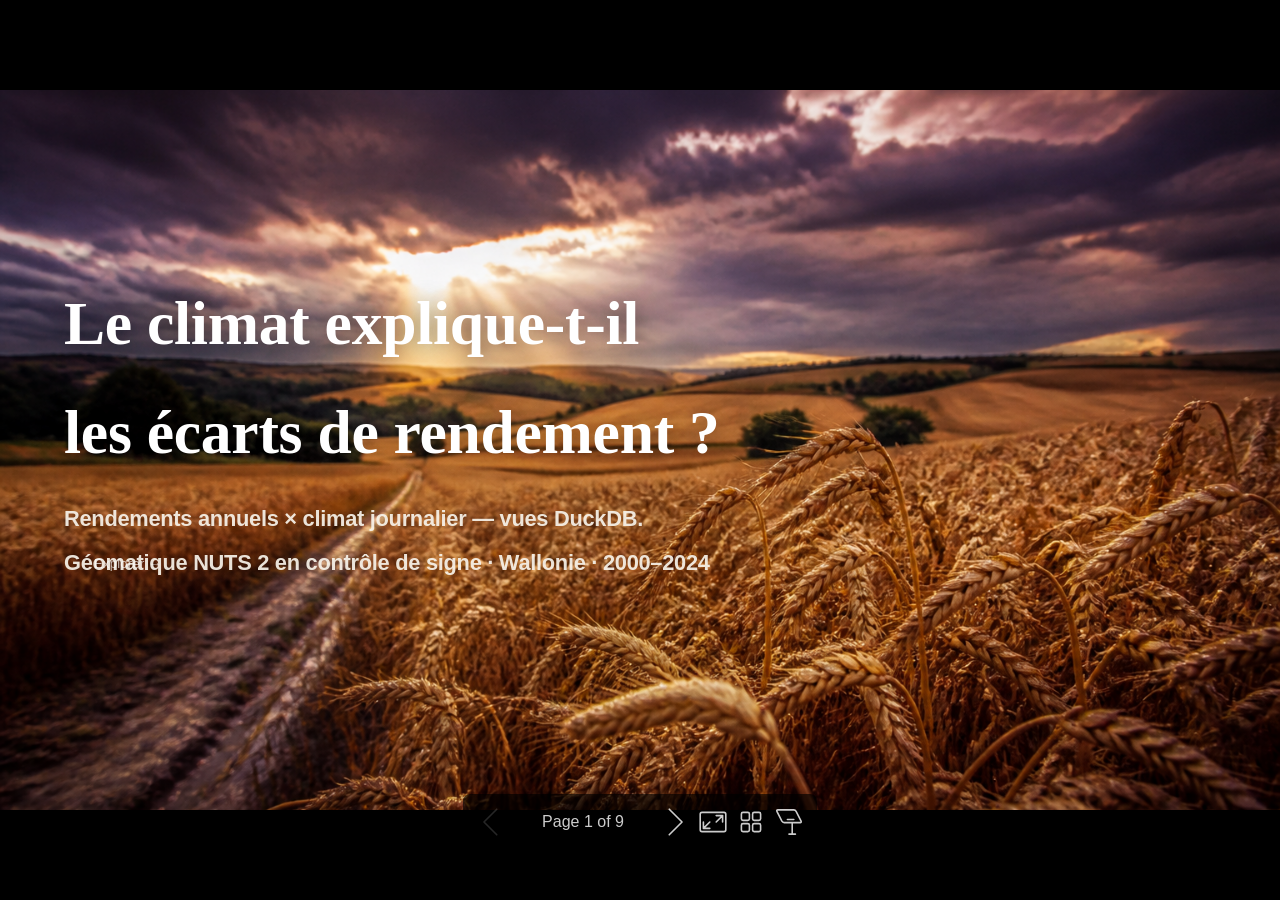
<file: docs/slides/presentation-technique-fr.html>
<!DOCTYPE html><html lang="C"><head><title>Le climat explique-t-il</title><meta property="og:title" content="Le climat explique-t-il"><meta charset="UTF-8"><meta name="viewport" content="width=device-width,height=device-height,initial-scale=1.0"><meta name="apple-mobile-web-app-capable" content="yes"><meta http-equiv="X-UA-Compatible" content="ie=edge"><meta property="og:type" content="website"><meta name="twitter:card" content="summary"><style>@media screen{body[data-bespoke-view=""] .bespoke-marp-parent>.bespoke-marp-osc>button,body[data-bespoke-view=next] .bespoke-marp-parent>.bespoke-marp-osc>button,body[data-bespoke-view=overview] button.bespoke-marp-overview-close,body[data-bespoke-view=presenter] .bespoke-marp-presenter-container .bespoke-marp-presenter-info-container .bespoke-marp-presenter-info-page-area .bespoke-marp-presenter-info-page,body[data-bespoke-view=presenter] .bespoke-marp-presenter-container .bespoke-marp-presenter-info-container button,body[data-bespoke-view=presenter] .bespoke-marp-presenter-container .bespoke-marp-presenter-note-container button{appearance:none;background-color:initial;border:0;color:inherit;cursor:pointer;font-size:inherit;opacity:.8;outline:none;padding:0;transition:opacity .2s linear;-webkit-tap-highlight-color:transparent}body[data-bespoke-view=""] .bespoke-marp-parent>.bespoke-marp-osc>button:disabled,body[data-bespoke-view=next] .bespoke-marp-parent>.bespoke-marp-osc>button:disabled,body[data-bespoke-view=overview] button.bespoke-marp-overview-close:disabled,body[data-bespoke-view=presenter] .bespoke-marp-presenter-container .bespoke-marp-presenter-info-container .bespoke-marp-presenter-info-page-area .bespoke-marp-presenter-info-page:disabled,body[data-bespoke-view=presenter] .bespoke-marp-presenter-container .bespoke-marp-presenter-info-container button:disabled,body[data-bespoke-view=presenter] .bespoke-marp-presenter-container .bespoke-marp-presenter-note-container button:disabled{cursor:not-allowed;opacity:.15!important}body[data-bespoke-view=""] .bespoke-marp-parent>.bespoke-marp-osc>button:hover,body[data-bespoke-view=next] .bespoke-marp-parent>.bespoke-marp-osc>button:hover,body[data-bespoke-view=overview] button.bespoke-marp-overview-close:hover,body[data-bespoke-view=presenter] .bespoke-marp-presenter-container .bespoke-marp-presenter-info-container .bespoke-marp-presenter-info-page-area .bespoke-marp-presenter-info-page:hover,body[data-bespoke-view=presenter] .bespoke-marp-presenter-container .bespoke-marp-presenter-info-container button:hover,body[data-bespoke-view=presenter] .bespoke-marp-presenter-container .bespoke-marp-presenter-note-container button:hover{opacity:1}body[data-bespoke-view=""] .bespoke-marp-parent>.bespoke-marp-osc>button:hover:active,body[data-bespoke-view=next] .bespoke-marp-parent>.bespoke-marp-osc>button:hover:active,body[data-bespoke-view=overview] button.bespoke-marp-overview-close:hover:active,body[data-bespoke-view=presenter] .bespoke-marp-presenter-container .bespoke-marp-presenter-info-container .bespoke-marp-presenter-info-page-area .bespoke-marp-presenter-info-page:hover:active,body[data-bespoke-view=presenter] .bespoke-marp-presenter-container .bespoke-marp-presenter-info-container button:hover:active,body[data-bespoke-view=presenter] .bespoke-marp-presenter-container .bespoke-marp-presenter-note-container button:hover:active{opacity:.6}body[data-bespoke-view=""] .bespoke-marp-parent>.bespoke-marp-osc>button:hover:not(:disabled),body[data-bespoke-view=next] .bespoke-marp-parent>.bespoke-marp-osc>button:hover:not(:disabled),body[data-bespoke-view=overview] button.bespoke-marp-overview-close:hover:not(:disabled),body[data-bespoke-view=presenter] .bespoke-marp-presenter-container .bespoke-marp-presenter-info-container .bespoke-marp-presenter-info-page-area .bespoke-marp-presenter-info-page:hover:not(:disabled),body[data-bespoke-view=presenter] .bespoke-marp-presenter-container .bespoke-marp-presenter-info-container button:hover:not(:disabled),body[data-bespoke-view=presenter] .bespoke-marp-presenter-container .bespoke-marp-presenter-note-container button:hover:not(:disabled){transition:none}body[data-bespoke-view=""] .bespoke-marp-parent>.bespoke-marp-osc>button[data-bespoke-marp-osc=prev],body[data-bespoke-view=next] .bespoke-marp-parent>.bespoke-marp-osc>button[data-bespoke-marp-osc=prev],body[data-bespoke-view=presenter] .bespoke-marp-presenter-container .bespoke-marp-presenter-info-container button.bespoke-marp-presenter-info-page-prev{background:#0000 url("[data-uri]") no-repeat 50%;background-size:contain;overflow:hidden;text-indent:100%;white-space:nowrap}body[data-bespoke-view=""] .bespoke-marp-parent>.bespoke-marp-osc>button[data-bespoke-marp-osc=next],body[data-bespoke-view=next] .bespoke-marp-parent>.bespoke-marp-osc>button[data-bespoke-marp-osc=next],body[data-bespoke-view=presenter] .bespoke-marp-presenter-container .bespoke-marp-presenter-info-container button.bespoke-marp-presenter-info-page-next{background:#0000 url("[data-uri]") no-repeat 50%;background-size:contain;overflow:hidden;text-indent:100%;white-space:nowrap}:is(body[data-bespoke-view=""],body[data-bespoke-view=next]) .bespoke-marp-parent>.bespoke-marp-osc>button[data-bespoke-marp-osc=fullscreen]{background:#0000 url("[data-uri]") no-repeat 50%;background-size:contain;overflow:hidden;text-indent:100%;white-space:nowrap}:is(body[data-bespoke-view=""],body[data-bespoke-view=next]) .bespoke-marp-parent>.bespoke-marp-osc>button.exit[data-bespoke-marp-osc=fullscreen]{background-image:url("[data-uri]")}:is(body[data-bespoke-view=""],body[data-bespoke-view=next]) .bespoke-marp-parent>.bespoke-marp-osc>button[data-bespoke-marp-osc=presenter]{background:#0000 url("[data-uri]") no-repeat 50%;background-size:contain;overflow:hidden;text-indent:100%;white-space:nowrap}body[data-bespoke-view=overview] button.bespoke-marp-overview-close,body[data-bespoke-view=presenter] .bespoke-marp-presenter-container .bespoke-marp-presenter-note-container button.bespoke-marp-presenter-note-bigger{background:#0000 url("[data-uri]") no-repeat 50%;background-size:contain;overflow:hidden;text-indent:100%;white-space:nowrap}body[data-bespoke-view=presenter] .bespoke-marp-presenter-container .bespoke-marp-presenter-note-container button.bespoke-marp-presenter-note-smaller{background:#0000 url("[data-uri]") no-repeat 50%;background-size:contain;overflow:hidden;text-indent:100%;white-space:nowrap}:is(body[data-bespoke-view=""],body[data-bespoke-view=next]) .bespoke-marp-parent>.bespoke-marp-osc>button[data-bespoke-marp-osc=overview]{background:#0000 url("[data-uri]") no-repeat 50%;background-size:contain;overflow:hidden;text-indent:100%;white-space:nowrap}}@keyframes __bespoke_marp_transition_reduced_outgoing__{0%{opacity:1}to{opacity:0}}@keyframes __bespoke_marp_transition_reduced_incoming__{0%{mix-blend-mode:plus-lighter;opacity:0}to{mix-blend-mode:plus-lighter;opacity:1}}.bespoke-marp-note,.bespoke-marp-osc,.bespoke-progress-parent{display:none;transition:none}@media screen{::view-transition-group(*){animation-duration:var(--marp-bespoke-transition-animation-duration,.5s);animation-timing-function:ease}::view-transition-new(*),::view-transition-old(*){animation-delay:0s;animation-direction:var(--marp-bespoke-transition-animation-direction,normal);animation-duration:var(--marp-bespoke-transition-animation-duration,.5s);animation-fill-mode:both;animation-name:var(--marp-bespoke-transition-animation-name,var(--marp-bespoke-transition-animation-name-fallback,__bespoke_marp_transition_no_animation__));mix-blend-mode:normal}::view-transition-old(*){--marp-bespoke-transition-animation-name-fallback:__bespoke_marp_transition_reduced_outgoing__;animation-timing-function:ease}::view-transition-new(*){--marp-bespoke-transition-animation-name-fallback:__bespoke_marp_transition_reduced_incoming__;animation-timing-function:ease}::view-transition-new(root),::view-transition-old(root){animation-timing-function:linear}::view-transition-new(__bespoke_marp_transition_osc__),::view-transition-old(__bespoke_marp_transition_osc__){animation-duration:0s!important;animation-name:__bespoke_marp_transition_osc__!important}::view-transition-new(__bespoke_marp_transition_osc__){opacity:0!important}.bespoke-marp-transition-warming-up::view-transition-group(*),.bespoke-marp-transition-warming-up::view-transition-new(*),.bespoke-marp-transition-warming-up::view-transition-old(*){animation-play-state:paused!important}body,html{height:100%;margin:0}body{background:#000;overflow:hidden}svg.bespoke-marp-slide{content-visibility:hidden;interactivity:inert;opacity:0;pointer-events:none;z-index:-1}svg.bespoke-marp-slide:not(.bespoke-marp-active) *{view-transition-name:none!important}svg.bespoke-marp-slide.bespoke-marp-active{content-visibility:visible;interactivity:auto;opacity:1;pointer-events:auto;z-index:0}svg.bespoke-marp-slide.bespoke-marp-active.bespoke-marp-active-ready *{animation-name:__bespoke_marp__!important}@supports not (content-visibility:hidden){svg.bespoke-marp-slide[data-bespoke-marp-load=hideable]{display:none}svg.bespoke-marp-slide[data-bespoke-marp-load=hideable].bespoke-marp-active{display:block}}}@media screen and (prefers-reduced-motion:reduce){svg.bespoke-marp-slide *{view-transition-name:none!important}}@media screen{[data-bespoke-marp-fragment=inactive]{visibility:hidden}:is(body[data-bespoke-view=""],body[data-bespoke-view=next]) .bespoke-marp-parent{inset:0;position:absolute}:is(body[data-bespoke-view=""],body[data-bespoke-view=next]) .bespoke-marp-parent>.bespoke-marp-osc{background:#000000a6;border-radius:7px;bottom:50px;color:#fff;contain:paint;display:block;font-family:Helvetica,Arial,sans-serif;font-size:16px;left:50%;line-height:0;opacity:1;padding:12px;position:absolute;touch-action:manipulation;transform:translateX(-50%);transition:opacity .2s linear;-webkit-user-select:none;user-select:none;view-transition-name:__bespoke_marp_transition_osc__;white-space:nowrap;will-change:transform;z-index:1}:is(body[data-bespoke-view=""],body[data-bespoke-view=next]) .bespoke-marp-parent>.bespoke-marp-osc>:where(*){margin-left:6px}:is(body[data-bespoke-view=""],body[data-bespoke-view=next]) .bespoke-marp-parent>.bespoke-marp-osc>:where(*):where(:first-child){margin-left:0}:is(body[data-bespoke-view=""],body[data-bespoke-view=next]) .bespoke-marp-parent>.bespoke-marp-osc>span{opacity:.8}:is(body[data-bespoke-view=""],body[data-bespoke-view=next]) .bespoke-marp-parent>.bespoke-marp-osc>span[data-bespoke-marp-osc=page]{display:inline-block;min-width:140px;text-align:center}:is(body[data-bespoke-view=""],body[data-bespoke-view=next]) .bespoke-marp-parent>.bespoke-marp-osc>button[data-bespoke-marp-osc=fullscreen],:is(body[data-bespoke-view=""],body[data-bespoke-view=next]) .bespoke-marp-parent>.bespoke-marp-osc>button[data-bespoke-marp-osc=next],:is(body[data-bespoke-view=""],body[data-bespoke-view=next]) .bespoke-marp-parent>.bespoke-marp-osc>button[data-bespoke-marp-osc=overview],:is(body[data-bespoke-view=""],body[data-bespoke-view=next]) .bespoke-marp-parent>.bespoke-marp-osc>button[data-bespoke-marp-osc=presenter],:is(body[data-bespoke-view=""],body[data-bespoke-view=next]) .bespoke-marp-parent>.bespoke-marp-osc>button[data-bespoke-marp-osc=prev]{height:32px;line-height:32px;width:32px}:is(body[data-bespoke-view=""],body[data-bespoke-view=next]) .bespoke-marp-parent.bespoke-marp-inactive{cursor:none}:is(body[data-bespoke-view=""],body[data-bespoke-view=next]) .bespoke-marp-parent.bespoke-marp-inactive>.bespoke-marp-osc{opacity:0;pointer-events:none}:is(body[data-bespoke-view=""],body[data-bespoke-view=next]) svg.bespoke-marp-slide{height:100%;left:0;position:absolute;top:0;width:100%}body[data-bespoke-view=""] .bespoke-progress-parent{background:#222;display:flex;height:5px;width:100%}body[data-bespoke-view=""] .bespoke-progress-parent+:where(.bespoke-marp-parent){top:5px}body[data-bespoke-view=""] .bespoke-progress-parent .bespoke-progress-bar{background:#0288d1;flex:0 0 0;transition:flex-basis .2s cubic-bezier(0,1,1,1)}body[data-bespoke-view=next]{background:#0000}body[data-bespoke-view=presenter]{background:#161616}body[data-bespoke-view=presenter] .bespoke-marp-presenter-container{display:grid;font-family:Helvetica,Arial,sans-serif;grid-template:"current dragbar next" minmax(140px,1fr) "current dragbar note" 2fr "info    dragbar note" 3em;grid-template-columns:minmax(3px,var(--bespoke-marp-presenter-split-ratio,66%)) 0 minmax(3px,1fr);height:100%;left:0;position:absolute;top:0;width:100%}body[data-bespoke-view=presenter] .bespoke-marp-presenter-container :where(.bespoke-marp-parent){grid-area:current;overflow:hidden;position:relative}body[data-bespoke-view=presenter] .bespoke-marp-presenter-container :where(.bespoke-marp-parent) :where(svg.bespoke-marp-slide){height:calc(100% - 40px);left:20px;pointer-events:none;position:absolute;top:20px;-webkit-user-select:none;user-select:none;width:calc(100% - 40px)}body[data-bespoke-view=presenter] .bespoke-marp-presenter-container :where(.bespoke-marp-parent) :where(svg.bespoke-marp-slide).bespoke-marp-active{filter:drop-shadow(0 3px 10px rgba(0,0,0,.5))}body[data-bespoke-view=presenter] .bespoke-marp-presenter-container .bespoke-marp-presenter-dragbar-container{background:#0288d1;cursor:col-resize;grid-area:dragbar;margin-left:-3px;opacity:0;position:relative;transition:opacity .4s linear .1s;width:6px;z-index:10}body[data-bespoke-view=presenter] .bespoke-marp-presenter-container .bespoke-marp-presenter-dragbar-container:hover{opacity:1}body[data-bespoke-view=presenter] .bespoke-marp-presenter-container .bespoke-marp-presenter-dragbar-container.active{opacity:1;transition-delay:0s}body[data-bespoke-view=presenter] .bespoke-marp-presenter-container .bespoke-marp-presenter-next-container{background:#222;cursor:pointer;display:none;grid-area:next;overflow:hidden;position:relative}body[data-bespoke-view=presenter] .bespoke-marp-presenter-container .bespoke-marp-presenter-next-container.active{display:block}body[data-bespoke-view=presenter] .bespoke-marp-presenter-container .bespoke-marp-presenter-next-container iframe.bespoke-marp-presenter-next{background:#0000;border:0;display:block;filter:drop-shadow(0 3px 10px rgba(0,0,0,.5));height:calc(100% - 40px);left:20px;pointer-events:none;position:absolute;interactivity:inert;top:20px;-webkit-user-select:none;user-select:none;width:calc(100% - 40px)}body[data-bespoke-view=presenter] .bespoke-marp-presenter-container .bespoke-marp-presenter-note-container{background:#222;color:#eee;grid-area:note;position:relative;z-index:1}body[data-bespoke-view=presenter] .bespoke-marp-presenter-container .bespoke-marp-presenter-note-container button{height:1.5em;line-height:1.5em;width:1.5em}body[data-bespoke-view=presenter] .bespoke-marp-presenter-container .bespoke-marp-presenter-note-container .bespoke-marp-presenter-note-wrapper{display:block;inset:0;position:absolute}body[data-bespoke-view=presenter] .bespoke-marp-presenter-container .bespoke-marp-presenter-note-container .bespoke-marp-presenter-note-buttons{background:#000000a6;border-radius:4px;bottom:0;display:flex;gap:4px;margin:12px;opacity:0;padding:6px;pointer-events:none;position:absolute;right:0;transition:opacity .2s linear}body[data-bespoke-view=presenter] .bespoke-marp-presenter-container .bespoke-marp-presenter-note-container .bespoke-marp-presenter-note-buttons:focus-within,body[data-bespoke-view=presenter] .bespoke-marp-presenter-container .bespoke-marp-presenter-note-container .bespoke-marp-presenter-note-wrapper:focus-within+.bespoke-marp-presenter-note-buttons,body[data-bespoke-view=presenter] .bespoke-marp-presenter-container .bespoke-marp-presenter-note-container:hover .bespoke-marp-presenter-note-buttons{opacity:1;pointer-events:auto}body[data-bespoke-view=presenter] .bespoke-marp-presenter-container .bespoke-marp-presenter-note-container .bespoke-marp-note{box-sizing:border-box;font-size:calc(1.1em*var(--bespoke-marp-note-font-scale, 1));height:calc(100% - 40px);margin:20px;overflow:auto;padding-right:3px;white-space:pre-wrap;width:calc(100% - 40px);word-wrap:break-word;scrollbar-color:#eeeeee80 #0000;scrollbar-width:thin}body[data-bespoke-view=presenter] .bespoke-marp-presenter-container .bespoke-marp-presenter-note-container .bespoke-marp-note::-webkit-scrollbar{width:6px}body[data-bespoke-view=presenter] .bespoke-marp-presenter-container .bespoke-marp-presenter-note-container .bespoke-marp-note::-webkit-scrollbar-track{background:#0000}body[data-bespoke-view=presenter] .bespoke-marp-presenter-container .bespoke-marp-presenter-note-container .bespoke-marp-note::-webkit-scrollbar-thumb{background:#eeeeee80;border-radius:6px}body[data-bespoke-view=presenter] .bespoke-marp-presenter-container .bespoke-marp-presenter-note-container .bespoke-marp-note:empty{pointer-events:none}body[data-bespoke-view=presenter] .bespoke-marp-presenter-container .bespoke-marp-presenter-note-container .bespoke-marp-note.active{display:block}body[data-bespoke-view=presenter] .bespoke-marp-presenter-container .bespoke-marp-presenter-note-container .bespoke-marp-note p:first-child{margin-top:0}body[data-bespoke-view=presenter] .bespoke-marp-presenter-container .bespoke-marp-presenter-note-container .bespoke-marp-note p:last-child{margin-bottom:0}body[data-bespoke-view=presenter] .bespoke-marp-presenter-container .bespoke-marp-presenter-info-container{align-items:center;box-sizing:border-box;color:#eee;display:flex;flex-wrap:nowrap;grid-area:info;justify-content:center;overflow:hidden;padding:0 10px}body[data-bespoke-view=presenter] .bespoke-marp-presenter-container .bespoke-marp-presenter-info-container :is(.bespoke-marp-presenter-info-page-area,.bespoke-marp-presenter-info-time,.bespoke-marp-presenter-info-timer){box-sizing:border-box;display:block;padding:0 10px;white-space:nowrap;width:100%}body[data-bespoke-view=presenter] .bespoke-marp-presenter-container .bespoke-marp-presenter-info-container button{height:1.5em;line-height:1.5em;width:1.5em}body[data-bespoke-view=presenter] .bespoke-marp-presenter-container .bespoke-marp-presenter-info-container .bespoke-marp-presenter-info-page-area{order:2;text-align:center}body[data-bespoke-view=presenter] .bespoke-marp-presenter-container .bespoke-marp-presenter-info-container .bespoke-marp-presenter-info-page-area .bespoke-marp-presenter-info-page{display:inline-block;min-width:120px;text-align:center}body[data-bespoke-view=presenter] .bespoke-marp-presenter-container .bespoke-marp-presenter-info-container .bespoke-marp-presenter-info-time{color:#999;order:1;text-align:left}body[data-bespoke-view=presenter] .bespoke-marp-presenter-container .bespoke-marp-presenter-info-container .bespoke-marp-presenter-info-timer{color:#999;order:3;text-align:right}body[data-bespoke-view=presenter] .bespoke-marp-presenter-container .bespoke-marp-presenter-info-container .bespoke-marp-presenter-info-timer:hover{cursor:pointer}body[data-bespoke-view=overview]{background:#161616;overflow:auto}body[data-bespoke-view=overview] [data-bespoke-marp-fragment=inactive]{visibility:visible}body[data-bespoke-view=overview] .bespoke-marp-overview-header{backdrop-filter:blur(4px);background:#222222d9;box-shadow:0 3px 10px #00000080;box-sizing:border-box;display:flex;height:48px;inset:0 0 auto;justify-content:flex-end;padding:10px;position:fixed;z-index:1}body[data-bespoke-view=overview] button.bespoke-marp-overview-close{height:28px;line-height:28px;transform:rotate(45deg);width:28px}body[data-bespoke-view=overview] .bespoke-marp-parent{display:grid;gap:40px;grid-template-columns:repeat(auto-fit,minmax(0,240px));justify-content:space-around;padding:30px}body[data-bespoke-view=overview] .bespoke-marp-parent svg.bespoke-marp-slide{--bov-selected:#0000;--bov-focus:#161616;--bov-focus-outline:#0000;background-image:conic-gradient(#161616 0 0),conic-gradient(var(--bov-focus) 0 0),conic-gradient(var(--bov-focus-outline) 0 0),conic-gradient(var(--bov-selected) 0 0);background-position:5px 5px,3px 3px,2px 2px,0 0;background-repeat:no-repeat;background-size:calc(100% - 10px) calc(100% - 10px),calc(100% - 6px) calc(100% - 6px),calc(100% - 4px) calc(100% - 4px),100% 100%;content-visibility:visible;cursor:pointer;filter:drop-shadow(0 3px 10px rgba(0,0,0,.5));margin:-6px;padding:6px;interactivity:auto;opacity:1;outline:0;pointer-events:auto;scroll-margin-block:30px;width:100%;z-index:0}body[data-bespoke-view=overview] .bespoke-marp-parent svg.bespoke-marp-slide *,body[data-bespoke-view=overview] .bespoke-marp-parent svg.bespoke-marp-slide.bespoke-marp-active *{pointer-events:none;interactivity:inert}body[data-bespoke-view=overview] .bespoke-marp-parent :is(svg.bespoke-marp-slide:active,svg.bespoke-marp-slide:focus-visible,svg.bespoke-marp-slide:hover){--bov-focus-outline:#161616}body[data-bespoke-view=overview] .bespoke-marp-parent svg.bespoke-marp-slide:focus-visible,body[data-bespoke-view=overview] .bespoke-marp-parent svg.bespoke-marp-slide:hover{--bov-focus:#999}body[data-bespoke-view=overview] .bespoke-marp-parent svg.bespoke-marp-slide:active{--bov-focus:#eee}body[data-bespoke-view=overview] .bespoke-marp-parent svg.bespoke-marp-slide.bespoke-marp-active{--bov-selected:#0288d1}body[data-bespoke-view=overview]:has(.bespoke-marp-overview-header) .bespoke-marp-parent{padding-top:78px}body[data-bespoke-view=overview]:has(.bespoke-marp-overview-header) .bespoke-marp-parent svg.bespoke-marp-slide{scroll-margin-top:78px}.bespoke-marp-overview{background:#000000a6;inset:0;opacity:0;pointer-events:none;position:fixed;transition:opacity .1s ease;z-index:10}.bespoke-marp-overview iframe{background:#222;border:0;display:block;height:100%;left:0;position:absolute;top:0;width:100%}.bespoke-marp-overview[data-open="1"]{opacity:1;pointer-events:auto}}@media print{.bespoke-marp-overview,.bespoke-marp-presenter-info-container,.bespoke-marp-presenter-next-container,.bespoke-marp-presenter-note-container{display:none}}</style><style>div#\:\$p > svg > foreignObject > section{width:1280px;height:720px;box-sizing:border-box;overflow:hidden;position:relative;scroll-snap-align:center center;-webkit-text-size-adjust:100%;text-size-adjust:100%}div#\:\$p > svg > foreignObject > section::after{bottom:0;content:attr(data-marpit-pagination);padding:inherit;pointer-events:none;position:absolute;right:0}div#\:\$p > svg > foreignObject > section:not([data-marpit-pagination])::after{display:none}div#\:\$p > svg > foreignObject > section :where(:is(h1, marp-h1)){font-size:2em;margin-block:0.67em}div#\:\$p > svg > foreignObject > section section:where(:is(h1, marp-h1)){--marpit-root-font-size: 2em}div#\:\$p > svg > foreignObject > section video::-webkit-media-controls{will-change:transform}@page {size:1280px 720px;margin:0}@media print{html, body{background-color:#fff;margin:0;page-break-inside:avoid;break-inside:avoid-page}div#\:\$p > svg > foreignObject > section{page-break-before:always;break-before:page}div#\:\$p > svg > foreignObject > section, div#\:\$p > svg > foreignObject > section *{-webkit-print-color-adjust:exact!important;animation-delay:0s!important;animation-duration:0s!important;color-adjust:exact!important;print-color-adjust:exact!important;transition:none!important}div#\:\$p > svg[data-marpit-svg]{display:block;height:100vh;width:100vw}}div#\:\$p > svg > foreignObject > section{--fgColor-danger:light-dark(#d1242f, #f85149);--bgColor-attention-muted:light-dark(#fff8c5, #bb800926);--bgColor-muted:light-dark(#f6f8fa, #151b23);--bgColor-neutral-muted:light-dark(#818b981f, #656c7633);--borderColor-accent-emphasis:light-dark(#0969da, #1f6feb);--borderColor-attention-emphasis:light-dark(#9a6700, #9e6a03);--borderColor-danger-emphasis:light-dark(#cf222e, #da3633);--borderColor-default:light-dark(#d1d9e0, #3d444d);--borderColor-done-emphasis:light-dark(#8250df, #8957e5);--borderColor-success-emphasis:light-dark(#1a7f37, #238636);--color-prettylights-syntax-brackethighlighter-angle:light-dark(#59636e, #9198a1);--color-prettylights-syntax-brackethighlighter-unmatched:light-dark(#82071e, #f85149);--color-prettylights-syntax-carriage-return-bg:light-dark(#cf222e, #b62324);--color-prettylights-syntax-carriage-return-text:light-dark(#f6f8fa, #f0f6fc);--color-prettylights-syntax-comment:light-dark(#59636e, #9198a1);--color-prettylights-syntax-constant:light-dark(#0550ae, #79c0ff);--color-prettylights-syntax-constant-other-reference-link:light-dark(#0a3069, #a5d6ff);--color-prettylights-syntax-entity:light-dark(#6639ba, #d2a8ff);--color-prettylights-syntax-entity-tag:light-dark(#0550ae, #7ee787);--color-prettylights-syntax-invalid-illegal-text:light-dark(var(--fgColor-danger), var(--fgColor-danger));--color-prettylights-syntax-keyword:light-dark(#cf222e, #ff7b72);--color-prettylights-syntax-markup-changed-bg:light-dark(#ffd8b5, #5a1e02);--color-prettylights-syntax-markup-changed-text:light-dark(#953800, #ffdfb6);--color-prettylights-syntax-markup-deleted-bg:light-dark(#ffebe9, #67060c);--color-prettylights-syntax-markup-deleted-text:light-dark(#82071e, #ffdcd7);--color-prettylights-syntax-markup-heading:light-dark(#0550ae, #1f6feb);--color-prettylights-syntax-markup-ignored-bg:light-dark(#0550ae, #1158c7);--color-prettylights-syntax-markup-ignored-text:light-dark(#d1d9e0, #f0f6fc);--color-prettylights-syntax-markup-inserted-bg:light-dark(#dafbe1, #033a16);--color-prettylights-syntax-markup-inserted-text:light-dark(#116329, #aff5b4);--color-prettylights-syntax-markup-list:light-dark(#3b2300, #f2cc60);--color-prettylights-syntax-meta-diff-range:light-dark(#8250df, #d2a8ff);--color-prettylights-syntax-string:light-dark(#0a3069, #a5d6ff);--color-prettylights-syntax-string-regexp:light-dark(#116329, #7ee787);--color-prettylights-syntax-sublimelinter-gutter-mark:light-dark(#818b98, #3d444d);--color-prettylights-syntax-variable:light-dark(#953800, #ffa657);--fgColor-accent:light-dark(#0969da, #4493f8);--fgColor-attention:light-dark(#9a6700, #d29922);--fgColor-done:light-dark(#8250df, #ab7df8);--fgColor-muted:light-dark(#59636e, #9198a1);--fgColor-success:light-dark(#1a7f37, #3fb950);--bgColor-default:light-dark(#fff, #0d1117);--borderColor-muted:light-dark(#d1d9e0b3, #3d444db3);--color-prettylights-syntax-invalid-illegal-bg:light-dark(var(--bgColor-danger-muted), var(--bgColor-danger-muted));--color-prettylights-syntax-markup-bold:light-dark(#1f2328, #f0f6fc);--color-prettylights-syntax-markup-italic:light-dark(#1f2328, #f0f6fc);--color-prettylights-syntax-storage-modifier-import:light-dark(#1f2328, #f0f6fc);--fgColor-default:light-dark(#1f2328, #f0f6fc);--focus-outlineColor:light-dark(var(--borderColor-accent-emphasis), var(--borderColor-accent-emphasis));--borderColor-neutral-muted:light-dark(var(--borderColor-muted), var(--borderColor-muted));--base-size-16:calc(var(--marpit-root-font-size, 1rem) * 1);--base-size-24:calc(var(--marpit-root-font-size, 1rem) * 1.5);--base-size-4:calc(var(--marpit-root-font-size, 1rem) * 0.25);--base-size-40:calc(var(--marpit-root-font-size, 1rem) * 2.5);--base-size-8:calc(var(--marpit-root-font-size, 1rem) * 0.5);--base-text-weight-medium:500;--base-text-weight-normal:400;--base-text-weight-semibold:600;--fontStack-monospace:ui-monospace, SFMono-Regular, SF Mono, Menlo, Consolas, Liberation Mono, monospace;--fontStack-sansSerif:-apple-system, BlinkMacSystemFont, "Segoe UI", "Noto Sans", Helvetica, Arial, sans-serif, "Apple Color Emoji", "Segoe UI Emoji";}/*!
 * Marp default theme.
 *
 * @theme default
 * @author Yuki Hattori
 *
 * @auto-scaling true
 * @size 16:9 1280px 720px
 * @size 4:3 960px 720px
 */div#\:\$p > svg > foreignObject > section [data-theme=light],div#\:\$p > svg > foreignObject > section{color-scheme:light}div#\:\$p > svg > foreignObject > section [data-theme=dark],div#\:\$p > svg > foreignObject > section:where(.invert){color-scheme:dark}div#\:\$p > svg > foreignObject > section{-ms-text-size-adjust:100%;-webkit-text-size-adjust:100%;margin:0;font-weight:var(--base-text-weight-normal, 400);color:var(--fgColor-default);background-color:var(--bgColor-default);font-family:var(--fontStack-sansSerif, -apple-system, BlinkMacSystemFont, "Segoe UI", "Noto Sans", Helvetica, Arial, sans-serif, "Apple Color Emoji", "Segoe UI Emoji");font-size:16px;line-height:1.5;word-wrap:break-word}div#\:\$p > svg > foreignObject > section{--marpit-root-font-size:16px}div#\:\$p > svg > foreignObject > section a{text-decoration:underline;text-underline-offset:calc(var(--marpit-root-font-size, 1rem) * .2)}div#\:\$p > svg > foreignObject > section :is(h1, marp-h1):hover .anchor .octicon-link:before,div#\:\$p > svg > foreignObject > section :is(h2, marp-h2):hover .anchor .octicon-link:before,div#\:\$p > svg > foreignObject > section :is(h3, marp-h3):hover .anchor .octicon-link:before,div#\:\$p > svg > foreignObject > section :is(h4, marp-h4):hover .anchor .octicon-link:before,div#\:\$p > svg > foreignObject > section :is(h5, marp-h5):hover .anchor .octicon-link:before,div#\:\$p > svg > foreignObject > section :is(h6, marp-h6):hover .anchor .octicon-link:before{width:16px;height:16px;content:" ";display:inline-block;background-color:currentColor;-webkit-mask-image:url('data:image/svg+xml;charset=utf-8,<svg xmlns="http://www.w3.org/2000/svg" aria-hidden="true" viewBox="0 0 16 16"><path fill-rule="evenodd" d="M7.775 3.275a.75.75 0 0 0 1.06 1.06l1.25-1.25a2 2 0 1 1 2.83 2.83l-2.5 2.5a2 2 0 0 1-2.83 0 .75.75 0 0 0-1.06 1.06 3.5 3.5 0 0 0 4.95 0l2.5-2.5a3.5 3.5 0 0 0-4.95-4.95zm-4.69 9.64a2 2 0 0 1 0-2.83l2.5-2.5a2 2 0 0 1 2.83 0 .75.75 0 0 0 1.06-1.06 3.5 3.5 0 0 0-4.95 0l-2.5 2.5a3.5 3.5 0 0 0 4.95 4.95l1.25-1.25a.75.75 0 0 0-1.06-1.06l-1.25 1.25a2 2 0 0 1-2.83 0"/></svg>');mask-image:url('data:image/svg+xml;charset=utf-8,<svg xmlns="http://www.w3.org/2000/svg" aria-hidden="true" viewBox="0 0 16 16"><path fill-rule="evenodd" d="M7.775 3.275a.75.75 0 0 0 1.06 1.06l1.25-1.25a2 2 0 1 1 2.83 2.83l-2.5 2.5a2 2 0 0 1-2.83 0 .75.75 0 0 0-1.06 1.06 3.5 3.5 0 0 0 4.95 0l2.5-2.5a3.5 3.5 0 0 0-4.95-4.95zm-4.69 9.64a2 2 0 0 1 0-2.83l2.5-2.5a2 2 0 0 1 2.83 0 .75.75 0 0 0 1.06-1.06 3.5 3.5 0 0 0-4.95 0l-2.5 2.5a3.5 3.5 0 0 0 4.95 4.95l1.25-1.25a.75.75 0 0 0-1.06-1.06l-1.25 1.25a2 2 0 0 1-2.83 0"/></svg>')}div#\:\$p > svg > foreignObject > section details,div#\:\$p > svg > foreignObject > section figcaption,div#\:\$p > svg > foreignObject > section figure{display:block}div#\:\$p > svg > foreignObject > section summary{display:list-item}div#\:\$p > svg > foreignObject > section [hidden]{display:none!important}div#\:\$p > svg > foreignObject > section a{background-color:transparent;color:var(--fgColor-accent);text-decoration:none}div#\:\$p > svg > foreignObject > section abbr[title]{border-bottom:none;-webkit-text-decoration:underline dotted;text-decoration:underline dotted}div#\:\$p > svg > foreignObject > section b,div#\:\$p > svg > foreignObject > section strong{font-weight:var(--base-text-weight-semibold, 600)}div#\:\$p > svg > foreignObject > section dfn{font-style:italic}div#\:\$p > svg > foreignObject > section :is(h1, marp-h1){margin:.67em 0;font-weight:var(--base-text-weight-semibold, 600);padding-bottom:.3em;font-size:2em;border-bottom:1px solid var(--borderColor-muted)}div#\:\$p > svg > foreignObject > section mark{background-color:var(--bgColor-attention-muted);color:var(--fgColor-default)}div#\:\$p > svg > foreignObject > section small{font-size:90%}div#\:\$p > svg > foreignObject > section sub,div#\:\$p > svg > foreignObject > section sup{font-size:75%;line-height:0;position:relative;vertical-align:baseline}div#\:\$p > svg > foreignObject > section sub{bottom:-.25em}div#\:\$p > svg > foreignObject > section sup{top:-.5em}div#\:\$p > svg > foreignObject > section img{border-style:none;max-width:100%;box-sizing:content-box}div#\:\$p > svg > foreignObject > section code,div#\:\$p > svg > foreignObject > section kbd,div#\:\$p > svg > foreignObject > section :is(pre, marp-pre),div#\:\$p > svg > foreignObject > section samp{font-family:monospace;font-size:1em}div#\:\$p > svg > foreignObject > section figure{margin:1em var(--base-size-40)}div#\:\$p > svg > foreignObject > section hr{box-sizing:content-box;overflow:hidden;background:transparent;height:.25em;padding:0;margin:var(--base-size-24) 0;background-color:var(--borderColor-default);border:0}div#\:\$p > svg > foreignObject > section input{font:inherit;margin:0;overflow:visible;font-family:inherit;font-size:inherit;line-height:inherit}div#\:\$p > svg > foreignObject > section [type=button],div#\:\$p > svg > foreignObject > section [type=reset],div#\:\$p > svg > foreignObject > section [type=submit]{-webkit-appearance:button;-moz-appearance:button;appearance:button}div#\:\$p > svg > foreignObject > section [type=checkbox],div#\:\$p > svg > foreignObject > section [type=radio]{box-sizing:border-box;padding:0}div#\:\$p > svg > foreignObject > section [type=number]::-webkit-inner-spin-button,div#\:\$p > svg > foreignObject > section [type=number]::-webkit-outer-spin-button{height:auto}div#\:\$p > svg > foreignObject > section [type=search]::-webkit-search-cancel-button,div#\:\$p > svg > foreignObject > section [type=search]::-webkit-search-decoration{-webkit-appearance:none;appearance:none}div#\:\$p > svg > foreignObject > section ::-webkit-input-placeholder{color:inherit;opacity:.54}div#\:\$p > svg > foreignObject > section ::-webkit-file-upload-button{-webkit-appearance:button;appearance:button;font:inherit}div#\:\$p > svg > foreignObject > section a:hover{text-decoration:underline}div#\:\$p > svg > foreignObject > section ::-moz-placeholder{color:var(--fgColor-muted);opacity:1}div#\:\$p > svg > foreignObject > section ::placeholder{color:var(--fgColor-muted);opacity:1}div#\:\$p > svg > foreignObject > section hr:after,div#\:\$p > svg > foreignObject > section hr:before{display:table;content:""}div#\:\$p > svg > foreignObject > section hr:after{clear:both}div#\:\$p > svg > foreignObject > section table{border-spacing:0;border-collapse:collapse;display:block;width:-moz-max-content;width:max-content;max-width:100%;overflow:auto;font-variant:tabular-nums}div#\:\$p > svg > foreignObject > section td,div#\:\$p > svg > foreignObject > section th{padding:0}div#\:\$p > svg > foreignObject > section details summary{cursor:pointer}div#\:\$p > svg > foreignObject > section [role=button]:focus,div#\:\$p > svg > foreignObject > section a:focus,div#\:\$p > svg > foreignObject > section input[type=checkbox]:focus,div#\:\$p > svg > foreignObject > section input[type=radio]:focus{outline:2px solid var(--focus-outlineColor);outline-offset:-2px;box-shadow:none}div#\:\$p > svg > foreignObject > section [role=button]:focus:not(:focus-visible),div#\:\$p > svg > foreignObject > section a:focus:not(:focus-visible),div#\:\$p > svg > foreignObject > section input[type=checkbox]:focus:not(:focus-visible),div#\:\$p > svg > foreignObject > section input[type=radio]:focus:not(:focus-visible){outline:1px solid transparent}div#\:\$p > svg > foreignObject > section [role=button]:focus-visible,div#\:\$p > svg > foreignObject > section a:focus-visible,div#\:\$p > svg > foreignObject > section input[type=checkbox]:focus-visible,div#\:\$p > svg > foreignObject > section input[type=radio]:focus-visible{outline:2px solid var(--focus-outlineColor);outline-offset:-2px;box-shadow:none}div#\:\$p > svg > foreignObject > section a:not([class]):focus,div#\:\$p > svg > foreignObject > section a:not([class]):focus-visible,div#\:\$p > svg > foreignObject > section input[type=checkbox]:focus,div#\:\$p > svg > foreignObject > section input[type=checkbox]:focus-visible,div#\:\$p > svg > foreignObject > section input[type=radio]:focus,div#\:\$p > svg > foreignObject > section input[type=radio]:focus-visible{outline-offset:0}div#\:\$p > svg > foreignObject > section kbd{display:inline-block;padding:var(--base-size-4);font:11px var(--fontStack-monospace, ui-monospace, SFMono-Regular, SF Mono, Menlo, Consolas, Liberation Mono, monospace);line-height:10px;color:var(--fgColor-default);vertical-align:middle;background-color:var(--bgColor-muted);border-bottom-color:var(--borderColor-neutral-muted);border:1px solid var(--borderColor-neutral-muted);border-radius:6px;box-shadow:inset 0 -1px 0 var(--borderColor-neutral-muted)}div#\:\$p > svg > foreignObject > section :is(h1, marp-h1),div#\:\$p > svg > foreignObject > section :is(h2, marp-h2),div#\:\$p > svg > foreignObject > section :is(h3, marp-h3),div#\:\$p > svg > foreignObject > section :is(h4, marp-h4),div#\:\$p > svg > foreignObject > section :is(h5, marp-h5),div#\:\$p > svg > foreignObject > section :is(h6, marp-h6){margin-top:var(--base-size-24);margin-bottom:var(--base-size-16);font-weight:var(--base-text-weight-semibold, 600);line-height:1.25}div#\:\$p > svg > foreignObject > section :is(h2, marp-h2){padding-bottom:.3em;font-size:1.5em;border-bottom:1px solid var(--borderColor-muted)}div#\:\$p > svg > foreignObject > section :is(h2, marp-h2),div#\:\$p > svg > foreignObject > section :is(h3, marp-h3){font-weight:var(--base-text-weight-semibold, 600)}div#\:\$p > svg > foreignObject > section :is(h3, marp-h3){font-size:1.25em}div#\:\$p > svg > foreignObject > section :is(h4, marp-h4){font-size:1em}div#\:\$p > svg > foreignObject > section :is(h4, marp-h4),div#\:\$p > svg > foreignObject > section :is(h5, marp-h5){font-weight:var(--base-text-weight-semibold, 600)}div#\:\$p > svg > foreignObject > section :is(h5, marp-h5){font-size:.875em}div#\:\$p > svg > foreignObject > section :is(h6, marp-h6){font-weight:var(--base-text-weight-semibold, 600);font-size:.85em;color:var(--fgColor-muted)}div#\:\$p > svg > foreignObject > section p{margin-top:0;margin-bottom:10px}div#\:\$p > svg > foreignObject > section blockquote{margin:0;padding:0 1em;color:var(--fgColor-muted);border-left:.25em solid var(--borderColor-default)}div#\:\$p > svg > foreignObject > section ol,div#\:\$p > svg > foreignObject > section ul{margin-top:0;margin-bottom:0;padding-left:2em}div#\:\$p > svg > foreignObject > section ol ol,div#\:\$p > svg > foreignObject > section ul ol{list-style-type:lower-roman}div#\:\$p > svg > foreignObject > section ol ol ol,div#\:\$p > svg > foreignObject > section ol ul ol,div#\:\$p > svg > foreignObject > section ul ol ol,div#\:\$p > svg > foreignObject > section ul ul ol{list-style-type:lower-alpha}div#\:\$p > svg > foreignObject > section dd{margin-left:0}div#\:\$p > svg > foreignObject > section code,div#\:\$p > svg > foreignObject > section :is(pre, marp-pre),div#\:\$p > svg > foreignObject > section samp,div#\:\$p > svg > foreignObject > section tt{font-family:var(--fontStack-monospace, ui-monospace, SFMono-Regular, SF Mono, Menlo, Consolas, Liberation Mono, monospace);font-size:12px}div#\:\$p > svg > foreignObject > section :is(pre, marp-pre){margin-top:0;margin-bottom:0;word-wrap:normal}div#\:\$p > svg > foreignObject > section .octicon{display:inline-block;overflow:visible!important;vertical-align:text-bottom;fill:currentColor}div#\:\$p > svg > foreignObject > section input::-webkit-inner-spin-button,div#\:\$p > svg > foreignObject > section input::-webkit-outer-spin-button{margin:0;-webkit-appearance:none;appearance:none}div#\:\$p > svg > foreignObject > section .mr-2{margin-right:var(--base-size-8, 8px)!important}div#\:\$p > svg > foreignObject > section:after,div#\:\$p > svg > foreignObject > section:before{display:table}div#\:\$p > svg > foreignObject > section:after{clear:both}div#\:\$p > svg > foreignObject > section>:first-child{margin-top:0!important}div#\:\$p > svg > foreignObject > section>:last-child{margin-bottom:0!important}div#\:\$p > svg > foreignObject > section a:not([href]){color:inherit;text-decoration:none}div#\:\$p > svg > foreignObject > section .absent{color:var(--fgColor-danger)}div#\:\$p > svg > foreignObject > section .anchor{float:left;padding-right:var(--base-size-4);margin-left:-20px;line-height:1}div#\:\$p > svg > foreignObject > section .anchor:focus{outline:none}div#\:\$p > svg > foreignObject > section blockquote,div#\:\$p > svg > foreignObject > section details,div#\:\$p > svg > foreignObject > section dl,div#\:\$p > svg > foreignObject > section ol,div#\:\$p > svg > foreignObject > section p,div#\:\$p > svg > foreignObject > section :is(pre, marp-pre),div#\:\$p > svg > foreignObject > section table,div#\:\$p > svg > foreignObject > section ul{margin-top:0;margin-bottom:var(--base-size-16)}div#\:\$p > svg > foreignObject > section blockquote>:first-child{margin-top:0}div#\:\$p > svg > foreignObject > section blockquote>:last-child{margin-bottom:0}div#\:\$p > svg > foreignObject > section :is(h1, marp-h1) .octicon-link,div#\:\$p > svg > foreignObject > section :is(h2, marp-h2) .octicon-link,div#\:\$p > svg > foreignObject > section :is(h3, marp-h3) .octicon-link,div#\:\$p > svg > foreignObject > section :is(h4, marp-h4) .octicon-link,div#\:\$p > svg > foreignObject > section :is(h5, marp-h5) .octicon-link,div#\:\$p > svg > foreignObject > section :is(h6, marp-h6) .octicon-link{color:var(--fgColor-default);vertical-align:middle;visibility:hidden}div#\:\$p > svg > foreignObject > section :is(h1, marp-h1):hover .anchor,div#\:\$p > svg > foreignObject > section :is(h2, marp-h2):hover .anchor,div#\:\$p > svg > foreignObject > section :is(h3, marp-h3):hover .anchor,div#\:\$p > svg > foreignObject > section :is(h4, marp-h4):hover .anchor,div#\:\$p > svg > foreignObject > section :is(h5, marp-h5):hover .anchor,div#\:\$p > svg > foreignObject > section :is(h6, marp-h6):hover .anchor{text-decoration:none}div#\:\$p > svg > foreignObject > section :is(h1, marp-h1):hover .anchor .octicon-link,div#\:\$p > svg > foreignObject > section :is(h2, marp-h2):hover .anchor .octicon-link,div#\:\$p > svg > foreignObject > section :is(h3, marp-h3):hover .anchor .octicon-link,div#\:\$p > svg > foreignObject > section :is(h4, marp-h4):hover .anchor .octicon-link,div#\:\$p > svg > foreignObject > section :is(h5, marp-h5):hover .anchor .octicon-link,div#\:\$p > svg > foreignObject > section :is(h6, marp-h6):hover .anchor .octicon-link{visibility:visible}div#\:\$p > svg > foreignObject > section :is(h1, marp-h1) code,div#\:\$p > svg > foreignObject > section :is(h1, marp-h1) tt,div#\:\$p > svg > foreignObject > section :is(h2, marp-h2) code,div#\:\$p > svg > foreignObject > section :is(h2, marp-h2) tt,div#\:\$p > svg > foreignObject > section :is(h3, marp-h3) code,div#\:\$p > svg > foreignObject > section :is(h3, marp-h3) tt,div#\:\$p > svg > foreignObject > section :is(h4, marp-h4) code,div#\:\$p > svg > foreignObject > section :is(h4, marp-h4) tt,div#\:\$p > svg > foreignObject > section :is(h5, marp-h5) code,div#\:\$p > svg > foreignObject > section :is(h5, marp-h5) tt,div#\:\$p > svg > foreignObject > section :is(h6, marp-h6) code,div#\:\$p > svg > foreignObject > section :is(h6, marp-h6) tt{padding:0 .2em;font-size:inherit}div#\:\$p > svg > foreignObject > section summary :is(h1, marp-h1),div#\:\$p > svg > foreignObject > section summary :is(h2, marp-h2),div#\:\$p > svg > foreignObject > section summary :is(h3, marp-h3),div#\:\$p > svg > foreignObject > section summary :is(h4, marp-h4),div#\:\$p > svg > foreignObject > section summary :is(h5, marp-h5),div#\:\$p > svg > foreignObject > section summary :is(h6, marp-h6){display:inline-block}div#\:\$p > svg > foreignObject > section summary :is(h1, marp-h1) .anchor,div#\:\$p > svg > foreignObject > section summary :is(h2, marp-h2) .anchor,div#\:\$p > svg > foreignObject > section summary :is(h3, marp-h3) .anchor,div#\:\$p > svg > foreignObject > section summary :is(h4, marp-h4) .anchor,div#\:\$p > svg > foreignObject > section summary :is(h5, marp-h5) .anchor,div#\:\$p > svg > foreignObject > section summary :is(h6, marp-h6) .anchor{margin-left:-40px}div#\:\$p > svg > foreignObject > section summary :is(h1, marp-h1),div#\:\$p > svg > foreignObject > section summary :is(h2, marp-h2){padding-bottom:0;border-bottom:0}div#\:\$p > svg > foreignObject > section ol.no-list,div#\:\$p > svg > foreignObject > section ul.no-list{padding:0;list-style-type:none}div#\:\$p > svg > foreignObject > section ol[type="a s"]{list-style-type:lower-alpha}div#\:\$p > svg > foreignObject > section ol[type="A s"]{list-style-type:upper-alpha}div#\:\$p > svg > foreignObject > section ol[type="i s"]{list-style-type:lower-roman}div#\:\$p > svg > foreignObject > section ol[type="I s"]{list-style-type:upper-roman}div#\:\$p > svg > foreignObject > section div>ol:not([type]),div#\:\$p > svg > foreignObject > section ol[type="1"]{list-style-type:decimal}div#\:\$p > svg > foreignObject > section ol ol,div#\:\$p > svg > foreignObject > section ol ul,div#\:\$p > svg > foreignObject > section ul ol,div#\:\$p > svg > foreignObject > section ul ul{margin-top:0;margin-bottom:0}div#\:\$p > svg > foreignObject > section li>p{margin-top:var(--base-size-16)}div#\:\$p > svg > foreignObject > section li+li{margin-top:.25em}div#\:\$p > svg > foreignObject > section dl{padding:0}div#\:\$p > svg > foreignObject > section dl dt{padding:0;margin-top:var(--base-size-16);font-size:1em;font-style:italic;font-weight:var(--base-text-weight-semibold, 600)}div#\:\$p > svg > foreignObject > section dl dd{padding:0 var(--base-size-16);margin-bottom:var(--base-size-16)}div#\:\$p > svg > foreignObject > section table th{font-weight:var(--base-text-weight-semibold, 600)}div#\:\$p > svg > foreignObject > section table td,div#\:\$p > svg > foreignObject > section table th{padding:6px 13px;border:1px solid var(--borderColor-default)}div#\:\$p > svg > foreignObject > section table td>:last-child{margin-bottom:0}div#\:\$p > svg > foreignObject > section table tr{background-color:var(--bgColor-default);border-top:1px solid var(--borderColor-muted)}div#\:\$p > svg > foreignObject > section table tr:nth-child(2n){background-color:var(--bgColor-muted)}div#\:\$p > svg > foreignObject > section table img{background-color:transparent}div#\:\$p > svg > foreignObject > section img[align=right]{padding-left:20px}div#\:\$p > svg > foreignObject > section img[align=left]{padding-right:20px}div#\:\$p > svg > foreignObject > section .emoji{max-width:none;vertical-align:text-top;background-color:transparent}div#\:\$p > svg > foreignObject > section :is(span, marp-span).frame,div#\:\$p > svg > foreignObject > section :is(span, marp-span).frame>:is(span, marp-span){display:block;overflow:hidden}div#\:\$p > svg > foreignObject > section :is(span, marp-span).frame>:is(span, marp-span){float:left;width:auto;padding:7px;margin:13px 0 0;border:1px solid var(--borderColor-default)}div#\:\$p > svg > foreignObject > section :is(span, marp-span).frame :is(span, marp-span) img{display:block;float:left}div#\:\$p > svg > foreignObject > section :is(span, marp-span).frame :is(span, marp-span) :is(span, marp-span){display:block;padding:5px 0 0;clear:both;color:var(--fgColor-default)}div#\:\$p > svg > foreignObject > section :is(span, marp-span).align-center{display:block;overflow:hidden;clear:both}div#\:\$p > svg > foreignObject > section :is(span, marp-span).align-center>:is(span, marp-span){display:block;margin:13px auto 0;overflow:hidden;text-align:center}div#\:\$p > svg > foreignObject > section :is(span, marp-span).align-center :is(span, marp-span) img{margin:0 auto;text-align:center}div#\:\$p > svg > foreignObject > section :is(span, marp-span).align-right{display:block;overflow:hidden;clear:both}div#\:\$p > svg > foreignObject > section :is(span, marp-span).align-right>:is(span, marp-span){display:block;margin:13px 0 0;overflow:hidden;text-align:right}div#\:\$p > svg > foreignObject > section :is(span, marp-span).align-right :is(span, marp-span) img{margin:0;text-align:right}div#\:\$p > svg > foreignObject > section :is(span, marp-span).float-left{display:block;float:left;margin-right:13px;overflow:hidden}div#\:\$p > svg > foreignObject > section :is(span, marp-span).float-left :is(span, marp-span){margin:13px 0 0}div#\:\$p > svg > foreignObject > section :is(span, marp-span).float-right{display:block;float:right;margin-left:13px;overflow:hidden}div#\:\$p > svg > foreignObject > section :is(span, marp-span).float-right>:is(span, marp-span){display:block;margin:13px auto 0;overflow:hidden;text-align:right}div#\:\$p > svg > foreignObject > section code,div#\:\$p > svg > foreignObject > section tt{padding:.2em .4em;margin:0;font-size:85%;white-space:break-spaces;background-color:var(--bgColor-neutral-muted);border-radius:6px}div#\:\$p > svg > foreignObject > section code br,div#\:\$p > svg > foreignObject > section tt br{display:none}div#\:\$p > svg > foreignObject > section del code{text-decoration:inherit}div#\:\$p > svg > foreignObject > section samp{font-size:85%}div#\:\$p > svg > foreignObject > section :is(pre, marp-pre) code{font-size:100%}div#\:\$p > svg > foreignObject > section :is(pre, marp-pre)>code{padding:0;margin:0;word-break:normal;white-space:pre;background:transparent;border:0}div#\:\$p > svg > foreignObject > section .highlight{margin-bottom:var(--base-size-16)}div#\:\$p > svg > foreignObject > section .highlight :is(pre, marp-pre){margin-bottom:0;word-break:normal}div#\:\$p > svg > foreignObject > section :is(pre, marp-pre){padding:var(--base-size-16);overflow:auto;font-size:85%;line-height:1.45;color:var(--fgColor-default);background-color:var(--bgColor-muted);border-radius:6px}div#\:\$p > svg > foreignObject > section :is(pre, marp-pre) code,div#\:\$p > svg > foreignObject > section :is(pre, marp-pre) tt{display:inline;padding:0;margin:0;overflow:visible;line-height:inherit;word-wrap:normal;background-color:transparent;border:0}div#\:\$p > svg > foreignObject > section .csv-data td,div#\:\$p > svg > foreignObject > section .csv-data th{padding:5px;overflow:hidden;font-size:12px;line-height:1;text-align:left;white-space:nowrap}div#\:\$p > svg > foreignObject > section .csv-data .blob-num{padding:10px var(--base-size-8) 9px;text-align:right;background:var(--bgColor-default);border:0}div#\:\$p > svg > foreignObject > section .csv-data tr{border-top:0}div#\:\$p > svg > foreignObject > section .csv-data th{font-weight:var(--base-text-weight-semibold, 600);background:var(--bgColor-muted);border-top:0}div#\:\$p > svg > foreignObject > section [data-footnote-ref]:before{content:"["}div#\:\$p > svg > foreignObject > section [data-footnote-ref]:after{content:"]"}div#\:\$p > svg > foreignObject > section .footnotes{font-size:12px;color:var(--fgColor-muted);border-top:1px solid var(--borderColor-default)}div#\:\$p > svg > foreignObject > section div#\:\$p > svg > foreignObject > section section.footnotes{--marpit-root-font-size:12px}div#\:\$p > svg > foreignObject > section .footnotes ol,div#\:\$p > svg > foreignObject > section .footnotes ol ul{padding-left:var(--base-size-16)}div#\:\$p > svg > foreignObject > section .footnotes ol ul{display:inline-block;margin-top:var(--base-size-16)}div#\:\$p > svg > foreignObject > section .footnotes li{position:relative}div#\:\$p > svg > foreignObject > section .footnotes li:target:before{position:absolute;top:calc(var(--base-size-8)*-1);right:calc(var(--base-size-8)*-1);bottom:calc(var(--base-size-8)*-1);left:calc(var(--base-size-24)*-1);pointer-events:none;content:"";border:2px solid var(--borderColor-accent-emphasis);border-radius:6px}div#\:\$p > svg > foreignObject > section .footnotes li:target{color:var(--fgColor-default)}div#\:\$p > svg > foreignObject > section .footnotes .data-footnote-backref g-emoji{font-family:monospace}div#\:\$p > svg > foreignObject > section .pl-c{color:var(--color-prettylights-syntax-comment)}div#\:\$p > svg > foreignObject > section .pl-c1,div#\:\$p > svg > foreignObject > section .pl-s .pl-v{color:var(--color-prettylights-syntax-constant)}div#\:\$p > svg > foreignObject > section .pl-e,div#\:\$p > svg > foreignObject > section .pl-en{color:var(--color-prettylights-syntax-entity)}div#\:\$p > svg > foreignObject > section .pl-s .pl-s1,div#\:\$p > svg > foreignObject > section .pl-smi{color:var(--color-prettylights-syntax-storage-modifier-import)}div#\:\$p > svg > foreignObject > section .pl-ent{color:var(--color-prettylights-syntax-entity-tag)}div#\:\$p > svg > foreignObject > section .pl-k{color:var(--color-prettylights-syntax-keyword)}div#\:\$p > svg > foreignObject > section .pl-pds,div#\:\$p > svg > foreignObject > section .pl-s,div#\:\$p > svg > foreignObject > section .pl-s .pl-pse .pl-s1,div#\:\$p > svg > foreignObject > section .pl-sr,div#\:\$p > svg > foreignObject > section .pl-sr .pl-cce,div#\:\$p > svg > foreignObject > section .pl-sr .pl-sra,div#\:\$p > svg > foreignObject > section .pl-sr .pl-sre{color:var(--color-prettylights-syntax-string)}div#\:\$p > svg > foreignObject > section .pl-smw,div#\:\$p > svg > foreignObject > section .pl-v{color:var(--color-prettylights-syntax-variable)}div#\:\$p > svg > foreignObject > section .pl-bu{color:var(--color-prettylights-syntax-brackethighlighter-unmatched)}div#\:\$p > svg > foreignObject > section .pl-ii{color:var(--color-prettylights-syntax-invalid-illegal-text);background-color:var(--color-prettylights-syntax-invalid-illegal-bg)}div#\:\$p > svg > foreignObject > section .pl-c2{color:var(--color-prettylights-syntax-carriage-return-text);background-color:var(--color-prettylights-syntax-carriage-return-bg)}div#\:\$p > svg > foreignObject > section .pl-sr .pl-cce{font-weight:700;color:var(--color-prettylights-syntax-string-regexp)}div#\:\$p > svg > foreignObject > section .pl-ml{color:var(--color-prettylights-syntax-markup-list)}div#\:\$p > svg > foreignObject > section .pl-mh,div#\:\$p > svg > foreignObject > section .pl-mh .pl-en,div#\:\$p > svg > foreignObject > section .pl-ms{font-weight:700;color:var(--color-prettylights-syntax-markup-heading)}div#\:\$p > svg > foreignObject > section .pl-mi{font-style:italic;color:var(--color-prettylights-syntax-markup-italic)}div#\:\$p > svg > foreignObject > section .pl-mb{font-weight:700;color:var(--color-prettylights-syntax-markup-bold)}div#\:\$p > svg > foreignObject > section .pl-md{color:var(--color-prettylights-syntax-markup-deleted-text);background-color:var(--color-prettylights-syntax-markup-deleted-bg)}div#\:\$p > svg > foreignObject > section .pl-mi1{color:var(--color-prettylights-syntax-markup-inserted-text);background-color:var(--color-prettylights-syntax-markup-inserted-bg)}div#\:\$p > svg > foreignObject > section .pl-mc{color:var(--color-prettylights-syntax-markup-changed-text);background-color:var(--color-prettylights-syntax-markup-changed-bg)}div#\:\$p > svg > foreignObject > section .pl-mi2{color:var(--color-prettylights-syntax-markup-ignored-text);background-color:var(--color-prettylights-syntax-markup-ignored-bg)}div#\:\$p > svg > foreignObject > section .pl-mdr{font-weight:700;color:var(--color-prettylights-syntax-meta-diff-range)}div#\:\$p > svg > foreignObject > section .pl-ba{color:var(--color-prettylights-syntax-brackethighlighter-angle)}div#\:\$p > svg > foreignObject > section .pl-sg{color:var(--color-prettylights-syntax-sublimelinter-gutter-mark)}div#\:\$p > svg > foreignObject > section .pl-corl{text-decoration:underline;color:var(--color-prettylights-syntax-constant-other-reference-link)}div#\:\$p > svg > foreignObject > section [role=button]:focus:not(:focus-visible),div#\:\$p > svg > foreignObject > section [role=tabpanel][tabindex="0"]:focus:not(:focus-visible),div#\:\$p > svg > foreignObject > section a:focus:not(:focus-visible),div#\:\$p > svg > foreignObject > section button:focus:not(:focus-visible),div#\:\$p > svg > foreignObject > section summary:focus:not(:focus-visible){outline:none;box-shadow:none}div#\:\$p > svg > foreignObject > section [tabindex="0"]:focus:not(:focus-visible),div#\:\$p > svg > foreignObject > section details-dialog:focus:not(:focus-visible){outline:none}div#\:\$p > svg > foreignObject > section g-emoji{display:inline-block;min-width:1ch;font-family:Apple Color Emoji,Segoe UI Emoji,Segoe UI Symbol;font-size:1em;font-style:normal!important;font-weight:var(--base-text-weight-normal, 400);line-height:1;vertical-align:-.075em}div#\:\$p > svg > foreignObject > section g-emoji img{width:1em;height:1em}div#\:\$p > svg > foreignObject > section a:has(>p,>div,>:is(pre, marp-pre),>blockquote){display:block}div#\:\$p > svg > foreignObject > section a:has(>p,>div,>:is(pre, marp-pre),>blockquote):not(:has(.snippet-clipboard-content,>:is(pre, marp-pre))){width:-moz-fit-content;width:fit-content}div#\:\$p > svg > foreignObject > section a:has(>p,>div,>:is(pre, marp-pre),>blockquote):has(.snippet-clipboard-content,>:is(pre, marp-pre)):focus-visible{outline:2px solid var(--focus-outlineColor);outline-offset:2px}div#\:\$p > svg > foreignObject > section .task-list-item{list-style-type:none}div#\:\$p > svg > foreignObject > section .task-list-item label{font-weight:var(--base-text-weight-normal, 400)}div#\:\$p > svg > foreignObject > section .task-list-item.enabled label{cursor:pointer}div#\:\$p > svg > foreignObject > section .task-list-item+.task-list-item{margin-top:var(--base-size-4)}div#\:\$p > svg > foreignObject > section .task-list-item .handle{display:none}div#\:\$p > svg > foreignObject > section .task-list-item-checkbox{margin:0 .2em .25em -1.4em;vertical-align:middle}div#\:\$p > svg > foreignObject > section ul:dir(rtl) .task-list-item-checkbox{margin:0 -1.6em .25em .2em}div#\:\$p > svg > foreignObject > section ol:dir(rtl) .task-list-item-checkbox{margin:0 -1.6em .25em .2em}div#\:\$p > svg > foreignObject > section .contains-task-list:focus-within .task-list-item-convert-container,div#\:\$p > svg > foreignObject > section .contains-task-list:hover .task-list-item-convert-container{display:block;width:auto;height:24px;overflow:visible;clip-path:none}div#\:\$p > svg > foreignObject > section ::-webkit-calendar-picker-indicator{filter:invert(50%)}div#\:\$p > svg > foreignObject > section .markdown-alert{padding:var(--base-size-8) var(--base-size-16);margin-bottom:var(--base-size-16);color:inherit;border-left:.25em solid var(--borderColor-default)}div#\:\$p > svg > foreignObject > section .markdown-alert>:first-child{margin-top:0}div#\:\$p > svg > foreignObject > section .markdown-alert>:last-child{margin-bottom:0}div#\:\$p > svg > foreignObject > section .markdown-alert .markdown-alert-title{display:flex;font-weight:var(--base-text-weight-medium, 500);align-items:center;line-height:1}div#\:\$p > svg > foreignObject > section .markdown-alert.markdown-alert-note{border-left-color:var(--borderColor-accent-emphasis)}div#\:\$p > svg > foreignObject > section .markdown-alert.markdown-alert-note .markdown-alert-title{color:var(--fgColor-accent)}div#\:\$p > svg > foreignObject > section .markdown-alert.markdown-alert-important{border-left-color:var(--borderColor-done-emphasis)}div#\:\$p > svg > foreignObject > section .markdown-alert.markdown-alert-important .markdown-alert-title{color:var(--fgColor-done)}div#\:\$p > svg > foreignObject > section .markdown-alert.markdown-alert-warning{border-left-color:var(--borderColor-attention-emphasis)}div#\:\$p > svg > foreignObject > section .markdown-alert.markdown-alert-warning .markdown-alert-title{color:var(--fgColor-attention)}div#\:\$p > svg > foreignObject > section .markdown-alert.markdown-alert-tip{border-left-color:var(--borderColor-success-emphasis)}div#\:\$p > svg > foreignObject > section .markdown-alert.markdown-alert-tip .markdown-alert-title{color:var(--fgColor-success)}div#\:\$p > svg > foreignObject > section .markdown-alert.markdown-alert-caution{border-left-color:var(--borderColor-danger-emphasis)}div#\:\$p > svg > foreignObject > section .markdown-alert.markdown-alert-caution .markdown-alert-title{color:var(--fgColor-danger)}div#\:\$p > svg > foreignObject > section>:first-child>.heading-element:first-child{margin-top:0!important}div#\:\$p > svg > foreignObject > section .highlight :is(pre, marp-pre):has(+.zeroclipboard-container){min-height:52px}div#\:\$p > svg > foreignObject > section :is(h1, marp-h1){color:var(--h1-color);font-size:1.6em}div#\:\$p > svg > foreignObject > section :is(h1, marp-h1),div#\:\$p > svg > foreignObject > section :is(h2, marp-h2){border-bottom:none}div#\:\$p > svg > foreignObject > section :is(h2, marp-h2){font-size:1.3em}div#\:\$p > svg > foreignObject > section :is(h3, marp-h3){font-size:1.1em}div#\:\$p > svg > foreignObject > section :is(h4, marp-h4){font-size:1.05em}div#\:\$p > svg > foreignObject > section :is(h5, marp-h5){font-size:1em}div#\:\$p > svg > foreignObject > section :is(h6, marp-h6){font-size:.9em}div#\:\$p > svg > foreignObject > section :is(h1, marp-h1) strong,div#\:\$p > svg > foreignObject > section :is(h2, marp-h2) strong,div#\:\$p > svg > foreignObject > section :is(h3, marp-h3) strong,div#\:\$p > svg > foreignObject > section :is(h4, marp-h4) strong,div#\:\$p > svg > foreignObject > section :is(h5, marp-h5) strong,div#\:\$p > svg > foreignObject > section :is(h6, marp-h6) strong{font-weight:inherit;color:var(--heading-strong-color)}div#\:\$p > svg > foreignObject > section :is(h1, marp-h1)::part(auto-scaling),div#\:\$p > svg > foreignObject > section :is(h2, marp-h2)::part(auto-scaling),div#\:\$p > svg > foreignObject > section :is(h3, marp-h3)::part(auto-scaling),div#\:\$p > svg > foreignObject > section :is(h4, marp-h4)::part(auto-scaling),div#\:\$p > svg > foreignObject > section :is(h5, marp-h5)::part(auto-scaling),div#\:\$p > svg > foreignObject > section :is(h6, marp-h6)::part(auto-scaling){max-height:563px}div#\:\$p > svg > foreignObject > section hr{height:0;padding-top:.25em}div#\:\$p > svg > foreignObject > section img{background-color:transparent}div#\:\$p > svg > foreignObject > section :is(pre, marp-pre){border:1px solid var(--borderColor-default);line-height:1.15;overflow:visible}div#\:\$p > svg > foreignObject > section :is(pre, marp-pre)::part(auto-scaling){max-height:529px}div#\:\$p > svg > foreignObject > section :is(pre, marp-pre) :where(.hljs){color:var(--color-prettylights-syntax-storage-modifier-import)}div#\:\$p > svg > foreignObject > section :is(pre, marp-pre) :where(.hljs-doctag),div#\:\$p > svg > foreignObject > section :is(pre, marp-pre) :where(.hljs-keyword),div#\:\$p > svg > foreignObject > section :is(pre, marp-pre) :where(.hljs-meta .hljs-keyword),div#\:\$p > svg > foreignObject > section :is(pre, marp-pre) :where(.hljs-template-tag),div#\:\$p > svg > foreignObject > section :is(pre, marp-pre) :where(.hljs-template-variable),div#\:\$p > svg > foreignObject > section :is(pre, marp-pre) :where(.hljs-type),div#\:\$p > svg > foreignObject > section :is(pre, marp-pre) :where(.hljs-variable.language_){color:var(--color-prettylights-syntax-keyword)}div#\:\$p > svg > foreignObject > section :is(pre, marp-pre) :where(.hljs-title),div#\:\$p > svg > foreignObject > section :is(pre, marp-pre) :where(.hljs-title.class_),div#\:\$p > svg > foreignObject > section :is(pre, marp-pre) :where(.hljs-title.class_.inherited__),div#\:\$p > svg > foreignObject > section :is(pre, marp-pre) :where(.hljs-title.function_){color:var(--color-prettylights-syntax-entity)}div#\:\$p > svg > foreignObject > section :is(pre, marp-pre) :where(.hljs-attr),div#\:\$p > svg > foreignObject > section :is(pre, marp-pre) :where(.hljs-attribute),div#\:\$p > svg > foreignObject > section :is(pre, marp-pre) :where(.hljs-literal),div#\:\$p > svg > foreignObject > section :is(pre, marp-pre) :where(.hljs-meta),div#\:\$p > svg > foreignObject > section :is(pre, marp-pre) :where(.hljs-number),div#\:\$p > svg > foreignObject > section :is(pre, marp-pre) :where(.hljs-operator),div#\:\$p > svg > foreignObject > section :is(pre, marp-pre) :where(.hljs-selector-attr),div#\:\$p > svg > foreignObject > section :is(pre, marp-pre) :where(.hljs-selector-class),div#\:\$p > svg > foreignObject > section :is(pre, marp-pre) :where(.hljs-selector-id),div#\:\$p > svg > foreignObject > section :is(pre, marp-pre) :where(.hljs-variable){color:var(--color-prettylights-syntax-constant)}div#\:\$p > svg > foreignObject > section :is(pre, marp-pre) :where(.hljs-meta .hljs-string),div#\:\$p > svg > foreignObject > section :is(pre, marp-pre) :where(.hljs-regexp),div#\:\$p > svg > foreignObject > section :is(pre, marp-pre) :where(.hljs-string){color:var(--color-prettylights-syntax-string)}div#\:\$p > svg > foreignObject > section :is(pre, marp-pre) :where(.hljs-built_in),div#\:\$p > svg > foreignObject > section :is(pre, marp-pre) :where(.hljs-symbol){color:var(--color-prettylights-syntax-variable)}div#\:\$p > svg > foreignObject > section :is(pre, marp-pre) :where(.hljs-code),div#\:\$p > svg > foreignObject > section :is(pre, marp-pre) :where(.hljs-comment),div#\:\$p > svg > foreignObject > section :is(pre, marp-pre) :where(.hljs-formula){color:var(--color-prettylights-syntax-comment)}div#\:\$p > svg > foreignObject > section :is(pre, marp-pre) :where(.hljs-name),div#\:\$p > svg > foreignObject > section :is(pre, marp-pre) :where(.hljs-quote),div#\:\$p > svg > foreignObject > section :is(pre, marp-pre) :where(.hljs-selector-pseudo),div#\:\$p > svg > foreignObject > section :is(pre, marp-pre) :where(.hljs-selector-tag){color:var(--color-prettylights-syntax-entity-tag)}div#\:\$p > svg > foreignObject > section :is(pre, marp-pre) :where(.hljs-subst){color:var(--color-prettylights-syntax-storage-modifier-import)}div#\:\$p > svg > foreignObject > section :is(pre, marp-pre) :where(.hljs-section){font-weight:700;color:var(--color-prettylights-syntax-markup-heading)}div#\:\$p > svg > foreignObject > section :is(pre, marp-pre) :where(.hljs-bullet){color:var(--color-prettylights-syntax-markup-list)}div#\:\$p > svg > foreignObject > section :is(pre, marp-pre) :where(.hljs-emphasis){font-style:italic;color:var(--color-prettylights-syntax-markup-italic)}div#\:\$p > svg > foreignObject > section :is(pre, marp-pre) :where(.hljs-strong){font-weight:700;color:var(--color-prettylights-syntax-markup-bold)}div#\:\$p > svg > foreignObject > section :is(pre, marp-pre) :where(.hljs-addition){color:var(--color-prettylights-syntax-markup-inserted-text);background-color:var(--color-prettylights-syntax-markup-inserted-bg)}div#\:\$p > svg > foreignObject > section :is(pre, marp-pre) :where(.hljs-deletion){color:var(--color-prettylights-syntax-markup-deleted-text);background-color:var(--color-prettylights-syntax-markup-deleted-bg)}div#\:\$p > svg > foreignObject > section footer,div#\:\$p > svg > foreignObject > section header{margin:0;position:absolute;left:30px;color:var(--header-footer-color);font-size:18px}div#\:\$p > svg > foreignObject > section header{top:21px}div#\:\$p > svg > foreignObject > section footer{bottom:21px}div#\:\$p > svg > foreignObject > section{--h1-color:light-dark(#246, #cee7ff);--header-footer-color:light-dark(hsla(0,0%,40%,.75), hsla(0,0%,60%,.75));--heading-strong-color:light-dark(#48c, #7bf);--paginate-color:light-dark(#777, #999);--base-size-4:4px;--base-size-8:8px;--base-size-16:16px;--base-size-24:24px;--base-size-40:40px;display:block;font-size:29px;height:720px;padding:78.5px;place-content:safe center center;width:1280px;flex-flow:column nowrap;align-items:stretch}div#\:\$p > svg > foreignObject > section{--marpit-root-font-size:29px}div#\:\$p > svg > foreignObject > section>:last-child,div#\:\$p > svg > foreignObject > section[data-footer]>:nth-last-child(2){margin-bottom:0}div#\:\$p > svg > foreignObject > section>:first-child,div#\:\$p > svg > foreignObject > section>header:first-child+*{margin-top:0}div#\:\$p > svg > foreignObject > section:after{position:absolute;padding:0;right:30px;bottom:21px;font-size:24px;color:var(--paginate-color)}div#\:\$p > svg > foreignObject > section:after{--marpit-root-font-size:24px}div#\:\$p > svg > foreignObject > section[data-color] :is(h1, marp-h1),div#\:\$p > svg > foreignObject > section[data-color] :is(h2, marp-h2),div#\:\$p > svg > foreignObject > section[data-color] :is(h3, marp-h3),div#\:\$p > svg > foreignObject > section[data-color] :is(h4, marp-h4),div#\:\$p > svg > foreignObject > section[data-color] :is(h5, marp-h5),div#\:\$p > svg > foreignObject > section[data-color] :is(h6, marp-h6){color:currentcolor}div#\:\$p > svg > foreignObject > :where(section){container-type:size}div#\:\$p > svg > foreignObject > section img[data-marp-twemoji]{background:transparent;height:1em;margin:0 .05em 0 .1em;vertical-align:-.1em;width:1em}div#\:\$p > svg > foreignObject > section{font-family:"Segoe UI", "Helvetica Neue", Helvetica, Arial, sans-serif;background:#f3eee6;color:#1c1610;padding:52px 64px 64px;font-size:28px;line-height:1.28;letter-spacing:-0.01em}div#\:\$p > svg > foreignObject > section{--marpit-root-font-size: 28px}div#\:\$p > svg > foreignObject > section :is(h1, marp-h1), div#\:\$p > svg > foreignObject > section :is(h2, marp-h2), div#\:\$p > svg > foreignObject > section :is(h3, marp-h3){font-family:Georgia, "Palatino Linotype", Palatino, serif;font-weight:700;color:#1c1610}div#\:\$p > svg > foreignObject > section :is(h1, marp-h1){font-size:2.15em;line-height:1.08;margin-bottom:0.35em}div#\:\$p > svg > foreignObject > section :is(h2, marp-h2){font-size:1.45em;line-height:1.15;margin-bottom:0.35em}div#\:\$p > svg > foreignObject > section a{color:#8a6a12}div#\:\$p > svg > foreignObject > section footer{font-family:"Segoe UI", sans-serif;font-size:13px;color:#7a7368;letter-spacing:0.02em}div#\:\$p > svg > foreignObject > section.cover, div#\:\$p > svg > foreignObject > section.photo{position:relative;overflow:hidden;color:#f7f3ea;background-color:#1c1610;background-size:cover;background-position:center;justify-content:flex-end;padding:56px 64px 72px}div#\:\$p > svg > foreignObject > section.cover :is(h1, marp-h1), div#\:\$p > svg > foreignObject > section.cover :is(h2, marp-h2), div#\:\$p > svg > foreignObject > section.photo :is(h1, marp-h1), div#\:\$p > svg > foreignObject > section.photo :is(h2, marp-h2){color:#fff;text-shadow:0 2px 24px rgba(0, 0, 0, 0.45)}div#\:\$p > svg > foreignObject > section.cover :is(h1, marp-h1){font-size:2.2em}div#\:\$p > svg > foreignObject > section.cover p, div#\:\$p > svg > foreignObject > section.photo p, div#\:\$p > svg > foreignObject > section.photo li{color:rgba(247, 243, 234, 0.92);font-size:0.78em;font-weight:600}div#\:\$p > svg > foreignObject > section.cover a, div#\:\$p > svg > foreignObject > section.photo a{color:#e8c56b}div#\:\$p > svg > foreignObject > section.cover footer, div#\:\$p > svg > foreignObject > section.photo footer, div#\:\$p > svg > foreignObject > section.cover footer a, div#\:\$p > svg > foreignObject > section.photo footer a{color:rgba(255, 255, 255, 0.7)}div#\:\$p > svg > foreignObject > section.cover::after, div#\:\$p > svg > foreignObject > section.photo::after{position:absolute;inset:0;background:linear-gradient( to top, rgba(18, 14, 10, 0.82) 0%, rgba(18, 14, 10, 0.38) 48%, rgba(18, 14, 10, 0.28) 100% );pointer-events:none}div#\:\$p > svg > foreignObject > section.cover > *, div#\:\$p > svg > foreignObject > section.photo > *{position:relative;z-index:1}div#\:\$p > svg > foreignObject > section.story{justify-content:center;padding:56px 80px 72px}div#\:\$p > svg > foreignObject > section.story :is(h2, marp-h2){font-size:1.45em;margin-bottom:0.45em}div#\:\$p > svg > foreignObject > section.story p, div#\:\$p > svg > foreignObject > section.story li{font-size:0.78em;line-height:1.35;color:#3a342c}div#\:\$p > svg > foreignObject > section.story ul{margin:0.35em 0 0.6em}div#\:\$p > svg > foreignObject > section.story code, div#\:\$p > svg > foreignObject > section.chart code{font-size:0.72em;background:transparent;color:#1c1610}div#\:\$p > svg > foreignObject > section.chart{justify-content:flex-start;padding:36px 48px 48px}div#\:\$p > svg > foreignObject > section.chart :is(h2, marp-h2){font-size:1.22em;margin-bottom:0.15em}div#\:\$p > svg > foreignObject > section.chart p{font-size:0.62em;color:#5c564c;margin-bottom:0.35em}div#\:\$p > svg > foreignObject > section.chart img{background:transparent;display:block;margin:0 auto}div#\:\$p > svg > foreignObject > section[data-marpit-advanced-background="background"]{columns:initial!important;display:block!important;padding:0!important}div#\:\$p > svg > foreignObject > section[data-marpit-advanced-background="background"]::before, div#\:\$p > svg > foreignObject > section[data-marpit-advanced-background="background"]::after, div#\:\$p > svg > foreignObject > section[data-marpit-advanced-background="content"]::before, div#\:\$p > svg > foreignObject > section[data-marpit-advanced-background="content"]::after{display:none!important}div#\:\$p > svg > foreignObject > section[data-marpit-advanced-background="background"] > div[data-marpit-advanced-background-container]{all:initial;display:flex;flex-direction:row;height:100%;overflow:hidden;width:100%}div#\:\$p > svg > foreignObject > section[data-marpit-advanced-background="background"] > div[data-marpit-advanced-background-container][data-marpit-advanced-background-direction="vertical"]{flex-direction:column}div#\:\$p > svg > foreignObject > section[data-marpit-advanced-background="background"][data-marpit-advanced-background-split] > div[data-marpit-advanced-background-container]{width:var(--marpit-advanced-background-split, 50%)}div#\:\$p > svg > foreignObject > section[data-marpit-advanced-background="background"][data-marpit-advanced-background-split="right"] > div[data-marpit-advanced-background-container]{margin-left:calc(100% - var(--marpit-advanced-background-split, 50%))}div#\:\$p > svg > foreignObject > section[data-marpit-advanced-background="background"] > div[data-marpit-advanced-background-container] > figure{all:initial;background-position:center;background-repeat:no-repeat;background-size:cover;flex:auto;margin:0}div#\:\$p > svg > foreignObject > section[data-marpit-advanced-background="background"] > div[data-marpit-advanced-background-container] > figure > figcaption{position:absolute;border:0;clip:rect(0, 0, 0, 0);height:1px;margin:-1px;overflow:hidden;padding:0;white-space:nowrap;width:1px}div#\:\$p > svg > foreignObject > section[data-marpit-advanced-background="content"], div#\:\$p > svg > foreignObject > section[data-marpit-advanced-background="pseudo"]{background:transparent!important}div#\:\$p > svg > foreignObject > section[data-marpit-advanced-background="pseudo"], div#\:\$p > svg[data-marpit-svg] > foreignObject[data-marpit-advanced-background="pseudo"]{pointer-events:none!important}div#\:\$p > svg > foreignObject > section[data-marpit-advanced-background-split]{width:100%;height:100%}
</style></head><body><div class="bespoke-marp-osc"><button data-bespoke-marp-osc="prev" tabindex="-1" title="Previous slide">Previous slide</button><span data-bespoke-marp-osc="page"></span><button data-bespoke-marp-osc="next" tabindex="-1" title="Next slide">Next slide</button><button data-bespoke-marp-osc="fullscreen" tabindex="-1" title="Toggle fullscreen (f)">Toggle fullscreen</button><button data-bespoke-marp-osc="overview" tabindex="-1" title="Toggle overview view (o)">Toggle overview view</button><button data-bespoke-marp-osc="presenter" tabindex="-1" title="Open presenter view (p)">Open presenter view</button></div><div id=":$p"><svg data-marpit-svg="" viewBox="0 0 1280 720"><foreignObject width="1280" height="720"><section data-footer="[Explorer →](../explore-fr.html)" data-class="cover" data-theme="agri" lang="C" class="cover" style="--footer:[Explorer →](../explore-fr.html);--class:cover;--theme:agri;" data-marpit-advanced-background="background"><div data-marpit-advanced-background-container="true" data-marpit-advanced-background-direction="horizontal"><figure style="background-image:url(&quot;../pictures/presentations/photos/cover-wheat.png&quot;);"></figure></div></section></foreignObject><foreignObject width="1280" height="720"><section id="1" data-footer="[Explorer →](../explore-fr.html)" data-class="cover" data-theme="agri" lang="C" class="cover" style="--footer:[Explorer →](../explore-fr.html);--class:cover;--theme:agri;" data-marpit-advanced-background="content">
<h1 id="le-climat-explique-t-il">Le climat explique-t-il</h1>
<h1 id="les-%C3%A9carts-de-rendement">les écarts de rendement ?</h1>
<p>Rendements <strong>annuels</strong> × climat <strong>journalier</strong> — vues DuckDB.</p>
<p>Géomatique NUTS 2 en contrôle de signe · Wallonie · 2000–2024</p>
<footer><a href="../explore-fr.html">Explorer →</a></footer>
</section>
</foreignObject><foreignObject width="1280" height="720" data-marpit-advanced-background="pseudo"><section data-footer="[Explorer →](../explore-fr.html)" data-class="cover" data-theme="agri" lang="C" class="cover" style="" data-marpit-advanced-background="pseudo"></section></foreignObject></svg><svg data-marpit-svg="" viewBox="0 0 1280 720"><foreignObject width="1280" height="720"><section id="2" data-paginate="true" data-footer="[Explorer →](../explore-fr.html)" data-class="story" data-theme="agri" lang="C" class="story" data-marpit-pagination="2" style="--paginate:true;--footer:[Explorer →](../explore-fr.html);--class:story;--theme:agri;" data-marpit-pagination-total="9">
<h2 id="pipeline">Pipeline</h2>
<ol>
<li><strong>Extract</strong> — Eurostat <code>apro_cpshr</code> (TSV) + Open-Meteo / ERA5 (JSON)</li>
<li><strong>Load</strong> — faits au grain natif : rendements <strong>annuels</strong>, climat <strong>journalier</strong></li>
<li><strong>Vues SQL</strong> — jour → année (moyenne / cumul / jours &gt; seuil), Wallonie = AVG des 5 points</li>
<li><strong>Fenêtre</strong> — z-scores <code>PARTITION BY geo</code> ; OLS <code>regr_slope</code> pour le detrend</li>
<li><strong>Analyse</strong> — Spearman sur le résidu (scipy + rangs SQL), carte NUTS 2</li>
</ol>
<p><code>python -m agri_climat run</code> rejoue toute la chaîne. Schéma : <code>sql/schema.sql</code>.</p>
<footer><a href="../explore-fr.html">Explorer →</a></footer>
</section>
</foreignObject></svg><svg data-marpit-svg="" viewBox="0 0 1280 720"><foreignObject width="1280" height="720"><section id="3" data-paginate="true" data-footer="[Explorer →](../explore-fr.html)" data-class="story" data-theme="agri" lang="C" class="story" data-marpit-pagination="3" style="--paginate:true;--footer:[Explorer →](../explore-fr.html);--class:story;--theme:agri;" data-marpit-pagination-total="9">
<h2 id="logique-sql-duckdb-pas-un-pdmerge">Logique SQL (DuckDB, pas un <code>pd.merge</code>)</h2>
<p>Le climat reste journalier en base. L'annuel est une <strong>vue</strong>.</p>
<ul>
<li><strong>Grains</strong> : <code>fact_rendements</code> (année × culture) vs <code>fact_climat_quotidien</code> (jour)</li>
<li><strong>INNER JOIN</strong> <code>(geo, year)</code> dans <code>v_rendements_climat</code> — pas de LEFT</li>
<li><strong>Agrégats explicites</strong> : AVG(temp), SUM(pluie / ET0), COUNT(Tmax ≥ 25 °C)</li>
<li><strong>Fenêtre</strong> : z-scores <code>PARTITION BY geo</code> ; moyenne mobile 5 ans ; <code>RANK</code></li>
<li><strong>Pas de UNION</strong> des cinq provinces (pas de pooling : même année, climat proche)</li>
</ul>
<p>Fichiers : <code>sql/schema.sql</code>, <code>sql/queries.sql</code>.</p>
<footer><a href="../explore-fr.html">Explorer →</a></footer>
</section>
</foreignObject></svg><svg data-marpit-svg="" viewBox="0 0 1280 720"><foreignObject width="1280" height="720"><section id="4" data-paginate="true" data-footer="[Explorer →](../explore-fr.html)" data-class="chart" data-theme="agri" lang="C" class="chart" data-marpit-pagination="4" style="--paginate:true;--footer:[Explorer →](../explore-fr.html);--class:chart;--theme:agri;" data-marpit-pagination-total="9">
<h2 id="m%C3%A9thode--on-d%C3%A9trend-dabord">Méthode : on détrend d'abord</h2>
<p>OLS année → t/ha. Cible = <strong>résidu</strong>. Sinon le progrès génétique<br />
se confond avec le climat. Froment wallon, creux 2024.</p>
<p><img src="../pictures/presentations/detrend-fr.png" alt="" style="width:1050px;" /></p>
<footer><a href="../explore-fr.html">Explorer →</a></footer>
</section>
</foreignObject></svg><svg data-marpit-svg="" viewBox="0 0 1280 720"><foreignObject width="1280" height="720"><section id="5" data-paginate="true" data-footer="[Explorer →](../explore-fr.html)" data-class="chart" data-theme="agri" lang="C" class="chart" data-marpit-pagination="5" style="--paginate:true;--footer:[Explorer →](../explore-fr.html);--class:chart;--theme:agri;" data-marpit-pagination-total="9">
<h2 id="indicateur--spearman-sur-le-r%C3%A9sidu">Indicateur : Spearman sur le résidu</h2>
<p>n = 14–25, robuste aux extrêmes. Pearson en contrôle.<br />
Froment × pluie de saison : ρ ≈ <strong>−0,68</strong> (p &lt; 0,05).</p>
<p><img src="../pictures/presentations/ranking-fr.png" alt="" style="width:1050px;" /></p>
<footer><a href="../explore-fr.html">Explorer →</a></footer>
</section>
</foreignObject></svg><svg data-marpit-svg="" viewBox="0 0 1280 720"><foreignObject width="1280" height="720"><section id="6" data-paginate="true" data-footer="[Explorer →](../explore-fr.html)" data-class="chart" data-theme="agri" lang="C" class="chart" data-marpit-pagination="6" style="--paginate:true;--footer:[Explorer →](../explore-fr.html);--class:chart;--theme:agri;" data-marpit-pagination-total="9">
<h2 id="contr%C3%B4le-g%C3%A9omatique--pas-de-pooling">Contrôle géomatique : pas de pooling</h2>
<p>Les provinces ne sont pas des tirages indépendants.<br />
On vérifie le <strong>signe</strong> sur la carte NUTS 2, on ne gonfle pas n.</p>
<p><img src="../pictures/presentations/map-fr.png" alt="" style="width:620px;" /></p>
<footer><a href="../explore-fr.html">Explorer →</a></footer>
</section>
</foreignObject></svg><svg data-marpit-svg="" viewBox="0 0 1280 720"><foreignObject width="1280" height="720"><section id="7" data-paginate="true" data-footer="[Explorer →](../explore-fr.html)" data-class="chart" data-theme="agri" lang="C" class="chart" data-marpit-pagination="7" style="--paginate:true;--footer:[Explorer →](../explore-fr.html);--class:chart;--theme:agri;" data-marpit-pagination-total="9">
<h2 id="contr%C3%B4le--une-droite-pas-un-xgboost">Contrôle : une droite, pas un XGBoost</h2>
<p>Leave-one-year-out, MAE vs naïve (prédire 0). Froment : 0,51 → <strong>0,38 t/ha</strong>.<br />
Les autres cultures ne battent en général pas la naïve (n petit, ET0 collinéaire).</p>
<p><img src="../pictures/presentations/mae-fr.png" alt="" style="width:640px;" /></p>
<footer><a href="../explore-fr.html">Explorer →</a></footer>
</section>
</foreignObject></svg><svg data-marpit-svg="" viewBox="0 0 1280 720"><foreignObject width="1280" height="720"><section data-paginate="true" data-footer="[Explorer →](../explore-fr.html)" data-class="photo" data-theme="agri" lang="C" class="photo" data-marpit-pagination="8" style="--paginate:true;--footer:[Explorer →](../explore-fr.html);--class:photo;--theme:agri;" data-marpit-pagination-total="9" data-marpit-advanced-background="background"><div data-marpit-advanced-background-container="true" data-marpit-advanced-background-direction="horizontal"><figure style="background-image:url(&quot;../pictures/presentations/photos/storm-rain.png&quot;);"></figure></div></section></foreignObject><foreignObject width="1280" height="720"><section id="8" data-paginate="true" data-footer="[Explorer →](../explore-fr.html)" data-class="photo" data-theme="agri" lang="C" class="photo" data-marpit-pagination="8" style="--paginate:true;--footer:[Explorer →](../explore-fr.html);--class:photo;--theme:agri;" data-marpit-pagination-total="9" data-marpit-advanced-background="content">
<h2 id="o%C3%B9-%C3%A7a-casse">Où ça casse</h2>
<ul>
<li>Un point ERA5 par province ; Wallonie = moyenne simple</li>
<li>Un calendrier cultural unique</li>
<li>Corrélation ≠ causalité (prix, ravageurs, irrigation absents)</li>
<li>Pas de projection CMIP6 / SSP</li>
</ul>
<p><a href="../explore-fr.html">Explorer</a><br />
· <code>python -m agri_climat run</code> · <code>python -m agri_climat dashboard</code></p>
<footer><a href="../explore-fr.html">Explorer →</a></footer>
</section>
</foreignObject><foreignObject width="1280" height="720" data-marpit-advanced-background="pseudo"><section data-paginate="true" data-footer="[Explorer →](../explore-fr.html)" data-class="photo" data-theme="agri" lang="C" class="photo" data-marpit-pagination="8" style="" data-marpit-pagination-total="9" data-marpit-advanced-background="pseudo"></section></foreignObject></svg><svg data-marpit-svg="" viewBox="0 0 1280 720"><foreignObject width="1280" height="720"><section id="9" data-paginate="true" data-footer="[Explorer →](../explore-fr.html)" data-class="story" data-theme="agri" lang="C" class="story" data-marpit-pagination="9" style="--paginate:true;--footer:[Explorer →](../explore-fr.html);--class:story;--theme:agri;" data-marpit-pagination-total="9">
<h2 id="stack">Stack</h2>
<p>Une commande : <code>python -m agri_climat run</code></p>
<ul>
<li><strong>Python 3.11</strong> — pipeline et CLI</li>
<li><strong>DuckDB</strong> — faits au grain natif, vues et fenêtres SQL</li>
<li><strong>pandas</strong> — parse Eurostat (TSV) et ERA5 (JSON)</li>
<li><strong>scipy</strong> — Spearman et p-values</li>
<li><strong>scikit-learn</strong> — baseline linéaire leave-one-year-out</li>
<li><strong>Streamlit + Plotly</strong> — dashboard</li>
<li><strong>matplotlib</strong> — figures README et carte NUTS 2</li>
</ul>
<p>Pas de <code>pd.merge</code> amont : la réconciliation est dans <code>sql/schema.sql</code>.</p>
<footer><a href="../explore-fr.html">Explorer →</a></footer>
</section>
<script>!function(){"use strict";const t={h1:{proto:()=>HTMLHeadingElement,attrs:{role:"heading","aria-level":"1"},style:"display: block; font-size: 2em; margin-block-start: 0.67em; margin-block-end: 0.67em; margin-inline-start: 0px; margin-inline-end: 0px; font-weight: bold;"},h2:{proto:()=>HTMLHeadingElement,attrs:{role:"heading","aria-level":"2"},style:"display: block; font-size: 1.5em; margin-block-start: 0.83em; margin-block-end: 0.83em; margin-inline-start: 0px; margin-inline-end: 0px; font-weight: bold;"},h3:{proto:()=>HTMLHeadingElement,attrs:{role:"heading","aria-level":"3"},style:"display: block; font-size: 1.17em; margin-block-start: 1em; margin-block-end: 1em; margin-inline-start: 0px; margin-inline-end: 0px; font-weight: bold;"},h4:{proto:()=>HTMLHeadingElement,attrs:{role:"heading","aria-level":"4"},style:"display: block; margin-block-start: 1.33em; margin-block-end: 1.33em; margin-inline-start: 0px; margin-inline-end: 0px; font-weight: bold;"},h5:{proto:()=>HTMLHeadingElement,attrs:{role:"heading","aria-level":"5"},style:"display: block; font-size: 0.83em; margin-block-start: 1.67em; margin-block-end: 1.67em; margin-inline-start: 0px; margin-inline-end: 0px; font-weight: bold;"},h6:{proto:()=>HTMLHeadingElement,attrs:{role:"heading","aria-level":"6"},style:"display: block; font-size: 0.67em; margin-block-start: 2.33em; margin-block-end: 2.33em; margin-inline-start: 0px; margin-inline-end: 0px; font-weight: bold;"},span:{proto:()=>HTMLSpanElement},pre:{proto:()=>HTMLElement,style:"display: block; font-family: monospace; white-space: pre; margin: 1em 0; --marp-auto-scaling-white-space: pre;"}},e="data-marp-auto-scaling-wrapper",i="data-marp-auto-scaling-svg",n="data-marp-auto-scaling-container";class s extends HTMLElement{container;containerSize;containerObserver;svg;svgComputedStyle;svgPreserveAspectRatio="xMinYMid meet";wrapper;wrapperSize;wrapperObserver;constructor(){super();const t=t=>([e])=>{const{width:i,height:n}=e.contentRect;this[t]={width:i,height:n},this.updateSVGRect()};this.attachShadow({mode:"open"}),this.containerObserver=new ResizeObserver(t("containerSize")),this.wrapperObserver=new ResizeObserver((...e)=>{t("wrapperSize")(...e),this.flushSvgDisplay()})}static get observedAttributes(){return["data-downscale-only"]}connectedCallback(){this.shadowRoot.innerHTML=`\n<style>\n  svg[${i}] { display: block; width: 100%; height: auto; vertical-align: top; }\n  span[${n}] { display: table; white-space: var(--marp-auto-scaling-white-space, nowrap); width: max-content; }\n</style>\n<div ${e}>\n  <svg part="svg" ${i}>\n    <foreignObject><span ${n}><slot></slot></span></foreignObject>\n  </svg>\n</div>\n    `.split(/\n\s*/).join(""),this.wrapper=this.shadowRoot.querySelector(`div[${e}]`)??void 0;const t=this.svg;this.svg=this.wrapper?.querySelector(`svg[${i}]`)??void 0,this.svg!==t&&(this.svgComputedStyle=this.svg?window.getComputedStyle(this.svg):void 0),this.container=this.svg?.querySelector(`span[${n}]`)??void 0,this.observe()}disconnectedCallback(){this.svg=void 0,this.svgComputedStyle=void 0,this.wrapper=void 0,this.container=void 0,this.observe()}attributeChangedCallback(){this.observe()}flushSvgDisplay(){const{svg:t}=this;t&&(t.style.display="inline",requestAnimationFrame(()=>{t.style.display=""}))}observe(){this.containerObserver.disconnect(),this.wrapperObserver.disconnect(),this.wrapper&&this.wrapperObserver.observe(this.wrapper),this.container&&this.containerObserver.observe(this.container),this.svgComputedStyle&&this.observeSVGStyle(this.svgComputedStyle)}observeSVGStyle(t){const e=()=>{const i=(()=>{const e=t.getPropertyValue("--preserve-aspect-ratio");if(e)return e.trim();return`x${(({textAlign:t,direction:e})=>{if(t.endsWith("left"))return"Min";if(t.endsWith("right"))return"Max";if("start"===t||"end"===t){let i="rtl"===e;return"end"===t&&(i=!i),i?"Max":"Min"}return"Mid"})(t)}YMid meet`})();i!==this.svgPreserveAspectRatio&&(this.svgPreserveAspectRatio=i,this.updateSVGRect()),t===this.svgComputedStyle&&requestAnimationFrame(e)};e()}updateSVGRect(){let t=Math.ceil(this.containerSize?.width??0);const e=Math.ceil(this.containerSize?.height??0);void 0!==this.dataset.downscaleOnly&&(t=Math.max(t,this.wrapperSize?.width??0));const i=this.svg?.querySelector(":scope > foreignObject");if(i?.setAttribute("width",`${t}`),i?.setAttribute("height",`${e}`),this.svg&&(this.svg.setAttribute("viewBox",`0 0 ${t} ${e}`),this.svg.setAttribute("preserveAspectRatio",this.svgPreserveAspectRatio),this.svg.style.height=t<=0||e<=0?"0":""),this.container){const t=this.svgPreserveAspectRatio.toLowerCase();this.container.style.marginLeft=t.startsWith("xmid")||t.startsWith("xmax")?"auto":"0",this.container.style.marginRight=t.startsWith("xmi")?"auto":"0"}}}const r=(t,{attrs:e={},style:i})=>class extends t{constructor(...t){super(...t);for(const[t,i]of Object.entries(e))this.hasAttribute(t)||this.setAttribute(t,i);this._shadow()}static get observedAttributes(){return["data-auto-scaling"]}connectedCallback(){this._update()}attributeChangedCallback(){this._update()}_shadow(){if(!this.shadowRoot)try{this.attachShadow({mode:"open"})}catch(t){if(!(t instanceof Error&&"NotSupportedError"===t.name))throw t}return this.shadowRoot}_update(){const t=this._shadow();if(t){const e=i?`<style>:host { ${i} }</style>`:"";let n="<slot></slot>";const{autoScaling:s}=this.dataset;if(void 0!==s){n=`<marp-auto-scaling exportparts="svg:auto-scaling" ${"downscale-only"===s?"data-downscale-only":""}>${n}</marp-auto-scaling>`}t.innerHTML=e+n}}};let o;const a=()=>o??(o=!!document.createElement("div",{is:"marp-auto-scaling"}).outerHTML.startsWith("<div is"),o),l=Symbol();let c;const d="marpitSVGPolyfill:setZoomFactor,",h=Symbol(),g=Symbol();const p=()=>{const t="Apple Computer, Inc."===navigator.vendor,e=t?[v]:[],i={then:e=>(t?(async()=>{if(void 0===c){const t=document.createElement("canvas");t.width=10,t.height=10;const e=t.getContext("2d"),i=new Image(10,10),n=new Promise(t=>{i.addEventListener("load",()=>t())});i.crossOrigin="anonymous",i.src="data:image/svg+xml;charset=utf8,%3Csvg%20xmlns%3D%22http%3A%2F%2Fwww.w3.org%2F2000%2Fsvg%22%20width%3D%2210%22%20height%3D%2210%22%20viewBox%3D%220%200%201%201%22%3E%3CforeignObject%20width%3D%221%22%20height%3D%221%22%20requiredExtensions%3D%22http%3A%2F%2Fwww.w3.org%2F1999%2Fxhtml%22%3E%3Cdiv%20xmlns%3D%22http%3A%2F%2Fwww.w3.org%2F1999%2Fxhtml%22%20style%3D%22width%3A%201px%3B%20height%3A%201px%3B%20background%3A%20red%3B%20position%3A%20relative%22%3E%3C%2Fdiv%3E%3C%2FforeignObject%3E%3C%2Fsvg%3E",await n,e.drawImage(i,0,0),c=e.getImageData(5,5,1,1).data[3]<128}return c})().then(t=>{null==e||e(t?[v]:[])}):null==e||e([]),i)};return Object.assign(e,i)};let m,u;function v(t){const e="object"==typeof t&&t.target||document,i="object"==typeof t?t.zoom:t;window[g]||(Object.defineProperty(window,g,{configurable:!0,value:!0}),document.body.style.zoom=1.0001,document.body.offsetHeight,document.body.style.zoom=1,window.addEventListener("message",({data:t,origin:e})=>{if(e===window.origin)try{if(t&&"string"==typeof t&&t.startsWith(d)){const[,e]=t.split(","),i=Number.parseFloat(e);Number.isNaN(i)||(u=i)}}catch(t){console.error(t)}}));let n=!1;Array.from(e.querySelectorAll("svg[data-marpit-svg]"),t=>{var e,s,r,o;t.style.transform||(t.style.transform="translateZ(0)");const a=i||u||t.currentScale||1;m!==a&&(m=a,n=a);const l=t.getBoundingClientRect(),{length:c}=t.children;for(let i=0;i<c;i+=1){const n=t.children[i];if(n.getScreenCTM){const t=n.getScreenCTM();if(t){const i=null!==(s=null===(e=n.x)||void 0===e?void 0:e.baseVal.value)&&void 0!==s?s:0,c=null!==(o=null===(r=n.y)||void 0===r?void 0:r.baseVal.value)&&void 0!==o?o:0,d=n.children.length;for(let e=0;e<d;e+=1){const s=n.children[e];if("SECTION"===s.tagName){const{style:e}=s;e.transformOrigin||(e.transformOrigin=`${-i}px ${-c}px`),e.transform=`scale(${a}) matrix(${t.a}, ${t.b}, ${t.c}, ${t.d}, ${t.e-l.left}, ${t.f-l.top}) translateZ(0.0001px)`;break}}}}}}),!1!==n&&Array.from(e.querySelectorAll("iframe"),({contentWindow:t})=>{null==t||t.postMessage(`${d}${n}`,"null"===window.origin?"*":window.origin)})}function w({once:t=!1,target:e=document}={}){const i=function(t=document){if(t[h])return t[h];let e=!0;const i=()=>{e=!1,delete t[h]};Object.defineProperty(t,h,{configurable:!0,value:i});let n=[],s=!1;(async()=>{try{n=await p()}finally{s=!0}})();const r=()=>{for(const e of n)e({target:t});s&&0===n.length||e&&window.requestAnimationFrame(r)};return r(),i}(e);return t?(i(),()=>{}):i}m=1,u=void 0;const b=Symbol(),y=(e=document)=>{if("undefined"==typeof window)throw new Error("Marp Core's browser script is valid only in browser context.");if(((e=document)=>{const i=window[l];i||customElements.define("marp-auto-scaling",s);for(const n of Object.keys(t)){const s=`marp-${n}`,o=t[n].proto();a()&&o!==HTMLElement?i||customElements.define(s,r(o,{style:t[n].style}),{extends:n}):(i||customElements.define(s,r(HTMLElement,t[n])),e.querySelectorAll(`${n}[is="${s}"]`).forEach(t=>{t.outerHTML=t.outerHTML.replace(new RegExp(`^<${n}`,"i"),`<${s}`).replace(new RegExp(`</${n}>$`,"i"),`</${s}>`)}))}window[l]=!0})(e),e[b])return e[b];const i=w({target:e}),n=()=>{i(),delete e[b]},o=Object.assign(n,{cleanup:n,update:()=>y(e)});return Object.defineProperty(e,b,{configurable:!0,value:o}),o},f=document.currentScript;y(f?f.getRootNode():document)}();
</script></foreignObject></svg></div><script>/*!! License: https://unpkg.com/@marp-team/marp-cli@4.5.0/lib/bespoke.js.LICENSE.txt */
!function(){"use strict";function e(e){return e&&e.__esModule&&Object.prototype.hasOwnProperty.call(e,"default")?e.default:e}var t,n,r=(n||(n=1,t={from:function(e,t){var n,r=1===(e.parent||e).nodeType?e.parent||e:document.querySelector(e.parent||e),o=[].filter.call("string"==typeof e.slides?r.querySelectorAll(e.slides):e.slides||r.children,function(e){return"SCRIPT"!==e.nodeName}),i={},a=function(e,t){return(t=t||{}).index=o.indexOf(e),t.slide=e,t},s=function(e,t){i[e]=(i[e]||[]).filter(function(e){return e!==t})},l=function(e,t){return(i[e]||[]).reduce(function(e,n){return e&&!1!==n(t)},!0)},c=function(e,t){o[e]&&(n&&l("deactivate",a(n,t)),n=o[e],l("activate",a(n,t)))},d=function(e,t){var r=o.indexOf(n)+e;l(e>0?"next":"prev",a(n,t))&&c(r,t)},u={off:s,on:function(e,t){return(i[e]||(i[e]=[])).push(t),s.bind(null,e,t)},fire:l,slide:function(e,t){if(!arguments.length)return o.indexOf(n);l("slide",a(o[e],t))&&c(e,t)},next:d.bind(null,1),prev:d.bind(null,-1),parent:r,slides:o,destroy:function(e){l("destroy",a(n,e)),i={}}};return(t||[]).forEach(function(e){e(u)}),n||c(0),u}}),t),o=e(r);const i=document.body,a=(...e)=>history.replaceState(...e),s="",l="presenter",c="next",d="overview",u=["",l,d,c],f="bespoke-marp-",m=`data-${f}`,g=(e,{protocol:t,host:n,pathname:r,hash:o}=location)=>{const i=e.toString();return`${t}//${n}${r}${i?"?":""}${i}${o}`},p=()=>i.dataset.bespokeView,v=e=>new URLSearchParams(location.search).get(e),h=(e,t={})=>{const n={location,setter:a,...t},r=new URLSearchParams(n.location.search);for(const t of Object.keys(e)){const n=e[t];"string"==typeof n?r.set(t,n):r.delete(t)}try{n.setter({...window.history.state??{}},"",g(r,n.location))}catch(e){console.error(e)}},w=(()=>{const e="bespoke-marp";try{return localStorage.setItem(e,e),localStorage.removeItem(e),!0}catch{return!1}})(),y=e=>{try{return localStorage.getItem(e)}catch{return null}},b=(e,t)=>{try{return localStorage.setItem(e,t),!0}catch{return!1}},k=e=>{try{return localStorage.removeItem(e),!0}catch{return!1}},x=(e,t)=>{const n="aria-hidden";t?e.setAttribute(n,"true"):e.removeAttribute(n)},E=e=>{e.parent.classList.add(`${f}parent`),e.slides.forEach(e=>e.classList.add(`${f}slide`)),e.on("activate",t=>{const n=`${f}active`,r=t.slide,o=r.classList,i=!o.contains(n);if(e.slides.forEach(e=>{e.classList.remove(n),x(e,!0)}),o.add(n),x(r,!1),i){const e=`${n}-ready`;o.add(e),document.body.clientHeight,o.remove(e)}})},$=e=>{let t=0,n=0;Object.defineProperty(e,"fragments",{enumerable:!0,value:e.slides.map(e=>[null,...e.querySelectorAll("[data-marpit-fragment]")])});const r=r=>void 0!==e.fragments[t][n+r],o=(r,o)=>{t=r,n=o,e.fragments.forEach((e,t)=>{e.forEach((e,n)=>{if(null==e)return;const i=t<r||t===r&&n<=o;e.setAttribute(`${m}fragment`,(i?"":"in")+"active");const a=`${m}current-fragment`;t===r&&n===o?e.setAttribute(a,"current"):e.removeAttribute(a)})}),e.fragmentIndex=o;const i={slide:e.slides[r],index:r,fragments:e.fragments[r],fragmentIndex:o};e.fire("fragment",i)};e.on("next",({fragment:i=!0})=>{if(i){if(r(1))return o(t,n+1),!1;const i=t+1;e.fragments[i]&&o(i,0)}else{const r=e.fragments[t].length;if(n+1<r)return o(t,r-1),!1;const i=e.fragments[t+1];i&&o(t+1,i.length-1)}}),e.on("prev",({fragment:i=!0})=>{if(r(-1)&&i)return o(t,n-1),!1;const a=t-1;e.fragments[a]&&o(a,e.fragments[a].length-1)}),e.on("slide",({index:t,fragment:n})=>{let r=0;if(void 0!==n){const o=e.fragments[t];if(o){const{length:e}=o;r=-1===n?e-1:Math.min(Math.max(n,0),e-1)}}o(t,r)}),o(0,0)},L=document,S=()=>!(!L.fullscreenEnabled&&!L.webkitFullscreenEnabled),P=()=>!(!L.fullscreenElement&&!L.webkitFullscreenElement),_=e=>{e.fullscreen=()=>{S()&&(async()=>{P()?(L.exitFullscreen||L.webkitExitFullscreen)?.call(L):((e=L.body)=>{(e.requestFullscreen||e.webkitRequestFullscreen)?.call(e)})()})()},document.addEventListener("keydown",t=>{"f"!==t.key&&"F11"!==t.key||t.altKey||t.ctrlKey||t.metaKey||!S()||(e.fullscreen(),t.preventDefault())})},O=`${f}inactive`,T=(e=2e3)=>({parent:t,fire:n})=>{const r=t.classList,o=e=>n(`marp-${e?"":"in"}active`);let i;const a=()=>{i&&clearTimeout(i),i=setTimeout(()=>{r.add(O),o()},e),r.contains(O)&&(r.remove(O),o(!0))};for(const e of["mousedown","mousemove","touchend"])document.addEventListener(e,a);setTimeout(a,0)},I=["AUDIO","BUTTON","INPUT","SELECT","TEXTAREA","VIDEO"],M=e=>{e.parent.addEventListener("keydown",e=>{if(!e.target)return;const t=e.target;(I.includes(t.nodeName)||"true"===t.contentEditable)&&e.stopPropagation()})},A=e=>{window.addEventListener("load",()=>{for(const t of e.slides){const e=t.querySelector("marp-auto-scaling, [data-auto-scaling], [data-marp-fitting]");t.setAttribute(`${m}load`,e?"":"hideable")}})},C=({interval:e=250}={})=>t=>{document.addEventListener("keydown",e=>{if(" "===e.key&&e.shiftKey)t.prev();else if("ArrowLeft"===e.key||"ArrowUp"===e.key||"PageUp"===e.key)t.prev({fragment:!e.shiftKey});else if(" "!==e.key||e.shiftKey)if("ArrowRight"===e.key||"ArrowDown"===e.key||"PageDown"===e.key)t.next({fragment:!e.shiftKey});else if("End"===e.key)t.slide(t.slides.length-1,{fragment:-1});else{if("Home"!==e.key)return;t.slide(0)}else t.next();e.preventDefault()});let n,r,o=0;t.parent.addEventListener("wheel",i=>{let a=!1;const s=(e,t)=>{e&&(a=a||((e,t)=>((e,t)=>{const n="X"===t?"Width":"Height";return e[`client${n}`]<e[`scroll${n}`]})(e,t)&&((e,t)=>{const{overflow:n}=e,r=e[`overflow${t}`];return"auto"===n||"scroll"===n||"auto"===r||"scroll"===r})(getComputedStyle(e),t))(e,t)),e?.parentElement&&s(e.parentElement,t)};if(0!==i.deltaX&&s(i.target,"X"),0!==i.deltaY&&s(i.target,"Y"),a)return;i.preventDefault();const l=Math.sqrt(i.deltaX**2+i.deltaY**2);if(void 0!==i.wheelDelta){if(void 0===i.webkitForce&&Math.abs(i.wheelDelta)<40)return;if(i.deltaMode===i.DOM_DELTA_PIXEL&&l<4)return}else if(i.deltaMode===i.DOM_DELTA_PIXEL&&l<12)return;r&&clearTimeout(r),r=setTimeout(()=>{n=0},e);const c=Date.now()-o<e,d=l<=n;if(n=l,c||d)return;let u;(i.deltaX>0||i.deltaY>0)&&(u="next"),(i.deltaX<0||i.deltaY<0)&&(u="prev"),u&&(t[u](),o=Date.now())})},D=(e=`.${f}osc`)=>{const t=document.querySelector(e);if(!t)return()=>{};const n=(e,n)=>{t.querySelectorAll(`[${m}osc=${JSON.stringify(e)}]`).forEach(n)};if(S()||n("fullscreen",e=>e.style.display="none"),!w){const e=(e,t)=>{e.disabled=!0,e.title=`${t} is disabled due to restricted localStorage.`};n("presenter",t=>e(t,"Presenter view")),n("overview",t=>e(t,"Overview view"))}return e=>{t.addEventListener("click",t=>{if(t.target instanceof HTMLElement){const{bespokeMarpOsc:n}=t.target.dataset;n&&t.target.blur();const r={fragment:!t.shiftKey};"next"===n?e.next(r):"prev"===n?e.prev(r):"fullscreen"===n?e?.fullscreen():"presenter"===n?e.openPresenterView():"overview"===n&&e.toggleOverviewView()}}),e.parent.appendChild(t),e.on("activate",({index:t})=>{n("page",n=>n.textContent=`Page ${t+1} of ${e.slides.length}`)}),e.on("fragment",({index:t,fragments:r,fragmentIndex:o})=>{n("prev",e=>e.disabled=0===t&&0===o),n("next",n=>n.disabled=t===e.slides.length-1&&o===r.length-1)}),e.on("marp-active",()=>x(t,!1)),e.on("marp-inactive",()=>x(t,!0)),S()&&(e=>{for(const t of["","webkit"])L.addEventListener(t+"fullscreenchange",e)})(()=>n("fullscreen",e=>e.classList.toggle("exit",S()&&P())))}},N=e=>{if(e.syncKey&&"string"==typeof e.syncKey)return!0;throw new Error("The current instance of Bespoke.js is incompatible with Marp bespoke sync plugin.")},B=(e={})=>{const t=e.key||window.history.state?.marpBespokeSyncKey||Math.random().toString(36).slice(2),n=`bespoke-marp-sync-${t}`;var r;r={marpBespokeSyncKey:t},h({},{setter:(e,...t)=>a({...e,...r},...t)});const o=()=>{const e=y(n);return e?JSON.parse(e):Object.create(null)},i=e=>{const t=o(),r={...t,...e(t)};return b(n,JSON.stringify(r)),r},s=()=>{window.removeEventListener("pageshow",s),i(e=>({reference:(e.reference||0)+1}))};return e=>{s(),Object.defineProperty(e,"syncKey",{value:t,enumerable:!0});let r=!0;setTimeout(()=>{e.on("fragment",e=>{r&&i(()=>({index:e.index,fragmentIndex:e.fragmentIndex}))})},0),window.addEventListener("storage",t=>{if(t.key===n&&t.oldValue&&t.newValue){const n=JSON.parse(t.oldValue),o=JSON.parse(t.newValue);if(n.index!==o.index||n.fragmentIndex!==o.fragmentIndex)try{r=!1,e.slide(o.index,{fragment:o.fragmentIndex,forSync:!0})}finally{r=!0}}});const a=()=>{const{reference:e}=o();void 0===e||e<=1?k(n):i(()=>({reference:e-1}))};window.addEventListener("pagehide",e=>{e.persisted&&window.addEventListener("pageshow",s),a()}),e.on("destroy",a)}},K=e=>{w&&document.addEventListener("keydown",t=>{("o"!==t.key||t.altKey||t.ctrlKey||t.metaKey)&&"Escape"!==t.key||(t.preventDefault(),e())})};let q=null;const V=({closeOnSelect:e=!0}={})=>t=>{N(t);const n=n=>{const r=(()=>{if(!q||!q.isConnected){q=document.createElement("div"),q.className=`${f}overview`,q.inert=!0;const n=document.createElement("iframe");n.src=(()=>{const n=new URLSearchParams(location.search);return n.set("view","overview"),n.set("sync",t.syncKey),e&&n.set("closeOnSelect","1"),g(n)})(),q.append(n),document.body.append(q)}return q})(),o=n??!r.dataset.open;setTimeout(()=>{if(r.dataset.open=o?"1":"",r.inert=!o,t.skipTransition=o,o){const e=r.querySelector("iframe");try{e?.contentWindow?.focus()}catch{e?.focus()}}else window.focus()},0)};Object.defineProperties(t,{toggleOverviewView:{enumerable:!0,value:n}}),window.addEventListener("message",e=>{e.origin===window.origin&&"closeOverview"===e.data&&n(!1)}),K(n)},j=e=>{const{title:t}=document;document.title="[Overview]"+(t?` - ${t}`:"");const n=!!v("closeOnSelect"),r=()=>{window.parent.postMessage("closeOverview","null"===window.origin?"*":window.origin)};if(e.slides.forEach((t,o)=>{t.tabIndex=0;const i=()=>{e.slide(o,{fragment:-1}),n&&r()};t.addEventListener("click",i),t.addEventListener("keydown",e=>{"Enter"!==e.key&&" "!==e.key||(e.preventDefault(),i())})}),window.addEventListener("keydown",t=>{const n=e.slide(),r=t=>{const r=t=>{const n=e.slides[t].getBoundingClientRect();return[Math.round((n.left+n.right)/2),Math.round((n.top+n.bottom)/2)]};let o=null,i=n;do{const e=r(i);if(o){if(Math.abs(e[0]-o[0])<2)return i}else o=e;i+=t}while(i>=0&&i<e.slides.length);return n};if("ArrowLeft"===t.key)e.slide(Math.max(n-1,0),{fragment:-1});else if("ArrowRight"===t.key)e.slide(Math.min(n+1,e.slides.length-1),{fragment:-1});else if("ArrowUp"===t.key)e.slide(r(-1),{fragment:-1});else if("ArrowDown"===t.key)e.slide(r(1),{fragment:-1});else if("End"===t.key)e.slide(e.slides.length-1,{fragment:-1});else{if("Home"!==t.key)return;e.slide(0,{fragment:-1})}t.preventDefault();const o=e.slide();e.slides[o]?.focus?.(),e.slides[o]?.scrollIntoView?.({behavior:"smooth",block:"nearest"})}),e.on("slide",({index:t})=>{e.slides[t]?.scrollIntoView?.({behavior:"smooth",block:"nearest"})}),window.parent!==window){K(r);const e=document.createElement("header");e.className=`${f}overview-header`;const t=document.createElement("button");t.className=`${f}overview-close`,t.type="button",t.title="Close overview",t.textContent=t.title,t.addEventListener("click",r),e.append(t),document.body.prepend(e)}},F=()=>{const e=p();return{[s]:V(),[l]:V({closeOnSelect:!1}),[d]:j}[e]},U=e=>{window.addEventListener("message",t=>{if(t.origin!==window.origin)return;const[n,r]=t.data.split(":");if("navigate"===n){const[t,n]=r.split(",");let o=Number.parseInt(t,10),i=Number.parseInt(n,10)+1;i>=e.fragments[o].length&&(o+=1,i=0),e.slide(o,{fragment:i})}})};var R,X,H,W,J,Y,z,G={exports:{}},Q=(R||(R=1,G.exports=(X=["area","base","br","col","command","embed","hr","img","input","keygen","link","meta","param","source","track","wbr"],H=function(e){return String(e).replace(/[&<>"']/g,function(e){return"&"+W[e]+";"})},W={"&":"amp","<":"lt",">":"gt",'"':"quot","'":"apos"},J="dangerouslySetInnerHTML",Y={className:"class",htmlFor:"for"},z={},function(e,t){var n=[],r="";t=t||{};for(var o=arguments.length;o-- >2;)n.push(arguments[o]);if("function"==typeof e)return t.children=n.reverse(),e(t);if(e){if(r+="<"+e,t)for(var i in t)!1!==t[i]&&null!=t[i]&&i!==J&&(r+=" "+(Y[i]?Y[i]:H(i))+'="'+H(t[i])+'"');r+=">"}if(-1===X.indexOf(e)){if(t[J])r+=t[J].__html;else for(;n.length;){var a=n.pop();if(a)if(a.pop)for(var s=a.length;s--;)n.push(a[s]);else r+=!0===z[a]?a:H(a)}r+=e?"</"+e+">":""}return z[r]=!0,r})),G.exports),Z=e(Q);const ee=({children:e})=>Z(null,null,...e),te=`${f}presenter-`,ne={container:`${te}container`,dragbar:`${te}dragbar-container`,next:`${te}next`,nextContainer:`${te}next-container`,noteContainer:`${te}note-container`,noteWrapper:`${te}note-wrapper`,noteButtons:`${te}note-buttons`,infoContainer:`${te}info-container`,infoPageArea:`${te}info-page-area`,infoPage:`${te}info-page`,infoPagePrev:`${te}info-page-prev`,infoPageNext:`${te}info-page-next`,noteButtonsBigger:`${te}note-bigger`,noteButtonsSmaller:`${te}note-smaller`,infoTime:`${te}info-time`,infoTimer:`${te}info-timer`},re=e=>{const{title:t}=document;document.title="[Presenter view]"+(t?` - ${t}`:"");const n={},r=e=>(n[e]=n[e]||document.querySelector(`.${e}`),n[e]);document.body.appendChild((e=>{const t=document.createElement("div");return t.className=ne.container,t.appendChild(e),t.insertAdjacentHTML("beforeend",Z(ee,null,Z("div",{class:ne.nextContainer},Z("iframe",{class:ne.next,src:"?view=next"})),Z("div",{class:ne.dragbar}),Z("div",{class:ne.noteContainer},Z("div",{class:ne.noteWrapper}),Z("div",{class:ne.noteButtons},Z("button",{class:ne.noteButtonsSmaller,tabindex:"-1",title:"Smaller notes font size"},"Smaller notes font size"),Z("button",{class:ne.noteButtonsBigger,tabindex:"-1",title:"Bigger notes font size"},"Bigger notes font size"))),Z("div",{class:ne.infoContainer},Z("div",{class:ne.infoPageArea},Z("button",{class:ne.infoPagePrev,tabindex:"-1",title:"Previous"},"Previous"),Z("button",{class:ne.infoPage}),Z("button",{class:ne.infoPageNext,tabindex:"-1",title:"Next"},"Next")),Z("time",{class:ne.infoTime,title:"Current time"}),Z("time",{class:ne.infoTimer,title:"Timer"})))),t})(e.parent)),(e=>{let t=!1;r(ne.dragbar).addEventListener("mousedown",()=>{t=!0,r(ne.dragbar).classList.add("active")}),window.addEventListener("mouseup",()=>{t=!1,r(ne.dragbar).classList.remove("active")}),window.addEventListener("mousemove",e=>{if(!t)return;const n=e.clientX/document.documentElement.clientWidth*100;r(ne.container).style.setProperty("--bespoke-marp-presenter-split-ratio",`${Math.max(0,Math.min(100,n))}%`)}),r(ne.nextContainer).addEventListener("click",()=>e.next());const n=r(ne.next),o=(i=n,(e,t)=>i.contentWindow?.postMessage(`navigate:${e},${t}`,"null"===window.origin?"*":window.origin));var i;n.addEventListener("load",()=>{r(ne.nextContainer).classList.add("active"),o(e.slide(),e.fragmentIndex),e.on("fragment",({index:e,fragmentIndex:t})=>o(e,t))});const a=document.querySelectorAll(".bespoke-marp-note");a.forEach(e=>{e.addEventListener("keydown",e=>e.stopPropagation()),r(ne.noteWrapper).appendChild(e)}),e.on("activate",()=>a.forEach(t=>t.classList.toggle("active",t.dataset.index==e.slide())));let s=0;const l=e=>{s=Math.max(-5,s+e),r(ne.noteContainer).style.setProperty("--bespoke-marp-note-font-scale",(1.2**s).toFixed(4))},c=()=>l(1),d=()=>l(-1),u=r(ne.noteButtonsBigger),f=r(ne.noteButtonsSmaller);u.addEventListener("click",()=>{u.blur(),c()}),f.addEventListener("click",()=>{f.blur(),d()}),document.addEventListener("keydown",e=>{"+"===e.key&&c(),"-"===e.key&&d()},!0);const m=r(ne.infoPage);e.on("activate",({index:t})=>{m.textContent=`${t+1} / ${e.slides.length}`}),m.addEventListener("click",()=>{m.blur(),e.toggleOverviewView()});const g=r(ne.infoPagePrev),p=r(ne.infoPageNext);g.addEventListener("click",t=>{g.blur(),e.prev({fragment:!t.shiftKey})}),p.addEventListener("click",t=>{p.blur(),e.next({fragment:!t.shiftKey})}),e.on("fragment",({index:t,fragments:n,fragmentIndex:r})=>{g.disabled=0===t&&0===r,p.disabled=t===e.slides.length-1&&r===n.length-1});let v=new Date;const h=()=>{const e=new Date,t=e=>`${Math.floor(e)}`.padStart(2,"0"),n=e.getTime()-v.getTime(),o=t(n/1e3%60),i=t(n/1e3/60%60),a=t(n/36e5%24);r(ne.infoTime).textContent=e.toLocaleTimeString(),r(ne.infoTimer).textContent=`${a}:${i}:${o}`};h(),setInterval(h,250),r(ne.infoTimer).addEventListener("click",()=>{v=new Date})})(e)},oe=e=>{N(e),Object.defineProperties(e,{openPresenterView:{enumerable:!0,value:ie},presenterUrl:{enumerable:!0,get:ae}}),w&&document.addEventListener("keydown",t=>{"p"!==t.key||t.altKey||t.ctrlKey||t.metaKey||(t.preventDefault(),e.openPresenterView())})};function ie(){const{max:e,floor:t}=Math,n=e(t(.85*window.innerWidth),640),r=e(t(.85*window.innerHeight),360);return window.open(this.presenterUrl,te+this.syncKey,`width=${n},height=${r},menubar=no,toolbar=no`)}function ae(){const e=new URLSearchParams(location.search);return e.set("view","presenter"),e.set("sync",this.syncKey),g(e)}const se=e=>{const t=p();return t===c&&e.appendChild(document.createElement("span")),{[s]:oe,[l]:re,[c]:U}[t]},le=e=>{e.on("activate",t=>{document.querySelectorAll(".bespoke-progress-parent > .bespoke-progress-bar").forEach(n=>{n.style.flexBasis=100*t.index/(e.slides.length-1)+"%"})})},ce=e=>{const t=Number.parseInt(e,10);return Number.isNaN(t)?null:t},de=(e={})=>{const t={history:!0,...e};return e=>{let n=!0;const r=e=>{const t=n;try{return n=!0,e()}finally{n=t}},o=(t={fragment:!0})=>{let n=t.fragment?ce(v("f")||""):null;((t,n)=>{const{min:r,max:o}=Math,{fragments:i,slides:a}=e,s=o(0,r(t,a.length-1)),l=o(0,r(n||0,i[s].length-1));s===e.slide()&&l===e.fragmentIndex||e.slide(s,{fragment:l})})((()=>{if(location.hash){const[t]=location.hash.slice(1).split(":~:");if(/^\d+$/.test(t))return(ce(t)??1)-1;const r=document.getElementById(t)||document.querySelector(`a[name="${CSS.escape(t)}"]`);if(r){const{length:t}=e.slides;for(let o=0;o<t;o+=1)if(e.slides[o].contains(r)){const t=e.fragments?.[o],i=r.closest("[data-marpit-fragment]");if(t&&i){const e=t.indexOf(i);e>=0&&(n=e)}return o}}}return 0})(),n)};e.on("fragment",({index:e,fragmentIndex:r})=>{n||h({f:0===r||r.toString()},{location:{...location,hash:`#${e+1}`},setter:(...e)=>t.history?history.pushState(...e):history.replaceState(...e)})}),setTimeout(()=>{o(),window.addEventListener("hashchange",()=>r(()=>{o({fragment:!1}),h({f:void 0})})),window.addEventListener("popstate",()=>{n||r(()=>o())}),n=!1},0)}},{PI:ue,abs:fe,sqrt:me,atan2:ge}=Math,pe={passive:!0},ve=({slope:e=-.7,swipeThreshold:t=30}={})=>n=>{let r;const o=n.parent,i=e=>{const t=o.getBoundingClientRect();return{x:e.pageX-(t.left+t.right)/2,y:e.pageY-(t.top+t.bottom)/2}};o.addEventListener("touchstart",({touches:e})=>{r=1===e.length?i(e[0]):void 0},pe),o.addEventListener("touchmove",e=>{if(r)if(1===e.touches.length){e.preventDefault();const t=i(e.touches[0]),n=t.x-r.x,o=t.y-r.y;r.delta=me(fe(n)**2+fe(o)**2),r.radian=ge(n,o)}else r=void 0}),o.addEventListener("touchend",o=>{if(r){if(r.delta&&r.delta>=t&&r.radian){const t=(r.radian-e+ue)%(2*ue)-ue;n[t<0?"next":"prev"](),o.stopPropagation()}r=void 0}},pe)},he=new Map;he.clear(),he.set("none",{backward:{both:void 0,incoming:void 0,outgoing:void 0},forward:{both:void 0,incoming:void 0,outgoing:void 0}});const we={both:"",outgoing:"outgoing-",incoming:"incoming-"},ye={forward:"",backward:"-backward"},be=e=>`--marp-bespoke-transition-animation-${e}`,ke=e=>`--marp-transition-${e}`,xe=be("name"),Ee=be("duration"),$e=e=>new Promise(t=>{const n={},r=document.createElement("div"),o=e=>{r.remove(),t(e)};r.addEventListener("animationstart",()=>o(n)),Object.assign(r.style,{animationName:e,animationDuration:"1s",animationFillMode:"both",animationPlayState:"paused",position:"absolute",pointerEvents:"none"}),document.body.appendChild(r);const i=getComputedStyle(r).getPropertyValue(ke("duration"));i&&Number.parseFloat(i)>=0&&(n.defaultDuration=i),((e,t)=>{requestAnimationFrame(()=>{e.style.animationPlayState="running",requestAnimationFrame(()=>t(void 0))})})(r,o)}),Le=async e=>he.has(e)?he.get(e):(e=>{const t={},n=[];for(const[r,o]of Object.entries(we))for(const[i,a]of Object.entries(ye)){const s=`marp-${o}transition${a}-${e}`;n.push($e(s).then(e=>{t[i]=t[i]||{},t[i][r]=e?{...e,name:s}:void 0}))}return Promise.all(n).then(()=>t)})(e).then(t=>(he.set(e,t),t)),Se=e=>Object.values(e).flatMap(Object.values).every(e=>!e),Pe=(e,{type:t,backward:n})=>{const r=e[n?"backward":"forward"],o=(()=>{const e=r[t],n=e=>({[xe]:e.name});if(e)return n(e);if(r.both){const e=n(r.both);return"incoming"===t&&(e[be("direction")]="reverse"),e}})();return!o&&n?Pe(e,{type:t,backward:!1}):o||{[xe]:"__bespoke_marp_transition_no_animation__"}},_e=e=>{if(e)try{const t=JSON.parse(e);if((e=>{if("object"!=typeof e)return!1;const t=e;return"string"==typeof t.name&&(void 0===t.duration||"string"==typeof t.duration)})(t))return t}catch{}},Oe="_tSId",Te="_tA",Ie="bespoke-marp-transition-warming-up",Me=window.matchMedia("(prefers-reduced-motion: reduce)"),Ae="__bespoke_marp_transition_reduced_outgoing__",Ce="__bespoke_marp_transition_reduced_incoming__",De={forward:{both:void 0,incoming:{name:Ce},outgoing:{name:Ae}},backward:{both:void 0,incoming:{name:Ce},outgoing:{name:Ae}}},Ne=e=>{if(!document.startViewTransition)return;const t=t=>(void 0!==t&&(e._tD=t),e._tD);let n;t(!1),((...e)=>{CSS.registerProperty({name:ke("duration"),syntax:"<time>",inherits:!0,initialValue:"-1s"});const t=[...new Set(e).values()];return Promise.all(t.map(e=>Le(e))).then()})(...Array.from(document.querySelectorAll("section[data-transition], section[data-transition-back]")).flatMap(e=>[e.dataset.transition,e.dataset.transitionBack].flatMap(e=>{const t=_e(e);return[t?.name,t?.builtinFallback?`__builtin__${t.name}`:void 0]}).filter(e=>!!e))).then(()=>{document.querySelectorAll("style").forEach(e=>{e.innerHTML=e.innerHTML.replace(/--marp-transition-duration:[^;}]*[;}]/g,e=>e.slice(0,-1)+"!important"+e.slice(-1))})});const r=(n,{back:r,cond:o})=>i=>{const a=t();if(a)return!!i[Te]||!("object"!=typeof a||(a.skipTransition(),!i.forSync));if(e.skipTransition)return!0;if(!o(i))return!0;const s=e.slides[e.slide()],l=()=>i.back??r,c="data-transition"+(l()?"-back":""),d=s.querySelector(`section[${c}]`);if(!d)return!0;const u=_e(d.getAttribute(c)??void 0);return!u||((async(e,{builtinFallback:t=!0}={})=>{let n=await Le(e);if(Se(n)){if(!t)return;return n=await Le(`__builtin__${e}`),Se(n)?void 0:n}return n})(u.name,{builtinFallback:u.builtinFallback}).then(e=>{if(!e){t(!0);try{n(i)}finally{t(!1)}return}let r=e;Me.matches&&(console.warn("Use a constant animation to transition because preferring reduced motion by viewer has detected."),r=De);const o=document.getElementById(Oe);o&&o.remove();const a=document.createElement("style");a.id=Oe,document.head.appendChild(a),((e,t)=>{const n=[`:root{${ke("direction")}:${t.backward?-1:1};}`,":root:has(.bespoke-marp-inactive){cursor:none;}"],r=t=>{const n=e[t].both?.defaultDuration||e[t].outgoing?.defaultDuration||e[t].incoming?.defaultDuration;return"forward"===t?n:n||r("forward")},o=t.duration||r(t.backward?"backward":"forward");void 0!==o&&n.push(`::view-transition-group(*){${Ee}:${o};}`);const i=e=>Object.entries(e).map(([e,t])=>`${e}:${t};`).join("");return n.push(`::view-transition-old(root){${i(Pe(e,{...t,type:"outgoing"}))}}`,`::view-transition-new(root){${i(Pe(e,{...t,type:"incoming"}))}}`),n})(r,{backward:l(),duration:u.duration}).forEach(e=>a.sheet?.insertRule(e));const s=document.documentElement.classList;s.add(Ie);let c=!1;const d=()=>{c||(n(i),c=!0,s.remove(Ie))},f=()=>{t(!1),a.remove(),s.remove(Ie)};try{t(!0);const e=document.startViewTransition(d);t(e),e.finished.finally(f)}catch(e){console.error(e),d(),f()}}),!1)};e.on("prev",r(t=>e.prev({...t,[Te]:!0}),{back:!0,cond:e=>e.index>0&&!((e.fragment??1)&&n.fragmentIndex>0)})),e.on("next",r(t=>e.next({...t,[Te]:!0}),{cond:t=>t.index+1<e.slides.length&&!(n.fragmentIndex+1<n.fragments.length)})),setTimeout(()=>{e.on("slide",r(t=>e.slide(t.index,{...t,[Te]:!0}),{cond:t=>{const n=e.slide();return t.index!==n&&(t.back=t.index<n,!0)}}))},0),e.on("fragment",e=>{n=e})};let Be;const Ke=()=>(void 0===Be&&(Be="wakeLock"in navigator&&navigator.wakeLock),Be),qe=async()=>{const e=Ke();if(e)try{return await e.request("screen")}catch(e){console.warn(e)}return null},Ve=async()=>{if(!Ke())return;let e;const t=()=>{e&&"visible"===document.visibilityState&&qe()};for(const e of["visibilitychange","fullscreenchange"])document.addEventListener(e,t);return e=await qe(),e};((e=document.getElementById(":$p"))=>{(()=>{const e=v("view");i.dataset.bespokeView=u.some(t=>t&&t===e)?e:""})();const t=(e=>{const t=v(e);return h({[e]:void 0}),t})("sync")||void 0;o.from(e,((...e)=>{const t=u.findIndex(e=>p()===e);return e.map(([e,n])=>e[t]&&n).filter(e=>e)})([[1,1,1,0],B({key:t})],[[1,1,0,1],se(e)],[[1,1,0,0],M],[[1,1,1,1],E],[[1,0,0,0],T()],[[1,1,1,1],A],[[1,1,1,1],de({history:!1})],[[1,1,0,0],C()],[[1,1,1,0],_],[[1,0,0,0],le],[[1,1,0,0],ve()],[[1,0,0,0],D()],[[1,1,1,0],F()],[[1,0,0,0],Ne],[[1,1,1,1],$],[[1,1,1,0],Ve]))})()}();</script></body></html>
</file>
